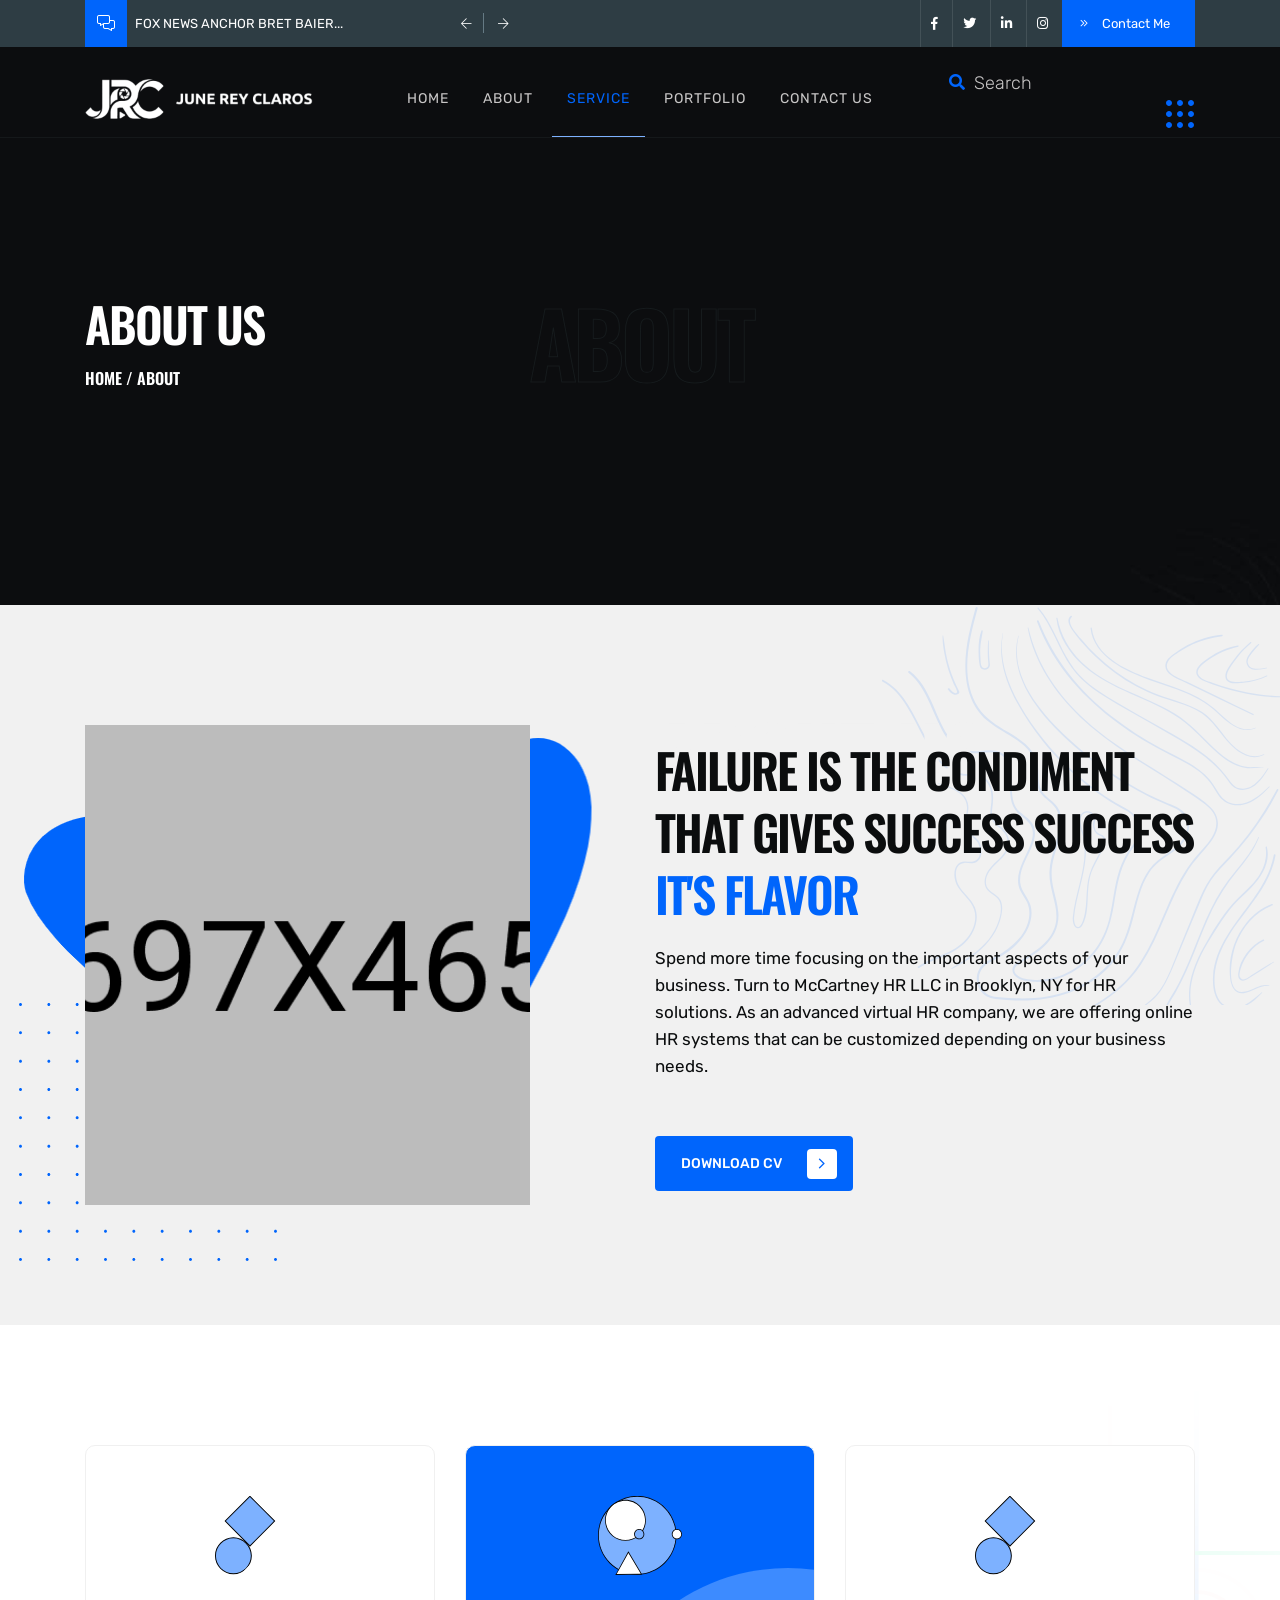
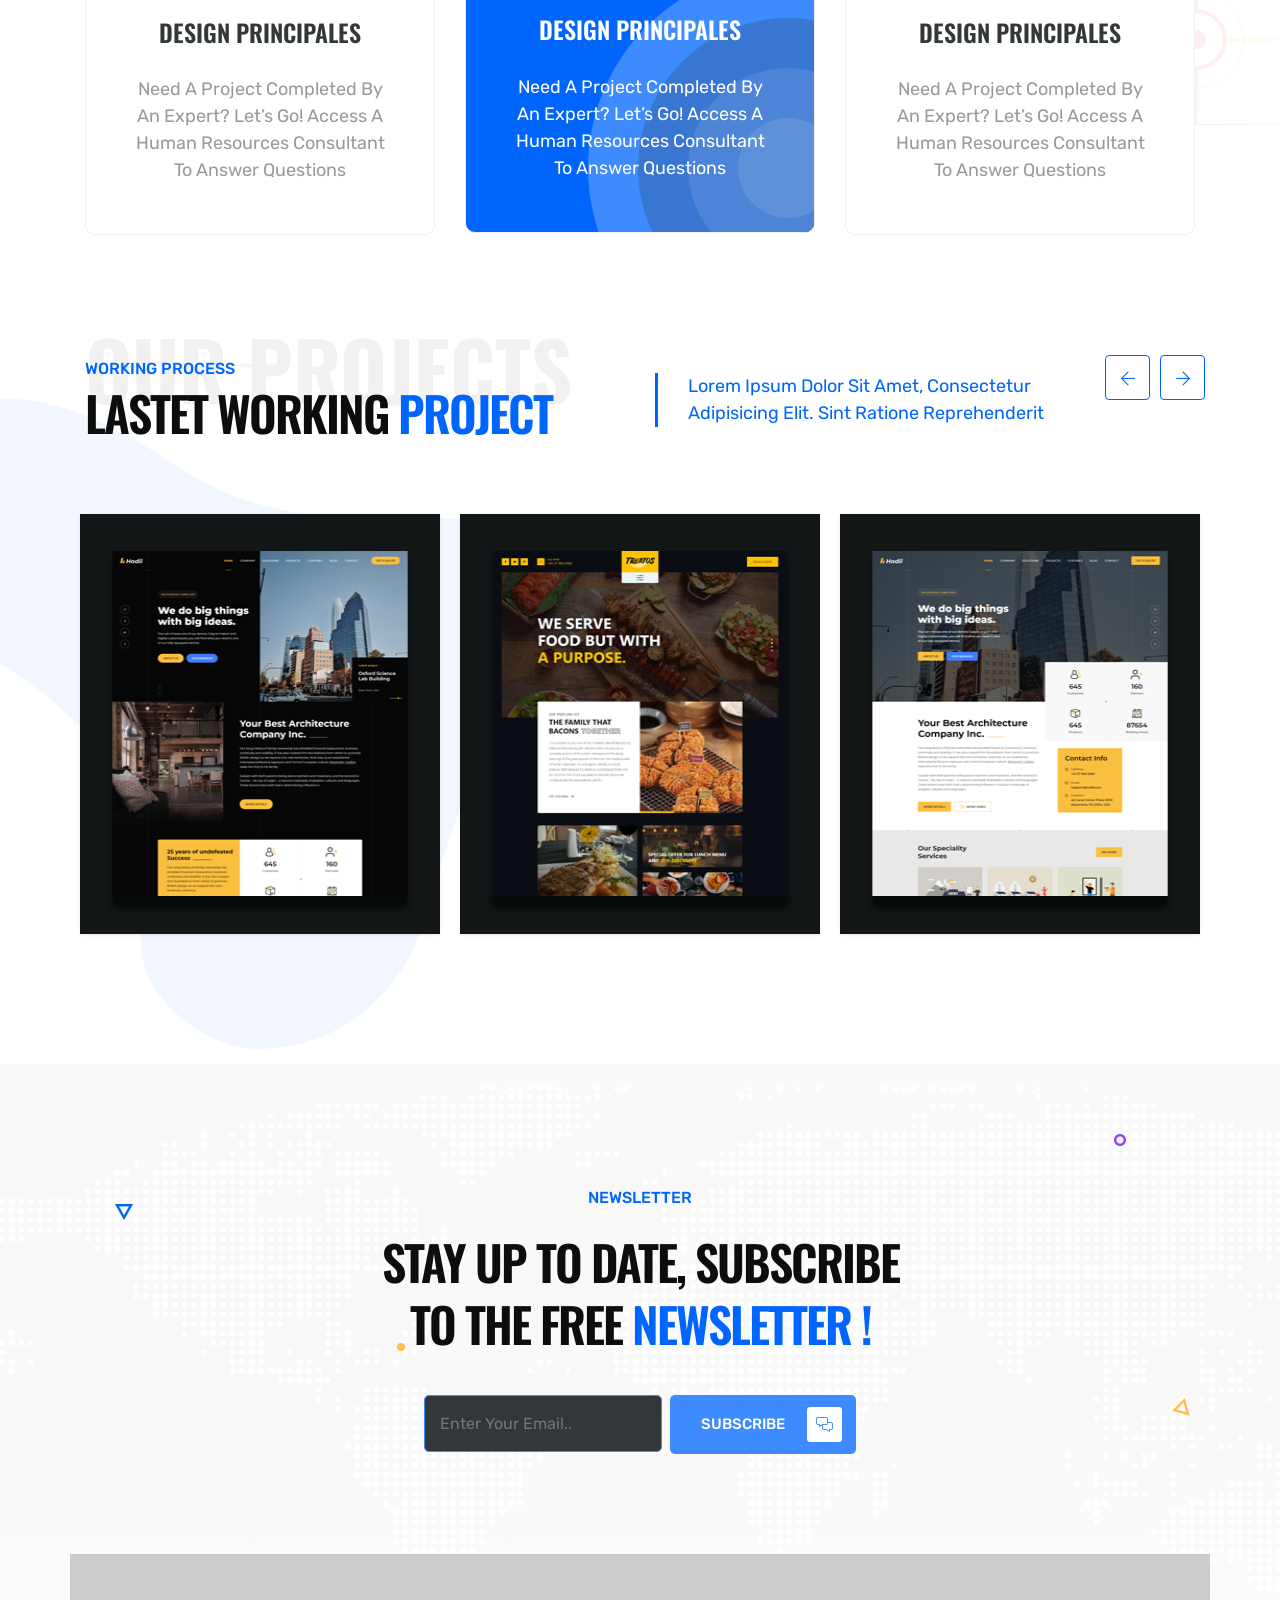
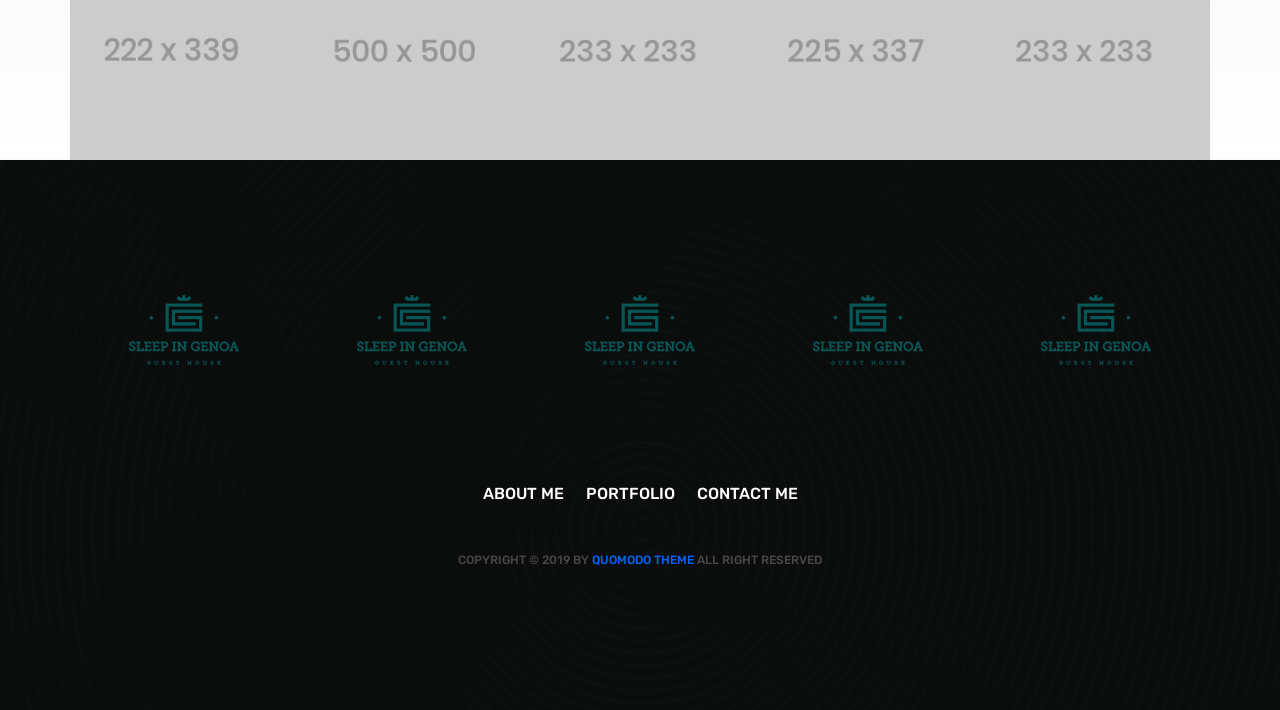
<file: about.html>
<!DOCTYPE html>
<html lang="en">
<!--HTML START-->

<head>
    <!--HEAD START-->
    <title>About | JRC</title>
    <!--::::: SUPPORT META :::::::-->
    <meta charset="utf-8">
    <meta name="viewport" content="width=device-width, initial-scale=1">

    <!--::::: FAVICON :::::::-->
    <link rel="icon" type="image/png" sizes="32x32" href="assets/img/favicon/favicon-32.png">
    <link rel="icon" type="image/png" sizes="16x16" href="assets/img/favicon/favicon-16.png">
    <link rel="icon" type="image/png" sizes="512x512" href="assets/img/favicon/favicon-512.png">
    <link rel="apple-touch-icon" sizes="180x180" href="assets/img/favicon/apple-touch-icon.png">
    <!--::::: ALL CSS CALLING :::::::-->
    <link rel="stylesheet" href="assets/css/plugins/animate.min.css">
    <link rel="stylesheet" href="assets/css/plugins/bootstrap.min.css">
    <link rel="stylesheet" href="assets/css/plugins/fontawesome.css">
    <link rel="stylesheet" href="assets/css/plugins/modal-video.min.css">
    <link rel="stylesheet" href="assets/css/plugins/stellarnav.css">
    <link rel="stylesheet" href="assets/css/plugins/owl.carousel.css">
    <link rel="stylesheet" href="assets/css/typography.css">
    <link rel="stylesheet" href="assets/css/theme.css">
    <link rel="stylesheet" href="assets/css/inner.css">
    <link rel="stylesheet" href="assets/css/button.css">
    <link rel="stylesheet" href="assets/css/responsive.css">

</head>
<!--HEADE END-->

<body><!--BODY START-->

    <!--PLACEHOLDER AREA START-->
    <div class="preloader">
        <div class="lds-dual-ring"></div>
    </div>
    <!--PLACEHOLDER AREA END-->

    <div class="site site-white"> <!--::::: SITE AREA START :::::::-->
     <!--::::: BANNER AREA START :::::::-->
        <div class="header-banner-area">
            <div class="container">
                <div class="row">
                    <div class=" col-md-5 align-self-center">
                        <div class="banner-comments">
                            <div class="banner-icon">
                                <i class="fal fa-comments-alt"></i>
                            </div>
                            <div class="banner-carousel owl-carousel">
                                <div class="banner-single-carousel">
                                    <p>Fox News Anchor Bret Baier...</p>
                                </div>
                                <div class="banner-single-carousel">
                                    <p>Elementor Is Great WordPress...</p>
                                </div>
                            </div>
                        </div>
                    </div>
                    <div class="col-md-7 text-right align-self-center">
                        <div class="banner-social-wrap">
                            <div class="banner-social">
                                <ul>
                                    <li><a href="#"><i class="fab fa-facebook-f"></i></a></li>
                                    <li><a href="#"><i class="fab fa-twitter"></i></a></li>
                                    <li><a href="#"><i class="fab fa-linkedin-in"></i></a></li>
                                    <li><a href="#"><i class="fab fa-instagram"></i></a></li>
                                </ul>
                            </div>
                            <div class="banner-contact">
                                <a href="index.html#contact" class="contact-btn"><i class="fal fa-angle-double-right"></i> Contact Me</a>
                            </div>
                        </div>
                    </div>
                </div>
            </div>
        </div>
        <!--::::: BANNER AREA END :::::::-->

        <!--::::: HEADER AREA START :::::::-->
            <div class="header-area header-main" id="header">
                <!--scroll to up btn-->
                <a href="#home" class="up-btn"><i class="fal fa-angle-up"></i></a>
                <div class="container">
                    <div class="row">
                        <div class="col-6 col-lg-3 align-self-center">
                            <a href="index.html" class="logo"><img src="assets/img/logo/logo.png" alt="June Rey Claros"></a>
                        </div>
                        <div class="col-6 text-center align-self-center">
                            <div class="main-menu">
                                <div class="stellarnav">
                                    <ul class="navbarmneuclass">
                                        <li><a href="index.html#home">Home</a></li>
                                        <li class="current"><a href="#about">About</a></li>
                                        <li><a href="#service">Service</a></li>
                                        <li><a href="portfolio.html">Portfolio</a></li>
                                        <li><a href="index.html#contact">Contact Us</a></li>
                                    </ul>
                                </div>
                            </div>
                        </div>
                        <div class="d-none d-lg-block col-lg-3 align-self-center text-right">
                            <div class="search-area">
                                <div class="search-box">
                                    <form action="#">
                                        <input type="search" placeholder="Search">
                                    </form>
                                    <div class="search-btn">
                                        <a href="#"><i class="fas fa-search"></i></a>
                                    </div>
                                </div>
                                <div class="grid-menu" id="grid-side">
                                    <img src="assets/img/icon/hamburger.svg" alt="">
                                </div>
                            </div>
                        </div>
                    </div>
                </div>
                <div class="slide-widgest-wrap" id="slide-widgest">
                    <div class="side-widgest" id="side-content">
                        <div class="side-close" id="close-btn">
                        <i class="fal fa-times"></i>
                    </div>
                        <div class="logo">
                            <a href="index.html"><img src="assets/img/logo/logo-stacked.png" alt="June Rey Claros"></a>
                        </div>
                        <div class="side-content">
                            <p>Lorem ipsum dolor sit amet, consectetur adipisicing elit. Sint ratione reprehenderit, error qui enim sit ex provident iure, dolor, nulla eaque delectus, repudiandae commodi. Velit assumenda odit quisquam at, error suscipit unde, necessitatibus ipsum ratione excepturi ducimus labore, totam dolorem.</p>
                        </div>
                        <div class="side-social">
                            <ul>
                                <li><a href="#"><i class="fab fa-facebook-f"></i></a></li>
                                <li><a href="#"><i class="fab fa-twitter"></i></a></li>
                                <li><a href="#"><i class="fab fa-linkedin-in"></i></a></li>
                                <li><a href="#"><i class="fab fa-instagram"></i></a></li>
                            </ul>
                        </div>
                    </div>
                </div>
            </div>
            <!--::::: HEADER AREA END :::::::-->
        
        <!--:::::WELCOME ATRA START :::::::-->
        <div class="welcome-area-wrap" style="background: url(assets/img/bg/inner-header-bg.jpg);background-size: cover;background-position: center;" id="home">
            <!--::::: WELCOME CAROUSEL START :::::::-->
                <div class="welcome-area inner">
                    <div class="container">
                        <div class="row">
                            <div class="col-lg-4">
                                <div class="inner-wlc">
                                    <h2>About Us</h2>
                                    <h3><a href="index.html">home</a>&nbsp;/&nbsp;About</h3>
                                </div>
                            </div>
                            <div class="col-lg-4 text-center">
                                <div class="inner-filltext">
                                    <h1>About</h1>
                                </div>
                            </div>
                        </div>
                    </div>
                </div>
            <!--::::: WELCOME CAROUSEL END:::::::-->
        </div>
        <!--:::::WELCOME AREA END :::::::-->


        <!--:::::ABOUT AREA START :::::::-->
        <div class="about-area about-area-primery section-padding" id="about">
            <div class="container">
                <div class="row">
                    <div class="col-lg-5 align-self-center">
                        <div class="about-shape">
                            <div class="about-img-section text-center" style="background-image: url(assets/img/about/about1.png);background-size: cover;background-position: center">
                              
                            </div>
                        </div>
                    </div>
                    <div class="col-lg-6 offset-lg-1 align-self-center">
                        <div class="primery-heading">
                            <strong class="filltext">About us</strong>
                            <h2>Failure is the condiment
                            That Gives Success Success <span>It's Flavor</span></h2>
                            <div class="space-20"></div>
                            <p>Spend more time focusing on the important aspects of your business. Turn to McCartney HR LLC in Brooklyn, NY for HR solutions. As an advanced virtual HR company, we are offering online HR systems that can be customized depending on your business needs.</p>
                            <div class="space-40"></div>
                        <a href="#" class="cbtn cbnt1 fadeInDown animated">download cv <i class="fal fa-angle-right"></i></a>
                        </div>
                    </div>
                </div>
            </div>
        </div>
        <!--:::::ABOUT AREA END :::::::-->

        <!--:::::SERVICE AREA START :::::::-->
        <div class="service-area service-primery padding-top" id="service">
            <div class="container">
                <div class="row">
                    <div class="col-lg-4">
                        <div class="single-service pricing2">
                            <div class="service-icon">
                                 <img src="assets/img/icon/service1.svg" alt="">
                            </div>
                            <div class="service-text">
                                <h4>design principales</h4>
                                <p>Need a project completed by an expert? Let’s go! Access a Human Resources Consultant to answer questions</p>
                            </div>
                            <div class="circles-wrap">
                                <div class="circles">
                                    <span class="circle circle-1"></span>
                                    <span class="circle circle-2"></span>
                                    <span class="circle circle-3"></span>
                                    <span class="circle circle-4"></span>
                                </div>
                            </div>
                        </div>
                    </div>
                    <div class="col-lg-4">
                        <div class="single-service active pricing2">
                            <div class="service-icon">
                                <img src="assets/img/icon/service2.svg" alt="">
                            </div>
                            <div class="service-text">
                                <h4>design principales</h4>
                                <p>Need a project completed by an expert? Let’s go! Access a Human Resources Consultant to answer questions</p>
                            </div>
                            
                            <div class="circles-wrap">
                                <div class="circles">
                                    <span class="circle circle-1"></span>
                                    <span class="circle circle-2"></span>
                                    <span class="circle circle-3"></span>
                                    <span class="circle circle-4"></span>
                                </div>
                            </div>
                        </div>
                    </div>
                    <div class="col-lg-4">
                        <div class="single-service pricing2">
                            <div class="service-icon">
                                <img src="assets/img/icon/service1.svg" alt="">
                            </div>
                            <div class="service-text">
                                <h4>design principales</h4>
                                <p>Need a project completed by an expert? Let’s go! Access a Human Resources Consultant to answer questions</p>
                            </div>
                            
                            <div class="circles-wrap">
                                <div class="circles">
                                    <span class="circle circle-1"></span>
                                    <span class="circle circle-2"></span>
                                    <span class="circle circle-3"></span>
                                    <span class="circle circle-4"></span>
                                </div>
                            </div>
                        </div>
                    </div>
                </div>
            </div>
        </div>
        <!--:::::SERVICE AREA END :::::::-->

        <!--:::::PROJECT AREA START :::::::-->
        <div class="project-area project-area2 project-area-primery section-padding" id="portfolio">
            <div class="container">
                <div class="row">
                    <div class="col-lg-6 align-self-center">
                        <div class="primery-heading">
                            <strong class="filltext">our projects</strong>
                            <small>WORKING PROCESS</small>
                            <h2>lastet working <span>project</span></h2>
                        </div>
                    </div>
                    <div class="col-lg-5 align-self-center">
                         <div class="primery-info-content">
                            <p>Lorem ipsum dolor sit amet, consectetur adipisicing elit. Sint ratione reprehenderit </p>
                        </div>
                    </div>
                </div>
                <div class="space-60"></div>
                <div class="row">
                    <ul id="da-thumbs" class="da-thumbs portfolio-carousel2 owl-carousel">
                        <li>
                            <a href="">
                                <img src="assets/img/project/project1.png" alt="">
                                <div><span>Menu by Simon Jensen</span></div>
                            </a>
                        </li>
                        <li>
                            <a href="">
                                <img src="assets/img/project/project2.png" alt="">
                                <div><span>Menu by Simon Jensen</span></div>
                            </a>
                        </li>
                        <li>
                            <a href="">
                                <img src="assets/img/project/project3.png" alt="">
                                <div><span>Menu by Simon Jensen</span></div>
                            </a>
                        </li>
                        <li>
                            <a href="">
                                <img src="assets/img/project/project4.png" alt="">
                                <div>
                                    <span>Menu by Simon Jensen</span>

                                </div>
                            </a>
                        </li>
                        <li>
                            <a href="">
                                <img src="assets/img/project/project4.png" alt="">
                                <div>
                                    <span>Menu by Simon Jensen</span>
                                </div>
                            </a>
                        </li>
                    </ul>
                </div>
            </div>
        </div>
        <!--:::::PROJECT AREA END :::::::-->

        <!--:::::CALL TO ACTION AREA START :::::::-->
        <div class="cta-area padding-top cta-primery" style="background-image: url(assets/img/bg/world-map.svg);background-position: center;background-size: cover;background-repeat: no-repeat;" id="newsletter">
            <div class="container">
                <div class="row">
                    <div class="col-lg-6 m-auto text-center">
                     <div class="primery-heading cta-heading">
                        <small>Newsletter</small>
                        <div class="space-20"></div>
                        <h2>Stay up to date, subscribe to the free <span>newsletter !</span></h2>
                    </div>
                    <div class="space-40"></div>
                    <div class="cta-form">
                        <form action="#">
                            <input type="email" placeholder="Enter Your Email..">
                            <a href="#" class="subscribe-btn">subscribe <i class="fal fa-comments-alt"></i></a>
                        </form>
                    </div>
                    </div>
                </div>
            </div>
            <div class="space-100"></div>
            <!--:::::SOCIAL AREA START :::::::-->

            <div class="social-area">
                <div class="container">
                    <div class="row">
                        <div class="col-lg">
                            <div class="single-social">
                                <div class="sinlge-social-hover" style="background: url(assets/img/social/social4.png);background-position: center;-webkit-background-size: cover;
                                background-size: cover;">
                                    <a href="">
                                        <span class="single-social-icon">
                                           <i class="fab fa-linkedin-in"></i>
                                        </span>
                                        <p class="single-soicial-text">
                                             join our 
                                            instagram 
                                            community!
                                        </p>
                                    </a>
                                </div>
                            </div>
                        </div>
                        <div class="col-lg">
                            <div class="single-social">
                                <div class="sinlge-social-hover" style="background: url(assets/img/social/social1.png);background-position: center;-webkit-background-size: cover;
                                background-size: cover;">
                                    <a href="">
                                        <span class="single-social-icon">
                                            <i class="fab fa-facebook-f"></i>
                                        </span>
                                        <p class="single-soicial-text">
                                             join our 
                                            instagram 
                                            community!
                                        </p>
                                    </a>
                                </div>
                            </div>
                        </div>
                        <div class="col-lg">
                            <div class="single-social">
                                <div class="sinlge-social-hover" style="background: url(assets/img/social/social2.png);background-position: center;-webkit-background-size: cover;
                                background-size: cover;">
                                    <a href="">
                                        <span class="single-social-icon">
                                           <i class="fas fa-basketball-ball"></i>
                                        </span>
                                        <p class="single-soicial-text">
                                             join our 
                                            instagram 
                                            community!
                                        </p>
                                    </a>
                                </div>
                            </div>
                        </div>
                        <div class="col-lg">
                            <div class="single-social">
                                <div class="sinlge-social-hover" style="background: url(assets/img/social/social3.png);background-position: center;-webkit-background-size: cover;
                                background-size: cover;">
                                    <a href="">
                                        <span class="single-social-icon">
                                            <i class="fab fa-twitter"></i>
                                        </span>
                                        <p class="single-soicial-text">
                                             join our 
                                            instagram 
                                            community!
                                        </p>
                                    </a>
                                </div>
                            </div>
                        </div>
                        <div class="col-lg">
                            <div class="single-social">
                                <div class="sinlge-social-hover" style="background: url(assets/img/social/social2.png);background-position: center;-webkit-background-size: cover;
                                background-size: cover;">
                                    <a href="">
                                        <span class="single-social-icon">
                                            <i class="fab fa-instagram"></i>
                                        </span>
                                        <p class="single-soicial-text">
                                             join our 
                                            instagram 
                                            community!
                                        </p>
                                    </a>
                                </div>
                            </div>
                        </div>
                    </div>
                </div>
            </div>
        <!--:::::SOCIAL AREA END :::::::-->
            <img src="assets/img/icon/cta1.png" alt="" class="cta-shape cta-shap1">
            <img src="assets/img/icon/cta2.png" alt="" class="cta-shape cta-shap2">
            <img src="assets/img/icon/cta3.png" alt="" class="cta-shape cta-shap3">
            <img src="assets/img/icon/cta4.png" alt="" class="cta-shape cta-shap4">
            <img src="assets/img/icon/cta5.png" alt="" class="cta-shape cta-shap5">
        </div>
        <!--:::::CALL TO ACTION AREA END :::::::-->


        <!--:::::FOOTER AREA START :::::::-->
        <div class="footer-area section-padding" style="background-image: url(assets/img/bg/footer-bg.png);background-size: cover;background-position: center;background-repeat: no-repeat;">
             <!--:::::LOGO AREA START :::::::-->
        <div class="logo-carousel">
            <div class="container">
                <div class="row">
                    <div class="logos owl-carousel">
                        <div class="single-logo-table">
                            <div class="single-logo-table-cell">
                               <img src="assets/img/logo/1.svg" alt="">
                            </div>
                        </div>
                        <div class="single-logo-table">
                            <div class="single-logo-table-cell">
                                <img src="assets/img/logo/1.svg" alt="">
                            </div>
                        </div>
                        <div class="single-logo-table">
                            <div class="single-logo-table-cell">
                                <img src="assets/img/logo/1.svg" alt="">
                            </div>
                        </div>
                        <div class="single-logo-table">
                            <div class="single-logo-table-cell">
                                <img src="assets/img/logo/1.svg" alt="">
                            </div>
                        </div>
                        <div class="single-logo-table">
                            <div class="single-logo-table-cell">
                                <img src="assets/img/logo/1.svg" alt="">
                            </div>
                        </div>
                        <div class="single-logo-table">
                            <div class="single-logo-table-cell">
                                <img src="assets/img/logo/1.svg" alt="">
                            </div>
                        </div>
                    </div>
                </div>
            </div>
        </div>
        <div class="space-100"></div>
        <!--:::::LOGO AREA END :::::::-->
            <div class="container">
                <div class="row">
                    <div class="col-lg-6 m-auto text-center">
                        <div class="footer-menu">
                            <ul>
                                <li><a href="#about">about me</a></li>
                                <li><a href="portfolio.html">portfolio</a></li>
                                <li><a href="index.html#contact">contact me</a></li>
                            </ul>
                        </div>
                        <div class="space-40"></div>
                        <div class="copyright">
                            <p>Copyright © 2019 by <span> Quomodo Theme</span> all right reserved</p>
                        </div>
                    </div>
                </div>
            </div>
        </div>
        <!--:::::FOOTER AREA END :::::::-->
      
    </div> <!--:::::SITE AREA END :::::::-->



    <!--:::::ALL JS FILES :::::::-->
    <script src="assets/js/plugins/jQuery.2.1.0.min.js"></script>
    <script src="assets/js/plugins/bootstrap.min.js"></script>
    <script src="assets/js/plugins/jquery.nav.js"></script>
    <script src="assets/js/plugins/jquery.waypoints.min.js"></script>
    <script src="assets/js/plugins/jquery-modal-video.min.js"></script>
    <script src="assets/js/plugins/stellarnav.js"></script>
    <script src="assets/js/plugins/popper.min.js"></script>
    <script src="assets/js/plugins/owl.carousel.js"></script>
    <script src="assets/js/plugins/wow.min.js"></script>
    <script src="assets/js/plugins/appear.js"></script>
    <script src="assets/js/plugins/easypiechart.min.js"></script>
    <script src="assets/js/plugins/animatenumber.min.js"></script>
    <script src="assets/js/plugins/bars.js"></script>
    <script src="assets/js/plugins/circle-progress.js"></script>
    <script src="assets/js/plugins/jquery.hoverdir.js"></script>
    <script src="assets/js/plugins/isotop.v3.0.4.min.js"></script>
    <script src="assets/js/main.js"></script>


</body>
<!--body end-->

</html>
<!--html end-->
</file>
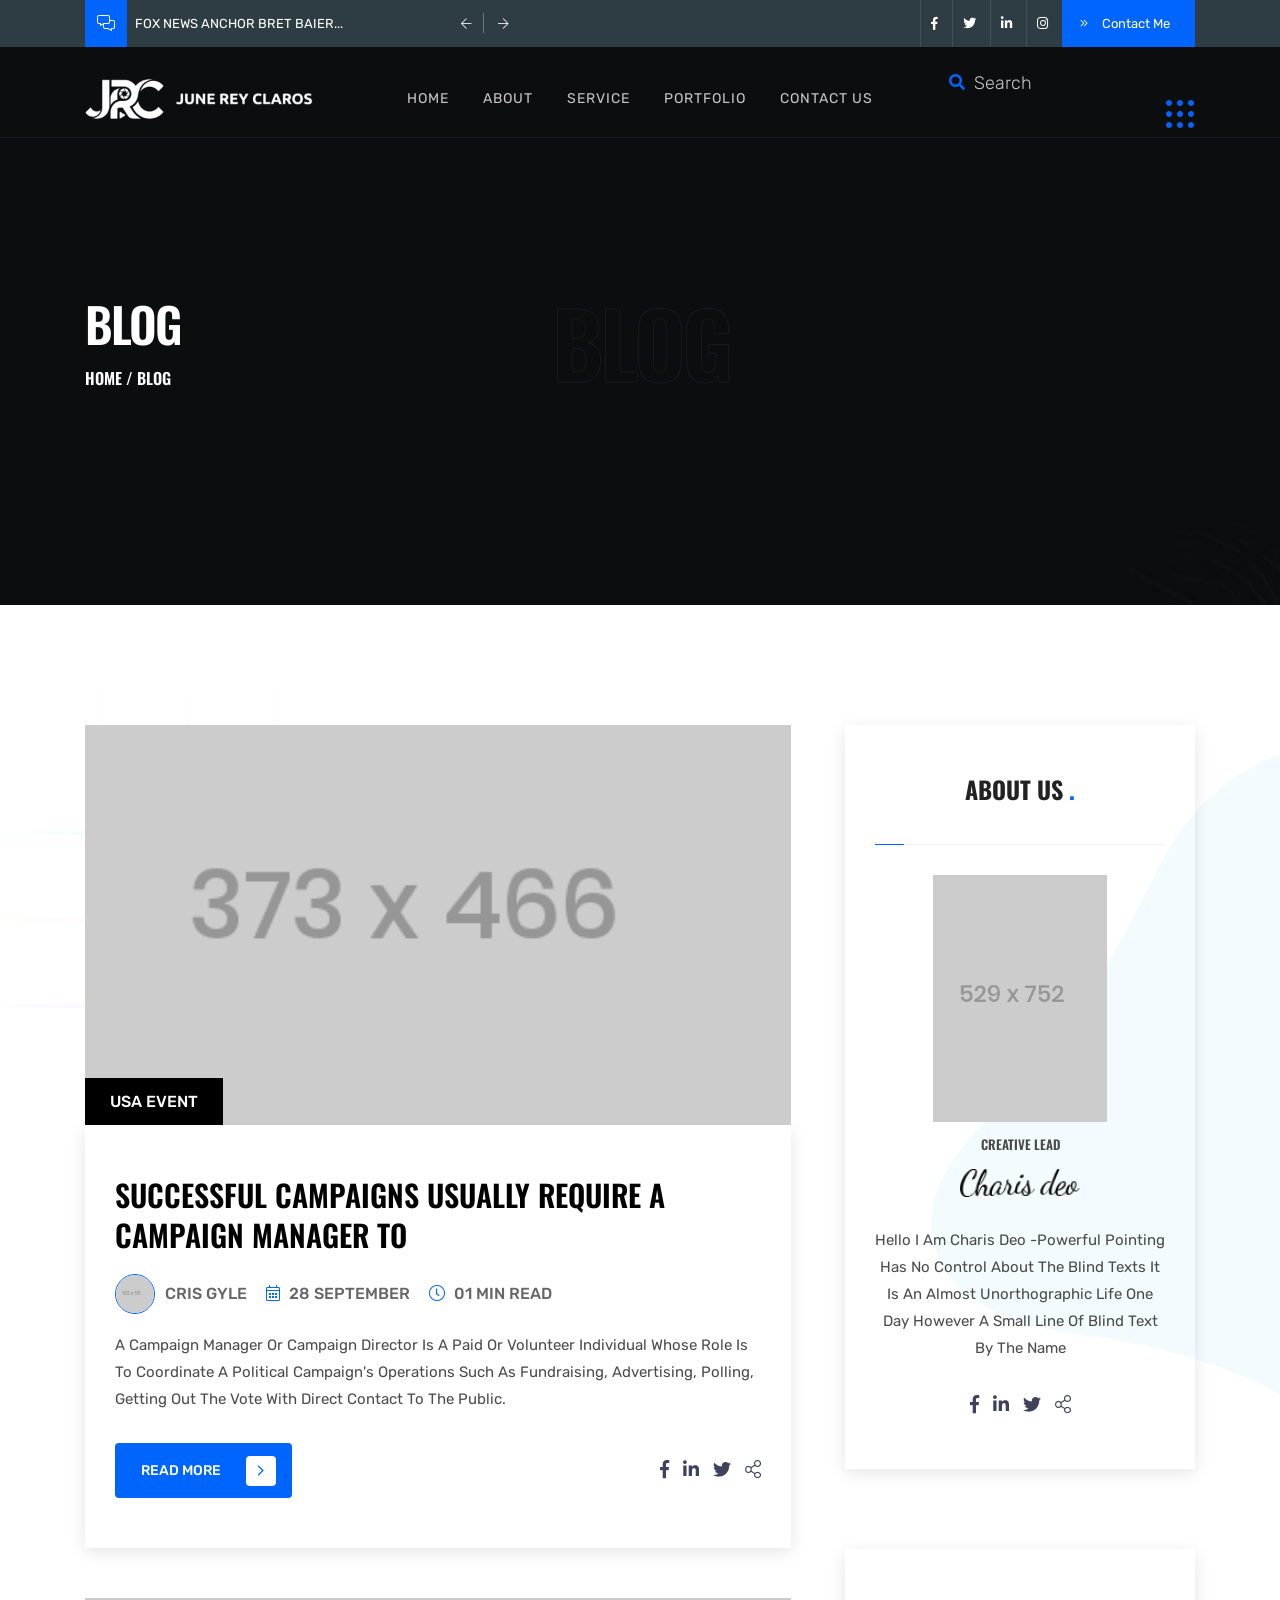
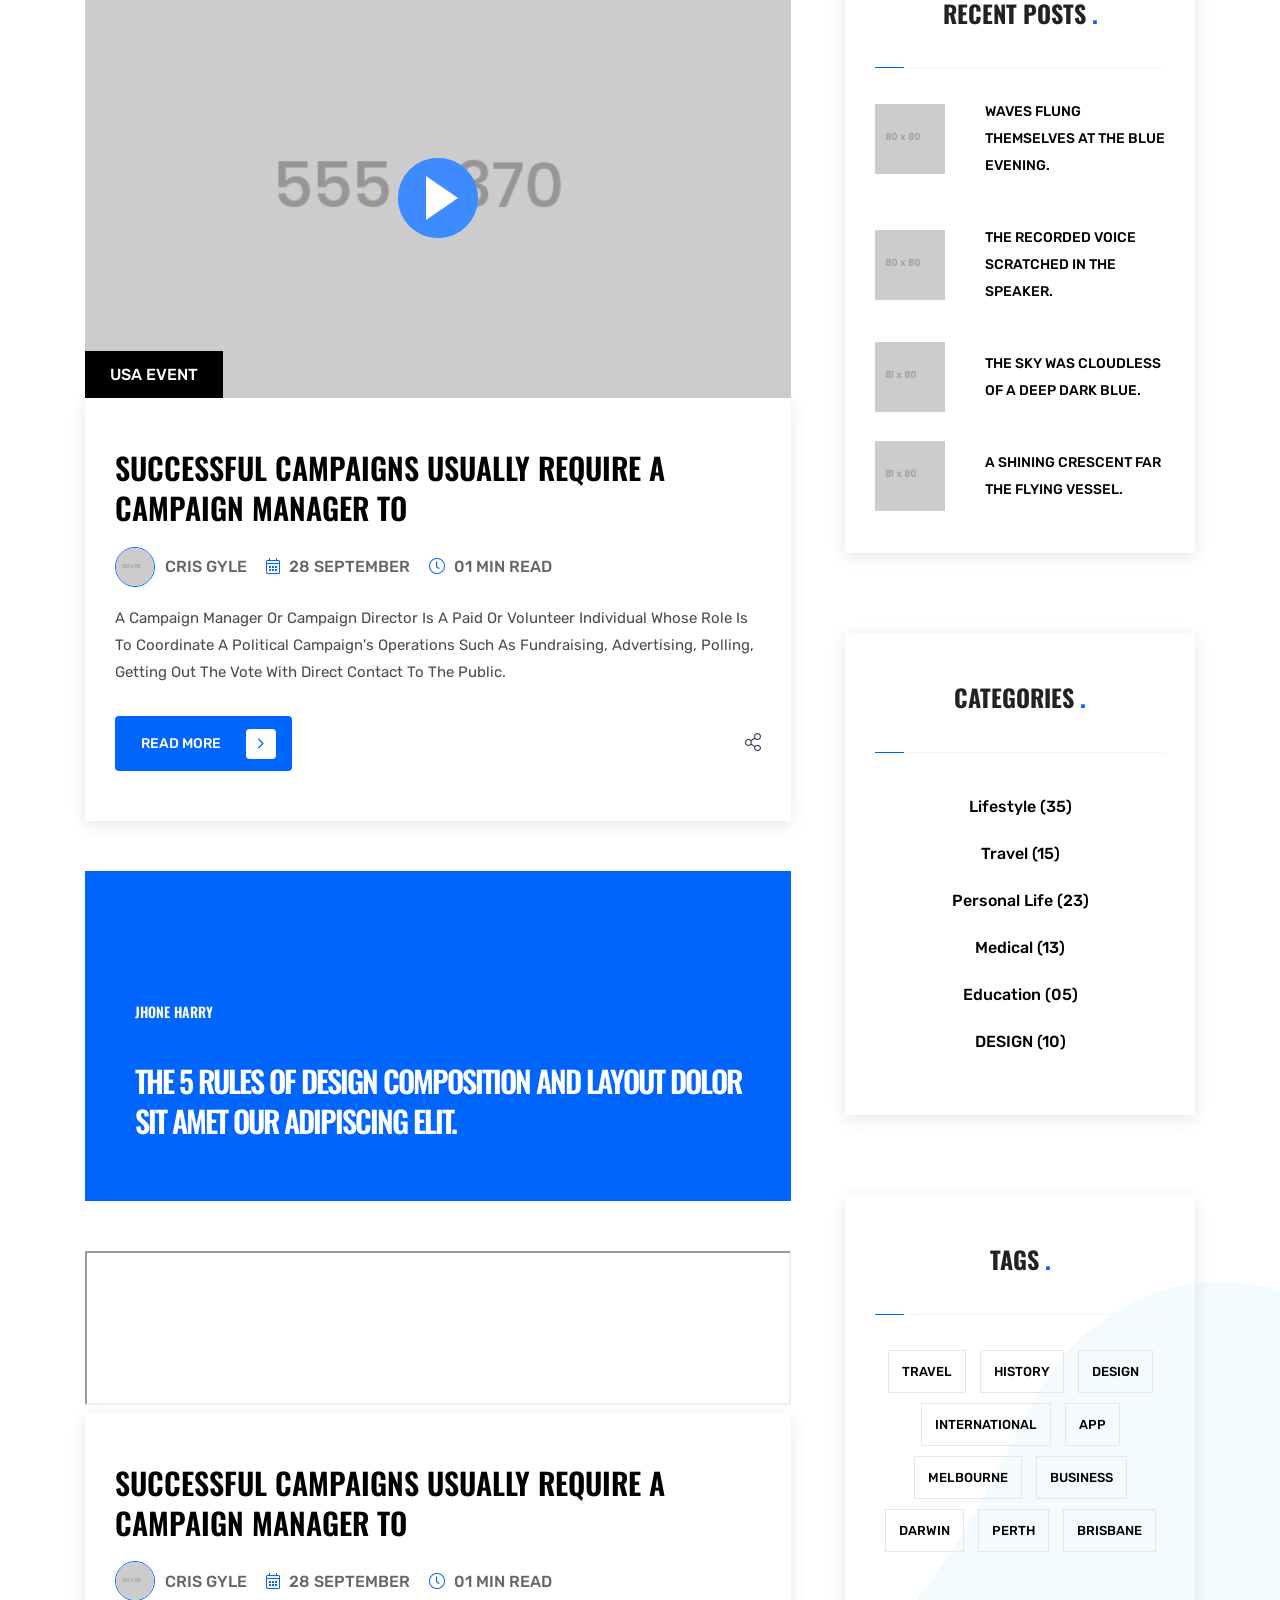
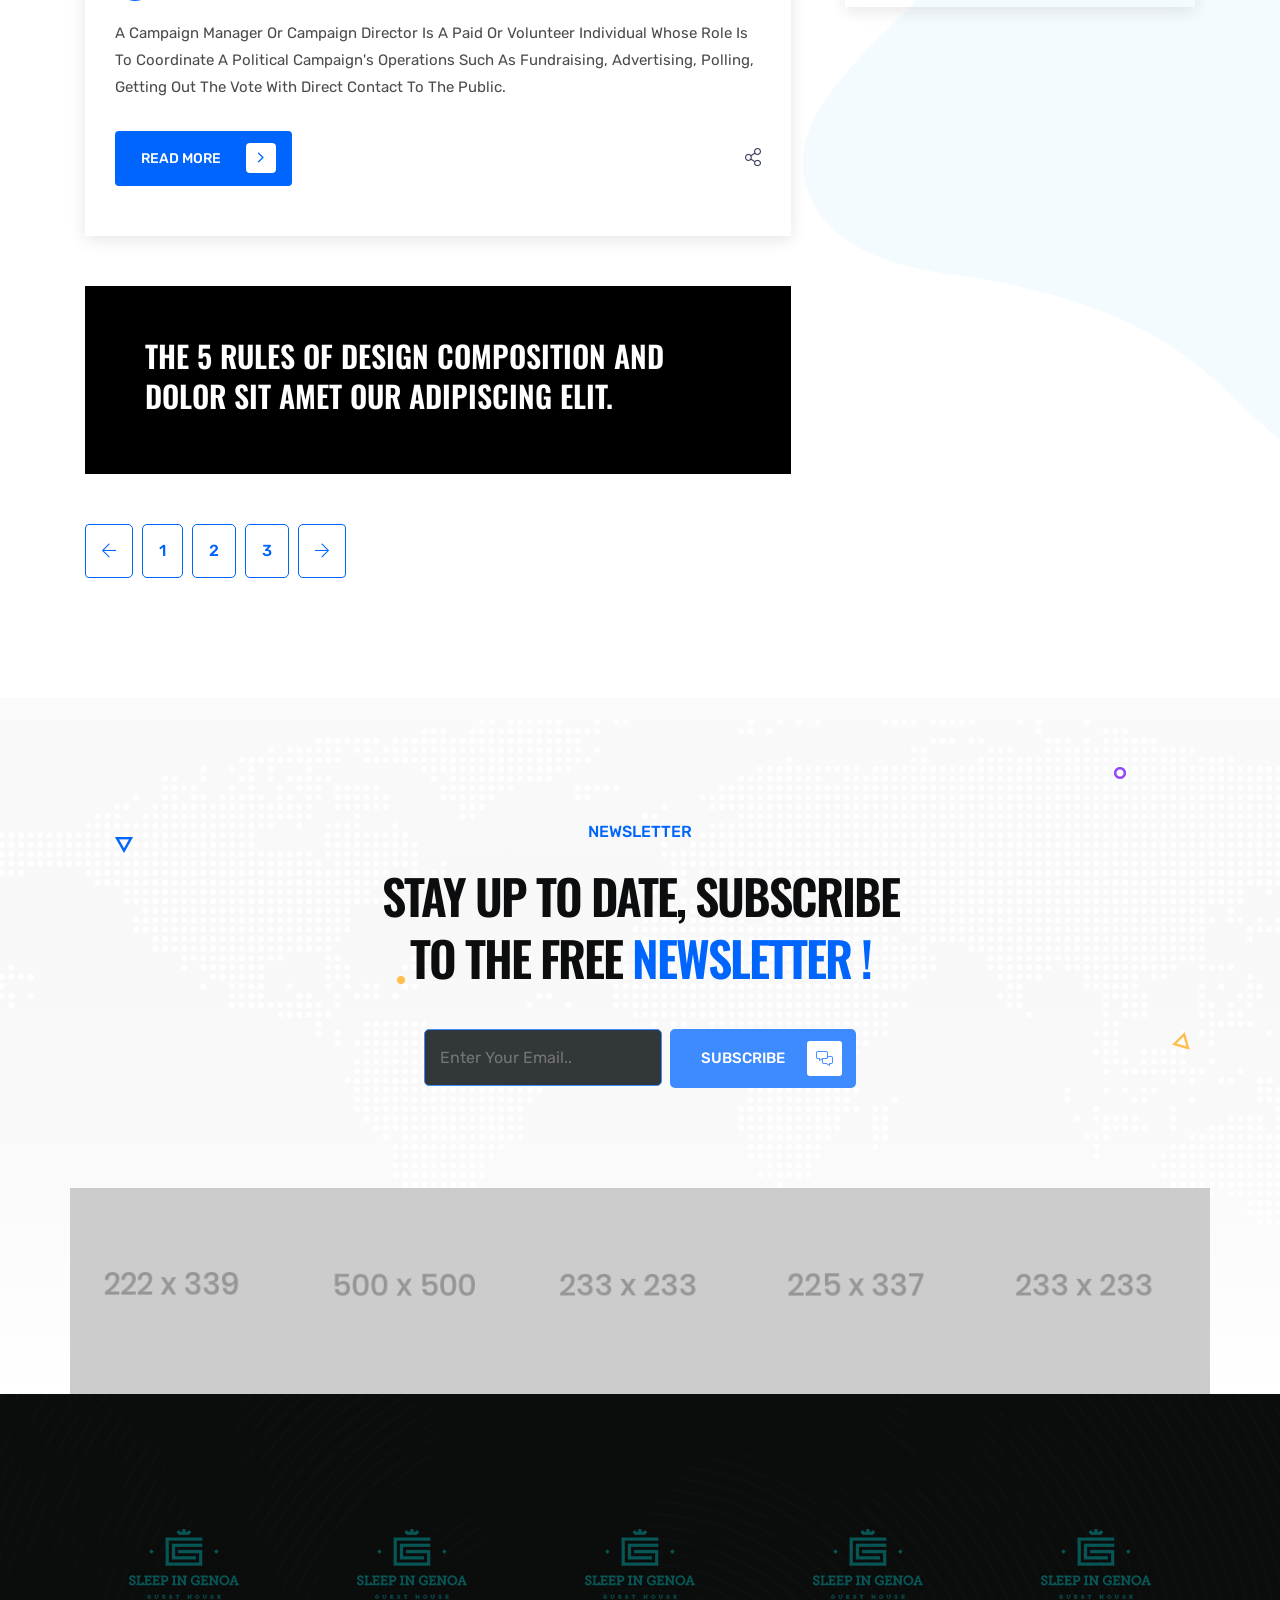
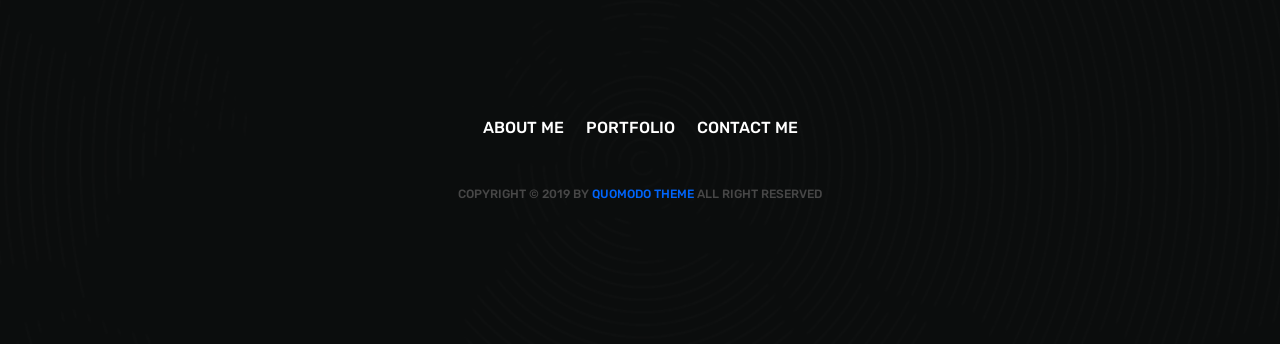
<file: blog.html>
<!DOCTYPE html>
<html lang="en">
<!--HTML START-->

<head>
    <!--HEAD START-->
    <title>Blog | JRC</title>
    <!--::::: support meta :::::::-->
    <meta charset="utf-8">
    <meta name="viewport" content="width=device-width, initial-scale=1">
    
    <!--::::: FAVICON :::::::-->
    <link rel="icon" type="image/png" sizes="32x32" href="assets/img/favicon/favicon-32.png">
    <link rel="icon" type="image/png" sizes="16x16" href="assets/img/favicon/favicon-16.png">
    <link rel="icon" type="image/png" sizes="512x512" href="assets/img/favicon/favicon-512.png">
    <link rel="apple-touch-icon" sizes="180x180" href="assets/img/favicon/apple-touch-icon.png">
    <!--::::: ALL CSS CALLING :::::::-->
    <link rel="stylesheet" href="assets/css/plugins/animate.min.css">
    <link rel="stylesheet" href="assets/css/plugins/bootstrap.min.css">
    <link rel="stylesheet" href="assets/css/plugins/fontawesome.css">
    <link rel="stylesheet" href="assets/css/plugins/modal-video.min.css">
    <link rel="stylesheet" href="assets/css/plugins/stellarnav.css">
    <link rel="stylesheet" href="assets/css/plugins/owl.carousel.css">
    <link rel="stylesheet" href="assets/css/typography.css">
    <link rel="stylesheet" href="assets/css/theme.css">
    <link rel="stylesheet" href="assets/css/inner.css">
    <link rel="stylesheet" href="assets/css/button.css">
    <link rel="stylesheet" href="assets/css/responsive.css">

</head>
<!--HEADE END-->

<body><!--BODY START-->

    <!--PLACEHOLDER AREA START-->
    <div class="preloader">
        <div class="lds-dual-ring"></div>
    </div>
    <!--PLACEHOLDER AREA END-->

    <div class="site site-white"> <!--::::: SITE AREA START :::::::-->
    <!--::::: BANNER AREA START :::::::-->
        <div class="header-banner-area">
            <div class="container">
                <div class="row">
                    <div class=" col-md-5 align-self-center">
                        <div class="banner-comments">
                            <div class="banner-icon">
                                <i class="fal fa-comments-alt"></i>
                            </div>
                            <div class="banner-carousel owl-carousel">
                                <div class="banner-single-carousel">
                                    <p>Fox News Anchor Bret Baier...</p>
                                </div>
                                <div class="banner-single-carousel">
                                    <p>Elementor Is Great WordPress...</p>
                                </div>
                            </div>
                        </div>
                    </div>
                    <div class="col-md-7 text-right align-self-center">
                        <div class="banner-social-wrap">
                            <div class="banner-social">
                                <ul>
                                    <li><a href="#"><i class="fab fa-facebook-f"></i></a></li>
                                    <li><a href="#"><i class="fab fa-twitter"></i></a></li>
                                    <li><a href="#"><i class="fab fa-linkedin-in"></i></a></li>
                                    <li><a href="#"><i class="fab fa-instagram"></i></a></li>
                                </ul>
                            </div>
                            <div class="banner-contact">
                                <a href="index.html#contact" class="contact-btn"><i class="fal fa-angle-double-right"></i> Contact Me</a>
                            </div>
                        </div>
                    </div>
                </div>
            </div>
        </div>
        <!--::::: BANNER AREA END :::::::-->

        <!--::::: HEADER AREA START :::::::-->
            <div class="header-area header-main" id="header">
                <!--scroll to up btn-->
                <a href="#home" class="up-btn"><i class="fal fa-angle-up"></i></a>
                <div class="container">
                    <div class="row">
                        <div class="col-6 col-lg-3 align-self-center">
                            <a href="index.html" class="logo"><img src="assets/img/logo/logo.png" alt="June Rey Claros"></a>
                        </div>
                        <div class="col-6 text-center align-self-center">
                            <div class="main-menu">
                                <div class="stellarnav">
                                    <ul class="navbarmneuclass">
                                        <li><a href="index.html#home">Home</a></li>
                                        <li><a href="index.html#about">About</a></li>
                                        <li><a href="index.html#service">Service</a></li>
                                        <li><a href="portfolio.html">Portfolio</a></li>
                                        <li><a href="index.html#contact">Contact Us</a></li>
                                    </ul>
                                </div>
                            </div>
                        </div>
                        <div class="d-none d-lg-block col-lg-3 align-self-center text-right">
                            <div class="search-area">
                                <div class="search-box">
                                    <form action="#">
                                        <input type="search" placeholder="Search">
                                    </form>
                                    <div class="search-btn">
                                        <a href="#"><i class="fas fa-search"></i></a>
                                    </div>
                                </div>
                                <div class="grid-menu" id="grid-side">
                                    <img src="assets/img/icon/hamburger.svg" alt="">
                                </div>
                            </div>
                        </div>
                    </div>
                </div>
                <div class="slide-widgest-wrap" id="slide-widgest">
                    <div class="side-widgest" id="side-content">
                        <div class="side-close" id="close-btn">
                        <i class="fal fa-times"></i>
                    </div>
                        <div class="logo">
                            <a href="index.html"><img src="assets/img/logo/logo-stacked.png" alt="June Rey Claros"></a>
                        </div>
                        <div class="side-content">
                            <p>Lorem ipsum dolor sit amet, consectetur adipisicing elit. Sint ratione reprehenderit, error qui enim sit ex provident iure, dolor, nulla eaque delectus, repudiandae commodi. Velit assumenda odit quisquam at, error suscipit unde, necessitatibus ipsum ratione excepturi ducimus labore, totam dolorem.</p>
                        </div>
                        <div class="side-social">
                            <ul>
                                <li><a href="#"><i class="fab fa-facebook-f"></i></a></li>
                                <li><a href="#"><i class="fab fa-twitter"></i></a></li>
                                <li><a href="#"><i class="fab fa-linkedin-in"></i></a></li>
                                <li><a href="#"><i class="fab fa-instagram"></i></a></li>
                            </ul>
                        </div>
                    </div>
                </div>
            </div>
            <!--::::: HEADER AREA END :::::::-->
        
        <!--:::::WELCOME ATRA START :::::::-->
        <div class="welcome-area-wrap" style="background: url(assets/img/bg/inner-header-bg.jpg);background-size: cover;background-position: center;" id="home">
            <!--::::: WELCOME CAROUSEL START :::::::-->
                <div class="welcome-area inner">
                    <div class="container">
                        <div class="row">
                            <div class="col-lg-4">
                                <div class="inner-wlc">
                                    <h2>Blog</h2>
                                    <h3><a href="index.html">home</a>&nbsp;/&nbsp;blog</h3>
                                </div>
                            </div>
                            <div class="col-lg-4 text-center">
                                <div class="inner-filltext">
                                    <h1>blog</h1>
                                </div>
                            </div>
                        </div>
                    </div>
                </div>
            <!--::::: WELCOME CAROUSEL END:::::::-->
        </div>
        <!--:::::WELCOME AREA END :::::::-->

        <!--:::::BLOG PAGE AREA START :::::::-->
        <div class="blog-page-area inner-bg-shpes section-padding">
            <div class="container">
                <div class="row">
                    <div class="col-lg-8">
                        <div class="blog-page-left mr-lg-4">
                            <div class="single-blog-section ">
                                <div class="single-blog-section-img" style="background-image:url(assets/img/blog/blog1.jpg);height: 400px; background-position: center ;background-repeat:  no-repeat;background-size: cover">
                                    <span class="single-blog-section-img-tag">USA Event</span>
                                </div>
                                <div class="single-blog-section-description blog-box">
                                    <h2><a href="single-blog.html">Successful campaigns usually require a campaign manager to</a></h2>
                                    <div class="single-blog-section-author">
                                        <ul>
                                            <li><a class="blog-author" href="#"><img src="assets/img/author/author4.png" alt="">Cris Gyle</a></li>
                                            <li><a href="#"><i class="fal fa-calendar-alt"></i> 28 September</a></li>
                                            <li><a href="#"><i class="fal fa-clock"></i> 01 MiN READ</a></li>
                                        </ul>
                                    </div>
                                    <p>A campaign manager or campaign director is a paid or volunteer individual whose role is to coordinate a political campaign's operations such as fundraising, advertising, polling, getting out the vote with direct contact to the public.</p>
                                    <div class="space-30"></div>
                                    <div class="blog-readmore-social">
                                        <div class="row">
                                            <div class="col-sm-6 align-self-center">
                                                <a href="#" class="cbtn cbnt1 fadeInDown animated">read more <i class="fal fa-angle-right"></i></a>
                                            </div>
                                            <div class="col-sm-6 text-right align-self-center">
                                                <div class="blog-page-social">
                                                    <ul>
                                                        <li><a href="#"><i class="fab fa-facebook-f"></i></a></li>
                                                        <li><a href="#"><i class="fab fa-linkedin-in"></i></a></li>
                                                        <li><a href="#"><i class="fab fa-twitter"></i></a></li>
                                                        <li><a href="#"><i class="fal fa-share-alt"></i></a></li>
                                                    </ul>
                                                </div>
                                            </div>
                                        </div>
                                    </div>
                                </div>
                            </div>

                            <div class="single-blog-section">
                                <div class="single-blog-section-img" style="background-image:url(assets/img/blog/blog2.jpg);height: 400px; background-position: center ;background-repeat:  no-repeat;background-size: cover">
                                    <span class="single-blog-section-img-tag">USA Event</span>
                                     <a id="play-video" class="video-play-button" href="#"><span></span></a>
                                <div id="video-overlay" class="video-overlay">
                                  <a class="video-overlay-close"></a>
                                </div>
                                </div>
                                <div class="single-blog-section-description blog-box">
                                    <h2><a href="single-blog.html">Successful campaigns usually require a campaign manager to</a></h2>
                                    <div class="single-blog-section-author">
                                        <ul>
                                            <li><a class="blog-author" href="#"><img src="assets/img/author/author4.png" alt="">Cris Gyle</a></li>
                                            <li><a href="#"><i class="fal fa-calendar-alt"></i> 28 September</a></li>
                                            <li><a href="#"><i class="fal fa-clock"></i> 01 MiN READ</a></li>
                                        </ul>
                                    </div>
                                    <p>A campaign manager or campaign director is a paid or volunteer individual whose role is to coordinate a political campaign's operations such as fundraising, advertising, polling, getting out the vote with direct contact to the public.</p>
                                    <div class="space-30"></div>
                                    <div class="blog-readmore-social">
                                        <div class="row">
                                            <div class="col-sm-6 align-self-center">
                                                <a href="#" class="cbtn cbnt1 fadeInDown animated">read more <i class="fal fa-angle-right"></i></a>
                                            </div>
                                            <div class="col-sm-6 text-right align-self-center">
                                                <div class="blog-page-social">
                                                    <ul>
                                                        <li><a href="#"><i class="fal fa-share-alt"></i></a></li>
                                                    </ul>
                                                </div>
                                            </div>
                                        </div>
                                    </div>
                                </div>
                            </div>

                            <div class="single-blog-section">
                                <div class="quote-sectionl">
                                    <div class="single-quote">
                                        <img src="assets/img/icon/quote-primery.svg" alt="">
                                        <h6>Jhone Harry</h6>
                                        <h2><a href="single-blog.html">The 5 rules of design composition and layout DOLOR SIT AMET OUR ADIPISCING ELIT.</a></h2>
                                    </div>
                                </div>
                            </div>
                            <div class="space-50"></div>
                            <div class="single-blog-section">
                                <div class="blog-audio">
                                    <iframe allow="autoplay" src="https://w.soundcloud.com/player/?url=https%3A//api.soundcloud.com/tracks/574858791&color=%23ff5500&auto_play=false&hide_related=false&show_comments=true&show_user=true&show_reposts=false&show_teaser=true&visual=true"></iframe>
                                </div>
                                <div class="single-blog-section-description blog-box">
                                    <h2><a href="single-blog.html">Successful campaigns usually require a campaign manager to</a></h2>
                                    <div class="single-blog-section-author">
                                        <ul>
                                            <li><a class="blog-author" href="#"><img src="assets/img/author/author4.png" alt="">Cris Gyle</a></li>
                                            <li><a href="#"><i class="fal fa-calendar-alt"></i> 28 September</a></li>
                                            <li><a href="#"><i class="fal fa-clock"></i> 01 MiN READ</a></li>
                                        </ul>
                                    </div>
                                    <p>A campaign manager or campaign director is a paid or volunteer individual whose role is to coordinate a political campaign's operations such as fundraising, advertising, polling, getting out the vote with direct contact to the public.</p>
                                    <div class="space-30"></div>
                                    <div class="blog-readmore-social">
                                        <div class="row">
                                            <div class="col-sm-6 align-self-center">
                                                <a href="#" class="cbtn cbnt1 fadeInDown animated">read more <i class="fal fa-angle-right"></i></a>
                                            </div>
                                            <div class="col-sm-6 text-right align-self-center">
                                                <div class="blog-page-social">
                                                    <ul>
                                                        <li><a href="#"><i class="fal fa-share-alt"></i></a></li>
                                                    </ul>
                                                </div>
                                            </div>
                                        </div>
                                    </div>
                                </div>
                            </div>
                            <div class="blog-banner">
                                <h3>The 5 rules of design composition and DOLOR SIT AMET OUR ADIPISCING ELIT.</h3>
                            </div>
                            <div class="space-50"></div>
                            <div class="cpagination">
                                <nav aria-label="Page navigation example">
                                  <ul class="pagination">
                                    <li class="page-item">
                                      <a class="page-link" href="#" aria-label="Previous">
                                        <span aria-hidden="true"><i class="fal fa-arrow-left"></i></span>
                                      </a>
                                    </li>
                                    <li class="page-item"><a class="page-link" href="#">1</a></li>
                                    <li class="page-item"><a class="page-link" href="#">2</a></li>
                                    <li class="page-item"><a class="page-link" href="#">3</a></li>
                                    <li class="page-item">
                                      <a class="page-link" href="#" aria-label="Next">
                                        <span aria-hidden="true"><i class="fal fa-arrow-right"></i></span>
                                      </a>
                                    </li>
                                  </ul>
                                </nav>
                            </div>
                        </div>
                    </div>
                    <div class="col-lg-4">
                        <div class="blog-page-right text-center">
                            <div class="blog-box blog-author">
                                <div class="blog-author-image">
                                    <h3>About us <span>.</span></h3>
                                    <div class="border-effect"></div>
                                    <img src="assets/img/author/author1.png" alt="">
                                    
                                    <h6>Creative lead</h6>
                                </div>
                                <div class="blog-author-description">
                                    <img class="signature" src="assets/img/author/signature.svg" alt="">
                                    <p>hello I am charis deo -powerful Pointing has no control about the blind texts it is an almost unorthographic life One day however a small line of blind text by the name</p>
                                    <div class="blog-page-social">
                                        <ul>
                                            <li><a href="#"><i class="fab fa-facebook-f"></i></a></li>
                                            <li><a href="#"><i class="fab fa-linkedin-in"></i></a></li>
                                            <li><a href="#"><i class="fab fa-twitter"></i></a></li>
                                            <li><a href="#"><i class="fal fa-share-alt"></i></a></li>
                                        </ul>
                                    </div>
                                </div>
                            </div>
                            <div class="space-30"></div>
                            <div class="blog-box blog-post">
                                <h3>Recent Posts <span>.</span></h3>
                                <div class="border-effect"></div>
                                <div class="single-blog-post">
                                    <img src="assets/img/blog/recent-post1.jpg" alt="">
                                    <a href="single-blog.html">Waves flung themselves at the blue evening.</a>
                                </div>
                                <div class="single-blog-post">
                                    <img src="assets/img/blog/recent-post2.jpg" alt="">
                                   <a href="single-blog.html">The recorded voice scratched in the speaker.</a>
                                </div>
                                <div class="single-blog-post">
                                    <img src="assets/img/blog/recent-post3.jpg" alt="">
                                    <a href="single-blog.html">The sky was cloudless  of a deep dark blue.</a>
                                </div>

                                <div class="single-blog-post">
                                    <img src="assets/img/blog/recent-post4.jpg" alt="">
                                    <a href="single-blog.html">A shining crescent far the flying vessel.</a>
                                </div>
                            </div>
                            <div class="space-30"></div>
                            <div class="blog-box blog-categores">
                                <h3>Categories <span>.</span></h3>
                                <div class="border-effect"></div>
                                <ul>
                                    <li><a href="#">Lifestyle (35)</a></li>
                                    <li><a href="#">Travel (15)</a></li>
                                    <li><a href="#">Personal Life (23)</a></li>
                                    <li><a href="#">Medical (13)</a></li>
                                    <li><a href="#">Education (05)</a></li>
                                    <li><a href="#">DESIGN (10)</a></li>
                                </ul>
                            </div>
                            <div class="space-30"></div>
                            <div class="blog-box blog-tag">
                                <h3>tags <span>.</span></h3>
                                <div class="border-effect"></div>
                                <ul>
                                    <li><a href="#">Travel</a></li>
                                    <li><a href="#">History</a></li>
                                    <li><a href="#">Design</a></li>
                                    <li><a href="#">International</a></li>
                                    <li><a href="#">App</a></li>
                                    <li><a href="#">Melbourne</a></li>
                                    <li><a href="#">Business</a></li>
                                    <li><a href="#">Darwin</a></li>
                                    <li><a href="#">Perth</a></li>
                                    <li><a href="#">Brisbane</a></li>
                                </ul>
                            </div>
                        </div>
                    </div>
                </div>
            </div>
            <img src="assets/img/bg/service-bg.svg" alt="" class="inner-shape1">
            <img src="assets/img/bg/inner-bg1.svg" alt="" class="inner-shape2">
            <img src="assets/img/bg/inner-bg1.svg" alt="" class="inner-shape3">
        </div>
        <!--:::::BLOG PAGE AREA END :::::::-->
        

        <!--:::::CALL TO ACTION AREA START :::::::-->
        <div class="cta-area padding-top cta-primery" style="background-image: url(assets/img/bg/world-map.svg);background-position: center;background-size: cover;background-repeat: no-repeat;" id="newsletter">
            <div class="container">
                <div class="row">
                    <div class="col-lg-6 m-auto text-center">
                     <div class="primery-heading cta-heading">
                        <small>Newsletter</small>
                        <div class="space-20"></div>
                        <h2>Stay up to date, subscribe to the free <span>newsletter !</span></h2>
                    </div>
                    <div class="space-40"></div>
                    <div class="cta-form">
                        <form action="#">
                            <input type="email" placeholder="Enter Your Email..">
                            <a href="#" class="subscribe-btn">subscribe <i class="fal fa-comments-alt"></i></a>
                        </form>
                    </div>
                    </div>
                </div>
            </div>
            <div class="space-100"></div>
            <!--:::::SOCIAL AREA START :::::::-->

            <div class="social-area">
                <div class="container">
                    <div class="row">
                        <div class="col-lg">
                            <div class="single-social">
                                <div class="sinlge-social-hover" style="background: url(assets/img/social/social4.png);background-position: center;-webkit-background-size: cover;
                                background-size: cover;">
                                    <a href="">
                                        <span class="single-social-icon">
                                           <i class="fab fa-linkedin-in"></i>
                                        </span>
                                        <p class="single-soicial-text">
                                             join our 
                                            instagram 
                                            community!
                                        </p>
                                    </a>
                                </div>
                            </div>
                        </div>
                        <div class="col-lg">
                            <div class="single-social">
                                <div class="sinlge-social-hover" style="background: url(assets/img/social/social1.png);background-position: center;-webkit-background-size: cover;
                                background-size: cover;">
                                    <a href="">
                                        <span class="single-social-icon">
                                            <i class="fab fa-facebook-f"></i>
                                        </span>
                                        <p class="single-soicial-text">
                                             join our 
                                            instagram 
                                            community!
                                        </p>
                                    </a>
                                </div>
                            </div>
                        </div>
                        <div class="col-lg">
                            <div class="single-social">
                                <div class="sinlge-social-hover" style="background: url(assets/img/social/social2.png);background-position: center;-webkit-background-size: cover;
                                background-size: cover;">
                                    <a href="">
                                        <span class="single-social-icon">
                                           <i class="fas fa-basketball-ball"></i>
                                        </span>
                                        <p class="single-soicial-text">
                                             join our 
                                            instagram 
                                            community!
                                        </p>
                                    </a>
                                </div>
                            </div>
                        </div>
                        <div class="col-lg">
                            <div class="single-social">
                                <div class="sinlge-social-hover" style="background: url(assets/img/social/social3.png);background-position: center;-webkit-background-size: cover;
                                background-size: cover;">
                                    <a href="">
                                        <span class="single-social-icon">
                                            <i class="fab fa-twitter"></i>
                                        </span>
                                        <p class="single-soicial-text">
                                             join our 
                                            instagram 
                                            community!
                                        </p>
                                    </a>
                                </div>
                            </div>
                        </div>
                        <div class="col-lg">
                            <div class="single-social">
                                <div class="sinlge-social-hover" style="background: url(assets/img/social/social2.png);background-position: center;-webkit-background-size: cover;
                                background-size: cover;">
                                    <a href="">
                                        <span class="single-social-icon">
                                            <i class="fab fa-instagram"></i>
                                        </span>
                                        <p class="single-soicial-text">
                                             join our 
                                            instagram 
                                            community!
                                        </p>
                                    </a>
                                </div>
                            </div>
                        </div>
                    </div>
                </div>
            </div>
        <!--:::::SOCIAL AREA END :::::::-->
            <img src="assets/img/icon/cta1.png" alt="" class="cta-shape cta-shap1">
            <img src="assets/img/icon/cta2.png" alt="" class="cta-shape cta-shap2">
            <img src="assets/img/icon/cta3.png" alt="" class="cta-shape cta-shap3">
            <img src="assets/img/icon/cta4.png" alt="" class="cta-shape cta-shap4">
            <img src="assets/img/icon/cta5.png" alt="" class="cta-shape cta-shap5">
        </div>
        <!--:::::CALL TO ACTION AREA END :::::::-->


        <!--:::::FOOTER AREA START :::::::-->
        <div class="footer-area section-padding" style="background-image: url(assets/img/bg/footer-bg.png);background-size: cover;background-position: center;background-repeat: no-repeat;">
             <!--:::::LOGO AREA START :::::::-->
        <div class="logo-carousel">
            <div class="container">
                <div class="row">
                    <div class="logos owl-carousel">
                        <div class="single-logo-table">
                            <div class="single-logo-table-cell">
                               <img src="assets/img/logo/1.svg" alt="">
                            </div>
                        </div>
                        <div class="single-logo-table">
                            <div class="single-logo-table-cell">
                                <img src="assets/img/logo/1.svg" alt="">
                            </div>
                        </div>
                        <div class="single-logo-table">
                            <div class="single-logo-table-cell">
                                <img src="assets/img/logo/1.svg" alt="">
                            </div>
                        </div>
                        <div class="single-logo-table">
                            <div class="single-logo-table-cell">
                                <img src="assets/img/logo/1.svg" alt="">
                            </div>
                        </div>
                        <div class="single-logo-table">
                            <div class="single-logo-table-cell">
                                <img src="assets/img/logo/1.svg" alt="">
                            </div>
                        </div>
                        <div class="single-logo-table">
                            <div class="single-logo-table-cell">
                                <img src="assets/img/logo/1.svg" alt="">
                            </div>
                        </div>
                    </div>
                </div>
            </div>
        </div>
        <div class="space-100"></div>
        <!--:::::LOGO AREA END :::::::-->
            <div class="container">
                <div class="row">
                    <div class="col-lg-6 m-auto text-center">
                        <div class="footer-menu">
                            <ul>
                                <li><a href="index.html#about">about me</a></li>
                                <li><a href="portfolio.html">portfolio</a></li>
                                <li><a href="index.html#contact">contact me</a></li>
                            </ul>
                        </div>
                        <div class="space-40"></div>
                        <div class="copyright">
                            <p>Copyright © 2019 by <span> Quomodo Theme</span> all right reserved</p>
                        </div>
                    </div>
                </div>
            </div>
        </div>
        <!--:::::FOOTER AREA END :::::::-->
      
    </div> <!--:::::SITE AREA END :::::::-->



    <!--:::::ALL  JS FILES :::::::-->
    <script src="assets/js/plugins/jQuery.2.1.0.min.js"></script>
    <script src="assets/js/plugins/bootstrap.min.js"></script>
    <script src="assets/js/plugins/jquery.nav.js"></script>
    <script src="assets/js/plugins/jquery.waypoints.min.js"></script>
    <script src="assets/js/plugins/jquery-modal-video.min.js"></script>
    <script src="assets/js/plugins/stellarnav.js"></script>
    <script src="assets/js/plugins/popper.min.js"></script>
    <script src="assets/js/plugins/owl.carousel.js"></script>
    <script src="assets/js/plugins/wow.min.js"></script>
    <script src="assets/js/plugins/appear.js"></script>
    <script src="assets/js/plugins/easypiechart.min.js"></script>
    <script src="assets/js/plugins/animatenumber.min.js"></script>
    <script src="assets/js/plugins/bars.js"></script>
    <script src="assets/js/plugins/circle-progress.js"></script>
    <script src="assets/js/plugins/jquery.hoverdir.js"></script>
    <script src="assets/js/plugins/isotop.v3.0.4.min.js"></script>
    <script src="assets/js/main.js"></script>


</body>
<!--body end-->

</html>
<!--html end-->
</file>
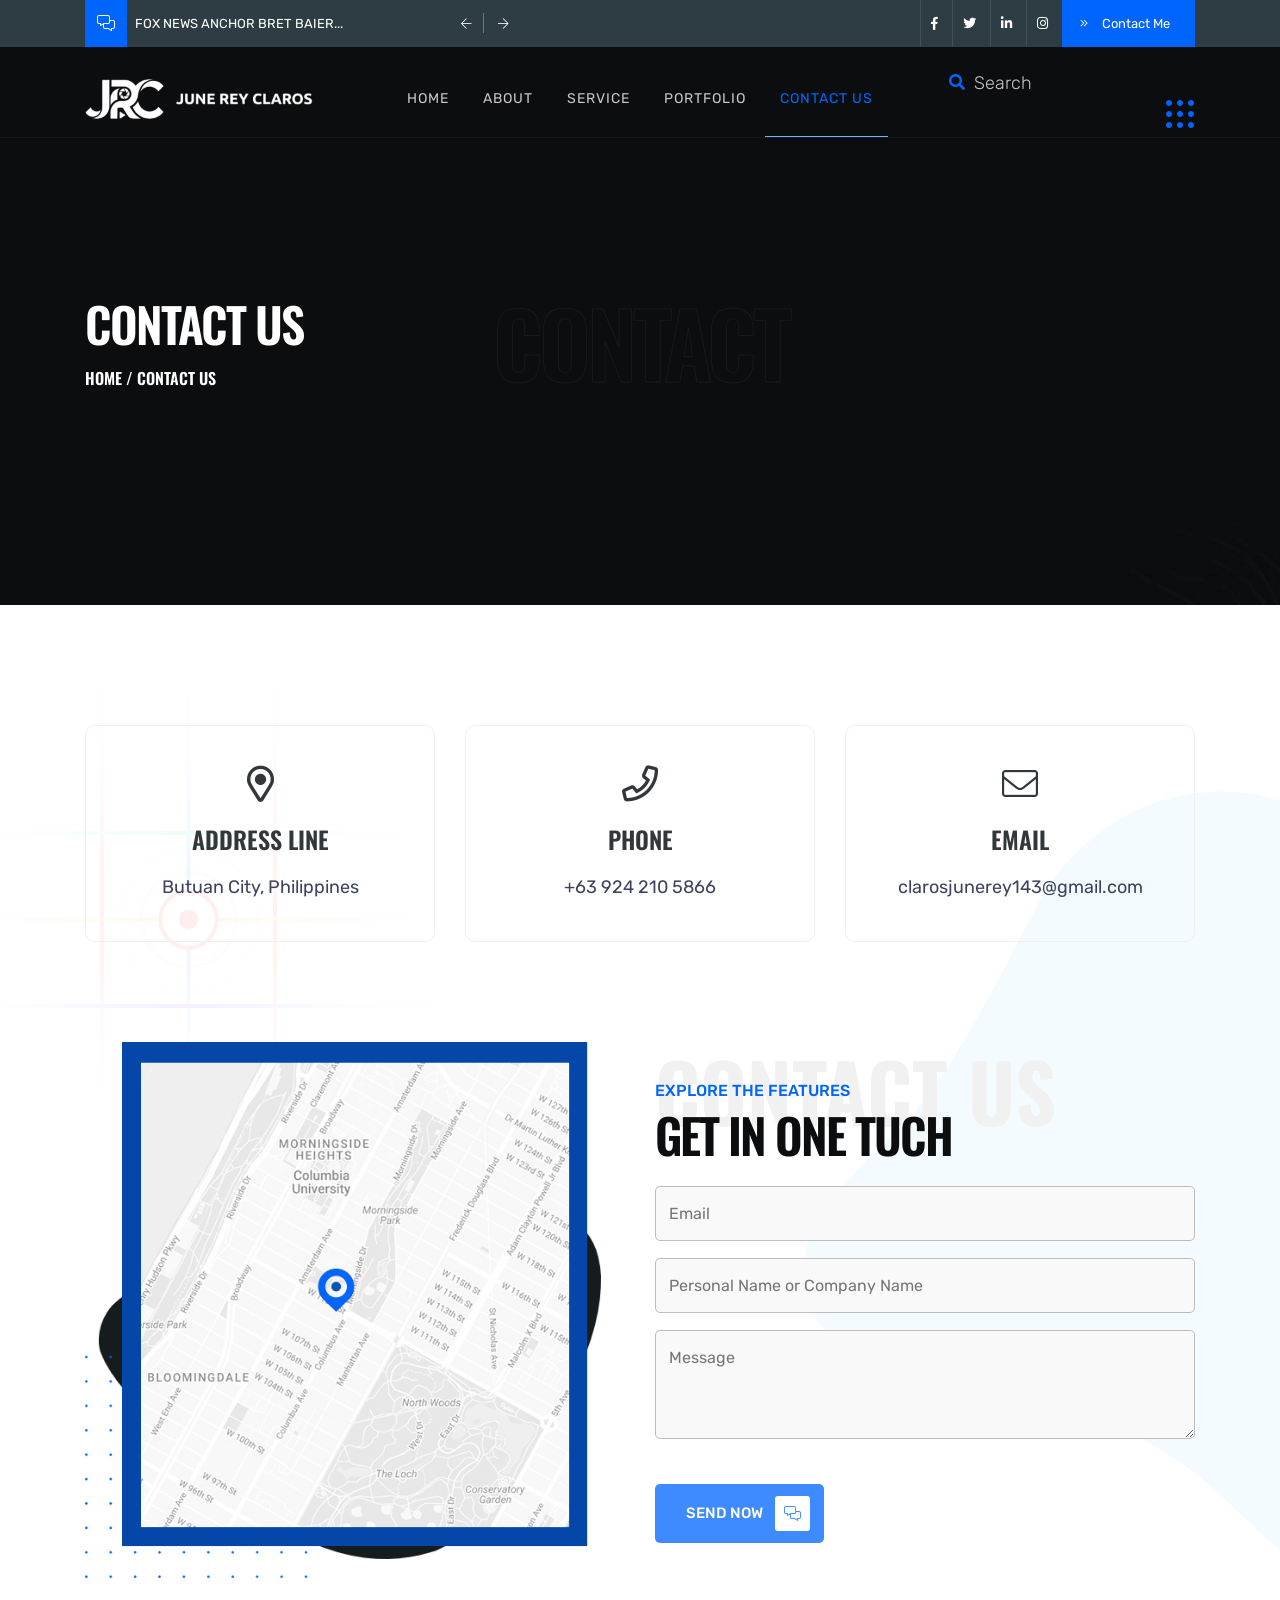
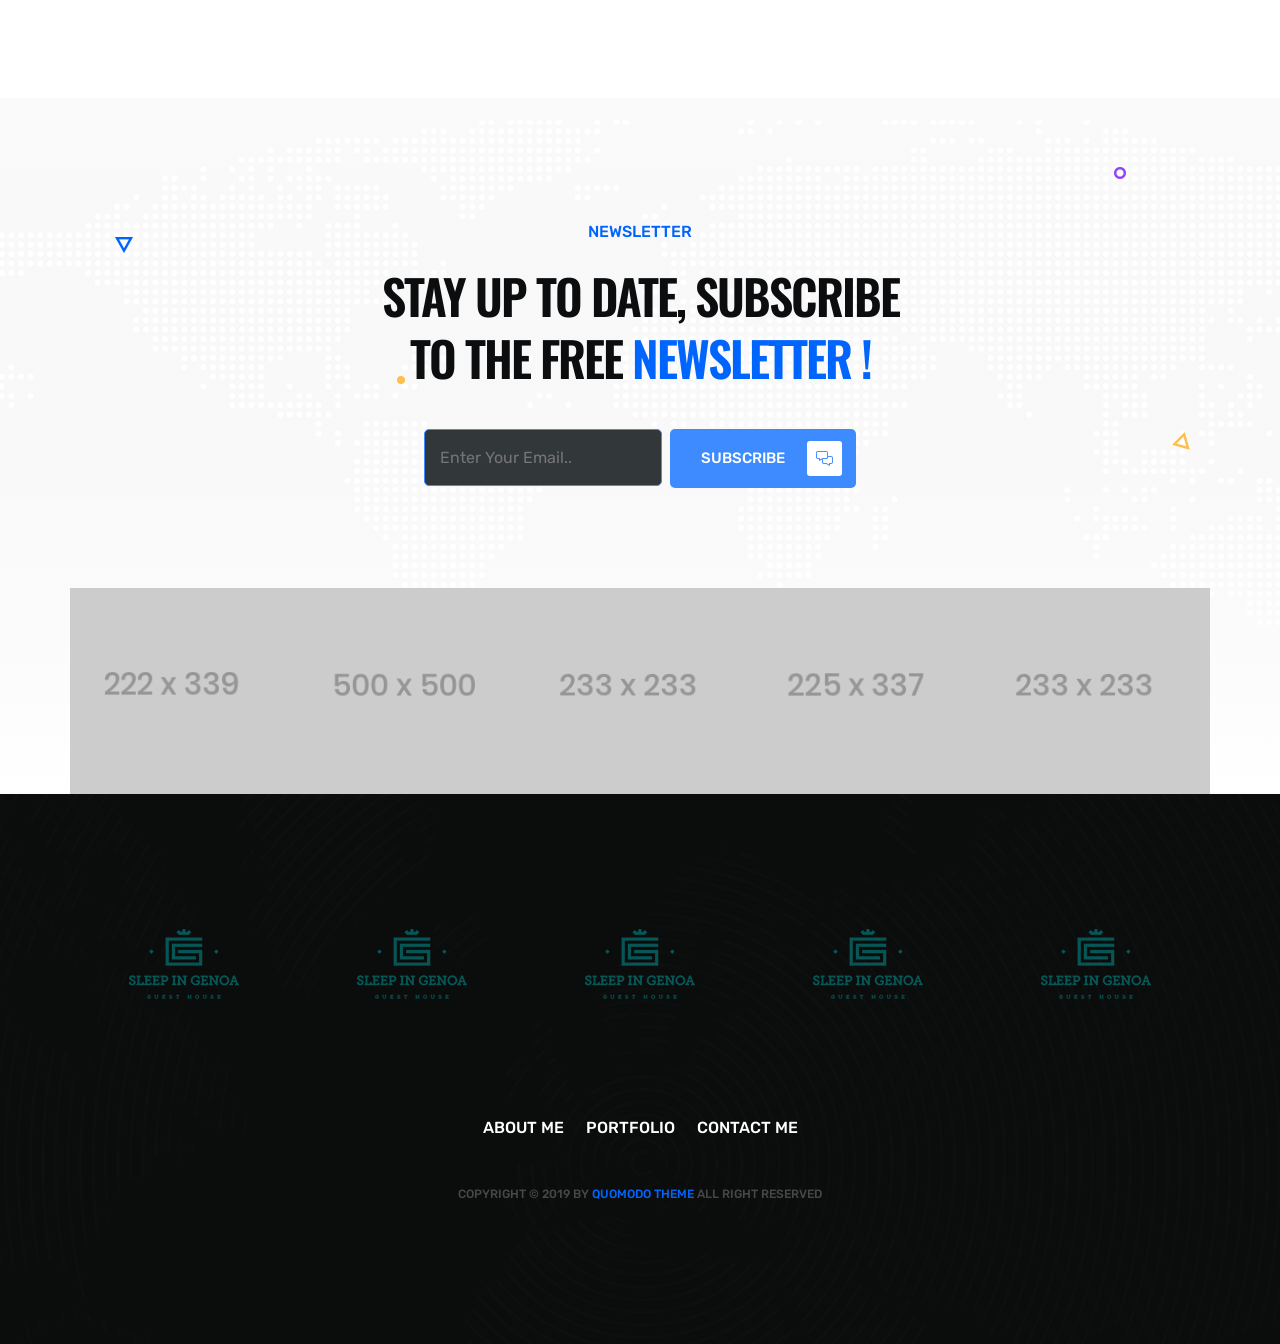
<file: contact.html>
<!DOCTYPE html>
<html lang="en">
<!--HTML START-->

<head>
    <!--HEAD START-->
    <title>Contact Us | JRC</title>
    <!--::::: support meta :::::::-->
    <meta charset="utf-8">
    <meta name="viewport" content="width=device-width, initial-scale=1">

    <!--::::: FAVICON :::::::-->
    <link rel="icon" type="image/png" sizes="32x32" href="assets/img/favicon/favicon-32.png">
    <link rel="icon" type="image/png" sizes="16x16" href="assets/img/favicon/favicon-16.png">
    <link rel="icon" type="image/png" sizes="512x512" href="assets/img/favicon/favicon-512.png">
    <link rel="apple-touch-icon" sizes="180x180" href="assets/img/favicon/apple-touch-icon.png">
    <!--::::: ALL CSS CALLING :::::::-->
    <link rel="stylesheet" href="assets/css/plugins/animate.min.css">
    <link rel="stylesheet" href="assets/css/plugins/bootstrap.min.css">
    <link rel="stylesheet" href="assets/css/plugins/fontawesome.css">
    <link rel="stylesheet" href="assets/css/plugins/modal-video.min.css">
    <link rel="stylesheet" href="assets/css/plugins/stellarnav.css">
    <link rel="stylesheet" href="assets/css/plugins/owl.carousel.css">
    <link rel="stylesheet" href="assets/css/typography.css">
    <link rel="stylesheet" href="assets/css/theme.css">
    <link rel="stylesheet" href="assets/css/inner.css">
    <link rel="stylesheet" href="assets/css/button.css">
    <link rel="stylesheet" href="assets/css/responsive.css">

</head><!--HEADE END-->

<body><!--BODY START-->

    <!--PLACEHOLDER AREA START-->
    <div class="preloader">
        <div class="lds-dual-ring"></div>
    </div>
    <!--PLACEHOLDER AREA END-->

    <div class="site site-white"> <!--::::: SITE AREA START :::::::-->

         <!--::::: BANNER AREA START :::::::-->
        <div class="header-banner-area">
            <div class="container">
                <div class="row">
                    <div class=" col-md-5 align-self-center">
                        <div class="banner-comments">
                            <div class="banner-icon">
                                <i class="fal fa-comments-alt"></i>
                            </div>
                            <div class="banner-carousel owl-carousel">
                                <div class="banner-single-carousel">
                                    <p>Fox News Anchor Bret Baier...</p>
                                </div>
                                <div class="banner-single-carousel">
                                    <p>Elementor Is Great WordPress...</p>
                                </div>
                            </div>
                        </div>
                    </div>
                    <div class="col-md-7 text-right align-self-center">
                        <div class="banner-social-wrap">
                            <div class="banner-social">
                                <ul>
                                    <li><a href="#"><i class="fab fa-facebook-f"></i></a></li>
                                    <li><a href="#"><i class="fab fa-twitter"></i></a></li>
                                    <li><a href="#"><i class="fab fa-linkedin-in"></i></a></li>
                                    <li><a href="#"><i class="fab fa-instagram"></i></a></li>
                                </ul>
                            </div>
                            <div class="banner-contact">
                                <a href="#contact" class="contact-btn"><i class="fal fa-angle-double-right"></i> Contact Me</a>
                            </div>
                        </div>
                    </div>
                </div>
            </div>
        </div>
        <!--::::: BANNER AREA END :::::::-->

        <!--::::: HEADER AREA START :::::::-->
            <div class="header-area header-main" id="header">
                <!--scroll to up btn-->
                <a href="#home" class="up-btn"><i class="fal fa-angle-up"></i></a>
                <div class="container">
                    <div class="row">
                        <div class="col-6 col-lg-3 align-self-center">
                            <a href="index.html" class="logo"><img src="assets/img/logo/logo.png" alt="June Rey Claros"></a>
                        </div>
                        <div class="col-6 text-center align-self-center">
                            <div class="main-menu">
                                <div class="stellarnav">
                                    <ul class="navbarmneuclass">
                                        <li><a href="index.html#home">Home</a></li>
                                        <li><a href="index.html#about">About</a></li>
                                        <li><a href="index.html#service">Service</a></li>
                                        <li><a href="portfolio.html">Portfolio</a></li>
                                        <li class="current"><a href="contact.html">Contact Us</a></li>
                                    </ul>
                                </div>
                            </div>
                        </div>
                        <div class="d-none d-lg-block col-lg-3 align-self-center text-right">
                            <div class="search-area">
                                <div class="search-box">
                                    <form action="#">
                                        <input type="search" placeholder="Search">
                                    </form>
                                    <div class="search-btn">
                                        <a href="#"><i class="fas fa-search"></i></a>
                                    </div>
                                </div>
                                <div class="grid-menu" id="grid-side">
                                    <img src="assets/img/icon/hamburger.svg" alt="">
                                </div>
                            </div>
                        </div>
                    </div>
                </div>
                <div class="slide-widgest-wrap" id="slide-widgest">
                    <div class="side-widgest" id="side-content">
                        <div class="side-close" id="close-btn">
                        <i class="fal fa-times"></i>
                    </div>
                        <div class="logo">
                            <a href="index.html"><img src="assets/img/logo/logo-stacked.png" alt="June Rey Claros"></a>
                        </div>
                        <div class="side-content">
                            <p>Lorem ipsum dolor sit amet, consectetur adipisicing elit. Sint ratione reprehenderit, error qui enim sit ex provident iure, dolor, nulla eaque delectus, repudiandae commodi. Velit assumenda odit quisquam at, error suscipit unde, necessitatibus ipsum ratione excepturi ducimus labore, totam dolorem.</p>
                        </div>
                        <div class="side-social">
                            <ul>
                                <li><a href="#"><i class="fab fa-facebook-f"></i></a></li>
                                <li><a href="#"><i class="fab fa-twitter"></i></a></li>
                                <li><a href="#"><i class="fab fa-linkedin-in"></i></a></li>
                                <li><a href="#"><i class="fab fa-instagram"></i></a></li>
                            </ul>
                        </div>
                    </div>
                </div>
            </div>
            <!--::::: HEADER AREA END :::::::-->
        <!--:::::WELCOME ATRA START :::::::-->
        <div class="welcome-area-wrap" style="background: url(assets/img/bg/inner-header-bg.jpg);background-size: cover;background-position: center;" id="home">

            <!--::::: WELCOME CAROUSEL START :::::::-->
                <div class="welcome-area inner">
                    <div class="container">
                        <div class="row">
                            <div class="col-lg-4">
                                <div class="inner-wlc">
                                    <h2>Contact Us</h2>
                                    <h3><a href="index.html">home</a>&nbsp;/&nbsp;Contact Us</h3>
                                </div>
                            </div>
                            <div class="col-lg-4 text-center">
                                <div class="inner-filltext">
                                    <h1>Contact</h1>
                                </div>
                            </div>
                        </div>
                    </div>
                </div>
            <!--::::: WELCOME CAROUSEL END:::::::-->
        </div>
        <!--:::::WELCOME AREA END :::::::-->


        <!--:::::CONTACT AREA START :::::::-->
        <div class="contact-page-area inner-bg-shpes section-padding" id="contact">
            <div class="container">
                <div class="row justify-content-center">
                    <div class="col-lg-4 text-center">
                        <div class="contact__card">
                            <div class="contact__card__icon">
                                <i class="far fa-map-marker-alt"></i>
                            </div>
                            <h4>Address Line</h4>
                            <ul>
                                <li><a href="#">Butuan City, Philippines</a></li>
                            </ul>
                        </div>
                    </div>
                    <div class="col-lg-4 text-center">
                        <div class="contact__card">
                            <div class="contact__card__icon">
                                <i class="far fa-phone"></i>
                            </div>
                            <h4>Phone</h4>
                            <ul>
                                <li><a href="tel:+639242105866">+63 924 210 5866</a></li>
                                
                            </ul>
                        </div>
                    </div>
                    <div class="col-lg-4 text-center">
                        <div class="contact__card">
                            <div class="contact__card__icon">
                                <i class="fal fa-envelope"></i>
                            </div>
                            <h4>Email</h4>
                            <ul>
                                <li><a href="mailto:clarosjunerey143@gmail.com">clarosjunerey143@gmail.com</a></li>
                            </ul>
                        </div>
                    </div>
                </div>
                <div class="space-100"></div>
                <div class="row">
                    <div class="col-lg-6 align-self-center">
                        <div class="map mr-lg-4">
                            <img src="assets/img/contact/contact-map.png" alt="">
                        </div>
                    </div>
                    <div class="col-lg-6 align-self-center">
                        <div class="primery-heading">
                            <strong class="filltext">Contact Us</strong>
                            <small>EXPLORE THE FEATURES</small>
                            <h2>Get In one tuch</h2>
                        </div>
                        <div class="space-20"></div>
                        <div class="contact-form">
                            <form action="#">
                                <input type="email" name="email" id="contact-email" placeholder="Email">
                                <input type="text" name="contact-name" id="contact-name" placeholder="Personal Name or Company Name">
                                <textarea name="message" id="contact-message" cols="30" rows="3" placeholder="Message"></textarea>
                            </form>
                            <div class="space-20"></div>
                            <a href="#" class="subscribe-btn">send now <i class="fal fa-comments-alt"></i></a>
                        </div>
                    </div>
                </div>
            </div>
            <img src="assets/img/bg/service-bg.svg" alt="" class="inner-shape1">
            <img src="assets/img/bg/inner-bg1.svg" alt="" class="inner-shape2">
        </div>
        <!--:::::CONTACT AREA END :::::::-->

        <!--:::::CALL TO ACTION AREA START :::::::-->
        <div class="cta-area padding-top cta-primery" style="background-image: url(assets/img/bg/world-map.svg);background-position: center;background-size: cover;background-repeat: no-repeat;" id="newsletter">
            <div class="container">
                <div class="row">
                    <div class="col-lg-6 m-auto text-center">
                     <div class="primery-heading cta-heading">
                        <small>Newsletter</small>
                        <div class="space-20"></div>
                        <h2>Stay up to date, subscribe to the free <span>newsletter !</span></h2>
                    </div>
                    <div class="space-40"></div>
                    <div class="cta-form">
                        <form action="#">
                            <input type="email" placeholder="Enter Your Email..">
                            <a href="#" class="subscribe-btn">subscribe <i class="fal fa-comments-alt"></i></a>
                        </form>
                    </div>
                    </div>
                </div>
            </div>
            <div class="space-100"></div>

            <!--:::::SOCIAL AREA START :::::::-->
            <div class="social-area">
                <div class="container">
                    <div class="row">
                        <div class="col-lg">
                            <div class="single-social">
                                <div class="sinlge-social-hover" style="background: url(assets/img/social/social4.png);background-position: center;-webkit-background-size: cover;
                                background-size: cover;">
                                    <a href="">
                                        <span class="single-social-icon">
                                           <i class="fab fa-linkedin-in"></i>
                                        </span>
                                        <p class="single-soicial-text">
                                             join our 
                                            instagram 
                                            community!
                                        </p>
                                    </a>
                                </div>
                            </div>
                        </div>
                        <div class="col-lg">
                            <div class="single-social">
                                <div class="sinlge-social-hover" style="background: url(assets/img/social/social1.png);background-position: center;-webkit-background-size: cover;
                                background-size: cover;">
                                    <a href="">
                                        <span class="single-social-icon">
                                            <i class="fab fa-facebook-f"></i>
                                        </span>
                                        <p class="single-soicial-text">
                                             join our 
                                            instagram 
                                            community!
                                        </p>
                                    </a>
                                </div>
                            </div>
                        </div>
                        <div class="col-lg">
                            <div class="single-social">
                                <div class="sinlge-social-hover" style="background: url(assets/img/social/social2.png);background-position: center;-webkit-background-size: cover;
                                background-size: cover;">
                                    <a href="">
                                        <span class="single-social-icon">
                                           <i class="fas fa-basketball-ball"></i>
                                        </span>
                                        <p class="single-soicial-text">
                                             join our 
                                            instagram 
                                            community!
                                        </p>
                                    </a>
                                </div>
                            </div>
                        </div>
                        <div class="col-lg">
                            <div class="single-social">
                                <div class="sinlge-social-hover" style="background: url(assets/img/social/social3.png);background-position: center;-webkit-background-size: cover;
                                background-size: cover;">
                                    <a href="">
                                        <span class="single-social-icon">
                                            <i class="fab fa-twitter"></i>
                                        </span>
                                        <p class="single-soicial-text">
                                             join our 
                                            instagram 
                                            community!
                                        </p>
                                    </a>
                                </div>
                            </div>
                        </div>
                        <div class="col-lg">
                            <div class="single-social">
                                <div class="sinlge-social-hover" style="background: url(assets/img/social/social2.png);background-position: center;-webkit-background-size: cover;
                                background-size: cover;">
                                    <a href="">
                                        <span class="single-social-icon">
                                            <i class="fab fa-instagram"></i>
                                        </span>
                                        <p class="single-soicial-text">
                                             join our 
                                            instagram 
                                            community!
                                        </p>
                                    </a>
                                </div>
                            </div>
                        </div>
                    </div>
                </div>
            </div>
            <!--:::::SOCIAL AREA END :::::::-->
            <img src="assets/img/icon/cta1.png" alt="" class="cta-shape cta-shap1">
            <img src="assets/img/icon/cta2.png" alt="" class="cta-shape cta-shap2">
            <img src="assets/img/icon/cta3.png" alt="" class="cta-shape cta-shap3">
            <img src="assets/img/icon/cta4.png" alt="" class="cta-shape cta-shap4">
            <img src="assets/img/icon/cta5.png" alt="" class="cta-shape cta-shap5">
        </div>
        <!--:::::CALL TO ACTION AREA END :::::::-->


        <!--:::::FOOTER AREA START :::::::-->
        <div class="footer-area section-padding" style="background-image: url(assets/img/bg/footer-bg.png);background-size: cover;background-position: center;background-repeat: no-repeat;">
             <!--:::::LOGO AREA START :::::::-->
        <div class="logo-carousel">
            <div class="container">
                <div class="row">
                    <div class="logos owl-carousel">
                        <div class="single-logo-table">
                            <div class="single-logo-table-cell">
                               <img src="assets/img/logo/1.svg" alt="">
                            </div>
                        </div>
                        <div class="single-logo-table">
                            <div class="single-logo-table-cell">
                                <img src="assets/img/logo/1.svg" alt="">
                            </div>
                        </div>
                        <div class="single-logo-table">
                            <div class="single-logo-table-cell">
                                <img src="assets/img/logo/1.svg" alt="">
                            </div>
                        </div>
                        <div class="single-logo-table">
                            <div class="single-logo-table-cell">
                                <img src="assets/img/logo/1.svg" alt="">
                            </div>
                        </div>
                        <div class="single-logo-table">
                            <div class="single-logo-table-cell">
                                <img src="assets/img/logo/1.svg" alt="">
                            </div>
                        </div>
                        <div class="single-logo-table">
                            <div class="single-logo-table-cell">
                                <img src="assets/img/logo/1.svg" alt="">
                            </div>
                        </div>
                    </div>
                </div>
            </div>
        </div>
        <div class="space-100"></div>
        <!--:::::LOGO AREA END :::::::-->
            <div class="container">
                <div class="row">
                    <div class="col-lg-6 m-auto text-center">
                        <div class="footer-menu">
                            <ul>
                                <li><a href="index.html#about">about me</a></li>
                                <li><a href="portfolio.html">portfolio</a></li>
                                <li><a href="contact.html">contact me</a></li>
                            </ul>
                        </div>
                        <div class="space-40"></div>
                        <div class="copyright">
                            <p>Copyright © 2019 by <span> Quomodo Theme</span> all right reserved</p>
                        </div>
                    </div>
                </div>
            </div>
        </div>
        <!--:::::FOOTER AREA END :::::::-->            
    </div> <!--:::::SITE AREA END :::::::-->



    <!--:::::ALL JS FILES :::::::-->
    <script src="assets/js/plugins/jQuery.2.1.0.min.js"></script>
    <script src="assets/js/plugins/bootstrap.min.js"></script>
    <script src="assets/js/plugins/jquery.nav.js"></script>
    <script src="assets/js/plugins/jquery.waypoints.min.js"></script>
    <script src="assets/js/plugins/jquery-modal-video.min.js"></script>
    <script src="assets/js/plugins/stellarnav.js"></script>
    <script src="assets/js/plugins/popper.min.js"></script>
    <script src="assets/js/plugins/owl.carousel.js"></script>
    <script src="assets/js/plugins/wow.min.js"></script>
    <script src="assets/js/plugins/appear.js"></script>
    <script src="assets/js/plugins/easypiechart.min.js"></script>
    <script src="assets/js/plugins/animatenumber.min.js"></script>
    <script src="assets/js/plugins/bars.js"></script>
    <script src="assets/js/plugins/circle-progress.js"></script>
    <script src="assets/js/plugins/jquery.hoverdir.js"></script>
    <script src="assets/js/plugins/isotop.v3.0.4.min.js"></script>
    <script src="assets/js/main.js"></script>

</body><!--BODY END-->
</html><!--HTML END-->
</file>
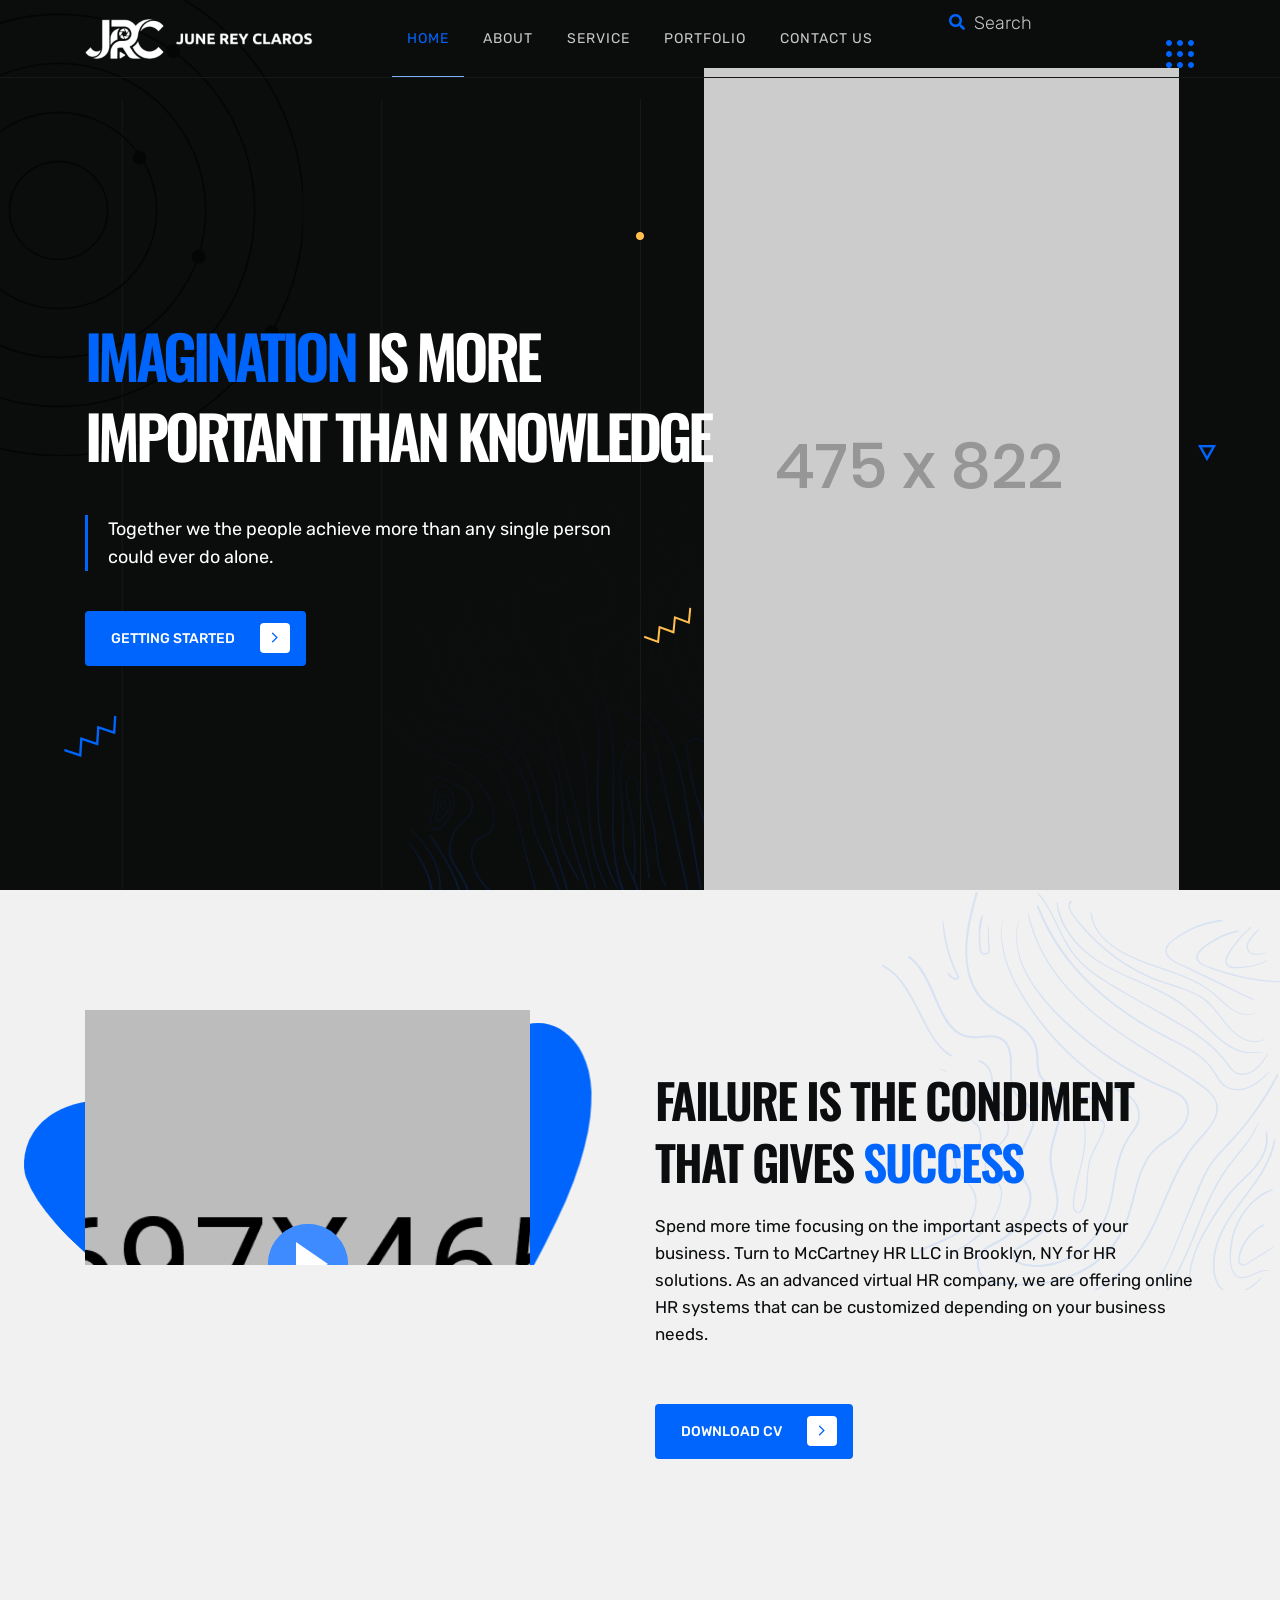
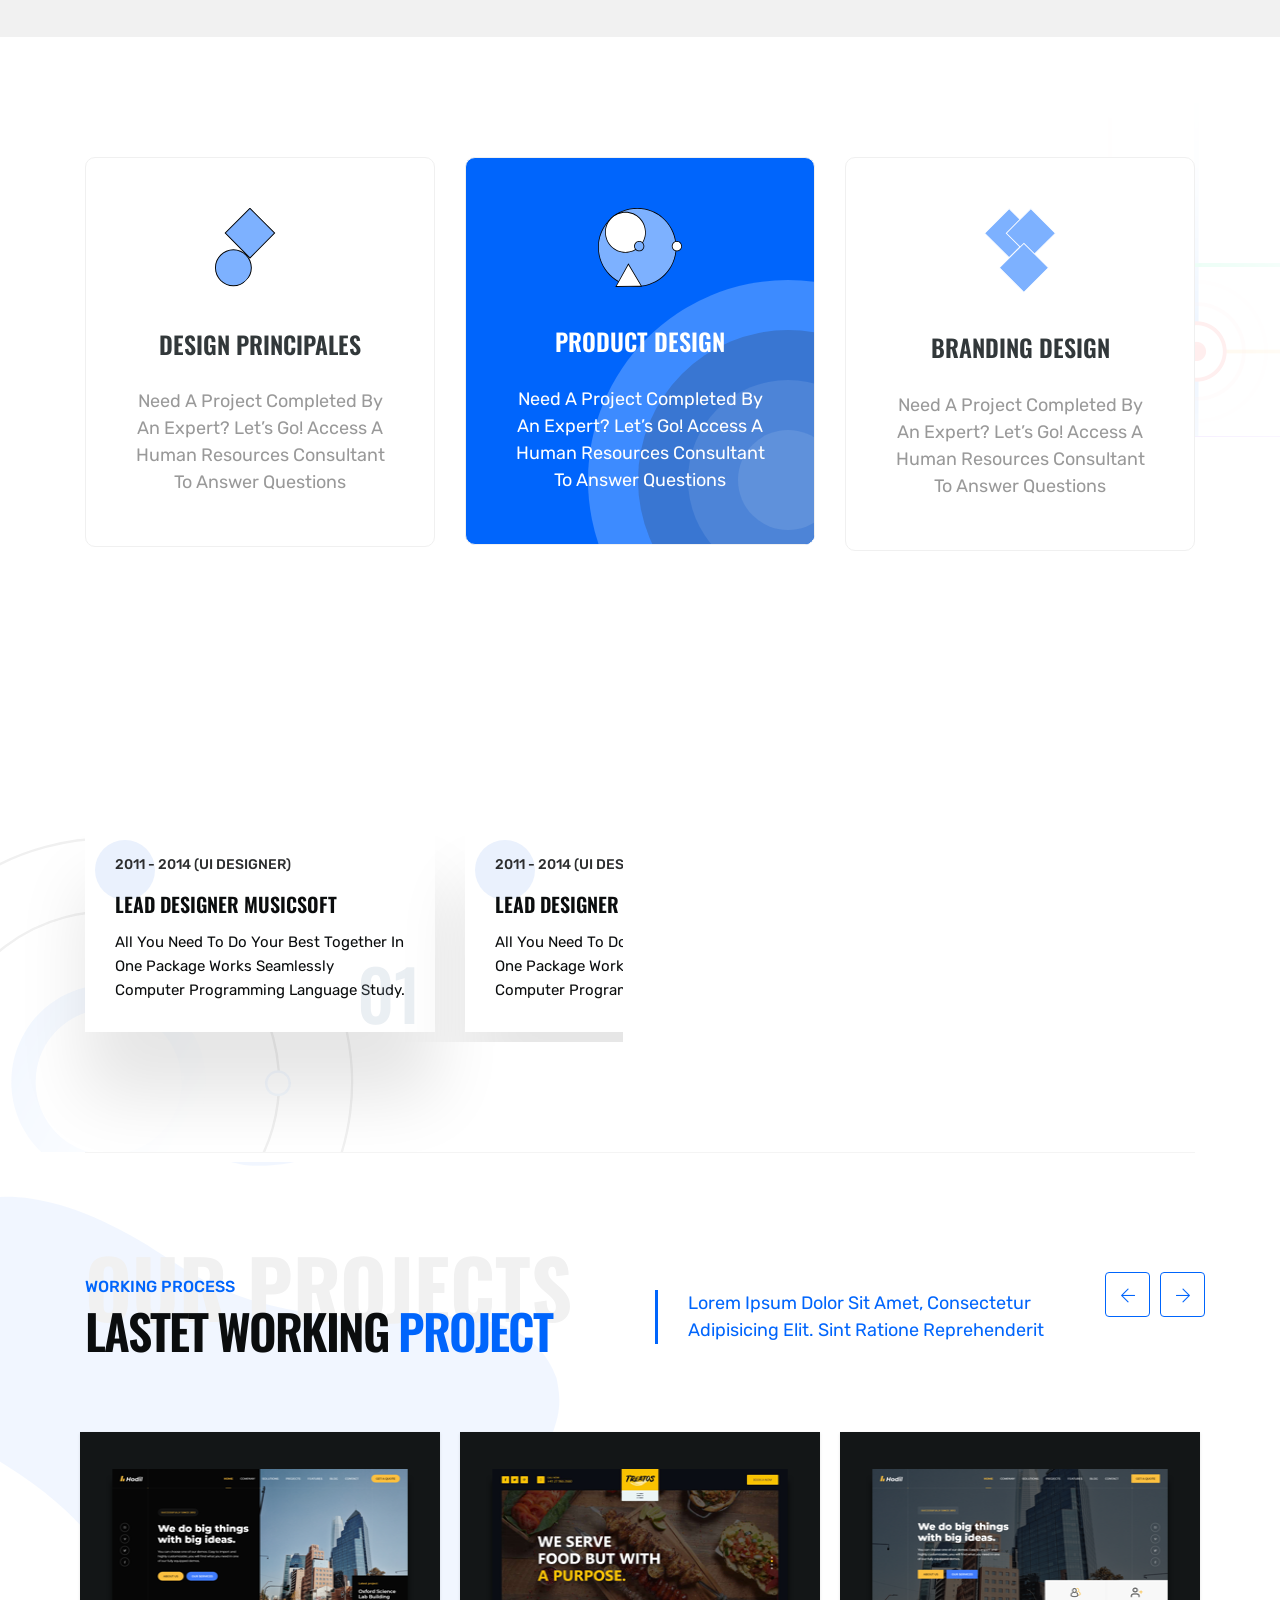
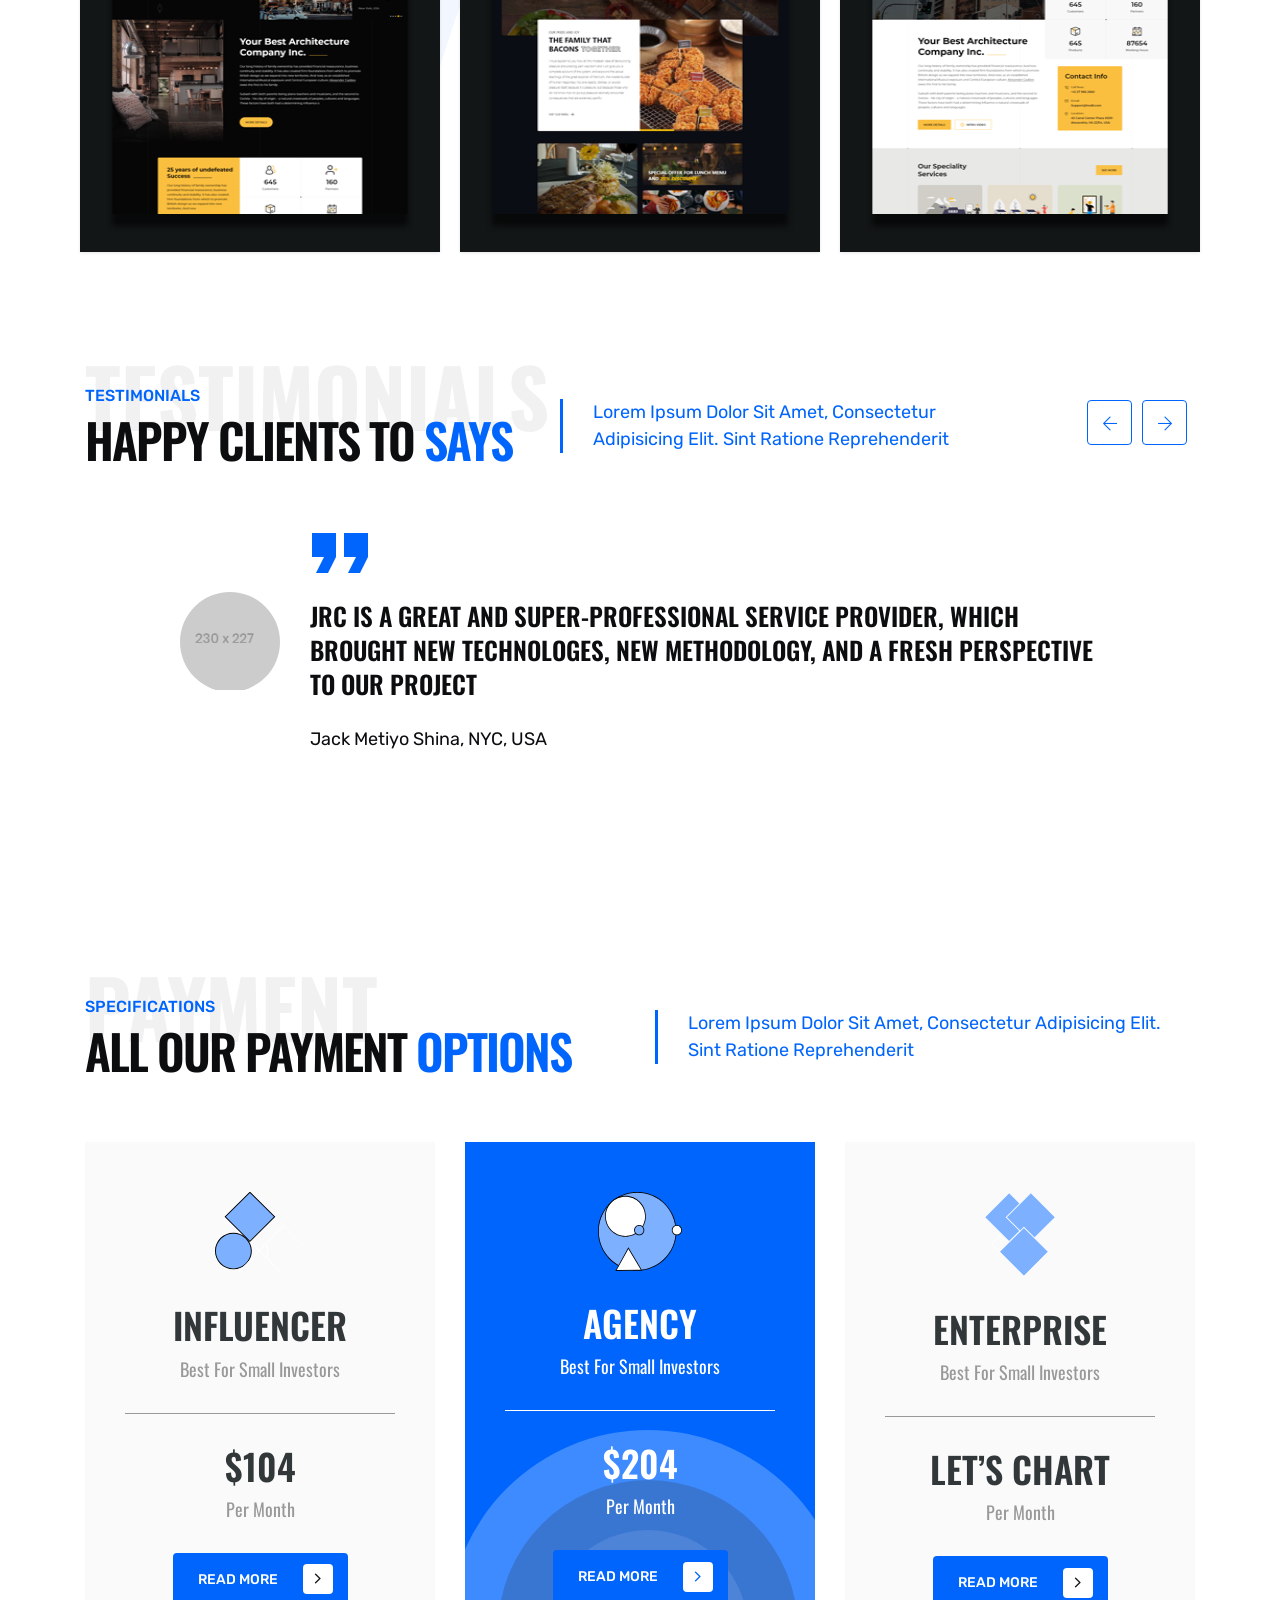
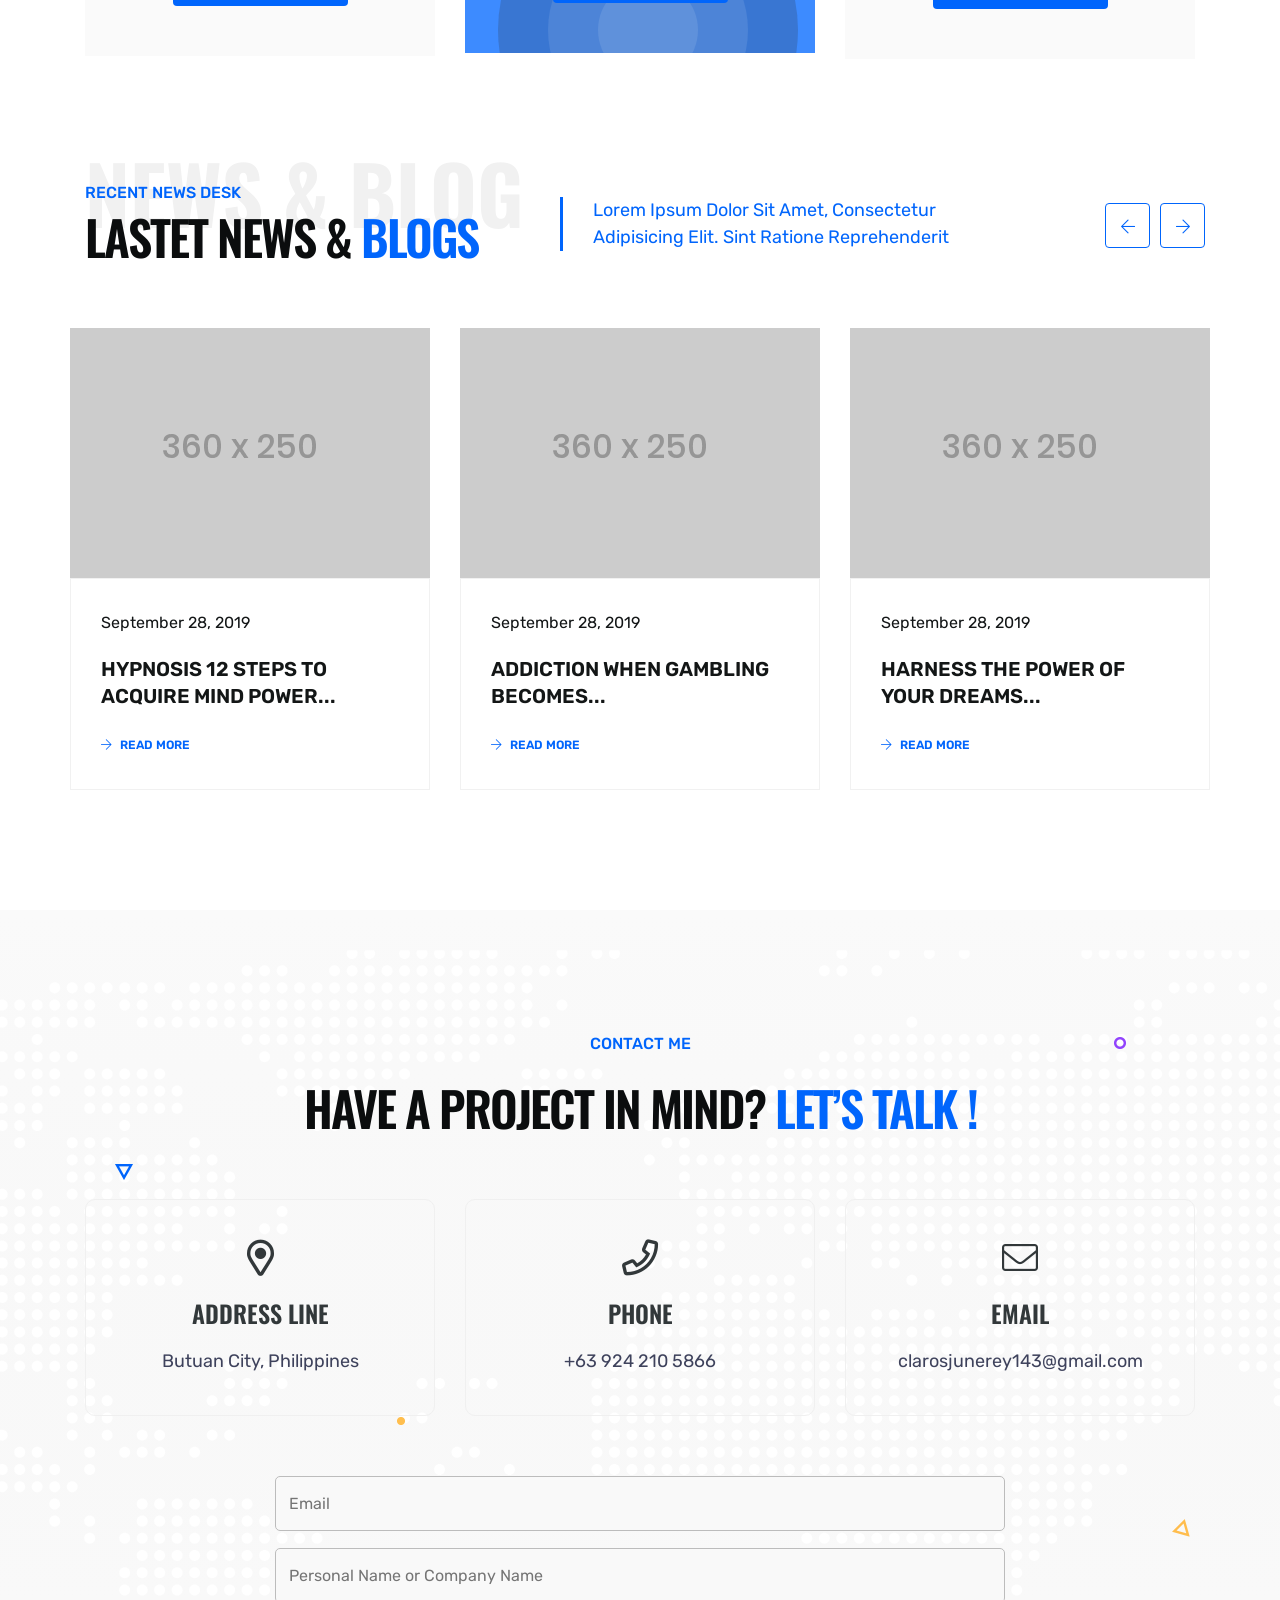
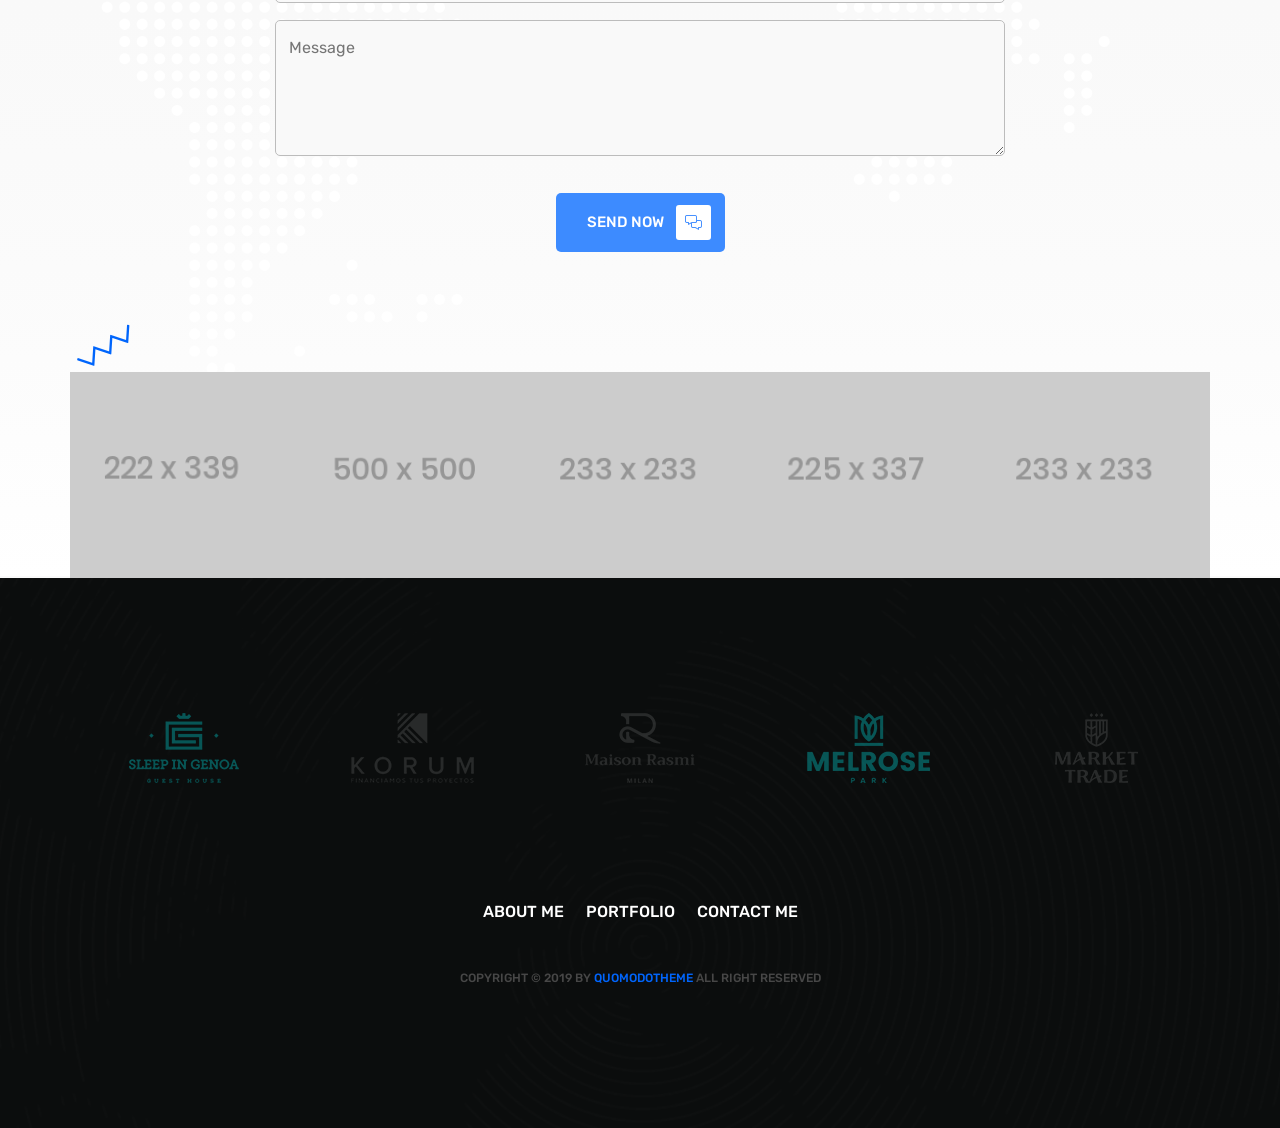
<file: index.original.html>
<!DOCTYPE html>
<html lang="en">
<!--HTML START-->

<head>
    <!--HEAD START-->
    <title>JRC</title>
    <!--::::: support meta :::::::-->
    <meta charset="utf-8">
    <meta name="viewport" content="width=device-width, initial-scale=1">
    <!--::::: FAVICON :::::::-->
    <link rel="icon" type="image/png" sizes="32x32" href="assets/img/favicon/favicon-32.png">
    <link rel="icon" type="image/png" sizes="16x16" href="assets/img/favicon/favicon-16.png">
    <link rel="icon" type="image/png" sizes="512x512" href="assets/img/favicon/favicon-512.png">
    <link rel="apple-touch-icon" sizes="180x180" href="assets/img/favicon/apple-touch-icon.png">

       <!--::::: ALL CSS CALLING :::::::-->
    <link rel="stylesheet" href="assets/css/plugins/animate.min.css">
    <link rel="stylesheet" href="assets/css/plugins/bootstrap.min.css">
    <link rel="stylesheet" href="assets/css/plugins/fontawesome.css">
    <link rel="stylesheet" href="assets/css/plugins/modal-video.min.css">
    <link rel="stylesheet" href="assets/css/plugins/stellarnav.css">
    <link rel="stylesheet" href="assets/css/plugins/owl.carousel.css">
    <link rel="stylesheet" href="assets/css/typography.css">
    <link rel="stylesheet" href="assets/css/theme.css">
    <link rel="stylesheet" href="assets/css/button.css">
    <link rel="stylesheet" href="assets/css/inner.css">
    <link rel="stylesheet" href="assets/css/responsive.css">

</head>
<!--HEADE END-->

<body>
    <!--BODY START-->

    <!--PLACEHOLDER AREA START-->
    <div class="preloader">
        <div class="lds-dual-ring"></div>
    </div>
    <!--PLACEHOLDER AREA END-->

    <div class="site site-white"> <!--::::: SITE AREA START :::::::-->
        <!--::::: HEADER AREA START :::::::-->
            <div class="header-area" id="header">
                <!--scroll to up btn-->
                <a href="#home" class="up-btn"><i class="fal fa-angle-up"></i></a>
                <div class="container">
                    <div class="row">
                        <div class="col-6 col-lg-3 align-self-center">
                            <a href="index.html" class="logo"><img src="assets/img/logo/logo.png" alt="June Rey Claros"></a>
                        </div>
                        <div class="col-6 text-center align-self-center">
                            <div class="main-menu">
                                <div class="stellarnav">
                                    <ul class="navbarmneuclass">
                                        <li class="current"><a href="#home">Home</a></li>
                                        <li><a href="#about">About</a></li>
                                        <li><a href="#service">Service</a></li>
                                        <li><a href="#portfolio">Portfolio</a></li>
                                        <li><a href="#contact">Contact Us</a></li>
                                    </ul>
                                </div>
                            </div>
                        </div>
                        <div class="d-none d-lg-block col-lg-3 align-self-center text-right">
                            <div class="search-area">
                                <div class="search-box">
                                    <form action="">
                                        <input type="search" placeholder="Search">
                                    </form>
                                    <div class="search-btn">
                                        <a href="#"><i class="fas fa-search"></i></a>
                                    </div>
                                </div>
                                <div class="grid-menu" id="grid-side">
                                    <img src="assets/img/icon/hamburger.svg" alt="">
                                </div>
                            </div>
                        </div>
                    </div>
                </div>
                <div class="slide-widgest-wrap" id="slide-widgest">
                    <div class="side-widgest" id="side-content">
                        <div class="side-close" id="close-btn">
                        <i class="fal fa-times"></i>
                    </div>
                        <div class="logo">
                            <a href="index.html"><img src="assets/img/logo/logo-stacked.png" alt="June Rey Claros"></a>
                        </div>
                        <div class="side-content">
                            <p>Lorem ipsum dolor sit amet, consectetur adipisicing elit. Sint ratione reprehenderit, error qui enim sit ex provident iure, dolor, nulla eaque delectus, repudiandae commodi. Velit assumenda odit quisquam at, error suscipit unde, necessitatibus ipsum ratione excepturi ducimus labore, totam dolorem.</p>
                        </div>
                        <div class="side-social">
                            <ul>
                                <li><a href="#"><i class="fab fa-facebook-f"></i></a></li>
                                <li><a href="#"><i class="fab fa-twitter"></i></a></li>
                                <li><a href="#"><i class="fab fa-linkedin-in"></i></a></li>
                                <li><a href="#"><i class="fab fa-instagram"></i></a></li>
                            </ul>
                        </div>
                    </div>
                </div>
            </div>
            <!--::::: HEADER AREA END :::::::-->

        <!--:::::WELCOME ATRA START :::::::-->
        <div class="welcome-area-wrap welcome__wrap2">
            <!--::::: WELCOME CAROUSEL START :::::::-->
            <div class="welcome-area" id="home">
                <div class="single-welcome-area">
                    <div class="container">
                        <div class="row">
                            <div class="col-lg-7">
                                <div class="wlc-title white">
                                    <h1 class="fadeInDown animated"><span>imagination</span> is more important
                                    than knowledge</h1>
                                    <p class="fadeInDown animated">Together we the people achieve more than any single person <br>could ever do alone. </p>

                                    <a href="#contact" class="cbtn cbnt1 fadeInDown animated">Getting Started <i class="fal fa-angle-right"></i></a>
                                </div>
                            </div>
                        </div>
                    </div>
                    <div class="wlc-author-1">
                        <img src="assets/img/author/author3.png" alt="">
                        <h1 class="wlc-filltext">JRC</h1>
                    </div>
                </div>

            </div>
            <!--::::: WELCOME CAROUSEL END:::::::-->
            <div class="memphis-wrap">
                <div class="memphics">
                    <img src="assets/img/icon/cta1.png" alt="" class="memphis memphis1">
                    <img src="assets/img/bg/circle_shape.svg" alt="" class="memphis memphis2">
                    <img src="assets/img/icon/cta2.png" alt="" class="memphis memphis3">
                    <img src="assets/img/icon/cta3.png" alt="" class="memphis memphis4">
                    <img src="assets/img/icon/cta6.svg" alt="" class="memphis memphis5">
                    <img src="assets/img/icon/cta5.png" alt="" class="memphis memphis6">
                    <img src="assets/img/icon/cta7.svg" alt="" class="memphis memphis7">
                </div>
            </div>
        </div>
        <!--:::::WELCOME AREA END :::::::-->

        <!--:::::ABOUT AREA START :::::::-->
        <div class="about-area about-area-primery section-padding" id="about">
            <div class="container">
                <div class="row">
                    <div class="col-lg-5 align-self-center">
                        <div class="about-shape">
                            <div class="about-img-section about-img-section1 text-center">
                                <a id="play-video" class="video-play-button" href="#"><span></span></a>
                                <div id="video-overlay" class="video-overlay">
                                  <a class="video-overlay-close"></a>
                                </div>
                            </div>
                        </div>
                    </div>
                    <div class="col-lg-6 offset-lg-1 align-self-center">
                        <div class="primery-heading">
                            <strong class="filltext">About us</strong>
                            <h2>Failure is the condiment
                            That Gives <span>Success</span></h2>
                            <div class="space-20"></div>
                            <p>Spend more time focusing on the important aspects of your business. Turn to McCartney HR LLC in Brooklyn, NY for HR solutions. As an advanced virtual HR company, we are offering online HR systems that can be customized depending on your business needs.</p>
                            <div class="space-40"></div>
                        <a href="#" class="cbtn cbnt1 fadeInDown animated">download cv <i class="fal fa-angle-right"></i></a>
                        </div>
                    </div>
                </div>
            </div>
        </div>
        <!--:::::ABOUT AREA END :::::::-->

        <!--:::::SERVICE AREA START :::::::-->
        <div class="service-area service-primery padding-top" id="service">
            <div class="container">
                <div class="row">
                    <div class="col-lg-4">
                        <div class="single-service pricing2">
                            <div class="service-icon">
                                 <img src="assets/img/icon/service1.svg" alt="">
                            </div>
                            <div class="service-text">
                                <h4>design principales</h4>
                                <p>Need a project completed by an expert? Let’s go! Access a Human Resources Consultant to answer questions</p>
                            </div>
                            <div class="circles-wrap">
                                <div class="circles">
                                    <span class="circle circle-1"></span>
                                    <span class="circle circle-2"></span>
                                    <span class="circle circle-3"></span>
                                    <span class="circle circle-4"></span>
                                </div>
                            </div>
                        </div>
                    </div>
                    <div class="col-lg-4">
                        <div class="single-service active pricing2">
                            <div class="service-icon">
                                <img src="assets/img/icon/service2.svg" alt="">
                            </div>
                            <div class="service-text">
                                <h4>Product Design</h4>
                                <p>Need a project completed by an expert? Let’s go! Access a Human Resources Consultant to answer questions</p>
                            </div>

                            <div class="circles-wrap">
                                <div class="circles">
                                    <span class="circle circle-1"></span>
                                    <span class="circle circle-2"></span>
                                    <span class="circle circle-3"></span>
                                    <span class="circle circle-4"></span>
                                </div>
                            </div>
                        </div>
                    </div>
                    <div class="col-lg-4">
                        <div class="single-service pricing2">
                            <div class="service-icon">
                                <img src="assets/img/icon/service3.svg" alt="">
                            </div>
                            <div class="service-text">
                                <h4>Branding Design</h4>
                                <p>Need a project completed by an expert? Let’s go! Access a Human Resources Consultant to answer questions</p>
                            </div>

                            <div class="circles-wrap">
                                <div class="circles">
                                    <span class="circle circle-1"></span>
                                    <span class="circle circle-2"></span>
                                    <span class="circle circle-3"></span>
                                    <span class="circle circle-4"></span>
                                </div>
                            </div>
                        </div>
                    </div>
                </div>
            </div>
        </div>
        <!--:::::SERVICE AREA END :::::::-->

        <!--:::::SKILL AREA START :::::::-->
        <div class="skill-area primery-skill section-padding">
            <div class="container">
                <div class="row">
                    <div class="col-lg-6 align-self-center">
                        <div class="primery-heading">
                            <strong class="filltext">my carrer</strong>
                            <small>MY EXPERIENCE</small>
                            <h2>Experience and <span>skill</span></h2>
                        </div>
                    </div>
                    <div class="col-lg-6 align-self-center">
                         <div class="primery-info-content">
                            <p>Lorem ipsum dolor sit amet, consectetur adipisicing elit. Sint ratione reprehenderit, error qui enim sit ex provident </p>
                        </div>
                    </div>
                </div>
                <div class="space-60"></div>
                <div class="row">
                    <div class="col-lg-4">
                        <div class="skill-box skill-box2">
                            <small>2011 - 2014 (Ui designer)</small>
                            <h5>lead designer musicsoft</h5>
                            <p>All you need to do your best together in one package works seamlessly computer programming language study.</p>
                        </div>
                    </div>
                    <div class="col-lg-4">
                        <div class="skill-box skill-box2">
                            <small>2011 - 2014 (Ui designer)</small>
                            <h5>lead designer musicsoft</h5>
                            <p>All you need to do your best together in one package works seamlessly computer programming language study.</p>
                        </div>
                    </div>
                    <div class="col-lg-4">
                        <div class="skill-box skill-box2">
                            <small>2011 - 2014 (Ui designer)</small>
                            <h5>lead designer musicsoft</h5>
                            <p>All you need to do your best together in one package works seamlessly computer programming language study.</p>
                        </div>
                    </div>
                </div>
            </div>
        </div>
        <!--:::::SKILL AREA END :::::::-->

        <div class="container">
            <div class="border_separatior"></div>
        </div>


        <!--:::::PROJECT AREA START :::::::-->
        <div class="project-area project-area2 project-area-primery padding-top" id="portfolio">
            <div class="container">
                <div class="row">
                    <div class="col-lg-6 align-self-center">
                        <div class="primery-heading">
                            <strong class="filltext">our projects</strong>
                            <small>WORKING PROCESS</small>
                            <h2>lastet working <span>project</span></h2>
                        </div>
                    </div>
                    <div class="col-lg-5 align-self-center">
                         <div class="primery-info-content">
                            <p>Lorem ipsum dolor sit amet, consectetur adipisicing elit. Sint ratione reprehenderit </p>
                        </div>
                    </div>
                </div>
                <div class="space-60"></div>
                <div class="row">
                    <ul id="da-thumbs" class="da-thumbs portfolio-carousel2 owl-carousel">
                        <li>
                            <a href="portfolio.html">
                                <img src="assets/img/project/project1.png" alt="">
                                <div><span>Menu by Simon Jensen</span></div>
                            </a>
                        </li>
                        <li>
                            <a href="portfolio.html">
                                <img src="assets/img/project/project2.png" alt="">
                                <div><span>Menu by Simon Jensen</span></div>
                            </a>
                        </li>
                        <li>
                            <a href="portfolio.html">
                                <img src="assets/img/project/project3.png" alt="">
                                <div><span>Menu by Simon Jensen</span></div>
                            </a>
                        </li>
                        <li>
                            <a href="portfolio.html">
                                <img src="assets/img/project/project4.png" alt="">
                                <div>
                                    <span>Menu by Simon Jensen</span>

                                </div>
                            </a>
                        </li>
                        <li>
                            <a href="portfolio.html">
                                <img src="assets/img/project/project2.png" alt="">
                                <div>
                                    <span>Menu by Simon Jensen</span>
                                </div>
                            </a>
                        </li>
                    </ul>
                </div>
            </div>
        </div>
        <!--:::::PROJECT AREA END :::::::-->

        <!--:::::TESTIMONIALS AREA START :::::::-->
        <div class="testimonials-area testimonials-area-primery section-padding">
            <div class="container">
                <div class="row">
                    <div class="col-lg-5 align-self-center">
                        <div class="primery-heading">
                            <strong class="filltext">Testimonials</strong>
                            <small>Testimonials</small>
                            <h2>Happy Clients TO <span>says</span></h2>
                        </div>
                    </div>
                    <div class="col-lg-5 align-self-center">
                         <div class="primery-info-content">
                            <p>Lorem ipsum dolor sit amet, consectetur adipisicing elit. Sint ratione reprehenderit </p>
                        </div>
                    </div>
                </div>
                <div class="space-60"></div>
                <div class="row">
                    <div class="col-lg-10 m-auto">
                        <div class="testimonials owl-carousel">
                            <div class="testimonial">
                                <div class="testimonial-img animated fadeInLeft">
                                    <img src="assets/img/author/testimonial1.jpg" alt="">
                                </div>
                                <div class="testimonial-text animated fadeInDown">
                                    <img src="assets/img/icon/quote.png" alt="">
                                    <h4>JRC is a great and super-professional service provider, which brought new technologes, new methodology, and a fresh perspective to our project</h4>
                                    <p>Jack Metiyo Shina, NYC, USA</p>
                                </div>
                            </div>
                            <div class="testimonial">
                                <div class="testimonial-img">
                                    <img src="assets/img/author/testimonial1.jpg" alt="">
                                </div>
                                <div class="testimonial-text">
                                    <img src="assets/img/icon/quote.png" alt="">
                                    <h4>JRC is a great and super-professional service provider, which brought new technologes, new methodology, and a fresh perspective to our project</h4>
                                    <p>Jack Metiyo Shina, NYC, USA</p>
                                </div>
                            </div>
                            <div class="testimonial">
                                <div class="testimonial-img">
                                    <img src="assets/img/author/testimonial1.jpg" alt="">
                                </div>
                                <div class="testimonial-text">
                                    <img src="assets/img/icon/quote.png" alt="">
                                    <h4>JRC is a great and super-professional service provider, which brought new technologes, new methodology, and a fresh perspective to our project</h4>
                                    <p>Jack Metiyo Shina, NYC, USA</p>
                                </div>
                            </div>
                        </div>
                    </div>
                </div>
            </div>
        </div>
        <!--:::::TESTIMONIALS AREA END :::::::-->

         <!--:::::PRICING AREA START :::::::-->
        <div class="pricing-area padding-top" id="price">
            <div class="container">
                <div class="row">
                    <div class="col-lg-6 align-self-center">
                        <div class="primery-heading">
                            <strong class="filltext">payment</strong>
                            <small>SPECIFICATIONS</small>
                            <h2>All OUR PAYMENT <span>options</span></h2>
                        </div>
                    </div>
                     <div class="col-lg-6 align-self-center">
                         <div class="primery-info-content">
                            <p>Lorem ipsum dolor sit amet, consectetur adipisicing elit. Sint ratione reprehenderit </p>
                        </div>
                    </div>
                </div>
                <div class="space-60"></div>
                <div class="row">
                    <div class="col-lg-4">
                        <div class="single-service pricing2">
                            <div class="service-icon">
                                <img src="assets/img/icon/service1.svg" alt="">
                            </div>
                            <div class="service-text">
                                <h3>Influencer</h3>
                                <h5>best for small investors</h5>
                            </div>
                            <div class="separator"></div>
                             <div class="service-text">
                                <h3>$104</h3>
                                <h5>Per month</h5>
                            </div>

                            <a href="#" class="cbtn pricing-btn">read more <i class="fal fa-angle-right"></i></a>
                            <div class="circles-wrap">
                                <div class="circles">
                                    <span class="circle circle-1"></span>
                                    <span class="circle circle-2"></span>
                                    <span class="circle circle-3"></span>
                                    <span class="circle circle-4"></span>
                                </div>
                            </div>
                        </div>

                    </div>
                    <div class="col-lg-4">
                        <div class="single-service active pricing2">
                            <div class="service-icon">
                                <img src="assets/img/icon/service2.svg" alt="">
                            </div>
                            <div class="service-text">
                                <h3>AGENCY</h3>
                                <h5>best for small investors</h5>
                            </div>
                            <div class="separator"></div>
                             <div class="service-text">
                                <h3>$204</h3>
                                <h5>Per month</h5>
                            </div>
                            <a href="#" class="cbtn pricing-btn">read more <i class="fal fa-angle-right"></i></a>
                            <div class="circles-wrap">
                                <div class="circles">
                                    <span class="circle circle-1"></span>
                                    <span class="circle circle-2"></span>
                                    <span class="circle circle-3"></span>
                                    <span class="circle circle-4"></span>
                                </div>
                            </div>
                        </div>
                    </div>
                    <div class="col-lg-4">
                        <div class="single-service pricing2">
                            <div class="service-icon">
                                <img src="assets/img/icon/service3.svg" alt="">
                            </div>
                            <div class="service-text">
                                <h3>ENTERPRISE</h3>
                                <h5>best for small investors</h5>
                            </div>
                            <div class="separator"></div>
                             <div class="service-text">
                                <h3>LET’S CHART</h3>
                                <h5>Per month</h5>
                            </div>

                            <a href="#" class="cbtn pricing-btn">read more <i class="fal fa-angle-right"></i></a>
                            <div class="circles-wrap">
                                <div class="circles">
                                    <span class="circle circle-1"></span>
                                    <span class="circle circle-2"></span>
                                    <span class="circle circle-3"></span>
                                    <span class="circle circle-4"></span>
                                </div>
                            </div>
                        </div>
                    </div>
                </div>
            </div>
        </div>
        <!--:::::PRICING AREA END :::::::-->

        <!--:::::BLOG AREA START :::::::-->
        <div class="blog-area section-padding" id="blog">
            <div class="container">
                <div class="row">
                    <div class="col-lg-5 align-self-center">
                        <div class="primery-heading">
                            <strong class="filltext">news & blog</strong>
                            <small>RECENT NEWS DESK</small>
                            <h2>lastet news & <span>blogs</span></h2>
                        </div>
                    </div>
                    <div class="col-lg-5 align-self-center">
                         <div class="primery-info-content">
                            <p>Lorem ipsum dolor sit amet, consectetur adipisicing elit. Sint ratione reprehenderit </p>
                        </div>
                    </div>
                </div>
                <div class="space-60"></div>
                <div class="row">
                    <div class="blogs owl-carousel">
                        <div class="single-blog">
                            <div class="single-blog-img">
                               <img src="assets/img/blog/team__1.png" alt="">
                            </div>
                            <div class="blog-description">
                                <p>September 28, 2019</p>
                                <a href="single-blog.html">Hypnosis 12 Steps To Acquire Mind Power...</a>
                                <a href="single-blog.html" class="readmore-btn"><i class="fal fa-arrow-right"></i> read more</a>
                            </div>

                        </div>
                        <div class="single-blog">
                            <div class="single-blog-img">
                               <div class="single-blog-img">
                                   <img src="assets/img/blog/team__2.png" alt="">
                                </div>
                            </div>
                            <div class="blog-description">
                                <p>September 28, 2019</p>
                                <a href="single-blog.html">Addiction When Gambling Becomes...</a>
                                <a href="single-blog.html" class="readmore-btn"><i class="fal fa-arrow-right"></i> read more</a>
                            </div>

                        </div>
                        <div class="single-blog">
                            <div class="single-blog-img">
                               <div class="single-blog-img">
                                   <img src="assets/img/blog/team__3.png" alt="">
                                </div>
                            </div>
                            <div class="blog-description">
                                <p>September 28, 2019</p>
                                <a href="single-blog.html">Harness The Power Of Your Dreams...</a>
                                <a href="single-blog.html" class="readmore-btn"><i class="fal fa-arrow-right"></i> read more</a>
                            </div>

                        </div>
                        <div class="single-blog">
                            <div class="single-blog-img">
                               <div class="single-blog-img">
                                   <img src="assets/img/blog/team__4.png" alt="">
                                </div>
                            </div>
                            <div class="blog-description">
                                <p>September 28, 2019</p>
                                <a href="single-blog.html">Addiction When Gambling Becomes...</a>
                                <a href="single-blog.html" class="readmore-btn"><i class="fal fa-arrow-right"></i> read more</a>
                            </div>
                        </div>
                    </div>
                </div>
            </div>
        </div>
        <!--:::::BLOG AREA END :::::::-->


        <!--:::::CONTACT ME AREA START :::::::-->
        <div class="cta-area cta-are2 padding-top cta-primery" style="background-image: url(assets/img/bg/world-map.svg);background-position: center;background-size: cover;background-repeat: no-repeat;" id="contact">
            <div class="container">
                <div class="row">
                    <div class="col-lg-8 m-auto text-center">
                     <div class="primery-heading cta-heading">
                        <small>Contact Me</small>
                        <div class="space-20"></div>
                        <h2>Have a project in mind? <span>let’s talk !</span></h2>
                    </div>
                    </div>
                </div>
                <div class="space-60"></div>
                <div class="row justify-content-center">
                    <div class="col-lg-4 text-center">
                        <div class="contact__card">
                            <div class="contact__card__icon">
                                <i class="far fa-map-marker-alt"></i>
                            </div>
                            <h4>Address Line</h4>
                            <ul>
                                <li><a href="#">Butuan City, Philippines</a></li>
                            </ul>
                        </div>
                    </div>
                    <div class="col-lg-4 text-center">
                        <div class="contact__card">
                            <div class="contact__card__icon">
                                <i class="far fa-phone"></i>
                            </div>
                            <h4>Phone</h4>
                            <ul>
                                <li><a href="tel:+639242105866">+63 924 210 5866</a></li>
                            </ul>
                        </div>
                    </div>
                    <div class="col-lg-4 text-center">
                        <div class="contact__card">
                            <div class="contact__card__icon">
                                <i class="fal fa-envelope"></i>
                            </div>
                            <h4>Email</h4>
                            <ul>
                                <li><a href="mailto:clarosjunerey143@gmail.com">clarosjunerey143@gmail.com</a></li>
                            </ul>
                        </div>
                    </div>
                </div>
                <div class="space-60"></div>
                <div class="row">
                    <div class="col-lg-8 m-auto">
                        <div class="contact-me-form">
                            <div class="contact-form">
                                <form action="#">
                                    <input type="email" name="email" id="contact-email" placeholder="Email">
                                    <input type="text" name="contact-name" id="contact-name" placeholder="Personal Name or Company Name">
                                    <textarea name="message" id="contact-message" cols="30" rows="4" placeholder="Message"></textarea>
                                </form>
                                <div class="space-20"></div>
                                <div class="text-center">
                                    <a href="#" class="subscribe-btn">send now <i class="fal fa-comments-alt"></i></a>
                                </div>
                            </div>
                        </div>
                    </div>
                </div>
            </div>
            <div class="space-100"></div>
            <div class="space-20"></div>
            <!--:::::SOCIAL AREA START :::::::-->

            <div class="social-area">
                <div class="container">
                    <div class="row">
                        <div class="col-lg">
                            <div class="single-social">
                                <div class="sinlge-social-hover" style="background: url(assets/img/social/social4.png);background-position: center;-webkit-background-size: cover;
                                background-size: cover;">
                                    <a href="">
                                        <span class="single-social-icon">
                                           <i class="fab fa-linkedin-in"></i>
                                        </span>
                                        <p class="single-soicial-text">
                                             join our
                                            instagram
                                            community!
                                        </p>
                                    </a>
                                </div>
                            </div>
                        </div>
                        <div class="col-lg">
                            <div class="single-social">
                                <div class="sinlge-social-hover" style="background: url(assets/img/social/social1.png);background-position: center;-webkit-background-size: cover;
                                background-size: cover;">
                                    <a href="">
                                        <span class="single-social-icon">
                                            <i class="fab fa-facebook-f"></i>
                                        </span>
                                        <p class="single-soicial-text">
                                             join our
                                            instagram
                                            community!
                                        </p>
                                    </a>
                                </div>
                            </div>
                        </div>
                        <div class="col-lg">
                            <div class="single-social">
                                <div class="sinlge-social-hover" style="background: url(assets/img/social/social2.png);background-position: center;-webkit-background-size: cover;
                                background-size: cover;">
                                    <a href="">
                                        <span class="single-social-icon">
                                           <i class="fas fa-basketball-ball"></i>
                                        </span>
                                        <p class="single-soicial-text">
                                             join our
                                            instagram
                                            community!
                                        </p>
                                    </a>
                                </div>
                            </div>
                        </div>
                        <div class="col-lg">
                            <div class="single-social">
                                <div class="sinlge-social-hover" style="background: url(assets/img/social/social3.png);background-position: center;-webkit-background-size: cover;
                                background-size: cover;">
                                    <a href="">
                                        <span class="single-social-icon">
                                            <i class="fab fa-twitter"></i>
                                        </span>
                                        <p class="single-soicial-text">
                                             join our
                                            instagram
                                            community!
                                        </p>
                                    </a>
                                </div>
                            </div>
                        </div>
                        <div class="col-lg">
                            <div class="single-social">
                                <div class="sinlge-social-hover" style="background: url(assets/img/social/social2.png);background-position: center;-webkit-background-size: cover;
                                background-size: cover;">
                                    <a href="">
                                        <span class="single-social-icon">
                                            <i class="fab fa-instagram"></i>
                                        </span>
                                        <p class="single-soicial-text">
                                             join our
                                            instagram
                                            community!
                                        </p>
                                    </a>
                                </div>
                            </div>
                        </div>
                    </div>
                </div>
            </div>
        <!--:::::SOCIAL AREA END :::::::-->
            <img src="assets/img/icon/cta1.png" alt="" class="cta-shape cta-shap1">
            <img src="assets/img/icon/cta2.png" alt="" class="cta-shape cta-shap2">
            <img src="assets/img/icon/cta3.png" alt="" class="cta-shape cta-shap3">
            <img src="assets/img/icon/cta4.png" alt="" class="cta-shape cta-shap4">
            <img src="assets/img/icon/cta5.png" alt="" class="cta-shape cta-shap5">
        </div>
        <!--:::::CONTACT ME AREA END :::::::-->


        <!--:::::FOOTER AREA START :::::::-->
        <div class="footer-area section-padding" style="background-image: url(assets/img/bg/footer-bg.png);background-size: cover;background-position: center;background-repeat: no-repeat;">
             <!--:::::LOGO AREA START :::::::-->
        <div class="logo-carousel">
            <div class="container">
                <div class="row">
                    <div class="logos owl-carousel">
                        <div class="single-logo-table">
                            <div class="single-logo-table-cell">
                               <img src="assets/img/logo/1.svg" alt="">
                            </div>
                        </div>
                        <div class="single-logo-table">
                            <div class="single-logo-table-cell">
                                <img src="assets/img/logo/01.png" alt="">
                            </div>
                        </div>
                        <div class="single-logo-table">
                            <div class="single-logo-table-cell">
                                <img src="assets/img/logo/02.png" alt="">
                            </div>
                        </div>
                        <div class="single-logo-table">
                            <div class="single-logo-table-cell">
                                <img src="assets/img/logo/03.png" alt="">
                            </div>
                        </div>
                        <div class="single-logo-table">
                            <div class="single-logo-table-cell">
                                <img src="assets/img/logo/04.png" alt="">
                            </div>
                        </div>
                        <div class="single-logo-table">
                            <div class="single-logo-table-cell">
                                <img src="assets/img/logo/02.png" alt="">
                            </div>
                        </div>
                    </div>
                </div>
            </div>
        </div>
        <div class="space-100"></div>
        <!--:::::LOGO AREA END :::::::-->
            <div class="container">
                <div class="row">
                    <div class="col-lg-6 m-auto text-center">
                        <div class="footer-menu">
                            <ul>
                                <li><a href="#about">about me</a></li>
                                <li><a href="portfolio.html">portfolio</a></li>
                                <li><a href="#contact">contact me</a></li>
                            </ul>
                        </div>
                        <div class="space-40"></div>
                        <div class="copyright">
                            <p>Copyright © 2019 by <span> QuomodoTheme </span> all right reserved</p>
                        </div>
                    </div>
                </div>
            </div>
        </div>
        <!--:::::FOOTER AREA END :::::::-->


    </div> <!--:::::SITE AREA END :::::::-->



    <!--:::::ALL JS FILES :::::::-->
    <script src="assets/js/plugins/jQuery.2.1.0.min.js"></script>
    <script src="assets/js/plugins/bootstrap.min.js"></script>
    <script src="assets/js/plugins/jquery.nav.js"></script>
    <script src="assets/js/plugins/jquery.waypoints.min.js"></script>
    <script src="assets/js/plugins/jquery-modal-video.min.js"></script>
    <script src="assets/js/plugins/stellarnav.js"></script>
    <script src="assets/js/plugins/popper.min.js"></script>
    <script src="assets/js/plugins/owl.carousel.js"></script>
    <script src="assets/js/plugins/wow.min.js"></script>
    <script src="assets/js/plugins/appear.js"></script>
    <script src="assets/js/plugins/easypiechart.min.js"></script>
    <script src="assets/js/plugins/animatenumber.min.js"></script>
    <script src="assets/js/plugins/bars.js"></script>
    <script src="assets/js/plugins/circle-progress.js"></script>
    <script src="assets/js/plugins/jquery.hoverdir.js"></script>
    <script src="assets/js/plugins/isotop.v3.0.4.min.js"></script>
    <script src="assets/js/main.js"></script>


</body><!--BODY END-->

</html><!--HTML END-->
</file>
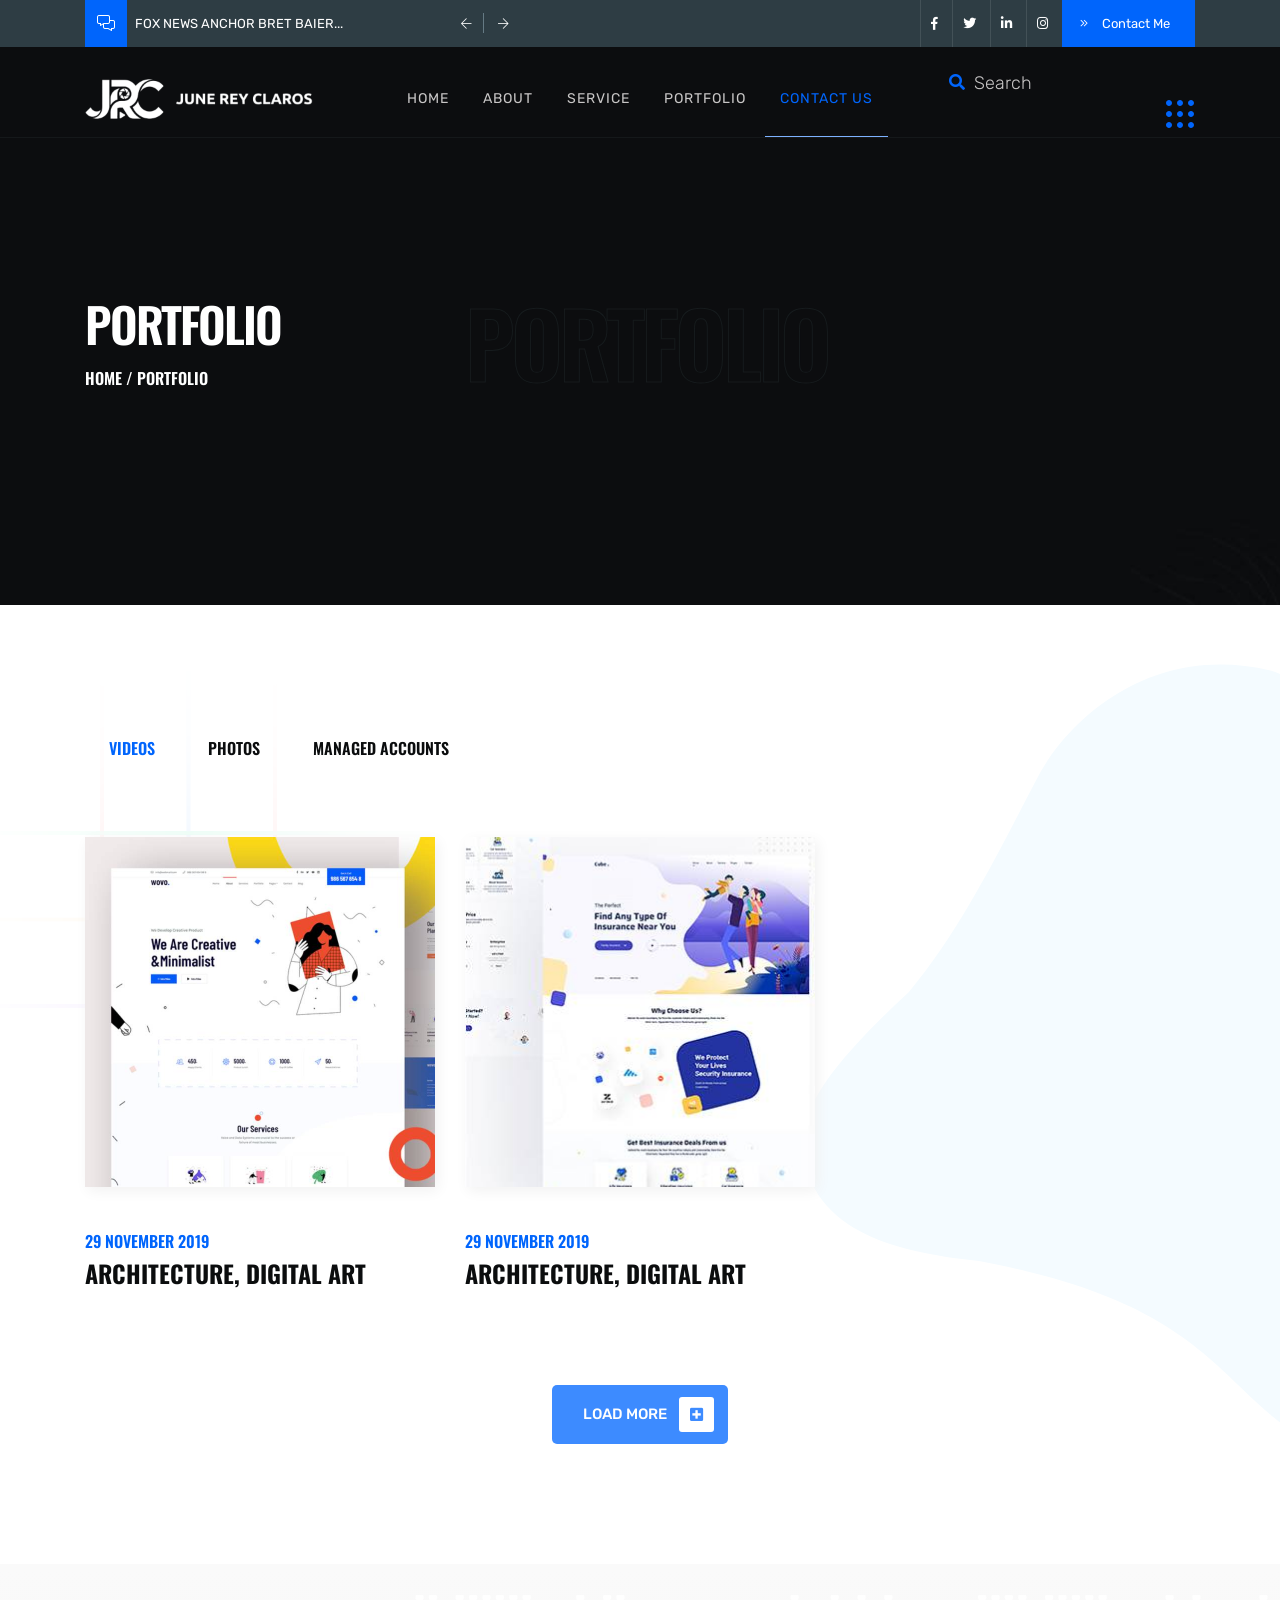
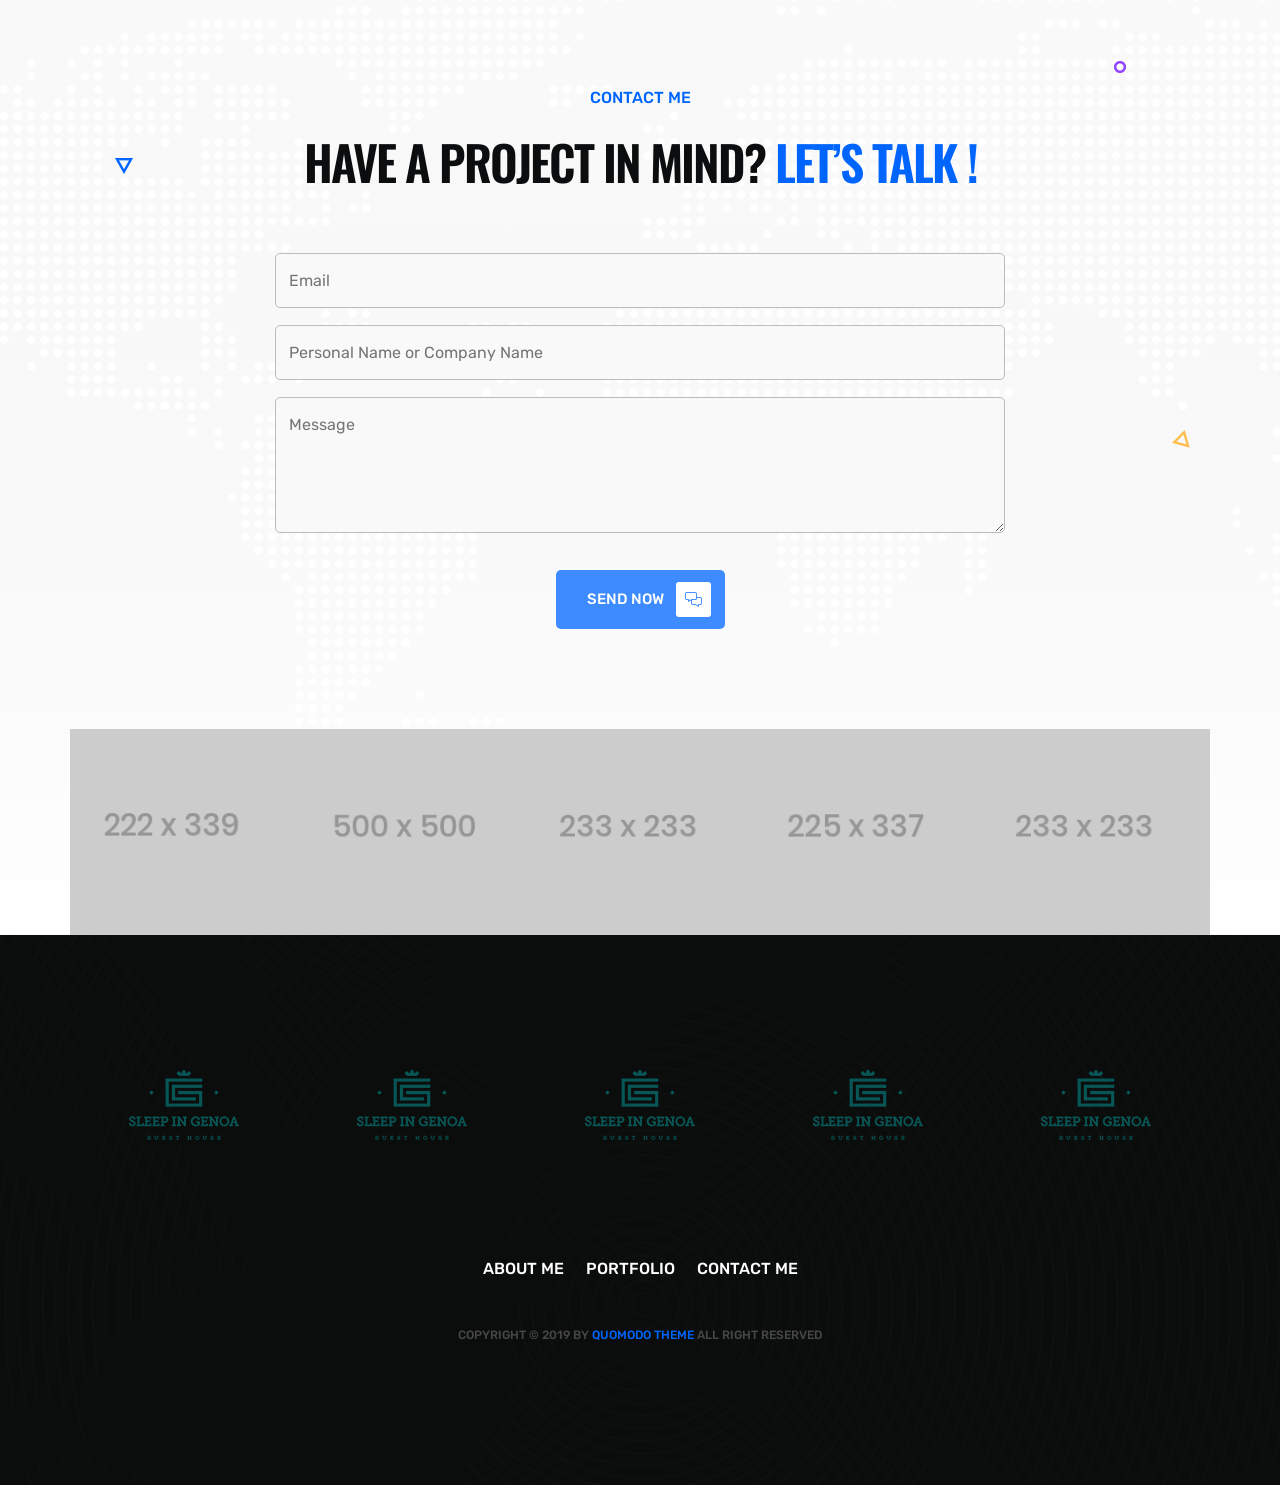
<file: portfolio.html>
<!DOCTYPE html>
<html lang="en">
<!--HTML START-->

<head>
    <!--HEAD START-->
    <title>Portfolio | JRC</title>
    <!--::::: SUPPORT META :::::::-->
    <meta charset="utf-8">
    <meta name="viewport" content="width=device-width, initial-scale=1">

    <!--::::: FAVICON :::::::-->
    <link rel="icon" type="image/png" sizes="32x32" href="assets/img/favicon/favicon-32.png">
    <link rel="icon" type="image/png" sizes="16x16" href="assets/img/favicon/favicon-16.png">
    <link rel="icon" type="image/png" sizes="512x512" href="assets/img/favicon/favicon-512.png">
    <link rel="apple-touch-icon" sizes="180x180" href="assets/img/favicon/apple-touch-icon.png">
       <!--::::: ALL CSS CALLING :::::::-->
    <link rel="stylesheet" href="assets/css/plugins/animate.min.css">
    <link rel="stylesheet" href="assets/css/plugins/bootstrap.min.css">
    <link rel="stylesheet" href="assets/css/plugins/fontawesome.css">
    <link rel="stylesheet" href="assets/css/plugins/modal-video.min.css">
    <link rel="stylesheet" href="assets/css/plugins/stellarnav.css">
    <link rel="stylesheet" href="assets/css/plugins/owl.carousel.css">
    <link rel="stylesheet" href="assets/css/typography.css">
    <link rel="stylesheet" href="assets/css/theme.css">
    <link rel="stylesheet" href="assets/css/button.css">
    <link rel="stylesheet" href="assets/css/inner.css">
    <link rel="stylesheet" href="assets/css/responsive.css">

</head>
<!--HEADE END-->

<body><!--BODY START-->

    <!--PLACEHOLDER AREA START-->
    <div class="preloader">
        <div class="lds-dual-ring"></div>
    </div>
    <!--PLACEHOLDER AREA END-->

    <div class="site site-white"> <!--::::: SITE AREA START :::::::-->
        
        <!--::::: BANNER AREA START :::::::-->
        <div class="header-banner-area">
            <div class="container">
                <div class="row">
                    <div class=" col-md-5 align-self-center">
                        <div class="banner-comments">
                            <div class="banner-icon">
                                <i class="fal fa-comments-alt"></i>
                            </div>
                            <div class="banner-carousel owl-carousel">
                                <div class="banner-single-carousel">
                                    <p>Fox News Anchor Bret Baier...</p>
                                </div>
                                <div class="banner-single-carousel">
                                    <p>Elementor Is Great WordPress...</p>
                                </div>
                            </div>
                        </div>
                    </div>
                    <div class="col-md-7 text-right align-self-center">
                        <div class="banner-social-wrap">
                            <div class="banner-social">
                                <ul>
                                    <li><a href="#"><i class="fab fa-facebook-f"></i></a></li>
                                    <li><a href="#"><i class="fab fa-twitter"></i></a></li>
                                    <li><a href="#"><i class="fab fa-linkedin-in"></i></a></li>
                                    <li><a href="#"><i class="fab fa-instagram"></i></a></li>
                                </ul>
                            </div>
                            <div class="banner-contact">
                                <a href="#contact" class="contact-btn"><i class="fal fa-angle-double-right"></i> Contact Me</a>
                            </div>
                        </div>
                    </div>
                </div>
            </div>
        </div>
        <!--::::: BANNER AREA END :::::::-->

        <!--::::: HEADER AREA START :::::::-->
            <div class="header-area header-main" id="header">
                <!--scroll to up btn-->
                <a href="#home" class="up-btn"><i class="fal fa-angle-up"></i></a>
                <div class="container">
                    <div class="row">
                        <div class="col-6 col-lg-3 align-self-center">
                            <a href="index.html" class="logo"><img src="assets/img/logo/logo.png" alt="June Rey Claros"></a>
                        </div>
                        <div class="col-6 text-center align-self-center">
                            <div class="main-menu">
                                <div class="stellarnav">
                                    <ul class="navbarmneuclass">
                                        <li><a href="index.html#home">Home</a></li>
                                        <li><a href="index.html#about">About</a></li>
                                        <li><a href="index.html#service">Service</a></li>
                                        <li class="current"><a href="portfolio.html">Portfolio</a></li>
                                        <li><a href="#contact">Contact Us</a></li>
                                    </ul>
                                </div>
                            </div>
                        </div>
                        <div class="d-none d-lg-block col-lg-3 align-self-center text-right">
                            <div class="search-area">
                                <div class="search-box">
                                    <form action="#">
                                        <input type="search" placeholder="Search">
                                    </form>
                                    <div class="search-btn">
                                        <a href="#"><i class="fas fa-search"></i></a>
                                    </div>
                                </div>
                                <div class="grid-menu" id="grid-side">
                                    <img src="assets/img/icon/hamburger.svg" alt="">
                                </div>
                            </div>
                        </div>
                    </div>
                </div>
                <div class="slide-widgest-wrap" id="slide-widgest">
                    <div class="side-widgest" id="side-content">
                        <div class="side-close" id="close-btn">
                        <i class="fal fa-times"></i>
                    </div>
                        <div class="logo">
                            <a href="index.html"><img src="assets/img/logo/logo-stacked.png" alt="June Rey Claros"></a>
                        </div>
                        <div class="side-content">
                            <p>Lorem ipsum dolor sit amet, consectetur adipisicing elit. Sint ratione reprehenderit, error qui enim sit ex provident iure, dolor, nulla eaque delectus, repudiandae commodi. Velit assumenda odit quisquam at, error suscipit unde, necessitatibus ipsum ratione excepturi ducimus labore, totam dolorem.</p>
                        </div>
                        <div class="side-social">
                            <ul>
                                <li><a href="#"><i class="fab fa-facebook-f"></i></a></li>
                                <li><a href="#"><i class="fab fa-twitter"></i></a></li>
                                <li><a href="#"><i class="fab fa-linkedin-in"></i></a></li>
                                <li><a href="#"><i class="fab fa-instagram"></i></a></li>
                            </ul>
                        </div>
                    </div>
                </div>
            </div>
            <!--::::: HEADER AREA END :::::::-->
        <!--:::::WELCOME ATRA START :::::::-->
        <div class="welcome-area-wrap" style="background: url(assets/img/bg/inner-header-bg.jpg);background-size: cover;background-position: center;" id="home">
            <!--::::: WELCOME CAROUSEL START :::::::-->
                <div class="welcome-area inner">
                    <div class="container">
                        <div class="row">
                            <div class="col-lg-4">
                                <div class="inner-wlc">
                                    <h2>Portfolio</h2>
                                    <h3><a href="index.html">home</a>&nbsp;/&nbsp;Portfolio</h3>
                                </div>
                            </div>
                            <div class="col-lg-4 text-center">
                                <div class="inner-filltext">
                                    <h1>Portfolio</h1>
                                </div>
                            </div>
                        </div>
                    </div>
                </div>
            <!--::::: WELCOME CAROUSEL END:::::::-->
            
        </div>
        <!--:::::WELCOME AREA END :::::::-->


        <!--:::::PORTDOLIO AREA START :::::::-->
        <div class="portfolio-area inner-bg-shpes section-padding">
            <div class="container">
               <div class="row">
                   <div class="col-md-12">
                       <ul class="portfolio-filter">
                           <li data-filter=".videos" class="active">Videos</li>
                           <li data-filter=".photos">Photos</li>
                           <li data-filter=".managed-accounts">Managed Accounts</li>
                       </ul>
                   </div>
               </div>
                <div class="row portfolio-list">
                    <div class="col-md-4 videos">
                        <div class="portfolio-wrap">
                             <div class="single-portfolio-item lage portfolio-bg-1">
                                <div class="portfolio-hover">
                                    <div class="portfolio-hover-table">
                                        <div class="portfolio-hover-table-cell">
                                            <a href="single-portfolio.html"><i class="fa fa-eye"></i></a>
                                            
                                        </div>
                                    </div>
                                </div>
                            </div>
                            <div class="portfolio-description">
                                <h6>29 November 2019</h6>
                                <h3>Architecture, Digital Art</h3>
                            </div>
                        </div>
                    </div>
                    <div class="col-md-4 photos">
                        <div class="portfolio-wrap">
                             <div class="single-portfolio-item lage portfolio-bg-2">
                                <div class="portfolio-hover">
                                    <div class="portfolio-hover-table">
                                        <div class="portfolio-hover-table-cell">
                                            <a href="single-portfolio.html"><i class="fa fa-eye"></i></a>
                                            
                                        </div>
                                    </div>
                                </div>
                            </div>
                            <div class="portfolio-description">
                                <h6>29 November 2019</h6>
                                <h3>Architecture, Digital Art</h3>
                            </div>
                        </div>
                    </div>
                    <div class="col-md-4 managed-accounts">
                        <div class="portfolio-wrap">
                             <div class="single-portfolio-item lage portfolio-bg-3">
                                <div class="portfolio-hover">
                                    <div class="portfolio-hover-table">
                                        <div class="portfolio-hover-table-cell">
                                            <a href="single-portfolio.html"><i class="fa fa-eye"></i></a>
                                            
                                        </div>
                                    </div>
                                </div>
                            </div>
                            <div class="portfolio-description">
                                <h6>29 November 2019</h6>
                                <h3>Architecture, Digital Art</h3>
                            </div>
                        </div>
                    </div>
                    <div class="col-md-4 videos">
                        <div class="portfolio-wrap">
                             <div class="single-portfolio-item lage portfolio-bg-4">
                                <div class="portfolio-hover">
                                    <div class="portfolio-hover-table">
                                        <div class="portfolio-hover-table-cell">
                                            <a href="single-portfolio.html"><i class="fa fa-eye"></i></a>
                                           
                                        </div>
                                    </div>
                                </div>
                            </div>
                            <div class="portfolio-description">
                                <h6>29 November 2019</h6>
                                <h3>Architecture, Digital Art</h3>
                            </div>
                        </div>
                    </div>
                    <div class="col-md-4 photos">
                        <div class="portfolio-wrap">
                             <div class="single-portfolio-item lage portfolio-bg-6">
                                <div class="portfolio-hover">
                                    <div class="portfolio-hover-table">
                                        <div class="portfolio-hover-table-cell">
                                            <a href="single-portfolio.html"><i class="fa fa-eye"></i></a>
                                            
                                        </div>
                                    </div>
                                </div>
                            </div>
                            <div class="portfolio-description">
                                <h6>29 November 2019</h6>
                                <h3>Architecture, Digital Art</h3>
                            </div>
                        </div>
                    </div>
                    <div class="col-md-4 managed-accounts">
                        <div class="portfolio-wrap">
                             <div class="single-portfolio-item lage portfolio-bg-5">
                                <div class="portfolio-hover">
                                    <div class="portfolio-hover-table">
                                        <div class="portfolio-hover-table-cell">
                                            <a href="single-portfolio.html"><i class="fa fa-eye"></i></a>
                                            
                                        </div>
                                    </div>
                                </div>
                            </div>
                            <div class="portfolio-description">
                                <h6>29 November 2019</h6>
                                <h3>Architecture, Digital Art</h3>
                            </div>
                        </div>
                    </div>
                    
                </div>  
                <div class="col-12 text-center">
                    <a href="#" class="subscribe-btn">Load More <i class="fas fa-plus-square"></i></a>
                </div>
            </div>
             <img src="assets/img/bg/service-bg.svg" alt="" class="inner-shape1">
            <img src="assets/img/bg/inner-bg1.svg" alt="" class="inner-shape2">
        </div>
        <!--:::::PORTDOLIO AREA END :::::::-->


        <!--:::::CONTACT ME AREA START :::::::-->
        <div class="cta-area padding-top cta-primery" style="background-image: url(assets/img/bg/world-map.svg);background-position: center;background-size: cover;background-repeat: no-repeat;" id="contact">
            <div class="container">
                <div class="row">
                    <div class="col-lg-8 m-auto text-center">
                     <div class="primery-heading cta-heading">
                        <small>Contact Me</small>
                        <div class="space-20"></div>
                        <h2>Have a project in mind? <span>let’s talk !</span></h2>
                    </div>
                    </div>
                </div>
                <div class="space-60"></div>
                <div class="row">
                    <div class="col-lg-8 m-auto">
                        <div class="contact-me-form">
                            <div class="contact-form">
                                <form action="#">
                                    <input type="email" name="email" id="contact-email" placeholder="Email">
                                    <input type="text" name="contact-name" id="contact-name" placeholder="Personal Name or Company Name">
                                    <textarea name="message" id="contact-message" cols="30" rows="4" placeholder="Message"></textarea>
                                </form>
                                <div class="space-20"></div>
                                <div class="text-center">
                                    <a href="#" class="subscribe-btn">send now <i class="fal fa-comments-alt"></i></a>
                                </div>
                            </div>
                        </div>
                    </div>
                </div>
            </div>
            <div class="space-100"></div>
            <!--:::::SOCIAL AREA START :::::::-->

            <div class="social-area">
                <div class="container">
                    <div class="row">
                        <div class="col-lg">
                            <div class="single-social">
                                <div class="sinlge-social-hover" style="background: url(assets/img/social/social4.png);background-position: center;-webkit-background-size: cover;
                                background-size: cover;">
                                    <a href="">
                                        <span class="single-social-icon">
                                           <i class="fab fa-linkedin-in"></i>
                                        </span>
                                        <p class="single-soicial-text">
                                             join our 
                                            instagram 
                                            community!
                                        </p>
                                    </a>
                                </div>
                            </div>
                        </div>
                        <div class="col-lg">
                            <div class="single-social">
                                <div class="sinlge-social-hover" style="background: url(assets/img/social/social1.png);background-position: center;-webkit-background-size: cover;
                                background-size: cover;">
                                    <a href="">
                                        <span class="single-social-icon">
                                            <i class="fab fa-facebook-f"></i>
                                        </span>
                                        <p class="single-soicial-text">
                                             join our 
                                            instagram 
                                            community!
                                        </p>
                                    </a>
                                </div>
                            </div>
                        </div>
                        <div class="col-lg">
                            <div class="single-social">
                                <div class="sinlge-social-hover" style="background: url(assets/img/social/social2.png);background-position: center;-webkit-background-size: cover;
                                background-size: cover;">
                                    <a href="">
                                        <span class="single-social-icon">
                                           <i class="fas fa-basketball-ball"></i>
                                        </span>
                                        <p class="single-soicial-text">
                                             join our 
                                            instagram 
                                            community!
                                        </p>
                                    </a>
                                </div>
                            </div>
                        </div>
                        <div class="col-lg">
                            <div class="single-social">
                                <div class="sinlge-social-hover" style="background: url(assets/img/social/social3.png);background-position: center;-webkit-background-size: cover;
                                background-size: cover;">
                                    <a href="">
                                        <span class="single-social-icon">
                                            <i class="fab fa-twitter"></i>
                                        </span>
                                        <p class="single-soicial-text">
                                             join our 
                                            instagram 
                                            community!
                                        </p>
                                    </a>
                                </div>
                            </div>
                        </div>
                        <div class="col-lg">
                            <div class="single-social">
                                <div class="sinlge-social-hover" style="background: url(assets/img/social/social2.png);background-position: center;-webkit-background-size: cover;
                                background-size: cover;">
                                    <a href="">
                                        <span class="single-social-icon">
                                            <i class="fab fa-instagram"></i>
                                        </span>
                                        <p class="single-soicial-text">
                                             join our 
                                            instagram 
                                            community!
                                        </p>
                                    </a>
                                </div>
                            </div>
                        </div>
                    </div>
                </div>
            </div>
        <!--:::::SOCIAL AREA END :::::::-->
            <img src="assets/img/icon/cta1.png" alt="" class="cta-shape cta-shap1">
            <img src="assets/img/icon/cta2.png" alt="" class="cta-shape cta-shap2">
            <img src="assets/img/icon/cta3.png" alt="" class="cta-shape cta-shap3">
            <img src="assets/img/icon/cta4.png" alt="" class="cta-shape cta-shap4">
            <img src="assets/img/icon/cta5.png" alt="" class="cta-shape cta-shap5">
        </div>
        <!--:::::CALL TO ACTION AREA END :::::::-->


        <!--:::::FOOTER AREA START :::::::-->
        <div class="footer-area section-padding" style="background-image: url(assets/img/bg/footer-bg.png);background-size: cover;background-position: center;background-repeat: no-repeat;">
             <!--:::::LOGO AREA START :::::::-->
        <div class="logo-carousel">
            <div class="container">
                <div class="row">
                    <div class="logos owl-carousel">
                        <div class="single-logo-table">
                            <div class="single-logo-table-cell">
                               <img src="assets/img/logo/1.svg" alt="">
                            </div>
                        </div>
                        <div class="single-logo-table">
                            <div class="single-logo-table-cell">
                                <img src="assets/img/logo/1.svg" alt="">
                            </div>
                        </div>
                        <div class="single-logo-table">
                            <div class="single-logo-table-cell">
                                <img src="assets/img/logo/1.svg" alt="">
                            </div>
                        </div>
                        <div class="single-logo-table">
                            <div class="single-logo-table-cell">
                                <img src="assets/img/logo/1.svg" alt="">
                            </div>
                        </div>
                        <div class="single-logo-table">
                            <div class="single-logo-table-cell">
                                <img src="assets/img/logo/1.svg" alt="">
                            </div>
                        </div>
                        <div class="single-logo-table">
                            <div class="single-logo-table-cell">
                                <img src="assets/img/logo/1.svg" alt="">
                            </div>
                        </div>
                    </div>
                </div>
            </div>
        </div>
        <div class="space-100"></div>
        <!--:::::LOGO AREA END :::::::-->
            <div class="container">
                <div class="row">
                    <div class="col-lg-6 m-auto text-center">
                        <div class="footer-menu">
                            <ul>
                                <li><a href="index.html#about">about me</a></li>
                                <li><a href="portfolio.html">portfolio</a></li>
                                <li><a href="#contact">contact me</a></li>
                            </ul>
                        </div>
                        <div class="space-40"></div>
                        <div class="copyright">
                            <p>Copyright © 2019 by <span> Quomodo Theme</span> all right reserved</p>
                        </div>
                    </div>
                </div>
            </div>
        </div>
        <!--:::::FOOTER AREA END :::::::-->

                            
    </div> <!--:::::SITE AREA END :::::::-->



    <!--:::::ALL JS FILES :::::::-->
    <script src="assets/js/plugins/jQuery.2.1.0.min.js"></script>
    <script src="assets/js/plugins/bootstrap.min.js"></script>
    <script src="assets/js/plugins/jquery.nav.js"></script>
    <script src="assets/js/plugins/jquery.waypoints.min.js"></script>
    <script src="assets/js/plugins/jquery-modal-video.min.js"></script>
    <script src="assets/js/plugins/stellarnav.js"></script>
    <script src="assets/js/plugins/popper.min.js"></script>
    <script src="assets/js/plugins/owl.carousel.js"></script>
    <script src="assets/js/plugins/wow.min.js"></script>
    <script src="assets/js/plugins/appear.js"></script>
    <script src="assets/js/plugins/easypiechart.min.js"></script>
    <script src="assets/js/plugins/animatenumber.min.js"></script>
    <script src="assets/js/plugins/mesonry.mon.js"></script>
    <script src="assets/js/plugins/bars.js"></script>
    <script src="assets/js/plugins/circle-progress.js"></script>
    <script src="assets/js/plugins/jquery.hoverdir.js"></script>
    <script src="assets/js/plugins/isotop.v3.0.4.min.js"></script>
    <script src="assets/js/main.js"></script>


</body><!--BODY END-->

</html><!--HTML END-->
</file>
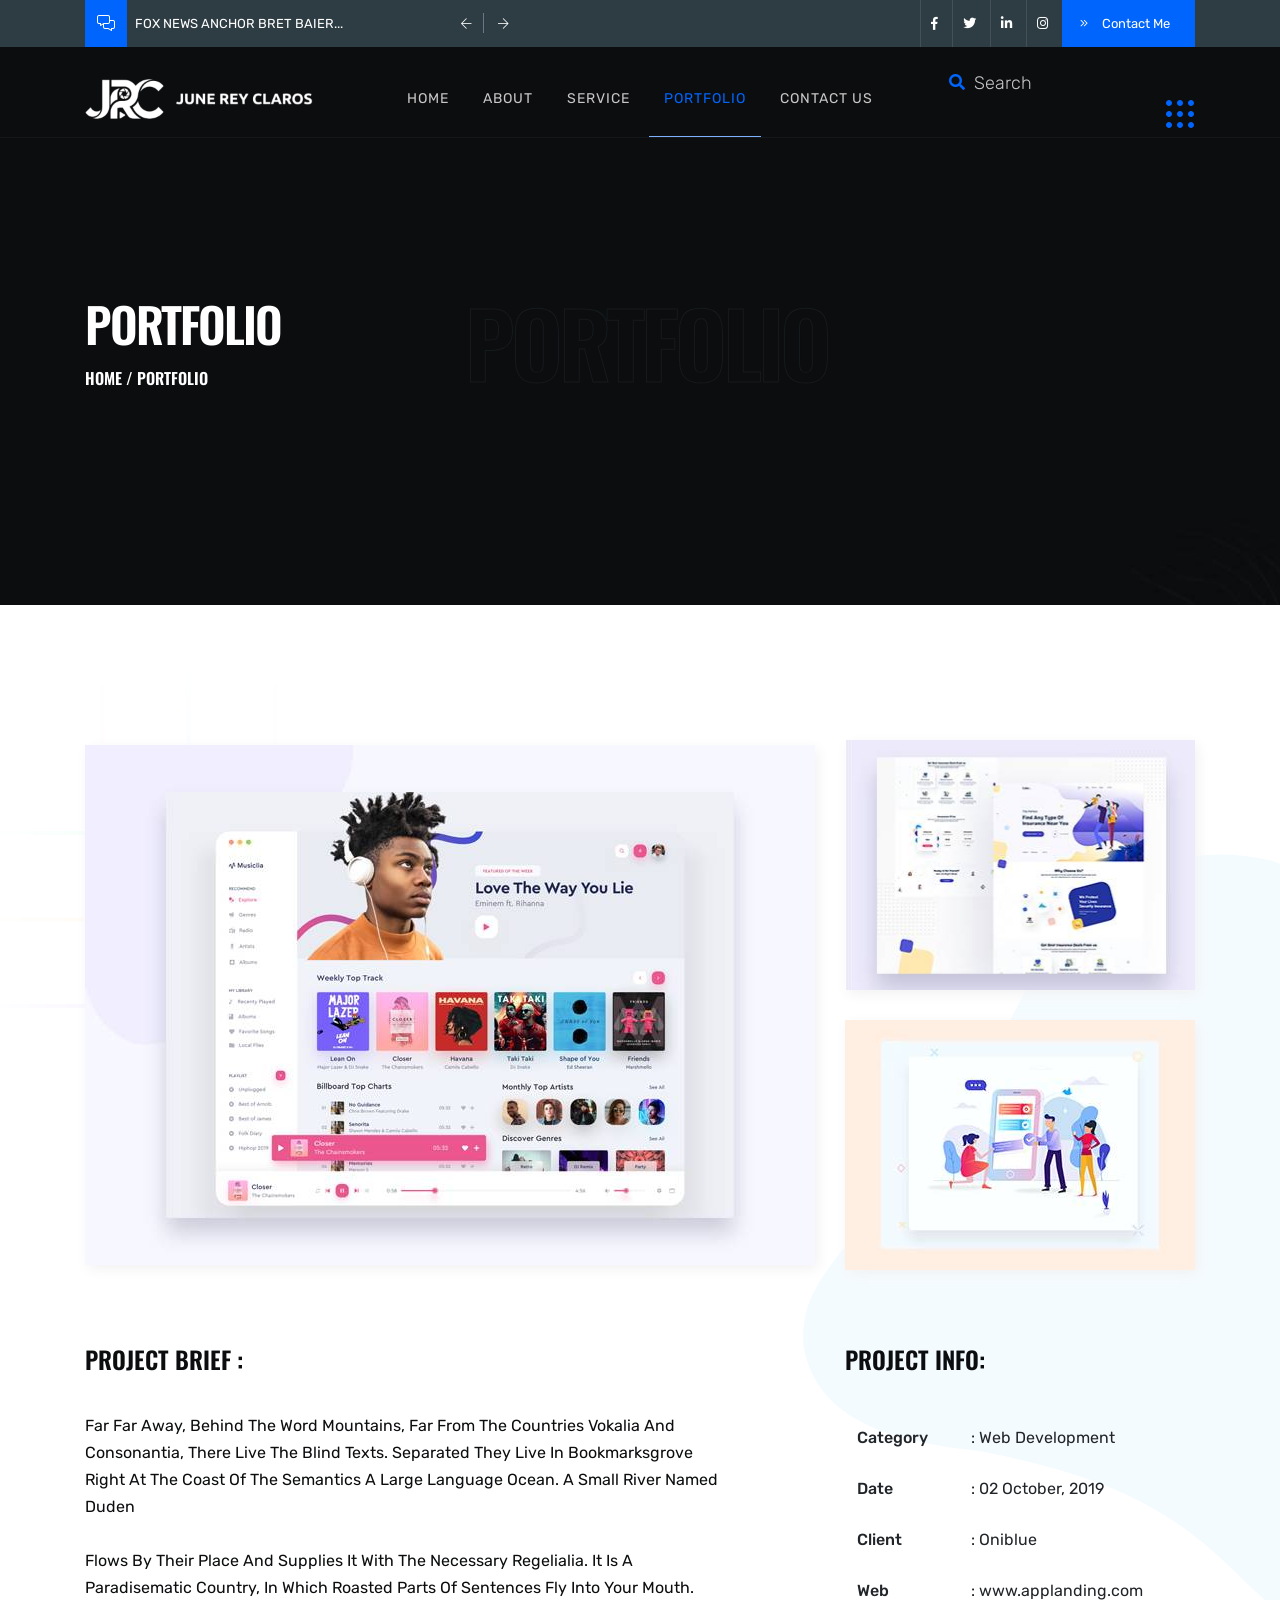
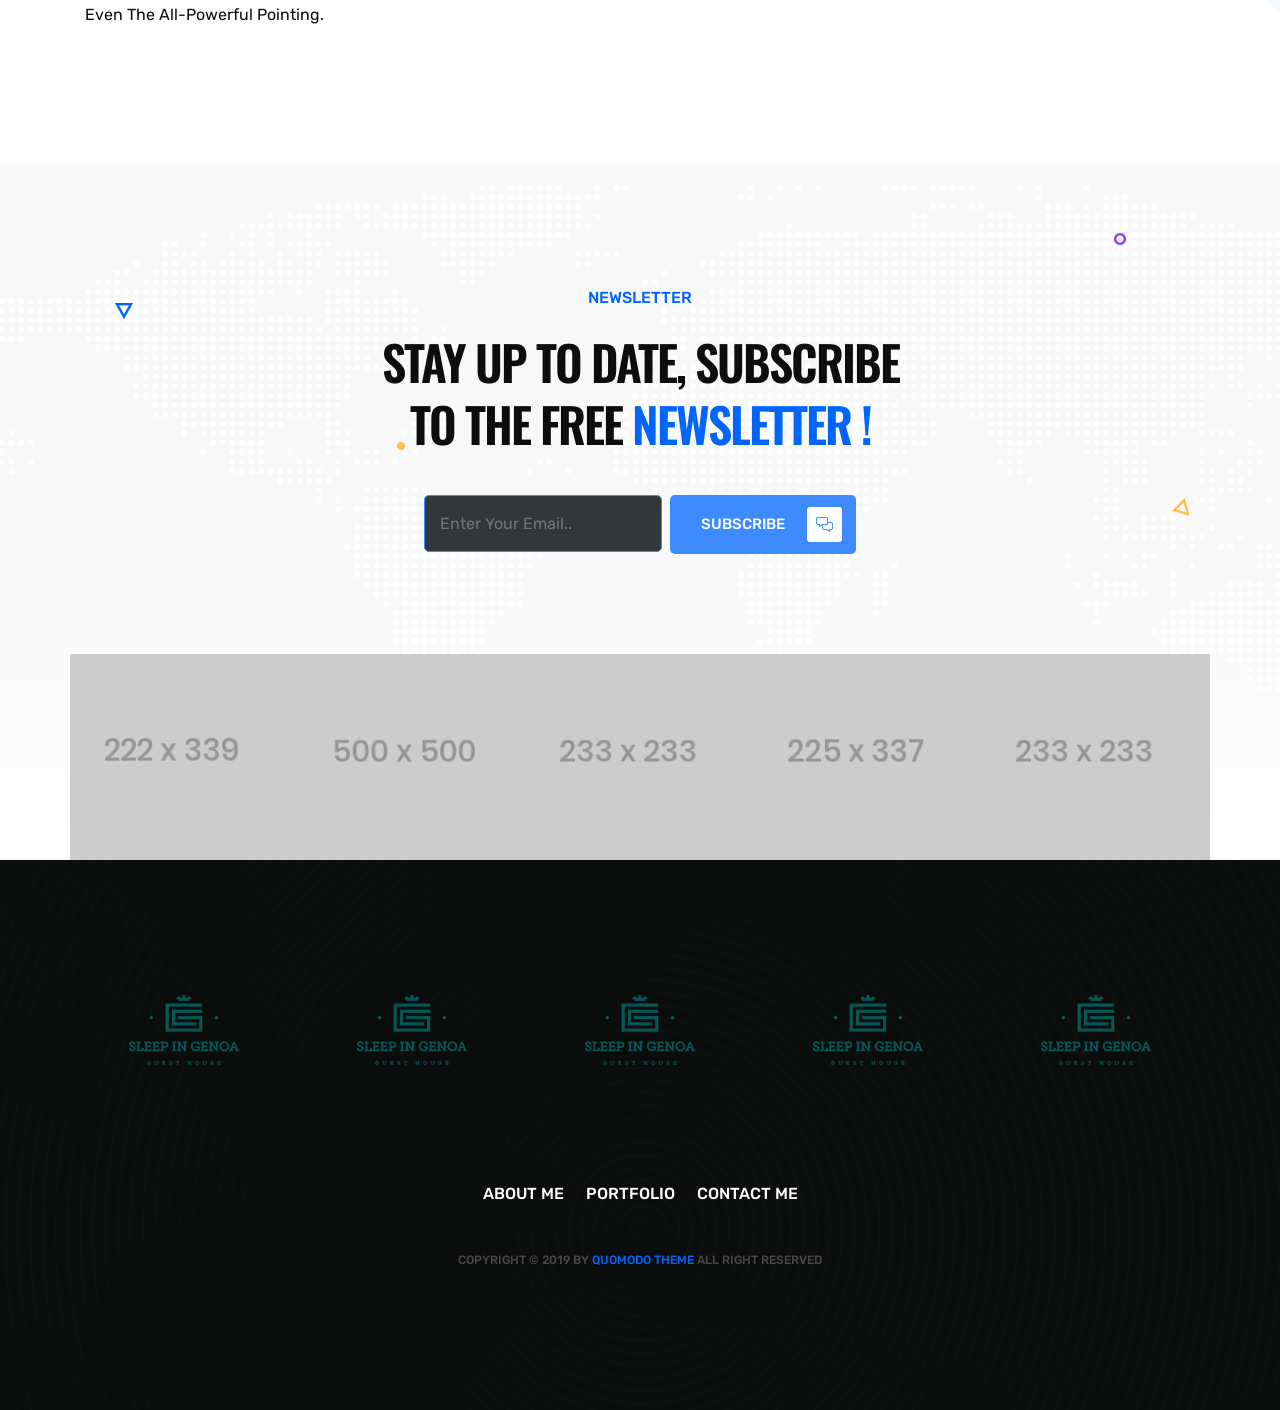
<file: single-portfolio.html>
<!DOCTYPE html>
<html lang="en">
<!--HTML START-->

<head>
    <!--HEAD START-->
    <title>Portfolio Details | JRC</title>
    <!--::::: SUPPORT META :::::::-->
    <meta charset="utf-8">
    <meta name="viewport" content="width=device-width, initial-scale=1">


    <!--::::: FAVICON :::::::-->
    <link rel="icon" type="image/png" sizes="32x32" href="assets/img/favicon/favicon-32.png">
    <link rel="icon" type="image/png" sizes="16x16" href="assets/img/favicon/favicon-16.png">
    <link rel="icon" type="image/png" sizes="512x512" href="assets/img/favicon/favicon-512.png">
    <link rel="apple-touch-icon" sizes="180x180" href="assets/img/favicon/apple-touch-icon.png">
    <!--::::: ALL CSS CALLING :::::::-->
    <link rel="stylesheet" href="assets/css/plugins/animate.min.css">
    <link rel="stylesheet" href="assets/css/plugins/bootstrap.min.css">
    <link rel="stylesheet" href="assets/css/plugins/fontawesome.css">
    <link rel="stylesheet" href="assets/css/plugins/modal-video.min.css">
    <link rel="stylesheet" href="assets/css/plugins/stellarnav.css">
    <link rel="stylesheet" href="assets/css/plugins/owl.carousel.css">
    <link rel="stylesheet" href="assets/css/typography.css">
    <link rel="stylesheet" href="assets/css/theme.css">
    <link rel="stylesheet" href="assets/css/button.css">
    <link rel="stylesheet" href="assets/css/inner.css">
    <link rel="stylesheet" href="assets/css/responsive.css">

</head>
<!--HEADE END-->

<body><!--BODY START-->

    <!--PLACEHOLDER AREA START-->
    <div class="preloader">
        <div class="lds-dual-ring"></div>
    </div>
    <!--PLACEHOLDER AREA END-->

    <div class="site site-white"> <!--::::: SITE AREA START :::::::-->

         <!--::::: BANNER AREA START :::::::-->
        <div class="header-banner-area">
            <div class="container">
                <div class="row">
                    <div class=" col-md-5 align-self-center">
                        <div class="banner-comments">
                            <div class="banner-icon">
                                <i class="fal fa-comments-alt"></i>
                            </div>
                            <div class="banner-carousel owl-carousel">
                                <div class="banner-single-carousel">
                                    <p>Fox News Anchor Bret Baier...</p>
                                </div>
                                <div class="banner-single-carousel">
                                    <p>Elementor Is Great WordPress...</p>
                                </div>
                            </div>
                        </div>
                    </div>
                    <div class="col-md-7 text-right align-self-center">
                        <div class="banner-social-wrap">
                            <div class="banner-social">
                                <ul>
                                    <li><a href="#"><i class="fab fa-facebook-f"></i></a></li>
                                    <li><a href="#"><i class="fab fa-twitter"></i></a></li>
                                    <li><a href="#"><i class="fab fa-linkedin-in"></i></a></li>
                                    <li><a href="#"><i class="fab fa-instagram"></i></a></li>
                                </ul>
                            </div>
                            <div class="banner-contact">
                                <a href="" class="contact-btn"><i class="fal fa-angle-double-right"></i> Contact Me</a>
                            </div>
                        </div>
                    </div>
                </div>
            </div>
        </div>
        <!--::::: BANNER AREA END :::::::-->

        <!--::::: HEADER AREA START :::::::-->
            <div class="header-area header-main" id="header">
                <!--scroll to up btn-->
                <a href="#home" class="up-btn"><i class="fal fa-angle-up"></i></a>
                <div class="container">
                    <div class="row">
                        <div class="col-6 col-lg-3 align-self-center">
                            <a href="index.html" class="logo"><img src="assets/img/logo/logo.png" alt="June Rey Claros"></a>
                        </div>
                        <div class="col-6 text-center align-self-center">
                            <div class="main-menu">
                                <div class="stellarnav">
                                    <ul class="navbarmneuclass">
                                        <li><a href="index.html#home">Home</a></li>
                                        <li><a href="index.html#about">About</a></li>
                                        <li><a href="index.html#service">Service</a></li>
                                        <li class="current"><a href="portfolio.html">Portfolio</a></li>
                                        <li><a href="index.html#contact">Contact Us</a></li>
                                    </ul>
                                </div>
                            </div>
                        </div>
                        <div class="d-none d-lg-block col-lg-3 align-self-center text-right">
                            <div class="search-area">
                                <div class="search-box">
                                    <form action="#">
                                        <input type="search" placeholder="Search">
                                    </form>
                                    <div class="search-btn">
                                        <a href="#"><i class="fas fa-search"></i></a>
                                    </div>
                                </div>
                                <div class="grid-menu" id="grid-side">
                                    <img src="assets/img/icon/hamburger.svg" alt="">
                                </div>
                            </div>
                        </div>
                    </div>
                </div>
                <div class="slide-widgest-wrap" id="slide-widgest">
                    <div class="side-widgest" id="side-content">
                        <div class="side-close" id="close-btn">
                        <i class="fal fa-times"></i>
                    </div>
                        <div class="logo">
                            <a href="index.html"><img src="assets/img/logo/logo-stacked.png" alt="June Rey Claros"></a>
                        </div>
                        <div class="side-content">
                            <p>Lorem ipsum dolor sit amet, consectetur adipisicing elit. Sint ratione reprehenderit, error qui enim sit ex provident iure, dolor, nulla eaque delectus, repudiandae commodi. Velit assumenda odit quisquam at, error suscipit unde, necessitatibus ipsum ratione excepturi ducimus labore, totam dolorem.</p>
                        </div>
                        <div class="side-social">
                            <ul>
                                <li><a href="#"><i class="fab fa-facebook-f"></i></a></li>
                                <li><a href="#"><i class="fab fa-twitter"></i></a></li>
                                <li><a href="#"><i class="fab fa-linkedin-in"></i></a></li>
                                <li><a href="#"><i class="fab fa-instagram"></i></a></li>
                            </ul>
                        </div>
                    </div>
                </div>
            </div>
            <!--::::: HEADER AREA END :::::::-->
        <!--:::::WELCOME ATRA START :::::::-->
        <div class="welcome-area-wrap" style="background: url(assets/img/bg/inner-header-bg.jpg);background-size: cover;background-position: center;" id="home">
            <!--::::: WELCOME CAROUSEL START :::::::-->
                <div class="welcome-area inner">
                    <div class="container">
                        <div class="row">
                            <div class="col-lg-4">
                                <div class="inner-wlc">
                                    <h2>Portfolio</h2>
                                    <h3><a href="index.html">home</a>&nbsp;/&nbsp;Portfolio</h3>
                                </div>
                            </div>
                            <div class="col-lg-4 text-center">
                                <div class="inner-filltext">
                                    <h1>Portfolio</h1>
                                </div>
                            </div>
                        </div>
                    </div>
                </div>
            <!--::::: WELCOME CAROUSEL END:::::::-->
        </div>
        <!--:::::WELCOME AREA END :::::::-->


        <!--:::::PORTDOLIO AREA START :::::::-->
        <div class="portfolio-area inner-bg-shpes section-padding">
            <div class="container">
                <div class="row portfolio-list2">
                    <div class="col-md-8 align-self-center">
                        <div class="row">
                            <div class="col-12">
                                <div class="portfolio-wrap">
                                     <div class="single-portfolio-item single-portfolio-item2 portfolio-bg-7"></div>
                                </div>
                            </div>
                        </div>
                    </div>
                    <div class="col-md-4 align-self-center">
                        <div class="row">
                            <div class="col-md-12">
                                <div class="portfolio-wrap">
                                     <div class="single-portfolio-item single-portfolio-ite small portfolio-bg-8"></div>
                                </div>
                            </div>
                            <div class="col-md-12">
                                <div class="portfolio-wrap">
                                     <div class="single-portfolio-item single-portfolio-ite small portfolio-bg-9"></div>
                                </div>
                            </div>
                        </div>
                    </div>
                </div>
                <div class="space-60"></div>
                <div class="row">
                    <div class="col-lg-7">
                        <div class="single-portfolio-description">
                            <h3>Project Brief :</h3>
                            <div class="space-30"></div>
                            <p>Far far away, behind the word mountains, far from the countries Vokalia and Consonantia, there live the blind texts. Separated they live in Bookmarksgrove right at the coast of the Semantics a large language ocean. A small river named Duden <br><br>flows by their place and supplies it with the necessary regelialia. It is a paradisematic country, in which roasted parts of sentences fly into your mouth. Even the all-powerful Pointing.</p>
                        </div>
                    </div>
                    <div class="col-lg-4 offset-lg-1">
                        <div class="single-portfolio-description">
                            <h3>Project Info:</h3>
                            <div class="space-30"></div>
                            <div class="ctable">
                                <table class="table table-borderless">
                                  <tbody>
                                    <tr>
                                      <th scope="row">Category</th>
                                      <td>: Web Development</td>
                                    </tr>
                                    <tr>
                                      <th scope="row">Date</th>
                                      <td>: 02 October, 2019</td>
                                    </tr>
                                    <tr>
                                      <th scope="row">Client </th>
                                      <td>: Oniblue</td>
                                    </tr>
                                    <tr>
                                      <th scope="row">Web</th>
                                      <td>: www.applanding.com</td>
                                    </tr>
                                  </tbody>
                                </table>
                            </div>
                        </div>
                    </div>

                </div> 

            </div>
             <img src="assets/img/bg/service-bg.svg" alt="" class="inner-shape1">
            <img src="assets/img/bg/inner-bg1.svg" alt="" class="inner-shape2">
        </div>
        <!--:::::PORTDOLIO AREA END :::::::-->


        <!--:::::CALL TO ACTION AREA START :::::::-->
        <div class="cta-area padding-top cta-primery" style="background-image: url(assets/img/bg/world-map.svg);background-position: center;background-size: cover;background-repeat: no-repeat;" id="newsletter">
            <div class="container">
                <div class="row">
                    <div class="col-lg-6 m-auto text-center">
                     <div class="primery-heading cta-heading">
                        <small>Newsletter</small>
                        <div class="space-20"></div>
                        <h2>Stay up to date, subscribe to the free <span>newsletter !</span></h2>
                    </div>
                    <div class="space-40"></div>
                    <div class="cta-form">
                        <form action="#">
                            <input type="email" placeholder="Enter Your Email..">
                            <a href="#" class="subscribe-btn">subscribe <i class="fal fa-comments-alt"></i></a>
                        </form>
                    </div>
                    </div>
                </div>
            </div>
            <div class="space-100"></div>
            <!--:::::SOCIAL AREA START :::::::-->

            <div class="social-area">
                <div class="container">
                    <div class="row">
                        <div class="col-lg">
                            <div class="single-social">
                                <div class="sinlge-social-hover" style="background: url(assets/img/social/social4.png);background-position: center;-webkit-background-size: cover;
                                background-size: cover;">
                                    <a href="">
                                        <span class="single-social-icon">
                                           <i class="fab fa-linkedin-in"></i>
                                        </span>
                                        <p class="single-soicial-text">
                                             join our 
                                            instagram 
                                            community!
                                        </p>
                                    </a>
                                </div>
                            </div>
                        </div>
                        <div class="col-lg">
                            <div class="single-social">
                                <div class="sinlge-social-hover" style="background: url(assets/img/social/social1.png);background-position: center;-webkit-background-size: cover;
                                background-size: cover;">
                                    <a href="">
                                        <span class="single-social-icon">
                                            <i class="fab fa-facebook-f"></i>
                                        </span>
                                        <p class="single-soicial-text">
                                             join our 
                                            instagram 
                                            community!
                                        </p>
                                    </a>
                                </div>
                            </div>
                        </div>
                        <div class="col-lg">
                            <div class="single-social">
                                <div class="sinlge-social-hover" style="background: url(assets/img/social/social2.png);background-position: center;-webkit-background-size: cover;
                                background-size: cover;">
                                    <a href="">
                                        <span class="single-social-icon">
                                           <i class="fas fa-basketball-ball"></i>
                                        </span>
                                        <p class="single-soicial-text">
                                             join our 
                                            instagram 
                                            community!
                                        </p>
                                    </a>
                                </div>
                            </div>
                        </div>
                        <div class="col-lg">
                            <div class="single-social">
                                <div class="sinlge-social-hover" style="background: url(assets/img/social/social3.png);background-position: center;-webkit-background-size: cover;
                                background-size: cover;">
                                    <a href="">
                                        <span class="single-social-icon">
                                            <i class="fab fa-twitter"></i>
                                        </span>
                                        <p class="single-soicial-text">
                                             join our 
                                            instagram 
                                            community!
                                        </p>
                                    </a>
                                </div>
                            </div>
                        </div>
                        <div class="col-lg">
                            <div class="single-social">
                                <div class="sinlge-social-hover" style="background: url(assets/img/social/social2.png);background-position: center;-webkit-background-size: cover;
                                background-size: cover;">
                                    <a href="">
                                        <span class="single-social-icon">
                                            <i class="fab fa-instagram"></i>
                                        </span>
                                        <p class="single-soicial-text">
                                             join our 
                                            instagram 
                                            community!
                                        </p>
                                    </a>
                                </div>
                            </div>
                        </div>
                    </div>
                </div>
            </div>
        <!--:::::SOCIAL AREA END :::::::-->
            <img src="assets/img/icon/cta1.png" alt="" class="cta-shape cta-shap1">
            <img src="assets/img/icon/cta2.png" alt="" class="cta-shape cta-shap2">
            <img src="assets/img/icon/cta3.png" alt="" class="cta-shape cta-shap3">
            <img src="assets/img/icon/cta4.png" alt="" class="cta-shape cta-shap4">
            <img src="assets/img/icon/cta5.png" alt="" class="cta-shape cta-shap5">
        </div>
        <!--:::::CALL TO ACTION AREA END :::::::-->


        <!--:::::FOOTER AREA START :::::::-->
        <div class="footer-area section-padding" style="background-image: url(assets/img/bg/footer-bg.png);background-size: cover;background-position: center;background-repeat: no-repeat;">
             <!--:::::LOGO AREA START :::::::-->
        <div class="logo-carousel">
            <div class="container">
                <div class="row">
                    <div class="logos owl-carousel">
                        <div class="single-logo-table">
                            <div class="single-logo-table-cell">
                               <img src="assets/img/logo/1.svg" alt="">
                            </div>
                        </div>
                        <div class="single-logo-table">
                            <div class="single-logo-table-cell">
                                <img src="assets/img/logo/1.svg" alt="">
                            </div>
                        </div>
                        <div class="single-logo-table">
                            <div class="single-logo-table-cell">
                                <img src="assets/img/logo/1.svg" alt="">
                            </div>
                        </div>
                        <div class="single-logo-table">
                            <div class="single-logo-table-cell">
                                <img src="assets/img/logo/1.svg" alt="">
                            </div>
                        </div>
                        <div class="single-logo-table">
                            <div class="single-logo-table-cell">
                                <img src="assets/img/logo/1.svg" alt="">
                            </div>
                        </div>
                        <div class="single-logo-table">
                            <div class="single-logo-table-cell">
                                <img src="assets/img/logo/1.svg" alt="">
                            </div>
                        </div>
                    </div>
                </div>
            </div>
        </div>
        <div class="space-100"></div>
        <!--:::::LOGO AREA END :::::::-->
            <div class="container">
                <div class="row">
                    <div class="col-lg-6 m-auto text-center">
                        <div class="footer-menu">
                            <ul>
                                <li><a href="index.html#about">about me</a></li>
                                <li><a href="portfolio.html">portfolio</a></li>
                                <li><a href="index.html#contact">contact me</a></li>
                            </ul>
                        </div>
                        <div class="space-40"></div>
                        <div class="copyright">
                            <p>Copyright © 2019 by <span> Quomodo Theme </span> all right reserved</p>
                        </div>
                    </div>
                </div>
            </div>
        </div>
        <!--:::::FOOTER AREA END :::::::-->

                            
    </div> <!--:::::sitea area end :::::::-->



    <!--:::::ALL JS FILES :::::::-->
    <script src="assets/js/plugins/jQuery.2.1.0.min.js"></script>
    <script src="assets/js/plugins/bootstrap.min.js"></script>
    <script src="assets/js/plugins/jquery.nav.js"></script>
    <script src="assets/js/plugins/jquery.waypoints.min.js"></script>
    <script src="assets/js/plugins/jquery-modal-video.min.js"></script>
    <script src="assets/js/plugins/stellarnav.js"></script>
    <script src="assets/js/plugins/popper.min.js"></script>
    <script src="assets/js/plugins/owl.carousel.js"></script>
    <script src="assets/js/plugins/wow.min.js"></script>
    <script src="assets/js/plugins/appear.js"></script>
    <script src="assets/js/plugins/easypiechart.min.js"></script>
    <script src="assets/js/plugins/animatenumber.min.js"></script>
    <script src="assets/js/plugins/mesonry.mon.js"></script>
    <script src="assets/js/plugins/bars.js"></script>
    <script src="assets/js/plugins/circle-progress.js"></script>
    <script src="assets/js/plugins/jquery.hoverdir.js"></script>
    <script src="assets/js/plugins/isotop.v3.0.4.min.js"></script>
    <script src="assets/js/main.js"></script>


</body><!--BODY END-->

</html><!--HTML END-->
</file>
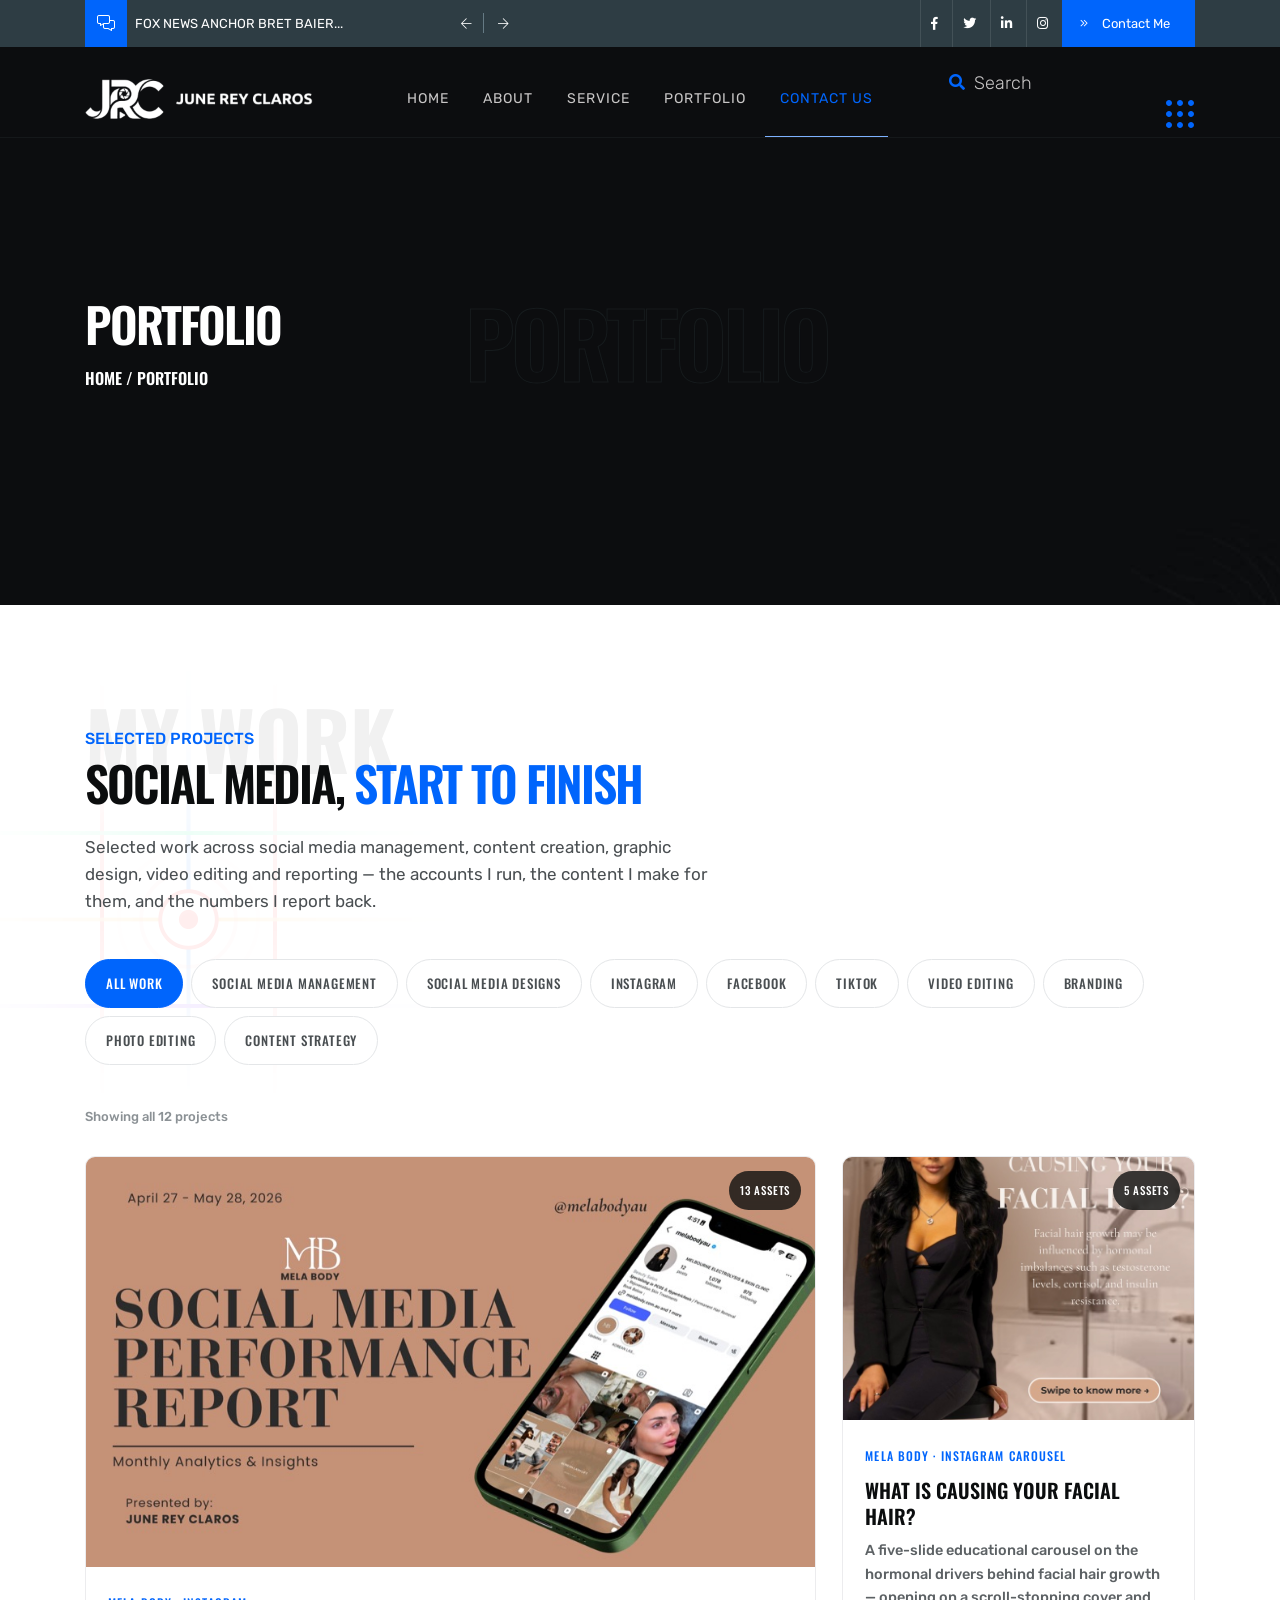
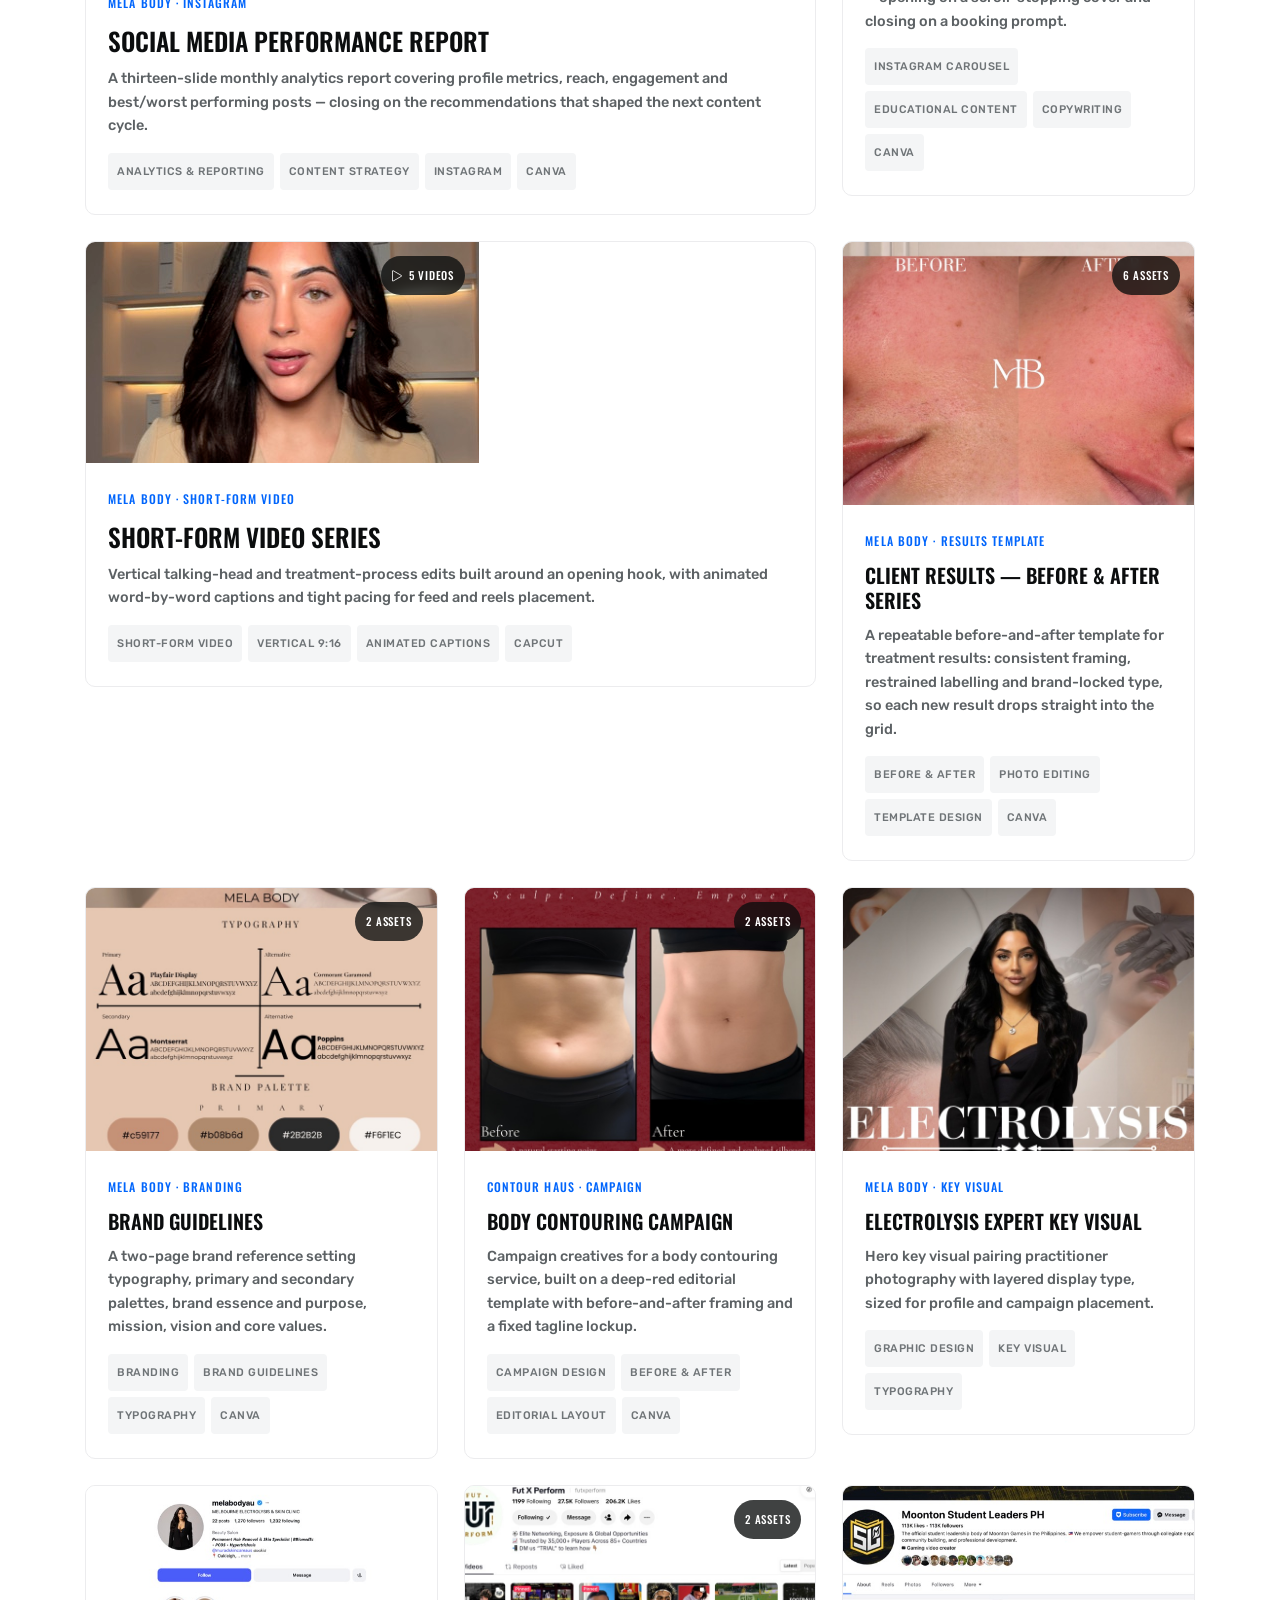
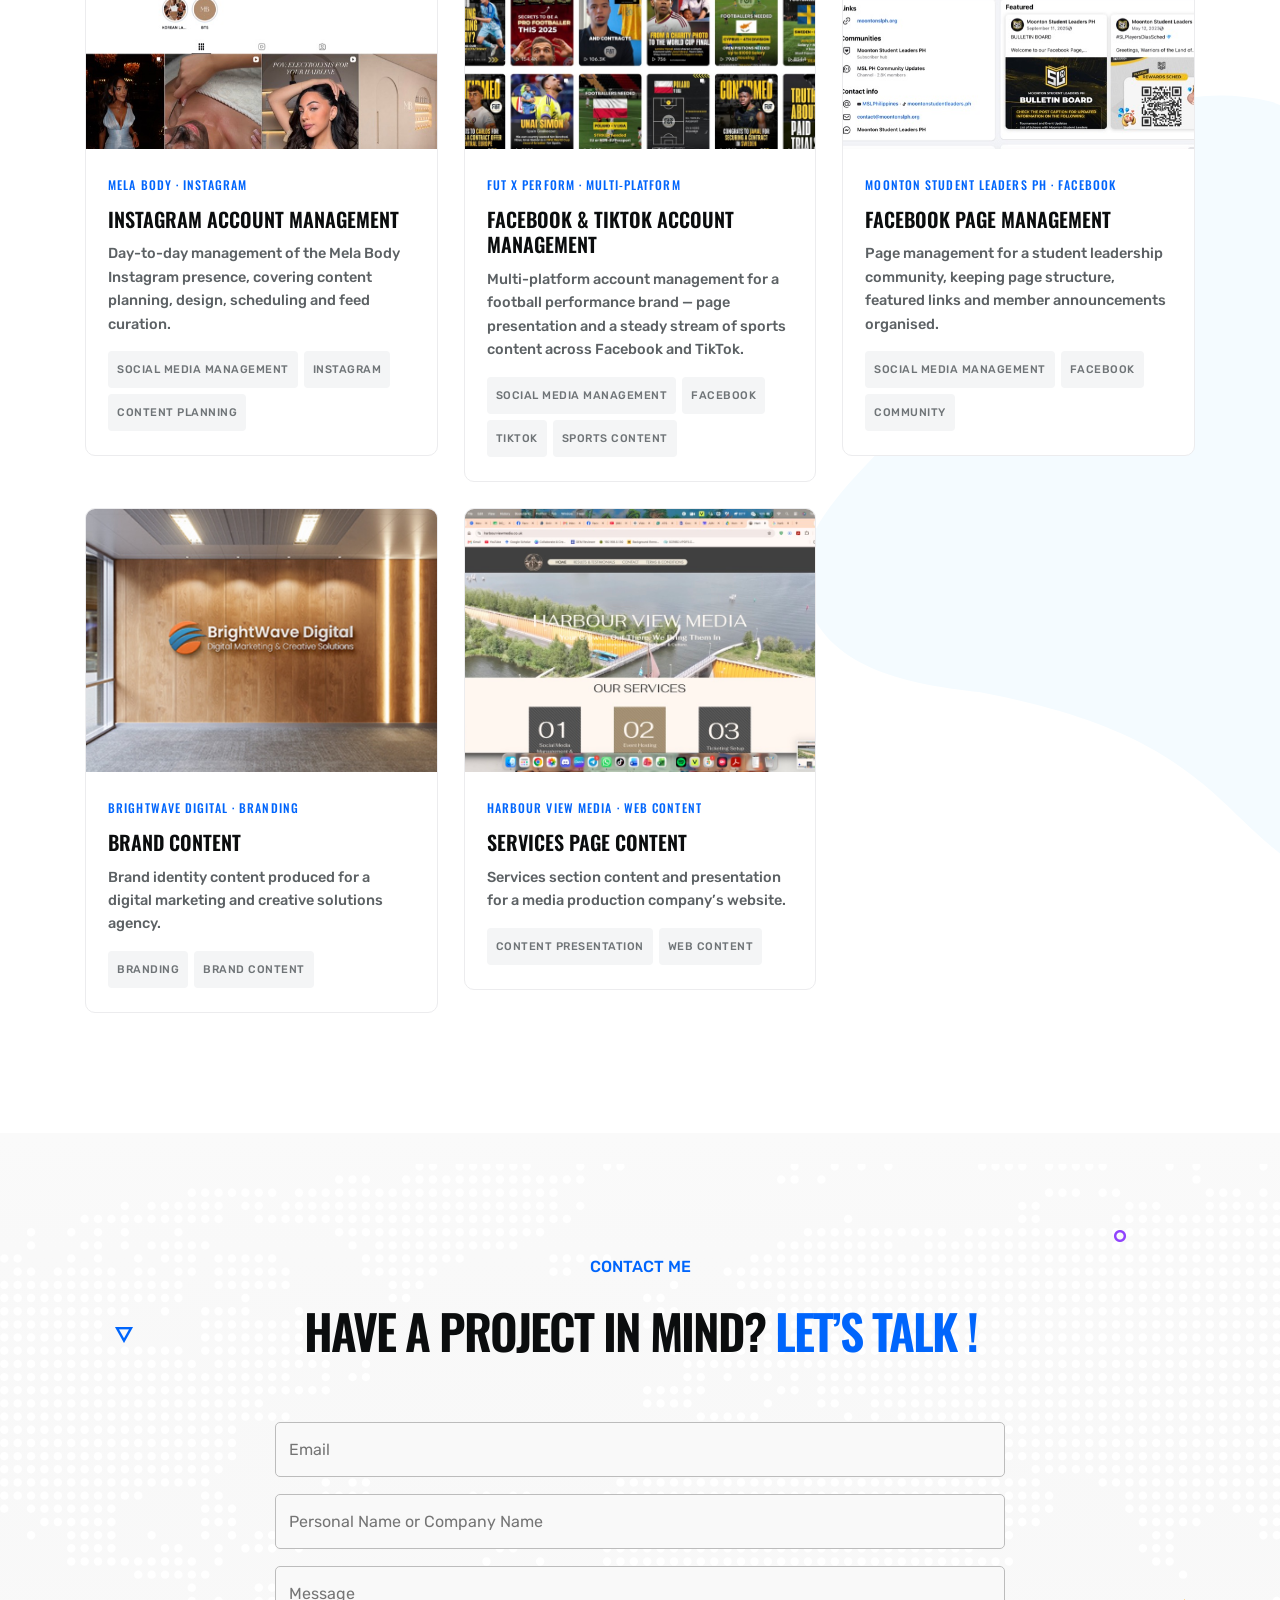
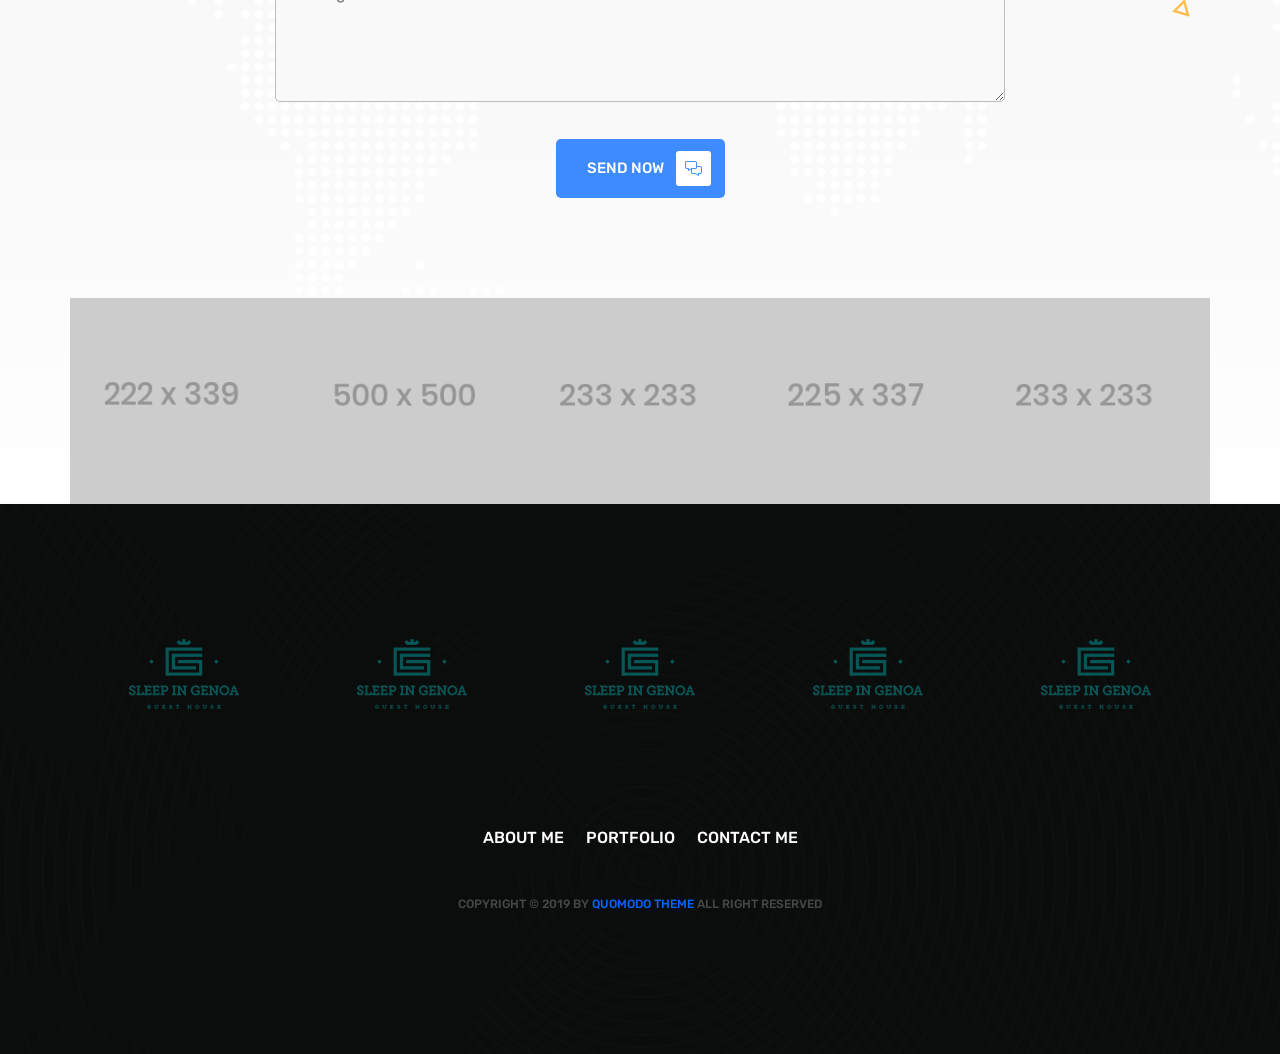
<file: JRC/portfolio.html>
<!DOCTYPE html>
<html lang="en">
<!--HTML START-->

<head>
    <!--HEAD START-->
    <title>Portfolio | June Rey Claros — Social Media Manager &amp; Content Creator</title>
    <meta name="description" content="Selected social media management, content creation, graphic design and short-form video work by June Rey Claros — Instagram, Facebook and TikTok accounts, campaign creatives, brand guidelines and monthly performance reporting.">
    <!--::::: SUPPORT META :::::::-->
    <meta charset="utf-8">
    <meta name="viewport" content="width=device-width, initial-scale=1">

    <!--::::: FAVICON :::::::-->
    <link rel="icon" type="image/png" sizes="32x32" href="assets/img/favicon/favicon-32.png">
    <link rel="icon" type="image/png" sizes="16x16" href="assets/img/favicon/favicon-16.png">
    <link rel="icon" type="image/png" sizes="512x512" href="assets/img/favicon/favicon-512.png">
    <link rel="apple-touch-icon" sizes="180x180" href="assets/img/favicon/apple-touch-icon.png">
       <!--::::: ALL CSS CALLING :::::::-->
    <link rel="stylesheet" href="assets/css/plugins/animate.min.css">
    <link rel="stylesheet" href="assets/css/plugins/bootstrap.min.css">
    <link rel="stylesheet" href="assets/css/plugins/fontawesome.css">
    <link rel="stylesheet" href="assets/css/plugins/modal-video.min.css">
    <link rel="stylesheet" href="assets/css/plugins/stellarnav.css">
    <link rel="stylesheet" href="assets/css/plugins/owl.carousel.css">
    <link rel="stylesheet" href="assets/css/typography.css">
    <link rel="stylesheet" href="assets/css/theme.css">
    <link rel="stylesheet" href="assets/css/button.css">
    <link rel="stylesheet" href="assets/css/inner.css">
    <link rel="stylesheet" href="assets/css/responsive.css">
    <link rel="stylesheet" href="assets/css/portfolio.css">

</head>
<!--HEADE END-->

<body><!--BODY START-->

    <!--PLACEHOLDER AREA START-->
    <div class="preloader">
        <div class="lds-dual-ring"></div>
    </div>
    <!--PLACEHOLDER AREA END-->

    <div class="site site-white"> <!--::::: SITE AREA START :::::::-->
        
        <!--::::: BANNER AREA START :::::::-->
        <div class="header-banner-area">
            <div class="container">
                <div class="row">
                    <div class=" col-md-5 align-self-center">
                        <div class="banner-comments">
                            <div class="banner-icon">
                                <i class="fal fa-comments-alt"></i>
                            </div>
                            <div class="banner-carousel owl-carousel">
                                <div class="banner-single-carousel">
                                    <p>Fox News Anchor Bret Baier...</p>
                                </div>
                                <div class="banner-single-carousel">
                                    <p>Elementor Is Great WordPress...</p>
                                </div>
                            </div>
                        </div>
                    </div>
                    <div class="col-md-7 text-right align-self-center">
                        <div class="banner-social-wrap">
                            <div class="banner-social">
                                <ul>
                                    <li><a href="#"><i class="fab fa-facebook-f"></i></a></li>
                                    <li><a href="#"><i class="fab fa-twitter"></i></a></li>
                                    <li><a href="#"><i class="fab fa-linkedin-in"></i></a></li>
                                    <li><a href="#"><i class="fab fa-instagram"></i></a></li>
                                </ul>
                            </div>
                            <div class="banner-contact">
                                <a href="#contact" class="contact-btn"><i class="fal fa-angle-double-right"></i> Contact Me</a>
                            </div>
                        </div>
                    </div>
                </div>
            </div>
        </div>
        <!--::::: BANNER AREA END :::::::-->

        <!--::::: HEADER AREA START :::::::-->
            <div class="header-area header-main" id="header">
                <!--scroll to up btn-->
                <a href="#home" class="up-btn"><i class="fal fa-angle-up"></i></a>
                <div class="container">
                    <div class="row">
                        <div class="col-6 col-lg-3 align-self-center">
                            <a href="index.html" class="logo"><img src="assets/img/logo/logo.png" alt="June Rey Claros"></a>
                        </div>
                        <div class="col-6 text-center align-self-center">
                            <div class="main-menu">
                                <div class="stellarnav">
                                    <ul class="navbarmneuclass">
                                        <li><a href="index.html#home">Home</a></li>
                                        <li><a href="index.html#about">About</a></li>
                                        <li><a href="index.html#service">Service</a></li>
                                        <li class="current"><a href="portfolio.html">Portfolio</a></li>
                                        <li><a href="#contact">Contact Us</a></li>
                                    </ul>
                                </div>
                            </div>
                        </div>
                        <div class="d-none d-lg-block col-lg-3 align-self-center text-right">
                            <div class="search-area">
                                <div class="search-box">
                                    <form action="#">
                                        <input type="search" placeholder="Search">
                                    </form>
                                    <div class="search-btn">
                                        <a href="#"><i class="fas fa-search"></i></a>
                                    </div>
                                </div>
                                <div class="grid-menu" id="grid-side">
                                    <img src="assets/img/icon/hamburger.svg" alt="">
                                </div>
                            </div>
                        </div>
                    </div>
                </div>
                <div class="slide-widgest-wrap" id="slide-widgest">
                    <div class="side-widgest" id="side-content">
                        <div class="side-close" id="close-btn">
                        <i class="fal fa-times"></i>
                    </div>
                        <div class="logo">
                            <a href="index.html"><img src="assets/img/logo/logo-stacked.png" alt="June Rey Claros"></a>
                        </div>
                        <div class="side-content">
                            <p>Lorem ipsum dolor sit amet, consectetur adipisicing elit. Sint ratione reprehenderit, error qui enim sit ex provident iure, dolor, nulla eaque delectus, repudiandae commodi. Velit assumenda odit quisquam at, error suscipit unde, necessitatibus ipsum ratione excepturi ducimus labore, totam dolorem.</p>
                        </div>
                        <div class="side-social">
                            <ul>
                                <li><a href="#"><i class="fab fa-facebook-f"></i></a></li>
                                <li><a href="#"><i class="fab fa-twitter"></i></a></li>
                                <li><a href="#"><i class="fab fa-linkedin-in"></i></a></li>
                                <li><a href="#"><i class="fab fa-instagram"></i></a></li>
                            </ul>
                        </div>
                    </div>
                </div>
            </div>
            <!--::::: HEADER AREA END :::::::-->
        <!--:::::WELCOME ATRA START :::::::-->
        <div class="welcome-area-wrap" style="background: url(assets/img/bg/inner-header-bg.jpg);background-size: cover;background-position: center;" id="home">
            <!--::::: WELCOME CAROUSEL START :::::::-->
                <div class="welcome-area inner">
                    <div class="container">
                        <div class="row">
                            <div class="col-lg-4">
                                <div class="inner-wlc">
                                    <h2>Portfolio</h2>
                                    <h3><a href="index.html">home</a>&nbsp;/&nbsp;Portfolio</h3>
                                </div>
                            </div>
                            <div class="col-lg-4 text-center">
                                <div class="inner-filltext">
                                    <h1>Portfolio</h1>
                                </div>
                            </div>
                        </div>
                    </div>
                </div>
            <!--::::: WELCOME CAROUSEL END:::::::-->
            
        </div>
        <!--:::::WELCOME AREA END :::::::-->


        <!--:::::PORTFOLIO AREA START :::::::-->
        <div class="portfolio-area inner-bg-shpes section-padding" data-pf-root>
            <div class="container">
                <div class="row">
                    <div class="col-lg-7">
                        <div class="primery-heading">
                            <strong class="filltext">my work</strong>
                            <small>SELECTED PROJECTS</small>
                            <h2>Social media, <span>start to finish</span></h2>
                        </div>
                        <div class="space-20"></div>
                        <div class="pf-intro">
                            <p>Selected work across social media management, content creation, graphic design,
                            video editing and reporting &mdash; the accounts I run, the content I make for them,
                            and the numbers I report back.</p>
                        </div>
                    </div>
                </div>

                <div class="pf-filters-wrap">
                    <ul class="pf-filters" role="group" aria-label="Filter projects by category">
                            <li><button type="button" class="pf-filter" data-pf-filter="all" aria-pressed="true">All Work</button></li>
                            <li><button type="button" class="pf-filter" data-pf-filter="management" aria-pressed="false">Social Media Management</button></li>
                            <li><button type="button" class="pf-filter" data-pf-filter="design" aria-pressed="false">Social Media Designs</button></li>
                            <li><button type="button" class="pf-filter" data-pf-filter="instagram" aria-pressed="false">Instagram</button></li>
                            <li><button type="button" class="pf-filter" data-pf-filter="facebook" aria-pressed="false">Facebook</button></li>
                            <li><button type="button" class="pf-filter" data-pf-filter="tiktok" aria-pressed="false">TikTok</button></li>
                            <li><button type="button" class="pf-filter" data-pf-filter="video" aria-pressed="false">Video Editing</button></li>
                            <li><button type="button" class="pf-filter" data-pf-filter="branding" aria-pressed="false">Branding</button></li>
                            <li><button type="button" class="pf-filter" data-pf-filter="photo" aria-pressed="false">Photo Editing</button></li>
                            <li><button type="button" class="pf-filter" data-pf-filter="strategy" aria-pressed="false">Content Strategy</button></li>
                    </ul>
                </div>
                <p class="pf-count" data-pf-count role="status" aria-live="polite"></p>

                <div class="pf-grid" data-pf-grid>
                    <div class="pf-item is-featured" data-cats="strategy management instagram">
                        <button type="button" class="pf-card" aria-label="View project: Social Media Performance Report">
                            <span class="pf-shot">
                                <img src="assets/portfolio/thumb/mb-report-01-cover.jpg" alt="Cover slide of the Mela Body social media performance report, April 27 to May 28, 2026" loading="lazy" decoding="async">
                                <span class="pf-badge">13 Assets</span>
                                <span class="pf-veil"><span class="pf-cta">View Project <i class="fal fa-arrow-right"></i></span></span>
                            </span>
                            <span class="pf-meta">
                                <span class="pf-eyebrow">Mela Body · Instagram</span>
                                <span class="pf-title">Social Media Performance Report</span>
                                <span class="pf-desc">A thirteen-slide monthly analytics report covering profile metrics, reach, engagement and best/worst performing posts — closing on the recommendations that shaped the next content cycle.</span>
                                <span class="pf-tags"><span>Analytics &amp; Reporting</span><span>Content Strategy</span><span>Instagram</span><span>Canva</span></span>
                            </span>
                            <script type="application/json" data-pf-data>{"title": "Social Media Performance Report", "category": "Content Strategy · Reporting", "tools": "Canva", "doc": "assets/portfolio/doc/mela-body-performance-report.pdf", "assets": [{"type": "image", "src": "assets/portfolio/full/mb-report-01-cover.jpg", "w": 1800, "h": 1012, "label": "Cover", "alt": "Cover slide of the Mela Body social media performance report, April 27 to May 28, 2026"}, {"type": "image", "src": "assets/portfolio/full/mb-report-02-overview.jpg", "w": 1800, "h": 1012, "label": "Report overview", "alt": "Report overview slide explaining the purpose and scope of the analysis"}, {"type": "image", "src": "assets/portfolio/full/mb-report-03-may-overview.jpg", "w": 1800, "h": 1012, "label": "May overview", "alt": "Section divider slide introducing the May overview"}, {"type": "image", "src": "assets/portfolio/full/mb-report-04-highlights.jpg", "w": 1800, "h": 1012, "label": "Highlights", "alt": "Highlights slide summarising the reporting period with profile screenshots"}, {"type": "image", "src": "assets/portfolio/full/mb-report-05-basic-metrics.jpg", "w": 1800, "h": 1012, "label": "Basic metrics", "alt": "Section divider slide introducing basic profile metrics"}, {"type": "image", "src": "assets/portfolio/full/mb-report-06-profile-metrics.jpg", "w": 1800, "h": 1012, "label": "Profile metrics", "alt": "Profile metrics slide showing reach, impressions, engagement rate and profile visits"}, {"type": "image", "src": "assets/portfolio/full/mb-report-07-reach.jpg", "w": 1800, "h": 1012, "label": "Reach", "alt": "Reach slide with account totals and the top posts by reach"}, {"type": "image", "src": "assets/portfolio/full/mb-report-08-engagements.jpg", "w": 1800, "h": 1012, "label": "Engagements", "alt": "Engagements slide with totals and the top posts by engagement"}, {"type": "image", "src": "assets/portfolio/full/mb-report-09-best-worst.jpg", "w": 1800, "h": 1012, "label": "Best & worst performing", "alt": "Section divider slide introducing best and worst performing posts"}, {"type": "image", "src": "assets/portfolio/full/mb-report-10-best-performing.jpg", "w": 1800, "h": 1012, "label": "Best performing post", "alt": "Best performing post slide with metrics, remarks and suggestions"}, {"type": "image", "src": "assets/portfolio/full/mb-report-11-worst-performing.jpg", "w": 1800, "h": 1012, "label": "Worst performing post", "alt": "Worst performing post slide with metrics, remarks and suggestions"}, {"type": "image", "src": "assets/portfolio/full/mb-report-12-recommendations.jpg", "w": 1800, "h": 1012, "label": "Recommendations", "alt": "Recommendations slide listing four content actions for the next cycle"}, {"type": "image", "src": "assets/portfolio/full/mb-report-13-summary.jpg", "w": 1800, "h": 1012, "label": "Summary & next steps", "alt": "Summary and next steps slide closing the report"}]}</script>
                        </button>
                    </div>
                    <div class="pf-item" data-cats="design instagram">
                        <button type="button" class="pf-card" aria-label="View project: What Is Causing Your Facial Hair?">
                            <span class="pf-shot">
                                <img src="assets/portfolio/thumb/mb-carousel-1-cover.jpg" alt="Carousel cover slide asking what is causing your facial hair, with a swipe prompt" loading="lazy" decoding="async">
                                <span class="pf-badge">5 Assets</span>
                                <span class="pf-veil"><span class="pf-cta">View Project <i class="fal fa-arrow-right"></i></span></span>
                            </span>
                            <span class="pf-meta">
                                <span class="pf-eyebrow">Mela Body · Instagram Carousel</span>
                                <span class="pf-title">What Is Causing Your Facial Hair?</span>
                                <span class="pf-desc">A five-slide educational carousel on the hormonal drivers behind facial hair growth — opening on a scroll-stopping cover and closing on a booking prompt.</span>
                                <span class="pf-tags"><span>Instagram Carousel</span><span>Educational Content</span><span>Copywriting</span><span>Canva</span></span>
                            </span>
                            <script type="application/json" data-pf-data>{"title": "What Is Causing Your Facial Hair?", "category": "Social Media Design · Educational", "tools": "Canva", "doc": "", "assets": [{"type": "image", "src": "assets/portfolio/full/mb-carousel-1-cover.jpg", "w": 1440, "h": 1800, "label": "Cover — what is causing your facial hair?", "alt": "Carousel cover slide asking what is causing your facial hair, with a swipe prompt"}, {"type": "image", "src": "assets/portfolio/full/mb-carousel-2-cortisol.jpg", "w": 1440, "h": 1800, "label": "Cortisol", "alt": "Carousel slide explaining cortisol and the role of stress hormones"}, {"type": "image", "src": "assets/portfolio/full/mb-carousel-3-insulin.jpg", "w": 1440, "h": 1800, "label": "Insulin resistance", "alt": "Carousel slide explaining how insulin resistance can trigger facial hair growth"}, {"type": "image", "src": "assets/portfolio/full/mb-carousel-4-testosterone.jpg", "w": 1440, "h": 1800, "label": "Testosterone", "alt": "Carousel slide explaining how testosterone affects facial hair"}, {"type": "image", "src": "assets/portfolio/full/mb-carousel-5-cta.jpg", "w": 1440, "h": 1800, "label": "Booking call-to-action", "alt": "Closing carousel slide inviting the reader to book a session"}]}</script>
                        </button>
                    </div>
                    <div class="pf-item is-featured" data-cats="video instagram">
                        <button type="button" class="pf-card" aria-label="View project: Short-Form Video Series">
                            <span class="pf-shot">
                                <img src="assets/portfolio/thumb/reel-pcos.jpg" alt="Vertical reel discussing PCOS and facial hair growth, with animated captions" loading="lazy" decoding="async">
                                <span class="pf-badge"><i class="fal fa-play"></i> 5 Videos</span>
                                <span class="pf-veil"><span class="pf-cta">View Project <i class="fal fa-arrow-right"></i></span></span>
                            </span>
                            <span class="pf-meta">
                                <span class="pf-eyebrow">Mela Body · Short-Form Video</span>
                                <span class="pf-title">Short-Form Video Series</span>
                                <span class="pf-desc">Vertical talking-head and treatment-process edits built around an opening hook, with animated word-by-word captions and tight pacing for feed and reels placement.</span>
                                <span class="pf-tags"><span>Short-Form Video</span><span>Vertical 9:16</span><span>Animated Captions</span><span>CapCut</span></span>
                            </span>
                            <script type="application/json" data-pf-data>{"title": "Short-Form Video Series", "category": "Video Editing · Vertical 9:16", "tools": "CapCut", "doc": "", "assets": [{"type": "video", "src": "assets/portfolio/video/reel-pcos.mp4", "poster": "assets/portfolio/poster/reel-pcos.jpg", "w": 720, "h": 1280, "label": "Talking-head reel — PCOS and facial hair", "alt": "Vertical reel discussing PCOS and facial hair growth, with animated captions"}, {"type": "video", "src": "assets/portfolio/video/reel-laser-damage.mp4", "poster": "assets/portfolio/poster/reel-laser-damage.jpg", "w": 720, "h": 1280, "label": "Talking-head reel — laser damage", "alt": "Vertical reel about frustration with laser hair removal damage, with animated captions"}, {"type": "video", "src": "assets/portfolio/video/reel-hair-journey.mp4", "poster": "assets/portfolio/poster/reel-hair-journey.jpg", "w": 720, "h": 1280, "label": "Talking-head reel — client story", "alt": "Vertical talking-head reel telling a personal hair removal story, with animated captions"}, {"type": "video", "src": "assets/portfolio/video/reel-treatment-process.mp4", "poster": "assets/portfolio/poster/reel-treatment-process.jpg", "w": 720, "h": 1280, "label": "Treatment process reel", "alt": "Close-up reel of the electrolysis treatment process with bold text overlay"}, {"type": "video", "src": "assets/portfolio/video/clip-client-consultation.mp4", "poster": "assets/portfolio/poster/clip-client-consultation.jpg", "w": 464, "h": 832, "label": "Client consultation clip", "alt": "Short clip of a practitioner consulting with a client in the studio"}]}</script>
                        </button>
                    </div>
                    <div class="pf-item" data-cats="design photo instagram">
                        <button type="button" class="pf-card" aria-label="View project: Client Results — Before &amp; After Series">
                            <span class="pf-shot">
                                <img src="assets/portfolio/thumb/mb-result-3-full-face.jpg" alt="Before and after comparison of a full face treatment result with Mela Body branding" loading="lazy" decoding="async">
                                <span class="pf-badge">6 Assets</span>
                                <span class="pf-veil"><span class="pf-cta">View Project <i class="fal fa-arrow-right"></i></span></span>
                            </span>
                            <span class="pf-meta">
                                <span class="pf-eyebrow">Mela Body · Results Template</span>
                                <span class="pf-title">Client Results — Before &amp; After Series</span>
                                <span class="pf-desc">A repeatable before-and-after template for treatment results: consistent framing, restrained labelling and brand-locked type, so each new result drops straight into the grid.</span>
                                <span class="pf-tags"><span>Before &amp; After</span><span>Photo Editing</span><span>Template Design</span><span>Canva</span></span>
                            </span>
                            <script type="application/json" data-pf-data>{"title": "Client Results — Before & After Series", "category": "Photo Editing · Social Media Design", "tools": "Canva", "doc": "", "assets": [{"type": "image", "src": "assets/portfolio/full/mb-result-3-full-face.jpg", "w": 1440, "h": 1800, "label": "Before & after — full face", "alt": "Before and after comparison of a full face treatment result with Mela Body branding"}, {"type": "image", "src": "assets/portfolio/full/mb-result-2-lip-chin.jpg", "w": 1440, "h": 1800, "label": "Before & after — upper lip", "alt": "Before and after comparison of an upper lip and chin treatment result"}, {"type": "image", "src": "assets/portfolio/full/mb-result-4-forehead.jpg", "w": 1440, "h": 1800, "label": "Before & after — forehead", "alt": "Before and after comparison of a forehead treatment result"}, {"type": "image", "src": "assets/portfolio/full/mb-result-5-jawline.jpg", "w": 1440, "h": 1800, "label": "Before & after — jawline", "alt": "Before and after comparison of a jawline treatment result"}, {"type": "image", "src": "assets/portfolio/full/mb-result-6-cheek.jpg", "w": 1440, "h": 1800, "label": "Before & after — cheek", "alt": "Before and after comparison of a cheek treatment result"}, {"type": "image", "src": "assets/portfolio/full/mb-result-1-face.jpg", "w": 1440, "h": 1800, "label": "Before & after — jaw and cheek", "alt": "Before and after comparison of a jaw and cheek treatment result"}]}</script>
                        </button>
                    </div>
                    <div class="pf-item" data-cats="branding design">
                        <button type="button" class="pf-card" aria-label="View project: Brand Guidelines">
                            <span class="pf-shot">
                                <img src="assets/portfolio/thumb/mb-brand-1-typography-palette.jpg" alt="Brand guidelines page showing typography choices and the primary and secondary colour palettes" loading="lazy" decoding="async">
                                <span class="pf-badge">2 Assets</span>
                                <span class="pf-veil"><span class="pf-cta">View Project <i class="fal fa-arrow-right"></i></span></span>
                            </span>
                            <span class="pf-meta">
                                <span class="pf-eyebrow">Mela Body · Branding</span>
                                <span class="pf-title">Brand Guidelines</span>
                                <span class="pf-desc">A two-page brand reference setting typography, primary and secondary palettes, brand essence and purpose, mission, vision and core values.</span>
                                <span class="pf-tags"><span>Branding</span><span>Brand Guidelines</span><span>Typography</span><span>Canva</span></span>
                            </span>
                            <script type="application/json" data-pf-data>{"title": "Brand Guidelines", "category": "Branding", "tools": "Canva", "doc": "", "assets": [{"type": "image", "src": "assets/portfolio/full/mb-brand-1-typography-palette.jpg", "w": 1440, "h": 1800, "label": "Typography & brand palette", "alt": "Brand guidelines page showing typography choices and the primary and secondary colour palettes"}, {"type": "image", "src": "assets/portfolio/full/mb-brand-2-overview.jpg", "w": 1440, "h": 1800, "label": "Brand overview", "alt": "Brand overview page covering brand essence, purpose, mission, vision and core values"}]}</script>
                        </button>
                    </div>
                    <div class="pf-item" data-cats="design">
                        <button type="button" class="pf-card" aria-label="View project: Body Contouring Campaign">
                            <span class="pf-shot">
                                <img src="assets/portfolio/thumb/ch-body-contouring-1.jpg" alt="Contour Haus body contouring creative showing a front-view before and after comparison" loading="lazy" decoding="async">
                                <span class="pf-badge">2 Assets</span>
                                <span class="pf-veil"><span class="pf-cta">View Project <i class="fal fa-arrow-right"></i></span></span>
                            </span>
                            <span class="pf-meta">
                                <span class="pf-eyebrow">Contour Haus · Campaign</span>
                                <span class="pf-title">Body Contouring Campaign</span>
                                <span class="pf-desc">Campaign creatives for a body contouring service, built on a deep-red editorial template with before-and-after framing and a fixed tagline lockup.</span>
                                <span class="pf-tags"><span>Campaign Design</span><span>Before &amp; After</span><span>Editorial Layout</span><span>Canva</span></span>
                            </span>
                            <script type="application/json" data-pf-data>{"title": "Body Contouring Campaign", "category": "Social Media Design", "tools": "Canva", "doc": "", "assets": [{"type": "image", "src": "assets/portfolio/full/ch-body-contouring-1.jpg", "w": 1440, "h": 1800, "label": "Body contouring — front view", "alt": "Contour Haus body contouring creative showing a front-view before and after comparison"}, {"type": "image", "src": "assets/portfolio/full/ch-body-contouring-2.jpg", "w": 1440, "h": 1800, "label": "Body contouring — side profile", "alt": "Contour Haus body contouring creative showing a side-profile before and after comparison"}]}</script>
                        </button>
                    </div>
                    <div class="pf-item" data-cats="design branding">
                        <button type="button" class="pf-card" aria-label="View project: Electrolysis Expert Key Visual">
                            <span class="pf-shot">
                                <img src="assets/portfolio/thumb/mb-key-visual-electrolysis.jpg" alt="Mela Body key visual with practitioner photography and large Electrolysis Expert display type" loading="lazy" decoding="async">
                                
                                <span class="pf-veil"><span class="pf-cta">View Project <i class="fal fa-arrow-right"></i></span></span>
                            </span>
                            <span class="pf-meta">
                                <span class="pf-eyebrow">Mela Body · Key Visual</span>
                                <span class="pf-title">Electrolysis Expert Key Visual</span>
                                <span class="pf-desc">Hero key visual pairing practitioner photography with layered display type, sized for profile and campaign placement.</span>
                                <span class="pf-tags"><span>Graphic Design</span><span>Key Visual</span><span>Typography</span></span>
                            </span>
                            <script type="application/json" data-pf-data>{"title": "Electrolysis Expert Key Visual", "category": "Graphic Design", "tools": "", "doc": "", "assets": [{"type": "image", "src": "assets/portfolio/full/mb-key-visual-electrolysis.jpg", "w": 1440, "h": 1800, "label": "Electrolysis expert key visual", "alt": "Mela Body key visual with practitioner photography and large Electrolysis Expert display type"}]}</script>
                        </button>
                    </div>
                    <div class="pf-item" data-cats="management instagram">
                        <button type="button" class="pf-card" aria-label="View project: Instagram Account Management">
                            <span class="pf-shot">
                                <img src="assets/portfolio/thumb/mela-ig-account.jpg" alt="Mela Body Instagram profile showing the curated content feed" loading="lazy" decoding="async">
                                
                                <span class="pf-veil"><span class="pf-cta">View Project <i class="fal fa-arrow-right"></i></span></span>
                            </span>
                            <span class="pf-meta">
                                <span class="pf-eyebrow">Mela Body · Instagram</span>
                                <span class="pf-title">Instagram Account Management</span>
                                <span class="pf-desc">Day-to-day management of the Mela Body Instagram presence, covering content planning, design, scheduling and feed curation.</span>
                                <span class="pf-tags"><span>Social Media Management</span><span>Instagram</span><span>Content Planning</span></span>
                            </span>
                            <script type="application/json" data-pf-data>{"title": "Instagram Account Management", "category": "Social Media Management", "tools": "", "doc": "", "assets": [{"type": "image", "src": "assets/portfolio/full/mela-ig-account.jpg", "w": 1800, "h": 908, "label": "Instagram profile and feed", "alt": "Mela Body Instagram profile showing the curated content feed"}]}</script>
                        </button>
                    </div>
                    <div class="pf-item" data-cats="management facebook tiktok">
                        <button type="button" class="pf-card" aria-label="View project: Facebook &amp; TikTok Account Management">
                            <span class="pf-shot">
                                <img src="assets/portfolio/thumb/fut-tiktok-profile.jpg" alt="Fut X Perform TikTok profile showing the published video grid" loading="lazy" decoding="async">
                                <span class="pf-badge">2 Assets</span>
                                <span class="pf-veil"><span class="pf-cta">View Project <i class="fal fa-arrow-right"></i></span></span>
                            </span>
                            <span class="pf-meta">
                                <span class="pf-eyebrow">Fut X Perform · Multi-Platform</span>
                                <span class="pf-title">Facebook &amp; TikTok Account Management</span>
                                <span class="pf-desc">Multi-platform account management for a football performance brand — page presentation and a steady stream of sports content across Facebook and TikTok.</span>
                                <span class="pf-tags"><span>Social Media Management</span><span>Facebook</span><span>TikTok</span><span>Sports Content</span></span>
                            </span>
                            <script type="application/json" data-pf-data>{"title": "Facebook & TikTok Account Management", "category": "Social Media Management", "tools": "", "doc": "", "assets": [{"type": "image", "src": "assets/portfolio/full/fut-tiktok-profile.jpg", "w": 1800, "h": 1124, "label": "TikTok profile", "alt": "Fut X Perform TikTok profile showing the published video grid"}, {"type": "image", "src": "assets/portfolio/full/fut-facebook-page.jpg", "w": 1800, "h": 893, "label": "Facebook page", "alt": "Fut X Perform Facebook page showing branding and page setup"}]}</script>
                        </button>
                    </div>
                    <div class="pf-item" data-cats="management facebook">
                        <button type="button" class="pf-card" aria-label="View project: Facebook Page Management">
                            <span class="pf-shot">
                                <img src="assets/portfolio/thumb/moonton-facebook-page.jpg" alt="Moonton Student Leaders Philippines Facebook page showing page structure and featured links" loading="lazy" decoding="async">
                                
                                <span class="pf-veil"><span class="pf-cta">View Project <i class="fal fa-arrow-right"></i></span></span>
                            </span>
                            <span class="pf-meta">
                                <span class="pf-eyebrow">Moonton Student Leaders PH · Facebook</span>
                                <span class="pf-title">Facebook Page Management</span>
                                <span class="pf-desc">Page management for a student leadership community, keeping page structure, featured links and member announcements organised.</span>
                                <span class="pf-tags"><span>Social Media Management</span><span>Facebook</span><span>Community</span></span>
                            </span>
                            <script type="application/json" data-pf-data>{"title": "Facebook Page Management", "category": "Social Media Management", "tools": "", "doc": "", "assets": [{"type": "image", "src": "assets/portfolio/full/moonton-facebook-page.jpg", "w": 1800, "h": 884, "label": "Facebook page", "alt": "Moonton Student Leaders Philippines Facebook page showing page structure and featured links"}]}</script>
                        </button>
                    </div>
                    <div class="pf-item" data-cats="branding">
                        <button type="button" class="pf-card" aria-label="View project: Brand Content">
                            <span class="pf-shot">
                                <img src="assets/portfolio/thumb/brightwave-brand.jpg" alt="BrightWave Digital logo and brand signage applied to an office interior" loading="lazy" decoding="async">
                                
                                <span class="pf-veil"><span class="pf-cta">View Project <i class="fal fa-arrow-right"></i></span></span>
                            </span>
                            <span class="pf-meta">
                                <span class="pf-eyebrow">BrightWave Digital · Branding</span>
                                <span class="pf-title">Brand Content</span>
                                <span class="pf-desc">Brand identity content produced for a digital marketing and creative solutions agency.</span>
                                <span class="pf-tags"><span>Branding</span><span>Brand Content</span></span>
                            </span>
                            <script type="application/json" data-pf-data>{"title": "Brand Content", "category": "Branding", "tools": "", "doc": "", "assets": [{"type": "image", "src": "assets/portfolio/full/brightwave-brand.jpg", "w": 1800, "h": 1408, "label": "BrightWave Digital branding", "alt": "BrightWave Digital logo and brand signage applied to an office interior"}]}</script>
                        </button>
                    </div>
                    <div class="pf-item" data-cats="management">
                        <button type="button" class="pf-card" aria-label="View project: Services Page Content">
                            <span class="pf-shot">
                                <img src="assets/portfolio/thumb/harbourview-services.jpg" alt="Harbour View Media website showing the Our Services section" loading="lazy" decoding="async">
                                
                                <span class="pf-veil"><span class="pf-cta">View Project <i class="fal fa-arrow-right"></i></span></span>
                            </span>
                            <span class="pf-meta">
                                <span class="pf-eyebrow">Harbour View Media · Web Content</span>
                                <span class="pf-title">Services Page Content</span>
                                <span class="pf-desc">Services section content and presentation for a media production company’s website.</span>
                                <span class="pf-tags"><span>Content Presentation</span><span>Web Content</span></span>
                            </span>
                            <script type="application/json" data-pf-data>{"title": "Services Page Content", "category": "Content Presentation", "tools": "", "doc": "", "assets": [{"type": "image", "src": "assets/portfolio/full/harbourview-services.jpg", "w": 1800, "h": 1170, "label": "Harbour View Media services page", "alt": "Harbour View Media website showing the Our Services section"}]}</script>
                        </button>
                    </div>
                </div>
            </div>
            <img src="assets/img/bg/service-bg.svg" alt="" class="inner-shape1">
            <img src="assets/img/bg/inner-bg1.svg" alt="" class="inner-shape2">
        </div>
        <!--:::::PORTFOLIO AREA END :::::::-->

        <!--:::::PROJECT LIGHTBOX :::::::-->
        <div class="pf-lb" data-pf-lightbox role="dialog" aria-modal="true" aria-label="Project viewer" aria-hidden="true">
            <div class="pf-lb-backdrop"></div>
            <figure class="pf-lb-stage" data-pf-stage></figure>
            <div class="pf-lb-chrome">
                <div class="pf-lb-bar">
                    <div class="pf-lb-caption">
                        <p class="pf-lb-cat" data-pf-lb-cat></p>
                        <p class="pf-lb-name" data-pf-lb-name></p>
                        <p class="pf-lb-sub" data-pf-lb-sub></p>
                    </div>
                    <button type="button" class="pf-lb-btn" data-pf-close aria-label="Close project viewer (Escape)">
                        <i class="fal fa-times"></i>
                    </button>
                </div>
                <button type="button" class="pf-lb-btn pf-lb-nav pf-lb-prev" data-pf-prev aria-label="Previous asset">
                    <i class="fal fa-angle-left"></i>
                </button>
                <button type="button" class="pf-lb-btn pf-lb-nav pf-lb-next" data-pf-next aria-label="Next asset">
                    <i class="fal fa-angle-right"></i>
                </button>
                <div class="pf-lb-foot">
                    <span data-pf-lb-counter></span>
                    <a class="pf-lb-dl" data-pf-lb-dl target="_blank" rel="noopener" hidden>Open full report (PDF)</a>
                </div>
            </div>
        </div>
        <!--:::::PROJECT LIGHTBOX END :::::::-->


        <!--:::::CONTACT ME AREA START :::::::-->
        <div class="cta-area padding-top cta-primery" style="background-image: url(assets/img/bg/world-map.svg);background-position: center;background-size: cover;background-repeat: no-repeat;" id="contact">
            <div class="container">
                <div class="row">
                    <div class="col-lg-8 m-auto text-center">
                     <div class="primery-heading cta-heading">
                        <small>Contact Me</small>
                        <div class="space-20"></div>
                        <h2>Have a project in mind? <span>let’s talk !</span></h2>
                    </div>
                    </div>
                </div>
                <div class="space-60"></div>
                <div class="row">
                    <div class="col-lg-8 m-auto">
                        <div class="contact-me-form">
                            <div class="contact-form">
                                <form action="#">
                                    <input type="email" name="email" id="contact-email" placeholder="Email">
                                    <input type="text" name="contact-name" id="contact-name" placeholder="Personal Name or Company Name">
                                    <textarea name="message" id="contact-message" cols="30" rows="4" placeholder="Message"></textarea>
                                </form>
                                <div class="space-20"></div>
                                <div class="text-center">
                                    <a href="#" class="subscribe-btn">send now <i class="fal fa-comments-alt"></i></a>
                                </div>
                            </div>
                        </div>
                    </div>
                </div>
            </div>
            <div class="space-100"></div>
            <!--:::::SOCIAL AREA START :::::::-->

            <div class="social-area">
                <div class="container">
                    <div class="row">
                        <div class="col-lg">
                            <div class="single-social">
                                <div class="sinlge-social-hover" style="background: url(assets/img/social/social4.png);background-position: center;-webkit-background-size: cover;
                                background-size: cover;">
                                    <a href="">
                                        <span class="single-social-icon">
                                           <i class="fab fa-linkedin-in"></i>
                                        </span>
                                        <p class="single-soicial-text">
                                             join our 
                                            instagram 
                                            community!
                                        </p>
                                    </a>
                                </div>
                            </div>
                        </div>
                        <div class="col-lg">
                            <div class="single-social">
                                <div class="sinlge-social-hover" style="background: url(assets/img/social/social1.png);background-position: center;-webkit-background-size: cover;
                                background-size: cover;">
                                    <a href="">
                                        <span class="single-social-icon">
                                            <i class="fab fa-facebook-f"></i>
                                        </span>
                                        <p class="single-soicial-text">
                                             join our 
                                            instagram 
                                            community!
                                        </p>
                                    </a>
                                </div>
                            </div>
                        </div>
                        <div class="col-lg">
                            <div class="single-social">
                                <div class="sinlge-social-hover" style="background: url(assets/img/social/social2.png);background-position: center;-webkit-background-size: cover;
                                background-size: cover;">
                                    <a href="">
                                        <span class="single-social-icon">
                                           <i class="fas fa-basketball-ball"></i>
                                        </span>
                                        <p class="single-soicial-text">
                                             join our 
                                            instagram 
                                            community!
                                        </p>
                                    </a>
                                </div>
                            </div>
                        </div>
                        <div class="col-lg">
                            <div class="single-social">
                                <div class="sinlge-social-hover" style="background: url(assets/img/social/social3.png);background-position: center;-webkit-background-size: cover;
                                background-size: cover;">
                                    <a href="">
                                        <span class="single-social-icon">
                                            <i class="fab fa-twitter"></i>
                                        </span>
                                        <p class="single-soicial-text">
                                             join our 
                                            instagram 
                                            community!
                                        </p>
                                    </a>
                                </div>
                            </div>
                        </div>
                        <div class="col-lg">
                            <div class="single-social">
                                <div class="sinlge-social-hover" style="background: url(assets/img/social/social2.png);background-position: center;-webkit-background-size: cover;
                                background-size: cover;">
                                    <a href="">
                                        <span class="single-social-icon">
                                            <i class="fab fa-instagram"></i>
                                        </span>
                                        <p class="single-soicial-text">
                                             join our 
                                            instagram 
                                            community!
                                        </p>
                                    </a>
                                </div>
                            </div>
                        </div>
                    </div>
                </div>
            </div>
        <!--:::::SOCIAL AREA END :::::::-->
            <img src="assets/img/icon/cta1.png" alt="" class="cta-shape cta-shap1">
            <img src="assets/img/icon/cta2.png" alt="" class="cta-shape cta-shap2">
            <img src="assets/img/icon/cta3.png" alt="" class="cta-shape cta-shap3">
            <img src="assets/img/icon/cta4.png" alt="" class="cta-shape cta-shap4">
            <img src="assets/img/icon/cta5.png" alt="" class="cta-shape cta-shap5">
        </div>
        <!--:::::CALL TO ACTION AREA END :::::::-->


        <!--:::::FOOTER AREA START :::::::-->
        <div class="footer-area section-padding" style="background-image: url(assets/img/bg/footer-bg.png);background-size: cover;background-position: center;background-repeat: no-repeat;">
             <!--:::::LOGO AREA START :::::::-->
        <div class="logo-carousel">
            <div class="container">
                <div class="row">
                    <div class="logos owl-carousel">
                        <div class="single-logo-table">
                            <div class="single-logo-table-cell">
                               <img src="assets/img/logo/1.svg" alt="">
                            </div>
                        </div>
                        <div class="single-logo-table">
                            <div class="single-logo-table-cell">
                                <img src="assets/img/logo/1.svg" alt="">
                            </div>
                        </div>
                        <div class="single-logo-table">
                            <div class="single-logo-table-cell">
                                <img src="assets/img/logo/1.svg" alt="">
                            </div>
                        </div>
                        <div class="single-logo-table">
                            <div class="single-logo-table-cell">
                                <img src="assets/img/logo/1.svg" alt="">
                            </div>
                        </div>
                        <div class="single-logo-table">
                            <div class="single-logo-table-cell">
                                <img src="assets/img/logo/1.svg" alt="">
                            </div>
                        </div>
                        <div class="single-logo-table">
                            <div class="single-logo-table-cell">
                                <img src="assets/img/logo/1.svg" alt="">
                            </div>
                        </div>
                    </div>
                </div>
            </div>
        </div>
        <div class="space-100"></div>
        <!--:::::LOGO AREA END :::::::-->
            <div class="container">
                <div class="row">
                    <div class="col-lg-6 m-auto text-center">
                        <div class="footer-menu">
                            <ul>
                                <li><a href="index.html#about">about me</a></li>
                                <li><a href="portfolio.html">portfolio</a></li>
                                <li><a href="#contact">contact me</a></li>
                            </ul>
                        </div>
                        <div class="space-40"></div>
                        <div class="copyright">
                            <p>Copyright © 2019 by <span> Quomodo Theme</span> all right reserved</p>
                        </div>
                    </div>
                </div>
            </div>
        </div>
        <!--:::::FOOTER AREA END :::::::-->

                            
    </div> <!--:::::SITE AREA END :::::::-->



    <!--:::::ALL JS FILES :::::::-->
    <script src="assets/js/plugins/jQuery.2.1.0.min.js"></script>
    <script src="assets/js/plugins/bootstrap.min.js"></script>
    <script src="assets/js/plugins/jquery.nav.js"></script>
    <script src="assets/js/plugins/jquery.waypoints.min.js"></script>
    <script src="assets/js/plugins/jquery-modal-video.min.js"></script>
    <script src="assets/js/plugins/stellarnav.js"></script>
    <script src="assets/js/plugins/popper.min.js"></script>
    <script src="assets/js/plugins/owl.carousel.js"></script>
    <script src="assets/js/plugins/wow.min.js"></script>
    <script src="assets/js/plugins/appear.js"></script>
    <script src="assets/js/plugins/easypiechart.min.js"></script>
    <script src="assets/js/plugins/animatenumber.min.js"></script>
    <script src="assets/js/plugins/mesonry.mon.js"></script>
    <script src="assets/js/plugins/bars.js"></script>
    <script src="assets/js/plugins/circle-progress.js"></script>
    <script src="assets/js/plugins/jquery.hoverdir.js"></script>
    <script src="assets/js/plugins/isotop.v3.0.4.min.js"></script>
    <script src="assets/js/main.js"></script>
    <script src="assets/js/portfolio.js"></script>


</body><!--BODY END-->

</html><!--HTML END-->
</file>
<file: assets/css/plugins/stellarnav.css>
/*
 * Stellarnav.js 2.5.0
 * Responsive, lightweight, multi-level dropdown menu.
 * Copyright (c) 2018 Vinny Moreira - http://vinnymoreira.com
 * Released under the MIT license
 */
/* all nav */
.stellarnav {
    position: relative;
    width: auto;
    z-index: 9900;
    line-height: normal;
}

.stellarnav a {
    color: #777;
}

.stellarnav ul {
    margin: 0;
    padding: 0;
    text-align: center;
}

.stellarnav li {
    list-style: none;
    display: block;
    margin: 0;
    padding: 0;
    position: relative;
    line-height: normal;
    vertical-align: middle;
}

.stellarnav li a {
    padding: 13px 17px;
    display: block;
    text-decoration: none;
    color: #777;
    font-size: inherit;
    font-family: inherit;
    box-sizing: border-box;
    -webkit-transition: all .3s ease-out;
    -moz-transition: all .3s ease-out;
    transition: all .3s ease-out;
}

/* main level */
.stellarnav > ul > li {
    display: inline-block;
    position: relative;z-index: 2;
}
.stellarnav > ul > li:after {
    position: absolute;
    content: "";
    height: 1px;
    width: 20%;
    background: #0065fc;
    left: 0;
    bottom: 0;
    visibility: hidden;
    opacity: 0;
    transition: all .3s;

}
.stellarnav > ul > li:hover:after, 
.stellarnav > ul > li.current:after{
    width: 100%;
    visibility: visible;
    opacity: 1;
    transition: all .3s;
}



/* first level dd */
.stellarnav ul ul {
    top       : auto;
    width     : 220px;
    position  : absolute;
    z-index   : 9900;
    text-align: left;
    display   : none;
    background: #2E3D44;
}

.stellarnav li li {
    display: block;
}

/* second level dd */
.stellarnav ul ul ul {
    top: 0;
    /* dd animtion - change to auto to remove */
    left: 220px;
}

.stellarnav > ul > li:hover > ul > li:hover > ul {
    opacity: 1;
    visibility: visible;
    top: 0;
}

/* .drop-left */
.stellarnav > ul > li.drop-left > ul {
    right: 0;
}

.stellarnav li.drop-left ul ul {
    left: auto;
    right: 220px;
}

/* light theme */
.stellarnav.light {
    background: transparent;
}


.stellarnav.light.mobile.active > ul, 
.stellarnav.light.mobile.active  ul > ul {
    background: #2E3D44;
}
.stellarnav.mobile.active.light ul{
     background: #2E3D44;
}
.stellarnav.light li a {
    color: #c8c6c6;
    font-weight: 400;
    text-transform: uppercase;
    font-size: 14px;
    padding: 30px 15px;
    letter-spacing: 1px;
}


.stellarnav.mobile.light ul {
    background: #222;
}
.stellarnav.light.mobile.active li a:hover{
    color: #0065fc;
}

/* dark theme */
.stellarnav.dark {
    background: rgba(0, 0, 0, 1);
}

.stellarnav.dark a {
    color: #FFF;
}

.stellarnav.dark ul ul {
    background: rgba(0, 0, 0, 1);
}

.stellarnav.dark li a {
    color: #FFF;
}

/* sticky nav */
.stellarnav.fixed {
    position: fixed;
    width: 100%;
    top: 0;
    left: 0;
    z-index: 9999;
}

/* only used when 'scrollbarFix' is set to true in the js. This fixes horizontal scrollbar caused by the dd menus that are very long.*/
body.stellarnav-noscroll-x {
    overflow-x: hidden;
}

/* general styling */
.stellarnav li.has-sub > a:after {
    content: '';
    margin-left: 0;
    border-left: 0px solid transparent;
    border-right: 0px solid transparent;
    border-top: 0px solid #FFF;
    display: inline-block;
}

.stellarnav li li.has-sub > a:after {
    margin-left: 10px;
    float: right;
    border-top: 6px solid transparent;
    border-bottom: 6px solid transparent;
    border-left: 6px solid #FFF;
    position: relative;
    top: 4px;
}

.stellarnav li.drop-left li.has-sub > a:after {
    float: left;
    margin-right: 10px;
    border-left: 0;
    border-top: 6px solid transparent;
    border-bottom: 6px solid transparent;
    border-right: 6px solid #FFF;
}

.stellarnav.hide-arrows li.has-sub > a:after,
.stellarnav.hide-arrows li li.has-sub > a:after,
.stellarnav.hide-arrows li.drop-left li.has-sub > a:after {
    display: none;
}

.stellarnav .menu-toggle,
.stellarnav .close-menu,
.stellarnav .call-btn-mobile,
.stellarnav .location-btn-mobile {
    display: none;
    text-transform: uppercase;
    text-decoration: none;
}

.stellarnav .dd-toggle {
    display: none;
    position: absolute;
    top: 0;
    right: 0;
    padding: 0;
    width: 48px;
    height: 48px;
    text-align: center;
    z-index: 9999;
    border: 0;
}


.stellarnav.desktop.hide-arrows li.has-sub a {
    padding-right: 15px;
}

.stellarnav.mobile > ul > li > a.dd-toggle {
    padding: 0;
}

.stellarnav li.call-btn-mobile,
.stellarnav li.location-btn-mobile {
    display: none;
}

/* svg icons */
.stellarnav svg {
    fill: currentColor;
    width: 1em;
    height: 1em;
    position: relative;
    top: 2px;
}

/* svg icons */

.stellarnav a.dd-toggle .icon-plus {
    box-sizing: border-box;
    transition: transform 0.3s;
    width: 12px;
    height: 100%;
    position: relative;
    vertical-align: middle;
    display: inline-block;
}

.stellarnav a.dd-toggle .icon-plus:before {
    content: '';
    display: block;
    width: 12px;
    height: 0px;
    border-bottom: solid 3px #777;
    position: absolute;
    top: 50%;
    transform: rotate(90deg);
    transition: width 0.3s;
}

.stellarnav a.dd-toggle .icon-plus:after {
    content: '';
    display: block;
    width: 12px;
    height: 0px;
    top: 50%;
    border-bottom: solid 3px #777;
    position: absolute;
}

.stellarnav li.open > a.dd-toggle .icon-plus {
    -webkit-transform: rotate(135deg);
    -ms-transform: rotate(135deg);
    -o-transform: rotate(135deg);
    transform: rotate(135deg);
}

.stellarnav.light a.dd-toggle .icon-plus:before {
    border-color: #fff;
}

.stellarnav.light a.dd-toggle .icon-plus:after {
    border-color: #fff;
}

.stellarnav.dark a.dd-toggle .icon-plus:before {
    border-color: #FFF;
}

.stellarnav.dark a.dd-toggle .icon-plus:after {
    border-color: #FFF;
}

.stellarnav .icon-close {
    box-sizing: border-box;
    width: 12px;
    height: 12px;
    position: relative;
    display: inline-block;
}

.stellarnav .icon-close:before {
    content: '';
    display: block;
    width: 12px;
    height: 0px;
    border-bottom: solid 3px #777;
    position: absolute;
    top: 50%;
    transform: rotate(45deg);
}

.stellarnav .icon-close:after {
    content: '';
    display: block;
    width: 12px;
    height: 0px;
    top: 50%;
    border-bottom: solid 3px #777;
    position: absolute;
    transform: rotate(-45deg);
}

.stellarnav.light .icon-close:before {
    border-color: #000;
}

.stellarnav.light .icon-close:after {
    border-color: #000;
}

.stellarnav.dark .icon-close:before {
    border-color: #FFF;
}

.stellarnav.dark .icon-close:after {
    border-color: #FFF;
}

/* mobile nav */
.stellarnav .menu-toggle,
.stellarnav .call-btn-mobile,
.stellarnav .location-btn-mobile,
.stellarnav .close-menu {
    padding: 15px;
    box-sizing: border-box;
}

.stellarnav .menu-toggle span.bars {
    display: inline-block;
    margin-right: 7px;
    position: relative;
    top: 3px;
}

.stellarnav .menu-toggle span.bars span {
    display: block;
    width: 20px;
    height: 2px;
    border-radius: 6px;
    background: #777;
    margin: 0 0 5px;
}

.stellarnav .full {
    width: 100%;
}

.stellarnav .half {
    width: 50%;
}

.stellarnav .third {
    width: 33%;
    text-align: center;
}

.stellarnav .location-btn-mobile.third {
    text-align: center;
}

.stellarnav .location-btn-mobile.half {
    text-align: right;
}

.stellarnav.light .third,
.stellarnav.light .half {
    border-left: 1px solid rgba(0, 0, 0, .15);
}

.stellarnav.light.left .third,
.stellarnav.light.left .half {
    border-bottom: 1px solid rgba(0, 0, 0, .15);
}

.stellarnav.light.right .third,
.stellarnav.light.right .half {
    border-bottom: 1px solid rgba(0, 0, 0, .15);
}

.stellarnav.light .third:first-child,
.stellarnav.light .half:first-child {
    border-left: 0;
}

.stellarnav.dark .third,
.stellarnav.dark .half {
    border-left: 1px solid rgba(255, 255, 255, .15);
}

.stellarnav.dark.left .third,
.stellarnav.dark.left .half {
    border-bottom: 1px solid rgba(255, 255, 255, .15);
}

.stellarnav.dark.right .third,
.stellarnav.dark.right .half {
    border-bottom: 1px solid rgba(255, 255, 255, .15);
}

.stellarnav.light.left .menu-toggle,
.stellarnav.light.right .menu-toggle {
    border-bottom: 0;
}

.stellarnav.dark.left .menu-toggle,
.stellarnav.dark.right .menu-toggle {
    border-bottom: 0;
}

.stellarnav.dark .third:first-child,
.stellarnav.dark .half:first-child {
    border-left: 0;
}

.stellarnav.light .menu-toggle span.bars span {
    background: #fff;
}

.stellarnav.dark .menu-toggle span.bars span {
    background: #fff;
}

.stellarnav.mobile {
    position: static;
}

.stellarnav.mobile.fixed {
    position: static;
}

.stellarnav.mobile ul {
    position: relative;
    display: none;
}

.stellarnav.mobile.active {
    padding-bottom: 0;
}

.stellarnav.mobile.active > ul {
    display: block;
}

.stellarnav.mobile ul {
    text-align: left;
}

.stellarnav.mobile > ul > li {
    display: block;
}

.stellarnav.mobile > ul > li > a {
    padding: 15px;
}

.stellarnav.mobile ul {
    background: rgba(221, 221, 221, 1);
}

.stellarnav.mobile ul ul {
    position: relative;
    opacity: 1;
    visibility: visible;
    width: auto;
    display: none;
    -moz-transition: none;
    -webkit-transition: none;
    -o-transition: color 0 ease-in;
    transition: none;
}

.stellarnav.mobile ul ul ul {
    left: auto;
    top: auto;
}

.stellarnav.mobile li.drop-left ul ul {
    right: auto;
}

.stellarnav.mobile li a {
    border-bottom: 1px solid rgba(255, 255, 255, .15);
}

.stellarnav.mobile > ul {
    border-top: 1px solid rgba(255, 255, 255, .15);
}

.stellarnav.mobile.light li a {
    border-bottom: 1px solid rgba(0, 0, 0, .15);
}

.stellarnav.mobile.light > ul {
    border-top: 1px solid rgba(0, 0, 0, .15);
}

.stellarnav.mobile li a.dd-toggle {
    border: 0;
}

.stellarnav.mobile.light li a.dd-toggle {
    border: 0;
}

.stellarnav.mobile .menu-toggle,
.stellarnav.mobile .dd-toggle,
.stellarnav.mobile .close-menu,
.stellarnav.mobile .call-btn-mobile,
.stellarnav.mobile .location-btn-mobile {
    display: inline-block;
}

.stellarnav.mobile li.call-btn-mobile {
    border-right: 1px solid rgba(255, 255, 255, .1);
    box-sizing: border-box;
}

.stellarnav.mobile li.call-btn-mobile,
.stellarnav.mobile li.location-btn-mobile {
    display: inline-block;
    width: 50%;
    text-transform: uppercase;
    text-align: center;
}

.stellarnav.mobile li.call-btn-mobile.full,
.stellarnav.mobile li.location-btn-mobile.full {
    display: block;
    width: 100%;
    text-transform: uppercase;
    border-right: 0;
    text-align: left;
}

.stellarnav.mobile.light ul {
    background: rgba(255, 255, 255, 1);
}

.stellarnav.mobile.dark ul {
    background: rgba(0, 0, 0, 1);
}

.stellarnav.mobile.dark ul ul {
    background: rgba(255, 255, 255, .08);
}

.stellarnav.mobile.light li.call-btn-mobile {
    border-right: 1px solid rgba(0, 0, 0, .1);
}

.stellarnav.mobile.top {
    position: absolute;
    width: 100%;
    top: 0;
    left: 0;
    z-index: 9999;
}

.stellarnav.mobile li.has-sub > a:after,
.stellarnav.mobile li li.has-sub > a:after,
.stellarnav.mobile li.drop-left li.has-sub > a:after {
    display: none;
}

/* left and right positions */
.stellarnav.mobile.right > ul,
.stellarnav.mobile.left > ul {
    position: fixed;
    top: 0;
    bottom: 0;
    width: 100%;
    max-width: 280px;
    overflow-x: hidden;
    overflow-y: auto;
    z-index: 99;
    -webkit-overflow-scrolling: touch;
}

.stellarnav.mobile.right > ul {
    right: 0;
}

.stellarnav.mobile.right .close-menu,
.stellarnav.mobile.left .close-menu {
    display: inline-block;
    text-align: right;
}

.stellarnav.mobile.left > ul {
    left: 0;
}

.stellarnav.mobile.right .location-btn-mobile.half,
.stellarnav.mobile.right .call-btn-mobile.half,
.stellarnav.mobile.right .close-menu.half {
    text-align: center;
}

.stellarnav.mobile.right .location-btn-mobile.third,
.stellarnav.mobile.right .call-btn-mobile.third,
.stellarnav.mobile.right .close-menu.third {
    text-align: center;
}

.stellarnav.mobile.left .location-btn-mobile.half,
.stellarnav.mobile.left .call-btn-mobile.half,
.stellarnav.mobile.left .close-menu.half {
    text-align: center;
}

.stellarnav.mobile.left .location-btn-mobile.third,
.stellarnav.mobile.left .call-btn-mobile.third,
.stellarnav.mobile.left .close-menu.third {
    text-align: center;
}

.stellarnav.mobile.left .menu-toggle.half,
.stellarnav.mobile.left .menu-toggle.third,
.stellarnav.mobile.right .menu-toggle.half,
.stellarnav.mobile.right .menu-toggle.third {
    text-align: left;
}

.stellarnav.mobile.left .close-menu.third span,
.stellarnav.mobile.right .close-menu.third span {
    display: none;
}

/* left and right positions */

/* mega dd */
.stellarnav.desktop li.mega ul ul {
    background: none;
}

.stellarnav.desktop li.mega li {
    display: inline-block;
    vertical-align: top;
    margin-left: -4px;
}

.stellarnav.desktop li.mega li li {
    display: block;
    position: relative;
    left: 4px;
}

.stellarnav.desktop li.mega ul ul {
    width: auto;
}

.stellarnav.desktop > ul > li.mega {
    position: inherit;
}

.stellarnav.desktop > ul > li.mega > ul {
    width: 100%;
}

.stellarnav.desktop > ul > li.mega > ul li.has-sub ul {
    display: block;
    position: relative;
    left: auto;
}

.stellarnav.desktop > ul > li.mega > ul > li {
    padding-bottom: 15px;
    box-sizing: border-box;
}

.stellarnav.desktop li.mega li li a {
    padding: 5px 15px;
}

.stellarnav.desktop li.mega li.has-sub a:after {
    display: none;
}

.stellarnav.desktop > ul > li.mega > ul > li > a {
    color: black;
    font-weight: 700;
    font-size: 22px;
}
.stellarnav.light li ul{
    padding: 10px;
}

.stellarnav.light li li a {
    padding: 12px 30px 12px 20px;
    position: relative;
    z-index: 2;
    font-size: 13px;
}


.stellarnav.light li li a:after {
    position: absolute;
    content: "\f39b";
    left: -10px;
    top: 50%;
    font-family: 'Font Awesome 5 Pro';
    height: 30px;
    width: 30px;
    text-align: center;
    line-height: 30px;
    margin-top: -15px;
    opacity: 0;
    visibility: hidden;
    transition: all .3s;
}
.stellarnav.light li li a:hover:after{
    visibility: visible;
    opacity: 1;
    left: 0;
    transition: all .3s;
}

.stellarnav.light li li a:hover{
    color: #0065fc;
    padding-left: 30px
}
/* mega dd */


/* Fallback for slow javascript load */
@media only screen and (max-width : 768px) {
    .stellarnav {
        overflow: hidden;
        display: block;
    }

    .stellarnav ul {
        position: relative;
        display: none;
    }
}

/* mobile nav */
@media only screen and (max-width : 420px) {

    .stellarnav.mobile .call-btn-mobile.third span,
    .stellarnav.mobile .location-btn-mobile.third span {
        display: none;
    }
}
</file>
<file: assets/css/typography.css>
/*--------------------------------------------------------------------------------------
    TABLE OF CONTENT
----------------------------------------------------------------------------------------
========================================================================================
    1. TEXT TYPOGRAPHY CSS
    2. MARGIN CSS
    3. PADDING CSS
    4. BACKGROUND CSS
    5. COLOR CSS
    6. BORDER CSS
    7. SHADOW CSS
    8. BEFORE AFTER CSS
    9. COMMON CSS
    10. SPACE CSS
----------------------------------------------------------------------------------------*/

/*--------------------------
    1. TEXT TYPOGRAPHY CSS
-----------------------------*/

/*Define main font on google font*/
@import url('https://fonts.googleapis.com/css?family=Oswald:300,400,500,600,700|Rubik:300,300i,400,400i,500,500i,700,700i,900&display=swap');


.alignleft {
    float: left;
    margin-right: 20px;
}

.alignright {
    float: right;
    margin-left: 20px;
}

.aligncenter {
    display: block;
    margin: 0 auto 20px;
}

a {
    color: #3e425c;
    -webkit-transition: 0.3s;
    transition: 0.3s;
    display: inline-block;
}

a:hover {
    color: #0065fc;
}

a:focus,
a:hover {
    text-decoration: none;
    outline: 0;
}

img {
    max-width: 100%;
    height: auto;
}

html{
    scroll-behavior: smooth;
}
body,
html {
    height: 100%;
}


h1,h2,h3,h4{
    font-family: 'Poppins', sans-serif;
    font-weight: 700;
}
.tuc{
    text-transform: uppercase;
}
.tct{
    text-transform: capitalize;
}


.font_light{
    font-weight: 300;
}
.font_bold{
    font-weight: 700
}
.font_regular{
    font-weight: 400;
}
.font_thin{
    font-weight: 100;
}
.b{
    font-weight: 700;
}

h1, h2, h3, h4, h5, h6{
    font-family: 'Oswald', sans-serif;
    font-weight: 600;
}

h1{
    font-size: 90px;
    line-height: 110px;
    color: #ffffff;
    letter-spacing: -4px;
}

h2{
    font-size: 56px;
    letter-spacing: -2px;
    line-height: 74px;
    color: #070c24;
}

h3{
    font-size: 23px;
    color: #222222;
}


h6{
    font-size: 16px;
    color: #98adc2;
}

h5{
   font-size: 18px;
    line-height: 28px;
    color: #ff5621;
    font-weight: 400;
}

h4{
    font-size: 18px;
    color: #fff;
}

body {
    font-size: 16px;
    line-height: 27px;
    color: #98adc2;
    font-family: 'Rubik', sans-serif;
    font-weight: 500;
    overflow-x: hidden;
}

ul{
    margin: 0;
    padding: 0;
    list-style: none;
}

/* Remove Chrome Input Field's Unwanted Yellow Background Color */

input:-webkit-autofill,
input:-webkit-autofill:focus,
input:-webkit-autofill:hover {
    -webkit-box-shadow: 0 0 0 1000px white inset !important;
}

/*----------------------
    ALIGN
-----------------------*/

.center,
.left,
.right {
    position: relative;
}

.left {
    text-align: left;
}

.right {
    text-align: right;
}

.center {
    text-align: center;
}

/*-----------------------
    FONTS
------------------------*/
.uppercase {
    text-transform: uppercase;
}

.lowercase {
    text-transform: lowercase;
}

.capitalize {
    text-transform: capitalize;
}

.font12 {
    font-size: 12px;
}

.font14 {
    font-size: 14px;
}

.font16 {
    font-size: 16px;
}

.font18 {
    font-size: 18px;
}

.font20 {
    font-size: 20px;
}

.font22 {
    font-size: 22px;
}

.font24 {
    font-size: 24px;
}

.font26 {
    font-size: 26px;
}

.font28 {
    font-size: 28px;
}

.font32 {
    font-size: 32px;
}

.font30 {
    font-size: 30px;
}

.font36 {
    font-size: 36px;
}

.font38 {
    font-size: 38px;
}

.font48 {
    font-size: 48px;
}

.font42 {
    font-size: 42px;
}

.font48 {
    font-size: 48px;
}

.font50 {
    font-size: 50px;
}

.font52 {
    font-size: 52px;
}

.font60 {
    font-size: 60px;
}

.font80 {
    font-size: 80px;
}

.font120 {
    font-size: 120px;
}

.font140 {
    font-size: 140px;
}

/*------------------------------
    RESPONSIVE
-------------------------------*/
@media only screen and (min-width: 1200px) {
    .lg-center {
        text-align: center;
    }

    .lg-left {
        text-align: left;
    }

    .lg-right {
        text-align: right;
    }

    .lg-font12 {
        font-size: 12px;
    }

    .lg-font14 {
        font-size: 14px;
    }

    .lg-font16 {
        font-size: 16px;
    }

    .lg-font18 {
        font-size: 18px;
    }

    .lg-font20 {
        font-size: 20px;
    }

    .lg-font22 {
        font-size: 22px;
    }

    .lg-font24 {
        font-size: 24px;
    }

    .lg-font26 {
        font-size: 26px;
    }

    .lg-font28 {
        font-size: 28px;
    }

    .lg-font32 {
        font-size: 32px;
    }

    .lg-font30 {
        font-size: 30px;
    }

    .lg-font36 {
        font-size: 36px;
    }

    .lg-font38 {
        font-size: 38px;
    }

    .lg-font48 {
        font-size: 48px;
    }

    .lg-font42 {
        font-size: 42px;
    }

    .lg-font48 {
        font-size: 48px;
    }

    .lg-font50 {
        font-size: 50px;
    }

    .lg-font52 {
        font-size: 52px;
    }

    .lg-font60 {
        font-size: 60px;
    }

    .lg-font80 {
        font-size: 80px;
    }

    .lg-font120 {
        font-size: 120px;
    }

    .lg-font140 {
        font-size: 140px;
    }
}

@media only screen and (min-width: 992px) and (max-width: 1200px) {
    .md-center {
        text-align: center;
    }

    .md-left {
        text-align: left;
    }

    .md-right {
        text-align: right;
    }

    .md-font12 {
        font-size: 12px;
    }

    .md-font14 {
        font-size: 14px;
    }

    .md-font16 {
        font-size: 16px;
    }

    .md-font18 {
        font-size: 18px;
    }

    .md-font20 {
        font-size: 20px;
    }

    .md-font22 {
        font-size: 22px;
    }

    .md-font24 {
        font-size: 24px;
    }

    .md-font26 {
        font-size: 26px;
    }

    .md-font28 {
        font-size: 28px;
    }

    .md-font32 {
        font-size: 32px;
    }

    .md-font30 {
        font-size: 30px;
    }

    .md-font36 {
        font-size: 36px;
    }

    .md-font38 {
        font-size: 38px;
    }

    .md-font48 {
        font-size: 48px;
    }

    .md-font42 {
        font-size: 42px;
    }

    .md-font48 {
        font-size: 48px;
    }

    .md-font50 {
        font-size: 50px;
    }

    .md-font52 {
        font-size: 52px;
    }

    .md-font60 {
        font-size: 60px;
    }

    .md-font80 {
        font-size: 80px;
    }

    .md-font120 {
        font-size: 120px;
    }

    .md-font140 {
        font-size: 140px;
    }
}

@media (min-width: 768px) and (max-width: 991px) {
    .sm-center {
        text-align: center;
    }

    .sm-left {
        text-align: left;
    }

    .sm-right {
        text-align: right;
    }

    .sm-font12 {
        font-size: 12px;
    }

    .sm-font14 {
        font-size: 14px;
    }

    .sm-font16 {
        font-size: 16px;
    }

    .sm-font18 {
        font-size: 18px;
    }

    .sm-font20 {
        font-size: 20px;
    }

    .sm-font22 {
        font-size: 22px;
    }

    .sm-font24 {
        font-size: 24px;
    }

    .sm-font26 {
        font-size: 26px;
    }

    .sm-font28 {
        font-size: 28px;
    }

    .sm-font32 {
        font-size: 32px;
    }

    .sm-font30 {
        font-size: 30px;
    }

    .sm-font36 {
        font-size: 36px;
    }

    .sm-font38 {
        font-size: 38px;
    }

    .sm-font48 {
        font-size: 48px;
    }

    .sm-font42 {
        font-size: 42px;
    }

    .sm-font48 {
        font-size: 48px;
    }

    .sm-font50 {
        font-size: 50px;
    }

    .sm-font52 {
        font-size: 52px;
    }

    .sm-font60 {
        font-size: 60px;
    }

    .sm-font80 {
        font-size: 80px;
    }

    .sm-font120 {
        font-size: 120px;
    }

    .sm-font140 {
        font-size: 140px;
    }
}

@media only screen and (max-width: 767px) {
    .xs-center {
        text-align: center;
    }

    .xs-left {
        text-align: left;
    }

    .xs-right {
        text-align: right;
    }

    .xs-font12 {
        font-size: 12px;
    }

    .xs-font14 {
        font-size: 14px;
    }

    .xs-font16 {
        font-size: 16px;
    }

    .xs-font18 {
        font-size: 18px;
    }

    .xs-font20 {
        font-size: 20px;
    }

    .xs-font22 {
        font-size: 22px;
    }

    .xs-font24 {
        font-size: 24px;
    }

    .xs-font26 {
        font-size: 26px;
    }

    .xs-font28 {
        font-size: 28px;
    }

    .xs-font32 {
        font-size: 32px;
    }

    .xs-font30 {
        font-size: 30px;
    }

    .xs-font36 {
        font-size: 36px;
    }

    .xs-font38 {
        font-size: 38px;
    }

    .xs-font48 {
        font-size: 48px;
    }

    .xs-font42 {
        font-size: 42px;
    }

    .xs-font48 {
        font-size: 48px;
    }

    .xs-font50 {
        font-size: 50px;
    }

    .xs-font52 {
        font-size: 52px;
    }

    .xs-font60 {
        font-size: 60px;
    }

    .xs-font80 {
        font-size: 80px;
    }

    .xs-font120 {
        font-size: 120px;
    }

    .xs-font140 {
        font-size: 140px;
    }
}

@media only screen and (min-width: 480px) and (max-width: 767px) {
    .xsl-center {
        text-align: center;
    }

    .xsl-left {
        text-align: left;
    }

    .xsl-right {
        text-align: right;
    }

    .xsl-font12 {
        font-size: 12px;
    }

    .xsl-font14 {
        font-size: 14px;
    }

    .xsl-font16 {
        font-size: 16px;
    }

    .xsl-font18 {
        font-size: 18px;
    }

    .xsl-font20 {
        font-size: 20px;
    }

    .xsl-font22 {
        font-size: 22px;
    }

    .xsl-font24 {
        font-size: 24px;
    }

    .xsl-font26 {
        font-size: 26px;
    }

    .xsl-font28 {
        font-size: 28px;
    }

    .xsl-font32 {
        font-size: 32px;
    }

    .xsl-font30 {
        font-size: 30px;
    }

    .xsl-font36 {
        font-size: 36px;
    }

    .xsl-font38 {
        font-size: 38px;
    }

    .xsl-font48 {
        font-size: 48px;
    }

    .xsl-font42 {
        font-size: 42px;
    }

    .xsl-font48 {
        font-size: 48px;
    }

    .xsl-font50 {
        font-size: 50px;
    }

    .xsl-font52 {
        font-size: 52px;
    }

    .xsl-font60 {
        font-size: 60px;
    }

    .xsl-font80 {
        font-size: 80px;
    }

    .xsl-font120 {
        font-size: 120px;
    }

    .xsl-font140 {
        font-size: 140px;
    }
}

/*--------------------
    WIDTH
---------------------*/
.width50 {
    width: 50px;
}

.width60 {
    width: 60px;
}

.width70 {
    width: 70px;
}

.width80 {
    width: 80px;
}

.width90 {
    width: 90px;
}

.width100 {
    width: 100px;
}

.width110 {
    width: 110px;
}

.width120 {
    width: 120px;
}

.width50p {
    width: 50%;
}

.width70p {
    width: 70%;
}

.width80p {
    width: 80%;
}

.width90p {
    width: 90%;
}

.width100p,
.width100p img {
    width: 100%;
}

/*-----------------------
    DISPLAY
------------------------*/
.display-table {
    display: table;
}

.display-table-cell {
    display: table-cell;
}

.vertical-align-middle {
    vertical-align: middle;
}


.last-p-mb0 p:last-of-type {
    margin-bottom: 0;
}

.first-h4-mb0 h4:first-of-type {
    margin-bottom: 0;
}

.font300 {
    font-weight: 300;
}

.font400 {
    font-weight: 400;
}

.font500 {
    font-weight: 500;
}

.font600 {
    font-weight: 600;
}

.font700 {
    font-weight: 700;
}

.font800 {
    font-weight: 800;
}

/*--------------------
    CONTENT POSITION
---------------------*/
.fix {
    overflow: hidden;
}

.relative {
    position: relative;
    overflow: hidden;
}

.absulute {
    position: absolute;
}

.v-center {
    position: absolute;
    left: 0;
    top: 50%;
    -webkit-transform: translateY(-50%);
    transform: translateY(-50%);
    width: 100%;
    z-index: 9;
}

.h-center {
    left: 50%;
    -webkit-transform: translateX(-50%);
    transform: translateX(-50%);
}

.h-center-reverse {
    right: 50%;
    -webkit-transform: translateX(50%);
    transform: translateX(50%);
}

.content-center {
    -webkit-box-align: center;
    -ms-flex-align: center;
    align-items: center;
    display: -webkit-box;
    display: -ms-flexbox;
    display: flex;
    -webkit-box-orient: vertical;
    -webkit-box-direction: normal;
    -ms-flex-direction: column;
    flex-direction: column;
    height: 100%;
    -webkit-box-pack: center;
    -ms-flex-pack: center;
    justify-content: center;
    left: 0;
    position: absolute;
    top: 0;
    width: 100%;
}

.flex-v-center {
    display: -webkit-box;
    display: -ms-flexbox;
    display: flex;
    -webkit-box-align: center;
    -ms-flex-align: center;
    align-items: center;
}

.display-block {
    display: block;
}

.social-bookmark li {
    display: inline;
}

.social-bookmark li a {
    display: inline-block;
    margin: 0 2px;
    text-align: center;
}

.inline li {
    display: inline;
}

.inline-block li {
    display: inline-block;
}

.inline-block {
    display: inline-block;
}

@media (min-width: 768px) and (max-width: 991px) {
    .sm-width100p {
        width: 100%;
    }

    .flex-v-center {
        display: inherit;
    }
}

@media only screen and (max-width: 767px) {
    .xs-width100p {
        width: 100%;
    }

    .flex-v-center {
        -webkit-box-align: inherit;
        -ms-flex-align: inherit;
        align-items: inherit;
        display: inherit;
    }
}

/*--------------------------
    MARGIN CSS
----------------------------*/
.mt100 {
    margin-top: 100px;
}

.mt90 {
    margin-top: 90px;
}

.mt80 {
    margin-top: 80px;
}

.mt70 {
    margin-top: 70px;
}

.mt60 {
    margin-top: 60px;
}

.mt50 {
    margin-top: 50px;
}

.mt40 {
    margin-top: 40px;
}

.mt30 {
    margin-top: 30px;
}

.mt20 {
    margin-top: 20px;
}

.mt10 {
    margin-top: 10px;
}

.no-margin {
    margin: 0;
}

.mb100 {
    margin-bottom: 100px;
}
.mb150 {
    margin-bottom: 150px;
}

.mb90 {
    margin-bottom: 90px;
}

.mb80 {
    margin-bottom: 80px;
}

.mb70 {
    margin-bottom: 70px;
}

.mb60 {
    margin-bottom: 60px;
}

.mb50 {
    margin-bottom: 50px;
}

.mb40 {
    margin-bottom: 40px;
}

.mb30 {
    margin-bottom: 30px;
}

.mb20 {
    margin-bottom: 20px;
}

.mb10 {
    margin-bottom: 10px;
}

.mb0 {
    margin-bottom: 0;
}

@media only screen and (min-width: 1200px) {

    /*----------------------------------
        MEDIUM LAYOUT: 1280px
    -----------------------------------*/
    .lg-mb0 {
        margin-bottom: 0;
    }

    .lg-mb10 {
        margin-bottom: 10px;
    }

    .lg-mb20 {
        margin-bottom: 20px;
    }

    .lg-mb30 {
        margin-bottom: 30px;
    }

    .lg-mb40 {
        margin-bottom: 40px;
    }

    .lg-mb50 {
        margin-bottom: 50px;
    }

    .lg-mb60 {
        margin-bottom: 60px;
    }

    .lg-mb70 {
        margin-bottom: 70px;
    }

    .lg-mb80 {
        margin-bottom: 80px;
    }

    .lg-mb100 {
        margin-bottom: 100px;
    }

    .lg-mt0 {
        margin-top: 0;
    }

    .lg-mt10 {
        margin-top: 10px;
    }

    .lg-mt20 {
        margin-top: 20px;
    }

    .lg-mt30 {
        margin-top: 30px;
    }

    .lg-mt40 {
        margin-top: 40px;
    }

    .lg-mt50 {
        margin-top: 50px;
    }

    .lg-mt60 {
        margin-top: 60px;
    }

    .lg-mt70 {
        margin-top: 70px;
    }

    .lg-mt80 {
        margin-top: 80px;
    }

    .lg-mt100 {
        margin-top: 100px;
    }
}

@media only screen and (min-width: 992px) and (max-width: 1200px) {

    /*----------------------------------
        MEDIUM LAYOUT: 1280px
    -----------------------------------*/
    .md-mb0 {
        margin-bottom: 0;
    }

    .md-mb10 {
        margin-bottom: 10px;
    }

    .md-mb20 {
        margin-bottom: 20px;
    }

    .md-mb30 {
        margin-bottom: 30px;
    }

    .md-mb40 {
        margin-bottom: 40px;
    }

    .md-mb50 {
        margin-bottom: 50px;
    }

    .md-mb60 {
        margin-bottom: 60px;
    }

    .md-mb70 {
        margin-bottom: 70px;
    }

    .md-mb80 {
        margin-bottom: 80px;
    }

    .md-mb100 {
        margin-bottom: 100px;
    }

    .md-mt0 {
        margin-top: 0;
    }

    .md-mt10 {
        margin-top: 10px;
    }

    .md-mt20 {
        margin-top: 20px;
    }

    .md-mt30 {
        margin-top: 30px;
    }

    .md-mt40 {
        margin-top: 40px;
    }

    .md-mt50 {
        margin-top: 50px;
    }

    .md-mt60 {
        margin-top: 60px;
    }

    .md-mt70 {
        margin-top: 70px;
    }

    .md-mt80 {
        margin-top: 80px;
    }

    .md-mt100 {
        margin-top: 100px;
    }
}

@media (min-width: 768px) and (max-width: 991px) {

    /*----------------------------------
        TABLET LAYOUT: 768px
    -----------------------------------*/
    .sm-mb0 {
        margin-bottom: 0;
    }

    .sm-mb10 {
        margin-bottom: 10px;
    }

    .sm-mb20 {
        margin-bottom: 20px;
    }

    .sm-mb30 {
        margin-bottom: 30px;
    }

    .sm-mb40 {
        margin-bottom: 40px;
    }

    .sm-mb50 {
        margin-bottom: 50px;
    }

    .sm-mb60 {
        margin-bottom: 60px;
    }

    .sm-mb70 {
        margin-bottom: 70px;
    }

    .sm-mb80 {
        margin-bottom: 80px;
    }

    .sm-mb100 {
        margin-bottom: 100px;
    }

    .sm-mt0 {
        margin-top: 0;
    }

    .sm-mt10 {
        margin-top: 10px;
    }

    .sm-mt20 {
        margin-top: 20px;
    }

    .sm-mt30 {
        margin-top: 30px;
    }

    .sm-mt40 {
        margin-top: 40px;
    }

    .sm-mt50 {
        margin-top: 50px;
    }

    .sm-mt60 {
        margin-top: 60px;
    }

    .sm-mt70 {
        margin-top: 70px;
    }

    .sm-mt80 {
        margin-top: 80px;
    }

    .sm-mt100 {
        margin-top: 100px;
    }
}

@media only screen and (max-width: 767px) {

    /*----------------------------------
        MOBILE LAYOUT: 320px
    -----------------------------------*/
    .xs-mb0 {
        margin-bottom: 0;
    }

    .xs-mb10 {
        margin-bottom: 10px;
    }

    .xs-mb20 {
        margin-bottom: 20px;
    }

    .xs-mb30 {
        margin-bottom: 30px;
    }

    .xs-mb40 {
        margin-bottom: 40px;
    }

    .xs-mb50 {
        margin-bottom: 50px;
    }

    .xs-mb60 {
        margin-bottom: 60px;
    }

    .xs-mb70 {
        margin-bottom: 70px;
    }

    .xs-mb80 {
        margin-bottom: 80px;
    }

    .xs-mb100 {
        margin-bottom: 100px;
    }

    .xs-mt0 {
        margin-top: 0;
    }

    .xs-mt10 {
        margin-top: 10px;
    }

    .xs-mt20 {
        margin-top: 20px;
    }

    .xs-mt30 {
        margin-top: 30px;
    }

    .xs-mt40 {
        margin-top: 40px;
    }

    .xs-mt50 {
        margin-top: 50px;
    }

    .xs-mt60 {
        margin-top: 60px;
    }

    .xs-mt70 {
        margin-top: 70px;
    }

    .xs-mt80 {
        margin-top: 80px;
    }

    .xs-mt100 {
        margin-top: 100px;
    }
}

/* ----------------------------
    PADDING CSS
------------------------------ */
.section-padding {
    padding: 120px 0;
    overflow: hidden;
    
}

.padding-top {
    padding-top: 120px;
}

.padding-bottom {
    padding-bottom: 120px;
}

.padding-100-70 {
    padding-top: 100px;
    padding-bottom: 70px;
}

.padding-100-50 {
    padding-top: 100px;
    padding-bottom: 50px;
}

.padding-100-40 {
    padding-top: 100px;
    padding-bottom: 40px;
}

.padding-100-30 {
    padding-top: 100px;
    padding-bottom: 30px;
}

.padding-50-50 {
    padding: 50px 0;
}

.padding-150-150 {
    padding: 150px 0;
}
.padding-200-200 {
    padding: 200px 0;
}



.padding-10-10{
    padding: 10px 0;

}
.padding-20-20{
    padding: 20px 0;
}


/*-----------------*/
.padding-top-10 {
    padding-top: 10px;
}

.padding-top-20 {
    padding-top: 20px;
}

.padding-top-30 {
    padding-top: 30px;
}

.padding-top-40 {
    padding-top: 40px;
}

.padding-top-50 {
    padding-top: 50px;
}

.padding-top-60 {
    padding-top: 60px;
}

.padding-top-70 {
    padding-top: 70px;
}

.padding-top-80 {
    padding-top: 80px;
}

.padding-top-90 {
    padding-top: 90px;
}

.padding-top-100 {
    padding-top: 100px;
}

.padding-bottom-10 {
    padding-bottom: 10px;
}

.padding-bottom-20 {
    padding-bottom: 20px;
}

.padding-bottom-30 {
    padding-bottom: 30px;
}

.padding-bottom-40 {
    padding-bottom: 40px;
}

.padding-bottom-50 {
    padding-bottom: 50px;
}

.padding-bottom-60 {
    padding-bottom: 60px;
}

.padding-bottom-70 {
    padding-bottom: 70px;
}

.padding-bottom-80 {
    padding-bottom: 80px;
}

.padding-bottom-90 {
    padding-bottom: 90px;
}

.padding-bottom-100 {
    padding-bottom: 100px;
}

/*--------------------
    PADDING
---------------------*/
.padding100 {
    padding: 100px;
}

.padding90 {
    padding: 90px;
}

.padding80 {
    padding: 80px;
}

.padding70 {
    padding: 70px;
}

.padding60 {
    padding: 60px;
}

.padding50 {
    padding: 50px;
}

.padding40 {
    padding: 40px;
}

.padding30 {
    padding: 30px;
}

.padding20 {
    padding: 20px;
}

.padding10 {
    padding: 10px;
}

.no-padding {
    padding: 0;
}

/*--------------------------------------
        RESPONSIVE
----------------------------------------*/
@media only screen and (min-width: 1200px) {
    .lg-padding-top-10 {
        padding-top: 10px;
    }

    .lg-padding-top-20 {
        padding-top: 20px;
    }

    .lg-padding-top-30 {
        padding-top: 30px;
    }

    .lg-padding-top-40 {
        padding-top: 40px;
    }

    .lg-padding-top-50 {
        padding-top: 50px;
    }

    .lg-padding-top-60 {
        padding-top: 60px;
    }

    .lg-padding-top-70 {
        padding-top: 70px;
    }

    .lg-padding-top-80 {
        padding-top: 80px;
    }

    .lg-padding-top-90 {
        padding-top: 90px;
    }

    .lg-padding-top-100 {
        padding-top: 100px;
    }

    .lg-padding-bottom-10 {
        padding-bottom: 10px;
    }

    .lg-padding-bottom-20 {
        padding-bottom: 20px;
    }

    .lg-padding-bottom-30 {
        padding-bottom: 30px;
    }

    .lg-padding-bottom-40 {
        padding-bottom: 40px;
    }

    .lg-padding-bottom-50 {
        padding-bottom: 50px;
    }

    .lg-padding-bottom-60 {
        padding-bottom: 60px;
    }

    .lg-padding-bottom-70 {
        padding-bottom: 70px;
    }

    .lg-padding-bottom-80 {
        padding-bottom: 80px;
    }

    .lg-padding-bottom-90 {
        padding-bottom: 90px;
    }

    .lg-padding-bottom-100 {
        padding-bottom: 100px;
    }

    /*------------------*/
    .lg-padding100 {
        padding: 100px;
    }

    .lg-padding90 {
        padding: 90px;
    }

    .lg-padding80 {
        padding: 80px;
    }

    .lg-padding70 {
        padding: 70px;
    }

    .lg-padding60 {
        padding: 60px;
    }

    .lg-padding50 {
        padding: 50px;
    }

    .lg-padding40 {
        padding: 40px;
    }

    .lg-padding30 {
        padding: 30px;
    }

    .lg-padding20 {
        padding: 20px;
    }

    .lg-padding10 {
        padding: 10px;
    }

    .lg-padding0 {
        padding: 0px;
    }
}

@media only screen and (min-width: 992px) and (max-width: 1200px) {
    .md-padding-top-10 {
        padding-top: 10px;
    }

    .md-padding-top-20 {
        padding-top: 20px;
    }

    .md-padding-top-30 {
        padding-top: 30px;
    }

    .md-padding-top-40 {
        padding-top: 40px;
    }

    .md-padding-top-50 {
        padding-top: 50px;
    }

    .md-padding-top-60 {
        padding-top: 60px;
    }

    .md-padding-top-70 {
        padding-top: 70px;
    }

    .md-padding-top-80 {
        padding-top: 80px;
    }

    .md-padding-top-90 {
        padding-top: 90px;
    }

    .md-padding-top-100 {
        padding-top: 100px;
    }

    .md-padding-bottom-10 {
        padding-bottom: 10px;
    }

    .md-padding-bottom-20 {
        padding-bottom: 20px;
    }

    .md-padding-bottom-30 {
        padding-bottom: 30px;
    }

    .md-padding-bottom-40 {
        padding-bottom: 40px;
    }

    .md-padding-bottom-50 {
        padding-bottom: 50px;
    }

    .md-padding-bottom-60 {
        padding-bottom: 60px;
    }

    .md-padding-bottom-70 {
        padding-bottom: 70px;
    }

    .md-padding-bottom-80 {
        padding-bottom: 80px;
    }

    .md-padding-bottom-90 {
        padding-bottom: 90px;
    }

    .md-padding-bottom-100 {
        padding-bottom: 100px;
    }

    /*------------------*/
    .md-padding100 {
        padding: 100px;
    }

    .md-padding90 {
        padding: 90px;
    }

    .md-padding80 {
        padding: 80px;
    }

    .md-padding70 {
        padding: 70px;
    }

    .md-padding60 {
        padding: 60px;
    }

    .md-padding50 {
        padding: 50px;
    }

    .md-padding40 {
        padding: 40px;
    }

    .md-padding30 {
        padding: 30px;
    }

    .md-padding20 {
        padding: 20px;
    }

    .md-padding10 {
        padding: 10px;
    }

    .md-padding0 {
        padding: 0px;
    }
}

@media (min-width: 768px) and (max-width: 991px) {
    .sm-padding-top-10 {
        padding-top: 10px;
    }

    .sm-padding-top-20 {
        padding-top: 20px;
    }

    .sm-padding-top-30 {
        padding-top: 30px;
    }

    .sm-padding-top-40 {
        padding-top: 40px;
    }

    .sm-padding-top-50 {
        padding-top: 50px;
    }

    .sm-padding-top-60 {
        padding-top: 60px;
    }

    .sm-padding-top-70 {
        padding-top: 70px;
    }

    .sm-padding-top-80 {
        padding-top: 80px;
    }

    .sm-padding-top-90 {
        padding-top: 90px;
    }

    .sm-padding-top-100 {
        padding-top: 100px;
    }

    .sm-padding-bottom-10 {
        padding-bottom: 10px;
    }

    .sm-padding-bottom-20 {
        padding-bottom: 20px;
    }

    .sm-padding-bottom-30 {
        padding-bottom: 30px;
    }

    .sm-padding-bottom-40 {
        padding-bottom: 40px;
    }

    .sm-padding-bottom-50 {
        padding-bottom: 50px;
    }

    .sm-padding-bottom-60 {
        padding-bottom: 60px;
    }

    .sm-padding-bottom-70 {
        padding-bottom: 70px;
    }

    .sm-padding-bottom-80 {
        padding-bottom: 80px;
    }

    .sm-padding-bottom-90 {
        padding-bottom: 90px;
    }

    .sm-padding-bottom-100 {
        padding-bottom: 100px;
    }

    /*------------------*/
    .sm-padding100 {
        padding: 100px;
    }

    .sm-padding90 {
        padding: 90px;
    }

    .sm-padding80 {
        padding: 80px;
    }

    .sm-padding70 {
        padding: 70px;
    }

    .sm-padding60 {
        padding: 60px;
    }

    .sm-padding50 {
        padding: 50px;
    }

    .sm-padding40 {
        padding: 40px;
    }

    .sm-padding30 {
        padding: 30px;
    }

    .sm-padding20 {
        padding: 20px;
    }

    .sm-padding10 {
        padding: 10px;
    }

    .sm-padding0 {
        padding: 0px;
    }

    /*-----------------*/
    .section-padding {
        padding: 80px 0;
    }

    .padding-top {
        padding-top: 80px;
    }

    .padding-bottom {
        padding-bottom: 80px;
    }

    .padding-100-50 {
        padding-top: 80px;
        padding-bottom: 30px;
    }

    .padding-100-70 {
        padding-top: 80px;
        padding-bottom: 50px;
    }

    .padding-100-30 {
        padding-top: 80px;
        padding-bottom: 10px;
    }
}

@media only screen and (max-width: 767px) {
    .xs-padding-top-10 {
        padding-top: 10px;
    }

    .xs-padding-top-20 {
        padding-top: 20px;
    }

    .xs-padding-top-30 {
        padding-top: 30px;
    }

    .xs-padding-top-40 {
        padding-top: 40px;
    }

    .xs-padding-top-50 {
        padding-top: 50px;
    }

    .xs-padding-top-60 {
        padding-top: 60px;
    }

    .xs-padding-top-70 {
        padding-top: 70px;
    }

    .xs-padding-top-80 {
        padding-top: 80px;
    }

    .xs-padding-top-90 {
        padding-top: 90px;
    }

    .xs-padding-top-100 {
        padding-top: 100px;
    }

    .xs-padding-bottom-10 {
        padding-bottom: 10px;
    }

    .xs-padding-bottom-20 {
        padding-bottom: 20px;
    }

    .xs-padding-bottom-30 {
        padding-bottom: 30px;
    }

    .xs-padding-bottom-40 {
        padding-bottom: 40px;
    }

    .xs-padding-bottom-50 {
        padding-bottom: 50px;
    }

    .xs-padding-bottom-60 {
        padding-bottom: 60px;
    }

    .xs-padding-bottom-70 {
        padding-bottom: 70px;
    }

    .xs-padding-bottom-80 {
        padding-bottom: 80px;
    }

    .xs-padding-bottom-90 {
        padding-bottom: 90px;
    }

    .xs-padding-bottom-100 {
        padding-bottom: 100px;
    }

    /*------------------*/
    .xs-padding100 {
        padding: 100px;
    }

    .xs-padding90 {
        padding: 90px;
    }

    .xs-padding80 {
        padding: 80px;
    }

    .xs-padding70 {
        padding: 70px;
    }

    .xs-padding60 {
        padding: 60px;
    }

    .xs-padding50 {
        padding: 50px;
    }

    .xs-padding40 {
        padding: 40px;
    }

    .xs-padding30 {
        padding: 30px;
    }

    .xs-padding20 {
        padding: 20px;
    }

    .xs-padding10 {
        padding: 10px;
    }

    .xs-padding0 {
        padding: 0px;
    }

    /*----------------*/
    .section-padding {
        padding: 100px 0;
    }

    .padding-top {
        padding-top: 50px;
    }

    .padding-bottom {
        padding-bottom: 50px;
    }

    .padding-100-50 {
        padding-top: 50px;
        padding-bottom: 0;
    }

    .padding-100-70 {
        padding-top: 50px;
        padding-bottom: 20px;
    }

    .padding-100-30 {
        padding-top: 50px;
        padding-bottom: 0px;
    }
}

/* ----------------------------
    BACKGROUND CSS
------------------------------- */

.theme-bg {
    background: #f85d1c;
}

.green-bg {
    background: #f6fafb;
}

.white-green-bg {
    background: #eaf6fa;
}

.gray-bg {
    background: #f5f4f4;
}
.color_orange{
    color: #ff5621;
}
.color_help{
    color: #ff658d;
}
.color_water{
    color: #2095f3;
}
.color_users i{
    color: #ff5621;
}
.color_global i{
    color: #2095f3;
}
.color_cup i{
    color: #ff658d;
}
.color_plan i{
    color: #9465ff;
}

.case_text_bg1{
    background: #ffa665 !important;
}
.case_text_bg2{
    background: #9465ff !important;
}

.case_text_bg3{
    background: #ff658d !important;
}


.white_bg{
    position: relative;z-index: 2;
}

.white_bg:before{
    position: absolute;
    content: "";
    height: 100%;
    width: 100%;
    z-index: -1;
    top: 0;
    left: 0;
    background: #fff;
    opacity: .95;
}

.w3bg{
    position: relative;z-index: 2;
}

.w3bg:before{
    position: absolute;
    content: "";
    height: 100%;
    width: 100%;
    z-index: -1;
    top: 0;
    left: 0;
    background: #0065fc;
    opacity: .9;
}

.yellow-bg{
    background-color: #FFB400;
}
.white-bg{
    background-color: white;
}
.light-gray-bg {
    background-color: #f7f7f7;
}

.deep-gray-bg {
    background-color: #f2f0ff;
}

.sky-gray-bg {
    background: #f7f9fc;
}

.soft-gray-bg {
    background: #f8f8ff;
}

.dark-bg {
    background: rgba(0, 0, 0, .85);
    color: #ffffff;
}

.alt-dark-bg {
    background: #0a0c19;
    color: #ffffff;
}

.deep-dark-bg {
    background: rgba(0, 0, 0, .9);
    color: #ffffff;
}

.alt-deep-dark-bg {
    background: #050713;
    color: #ffffff;
}

.sky_color{
    color: #2095f3;
}


.no-bg {
    background: rgba(0, 0, 0, 0) none repeat scroll 0 0;
}


.white-bg{
    background: #fff;
}


.bgaf{
    background-attachment: fixed;
}



/*-----------------------
    COLOR CSS
------------------------*/
.black,
.black a,
.black h1,
.black h2,
.black h3,
.black h4,
.black h5,
.black h6,
.black small,
.red,
.red a,
.red h1,
.red h2,
.red h3,
.red h4,
.red h5,
.red h6,
.red small,
.white,
.white a,
.white h1,
.white h2,
.white h3,
.white h4,
.white h5,
.white h6,
.white small {
    color: #ffffff;
}



/* ----------------------------
    BORDER CSS
------------------------------ */

.border {
    border: 1px solid #dfdfde;
}

.border-left {
    border-left: 1px solid #dddddd;
}

.border-right {
    border-right: 1px solid #dddddd;
}

.border-bottom {
    border-bottom: 1px solid #dddddd;
}

.border-top {
    border-top: 1px solid #dddddd;
}

.border-righ-bottom {
    border-right: 1px solid #dddddd;
    border-bottom: 1px solid #dddddd;
}

.border_black_1px{
    border: 1px solid #222; 
}
.border_black_2px{
    border: 2px solid #222; 
}.border_black_3px{
    border: 3px solid #222; 
}

@media only screen and (max-width: 767px) {
    .border-xs {
        border: 1px solid #dddddd;
    }
}

.border-radious5 {
    border-radius: 5px;
}

.border-radious10 {
    border-radius: 10px;
}

.border-radious20 {
    border-radius: 20px;
}

.border-radious50 {
    border-radius: 50px;
}

.border-_5px_white{
    border: .5px solid #fff;
}

/*-----------------------
    SHADOW CSS
------------------------*/
.shadow {
    -webkit-box-shadow: 0 0 3px #dddddd;
    box-shadow: 0 0 3px #dddddd;
}

.shadow10 {
    -webkit-box-shadow: 0 0 10px #dddddd;
    box-shadow: 0 0 3px #dddddd;
    -webkit-transition: 0.3s;
    transition: 0.3s;
}

.shadow10:hover,
.shadow:hover {
    -webkit-transform: translateY(-5px);
    transform: translateY(-5px);
}

.no-shadow {
    -webkit-box-shadow: 0 0 0 0 transparent;
    box-shadow: 0 0 0 0 transparent;
}

/* ----------------------------
    FORM & INPUT CSS
------------------------------ */

button:hover,
input[type="button"]:hover,
input[type="reset"]:hover,
input[type="submit"]:hover {
    outline: 0;
}

button:active,
button:focus,
input[type="button"]:active,
input[type="button"]:focus,
input[type="reset"]:active,
input[type="reset"]:focus,
input[type="submit"]:active,
input[type="submit"]:focus {
    outline: 0;
}

input[type="text"],
input[type="email"],
input[type="url"],
input[type="password"],
input[type="search"],
input[type="number"],
input[type="tel"],
input[type="range"],
input[type="date"],
input[type="month"],
input[type="week"],
input[type="time"],
input[type="datetime"],
input[type="datetime-local"],
input[type="color"],
textarea {
    outline: 0;
    width: 100%;
}

input[type="text"]:focus,
input[type="email"]:focus,
input[type="url"]:focus,
input[type="password"]:focus,
input[type="search"]:focus,
input[type="number"]:focus,
input[type="tel"]:focus,
input[type="range"]:focus,
input[type="date"]:focus,
input[type="month"]:focus,
input[type="week"]:focus,
input[type="time"]:focus,
input[type="datetime"]:focus,
input[type="datetime-local"]:focus,
input[type="color"]:focus,
textarea:focus,
select:focus {
    outline: 0;
}

select {
    border: 1px solid #ccc;
}

textarea {
    width: 100%;
}

embed,
iframe,
object {
    width: 100%;
}



/*==============
COMMON CSS
=================*/

.bg{
    background-position: center !important;
    -webkit-background-size: cover !important;
    background-size: cover !important;
}


/*==============
SPACE CSS
=================*/

.space-100 {
    height: 100px;
}

.space-50 {
    height: 50px;
}

.space-80 {
    height: 80px;
}

.space-40 {
    height: 40px;
}

.space-60 {
    height: 60px;
}
.space-70 {
    height: 70px;
}

.space-30 {
    height: 30px;
}

.space-20 {
    height: 20px;
}

.space-10 {
    height: 10px;
}
</file>
<file: assets/css/theme.css>
/*
Theme Name:  grilroy personal Template;
Version:1.0;


*/

/*
CSS LIST========>


======================>>
BANNER AREA CSS
======================>>
HEADER AREA CSS
======================>>
WELCOME AREA CSS
=======================>>
ABOUT AREA CSS AREA CSS
=======================>>
SKILL AREA CSS
=======================>>
SERICE AREA CSS
=======================>>
PROJECT AREA CSS
=======================>>
PRICING AREA CSS
=======================>>
TESTIMONIALS AREA CSS
=======================>>
BLOG  AREA CSS
=======================>>
CTA  AREA CSS
=======================>>
SOCIAL AREA CSS
=======================>>
LOGO AREA CSS
=======================>>
FOOTER AREA CSS

=========>>COMMON CSS

*/

/*
==========================
	BANNER AREA CSSS
==========================
*/

.header-banner-area {
    background: #2E3D44;
    position  : relative;
    z-index   : 2;
}

.header-banner-area .owl-nav {
    position  : absolute;
    top       : 50%;
    right     : 0;
    margin-top: -15px;
    background: #2E3D44;
}

.header-banner-area .owl-nav > div {
    height     : 20px;
    width      : 30px;
    text-align : center;
    line-height: 20px;
    display    : inline-block;
    color      : #fff;
    margin     : 0 2px;
}
.header-banner-area .owl-nav > div:hover{
	color: #0065fc;
}
.header-banner-area .owl-nav > div i{
	font-size: 12px;
}
.header-banner-area .owl-nav > div:first-child {
    border-right : 1px solid #657A84;
    padding-right: 4px;
}

.header-area {
    border-bottom: 1px solid #15181a;
    position: absolute;
    left: 0;
    width: 100%;
    top: 0;
    z-index: 99;
    -webkit--webkit-transition: all .3s;
    -o-transition: all .3s;
    transition: all .3s;
}
.header-area.header-main{
    top: 60px;
    -webkit--webkit-transition: all .3s;
    -o-transition: all .3s;
    transition: all .3s;
}

.header-area.sticky {
    position: fixed;
    left: 0;
    top: 0;
    width: 100%;
    z-index: 99;
    background: #000;
    transition: all 1s;
}
.banner-comments {
    position    : relative;
    z-index     : 2;
    padding     : 10px;
    padding-left: 50px;
}
.banner-icon {
    position  : absolute;
    left      : 0;
    background: #0065fc;
    padding   : 10px 12px;
    top       : 0;
    color     : #fff;
}
.banner-social-wrap div {
    display: inline-block;
}

.banner-social li {
    display: inline-block;
}

.banner-social li a {
    color    : #fff;
    font-size: 13px;
    height   : 100%;
    display  : block;
    padding  : 10px;
}
.banner-social li a:hover{
	color: #0065fc;
}


.banner-social li {
    border-left: 1px solid #435157;
}


a.contact-btn {
    color      : #fff;
    font-size  : 13px;
    font-weight: 400;
    background : #0065fc;
    padding    : 10px 25px 10px 40px;
    transition : all .3s;
    position   : relative;
    z-index    : 2;
}

a.contact-btn i {
    transition : all .3s;
    position   : absolute;
    left       : 7px;
    top        : 50%;
    height     : 30px;
    width      : 30px;
    text-align : center;
    line-height: 30px;
    margin-top : -15px;
}

a.contact-btn:hover i {
    left      : 10px;
    transition: all .3s infinite alternate;
}
a.contact-btn:hover{
	color: #fff;
}


.banner-single-carousel p {
    color         : #fff;
    font-size     : 13px;
    text-transform: uppercase ;
    font-weight   : 400;
    margin        : 0;
}

/*
==========================
	HEADER AREA CSS
==========================
*/
.header-area {
    border-bottom: 1px solid #15181a;
}
.search-area div {
    display: inline-block;
}

.search-box {
    position: relative;
    z-index: 2;
}



.search-btn {
    position   : absolute;
    left       : -30px;
    top        : 50%;
    height     : 30px;
    width      : 30px;
    text-align : center;
    line-height: 30px;
    margin-top : -15px;
}

.search-btn i {
    color: #0065fc;
}

.search-box input {
    background: transparent;
    border    : none;
    color     : #c8c6c6;
    position: relative;
    z-index: 2;
}


.search-box input::placeholder {
    color: #c8c6c6;
    font-size: 18px;
    font-weight: 300;
}
.search-box input:focus::placeholder {
    color: #222;
}

.slide-widgest-wrap {
    position  : fixed;
    background: transparent;
    z-index   : 9999;
    height    : 100%;
    width     : 100%;
    top       : 0;
    right     : -100%;
    transition: all .5s;
}

.slide-widgest-wrap.active{
    right: 0;
    transition: all .5s;
}
.grid-menu:hover{
    cursor: pointer
}

.slide-widgest-wrap:after{
    position  : absolute;
    content   : "";
    height    : 100%;
    width     : 100%;
    background: #000;
    left      : 0;
    opacity   : .7;
    top       : 0;
    z-index   : -1;
}
.side-widgest {
    position  : absolute;
    width     : 30%;
    right     : -100%;
    top       : 0;
    height    : 100%;
    padding   : 80px 40px 40px 40px;
    background: black;
    transition: all 1s;
}
.side-widgest:hover{
    cursor: pointer;
}
.side-widgest.active{
    right: 0;
    transition: all 1s;
}

.side-content p {
    font-weight: 400;
    color      : #fff;
}

.side-content {
    margin: 40px 0;
}

.side-social li {
    display: inline-block;
}

.side-social li a {
    color        : #fff;
    font-size    : 18px;
    width        : 40px;
    text-align   : center;
    border       : 1px solid;
    display      : block;
    height       : 40px;
    line-height  : 40px;
    margin-right : 6px;
    border-radius: 4px;
    transition   : all .3s;
}

.side-close {
    position     : absolute;
    right        : 5%;
    top          : 5%;
    font-size    : 20px;
    color        : #fff;
    border       : 1px solid #fff;
    height       : 50px;
    width        : 50px;
    text-align   : center;
    line-height  : 50px;
    border-radius: 4px;
    transition   : all .3s;
}

.side-social li a:hover, 
.side-close:hover{
    background  :#0065fc;
    border-color: #0065fc;
    transition  : all .3s;
}

/*
==========================
	WELCOME AREA CSS
==========================
*/
.welcome-area-wrap {
    position: relative;
    z-index: 2;
}


.welcome__wrap1{
    background: url(../img/bg/wlc-bg1.jpg);
    background-size: cover;
    background-position: center
}

.welcome__wrap2{
    background: url(../img/bg/Header.png);
    background-size: cover;
    background-position: center
}


.single-welcome-area {
    position   : relative;
    z-index    : 2;
    height     : 800px;
    display    : flex;
    align-items: center;
}

.wlc-title h1 {
    text-transform: uppercase;
    font-size     : 60px;
    line-height   : 80px;
    margin-bottom : 25px;
}

.wlc-title h1 span {
    color: #0065fc;
}
.wlc-title p {
    font-weight : 400;
    font-size   : 18px;
    padding-left: 20px;
    border-left : 3px solid #0065fc;
    line-height : 28px;
    margin:40px 0;
}
.wlc-author-1 {
    position: absolute;
    right   : 5%;
    width   : 40%;
    bottom  : 0;
    height  : 90%;
    z-index : -1;
}

.author-1 img {
    height: 100%;
    width : auto;
}


.welcome-carousel .owl-dots {
    position     : absolute;
    counter-reset: wlc-counter;
    bottom       : 50%;
    right        : 5%;
    margin-bottom: -30px;
}

.welcome-carousel .owl-dots > div {
    height       : 30px;
    width        : 30px;
    background   : transparent;
    border-radius: 50%;
    position     : relative;
    z-index      : 2;
    margin       : 7px 0;
    border       : 1px solid #0065fc;
    transition   : all .3s;
    overflow     : hidden;
}

.welcome-carousel .owl-dots > div:after {
    position         : absolute;
    content          : "0" counter(wlc-counter);
    counter-increment: wlc-counter;
    height           : 100%;
    width            : 100%;
    text-align       : center;
    top              : 50%;
    margin-top       : -13px;
    color            : #0065fc;
    font-size        : 12px;
    transition       : all .3s;

}
.welcome-carousel .owl-dots > div:hover, 
.welcome-carousel .owl-dots > div.active{
    background  : #0065fc;
    border-color: #0065fc;
   
}
.welcome-carousel .owl-dots > div:hover:after, 
.welcome-carousel .owl-dots > div.active:after{
    color: #fff;
    -webkit-transition: all .3s;
    -o-transition: all .3s;
    transition: all .3s;
    
}

h1.wlc-filltext {
    color                  : red;
    position               : absolute;
    top                    : 15%;
    font-size              : 200px;
    text-transform         : uppercase;
    left                   : 0;
    letter-spacing         : 2px;
    z-index                : -1;
    -webkit-text-stroke    : 1px #141618;
    -webkit-text-fill-color: transparent;
}

.wlc-author-1 img {
    position: absolute;
    bottom: 0;
}



/*
==========================
	ABOUT ATRA CSS
==========================
*/

.about-img-section {
    padding: 240px 0;
}
.about-area1{
    background-image: url(../img/bg/about-bg.png);
    background-position: center;
    background-size: cover;
}
.about-img-section1{
    background-image: url(../img/about/about1.png);
    background-size: cover;
    background-position: center
}
a.about-video {
    height       : 80px;
    width        : 80px;
    text-align   : center;
    line-height  : 80px;
    background   : #fff;
    border-radius: 50%;
    color        : #0065fc;
    font-size    : 40px;
}
.about-shape {
    position: relative;
    z-index : 3;
}

.about-shape:after {
    position         : absolute;
    content          : "";
    height           : 100%;
    width            : 130%;
    background       : url(../img/about/about-bg-shape.png);
    z-index          : -1;
    left             : -15%;
    background-repeat: no-repeat;
    top              : 0%;
}
.about-area-primery .about-shape:after{
    background       : url(../img/about/about-bg-shape2.png) no-repeat;
}
.about-shape:before {
    position         : absolute;
    content          : "";
    height           : 300px;
    width            : 300px;
    background       : url(../img/about/about-shape.svg) no-repeat;
    background-repeat: no-repeat;
    bottom           : -20%;
    left             : -15%;
    z-index          : -1;
}
.about-area-primery .about-shape:before {
    background       : url(../img/about/about-shape2.svg) no-repeat;
}
.video-play-button {
  position: absolute;
  z-index: 10;
  top: 50%;
  left: 50%;
  transform: translateX(-50%) translateY(-50%);
  box-sizing: content-box;
  display: block;
  width: 32px;
  height: 44px;
  /* background: #fa183d; */
  border-radius: 50%;
  padding: 18px 20px 18px 28px;
}

.video-play-button:before {
  content: "";
  position: absolute;
  z-index: 0;
  left: 50%;
  top: 50%;
  -webkit-transform: translateX(-50%) translateY(-50%);
  -ms-transform: translateX(-50%) translateY(-50%);
  transform: translateX(-50%) translateY(-50%);
  display: block;
  width: 80px;
  height: 80px;
  background: #3d8bff;
  border-radius: 50%;
  -webkit-animation: pulse-border 1500ms ease-out infinite;
  animation: pulse-border 1500ms ease-out infinite;
}

.video-play-button:after {
  content: "";
  position: absolute;
  z-index: 1;
  left: 50%;
  top: 50%;
  -webkit-transform: translateX(-50%) translateY(-50%);
  -ms-transform: translateX(-50%) translateY(-50%);
  transform: translateX(-50%) translateY(-50%);
  display: block;
  width: 80px;
  height: 80px;
  background: #3d8bff;
  border-radius: 50%;
  -webkit-transition: all 200ms;
  -o-transition: all 200ms;
  transition: all 200ms;
}

.video-play-button:hover:after {
  background-color: #0052cc;
}

.video-play-button img {
  position: relative;
  z-index: 3;
  max-width: 100%;
  width: auto;
  height: auto;
}

.video-play-button span {
  display: block;
  position: relative;
  z-index: 3;
  width: 0;
  height: 0;
  border-left: 32px solid #fff;
    border-top: 22px solid transparent;
    border-bottom: 22px solid transparent;
}

@keyframes pulse-border {
  0% {
    -webkit-transform: translateX(-50%) translateY(-50%) translateZ(0) scale(1);
    transform: translateX(-50%) translateY(-50%) translateZ(0) scale(1);
    opacity: 1;
  }
  100% {
    -webkit-transform: translateX(-50%) translateY(-50%) translateZ(0) scale(1.5);
    transform: translateX(-50%) translateY(-50%) translateZ(0) scale(1.5);
    opacity: 0;
  }
}


.about-area-primery:after {
    position: absolute;
    content: "";
    height: 400px;
    width: 400px;
    right: 0;
    top: 0;
    background: url(../img/bg/about-bg.svg);
    opacity: .1;
}

.about-area-primery {
    position: relative;
    z-index: 2;
    background: #f1f1f1;
}

/*
==========================
    SKILL AREA CSS
==========================
*/


.skill-box small {
    font-size     : 14px;
    text-transform: uppercase;
    color         : #fff;
    font-weight   : 500;
}

.skill-box h5 {
    font-size     : 20px;
    text-transform: uppercase;
    font-weight   : 600;
    color         : #0065fc;
    margin        : 12px 0;
}

.skill-box p {
    font-size     : 15px;
    text-transform: capitalize;
    color         : #fff;
    font-weight   : 400;
    line-height   : 1.6;
}

.skill-box {
    padding   : 15px;
    background: #0B0D0E;
    box-shadow: 0px 65px 64.5px rgba(0,0,0,0.39);
    transform : translateY(0);
    -webkit-transition: all .3s;
    -o-transition: all .3s;
    transition: all .3s;
}



.primery-skill {
    position: relative;
    z-index: 2;
}

.primery-skill:after {
    position: absolute;
    content: "";
    height: 500px;
    width: 500px;
    background: url(../img/bg/skill-bg1.svg);
    bottom: -30%;
    z-index: -1;
    background-position: right;
    background-size: contain;
    left: -11%;
    -webkit-animation: spin infinite ease 9s;
    animation: spin infinite ease 9;
    opacity: .2
}





.primery-skill .skill-box small {
    font-size     : 14px;
    text-transform: uppercase;
    color         : #2d2e2f;
    font-weight   : 500;
    z-index:2;
}

.primery-skill .skill-box h5 {
    font-size     : 20px;
    text-transform: uppercase;
    font-weight   : 600;
    color         : #0b0d0e;
    margin        : 12px 0;
    -webkit-transition: all .3s;
    -o-transition: all .3s;
    transition: all .3s;
    
}

.skill-area.primery-skill .row:last-child div.skill-box:before{
    position: absolute;
    content: "";
    height: 60px;
    width: 60px;
    background: #eaf1fd;
    left: 10px;
    top:20px;
    z-index: -1;
    border-radius: 50%;
    -webkit-transition: all .6s;
    -o-transition: all .6s;
    transition: all .6s;

}

.skill-area.primery-skill {
   overflow: hidden;
}


.skill-area.primery-skill .row:last-child div.skill-box:hover:before{
    height: 100%;
    width: 100%;
    left: 0;
    top:0;
    -webkit-transition: all .6s;
    -o-transition: all .6s;
    transition: all .6s;
    border-radius: 0;
}
.primery-skill .skill-box:hover h5{
    color: #0065fc;
    -webkit-transition: all .3s;
    -o-transition: all .3s;
    transition: all .3s;
}
.primery-skill .skill-box p {
    font-size     : 15px;
    text-transform: capitalize;
    color         : #0b0d0e;
    font-weight   : 400;
    line-height   : 1.6;
    margin-bottom: 0;
    z-index:2;
}

.primery-skill .skill-box {
    padding   : 30px;
    background: #fff;
    box-shadow: 0px 65px 64.5px rgba(0,0,0,0.1);
    -webkit-transform : translateY(0);
    -ms-transform : translateY(0);
    transform : translateY(0);
    -webkit-transition: all .3s;
    -o-transition: all .3s;
    transition: all .3s;
}
.primery-skill .skill-box:hover{
    -webkit-transform : translateY(0);
    -ms-transform : translateY(0);
    transform : translateY(0);
}


.skill-box:hover {
    -webkit-transform: translateY(-5px);
    -ms-transform: translateY(-5px);
    transform: translateY(-5px);
    -webkit-transition: all .3s;
    -o-transition: all .3s;
    transition: all .3s;
    background: #131617;
}
.skill-box.skill-box2:hover{
    background: #fff;
}

.technical-skills {
    background: transparent;
    position: relative;
}

.technical-skills .skills-wrapper {
    margin-top: 40px;
}

.border_separatior{
    border-top: 1px solid #f4f4f4;

}
.technical-skills .skill .chart {
    position      : relative;
    display       : inline-block;
    min-height    : 155px;
    color         : #fff;
    font-size     : 16px;
    font-weight   : 400;
    text-transform: uppercase;
}
.technical-skills .skill .chart > span {
    display          : -webkit-box;
    display          : -ms-flexbox;
    display          : flex;
    -webkit-box-align: center;
    -ms-flex-align   : center;
    align-items      : center;
    -webkit-box-pack : center;
    -ms-flex-pack    : center;
    justify-content  : center;
    position         : absolute;
    width            : 100%;
    height           : 100%;
    top              :  0;
    left             : 0;
    right            : 0;
    bottom           : 0;
    font-size        : 24px;

}
.technical-skills .skill .chart > span span{
    font-size   : 48px;
    margin-right: 5px;
}
.technical-skills .skill h5 {
    margin-top    : 15px;
    text-transform: uppercase;
    color         : #fff;
}


.skill-area.primery-skill.section-padding {
    counter-reset: skill;
}

.skill-area.primery-skill.section-padding .row:last-child div.skill-box {
    position: relative;
    z-index: 2;
}

.skill-area.primery-skill.section-padding .row:last-child div.skill-box:after {
    content: "0" counter(skill);
    counter-increment: skill;
    position: absolute;
    right: 14px;
    bottom: 0;
    font-size: 70px;
    line-height: 80px;
    opacity: .2;
    font-family: 'Oswald', sans-serif;
    -webkit-transition: all .5s;
    -o-transition: all .5s;
    transition: all .5s;

}

.skill-area.primery-skill.section-padding .row:last-child div.skill-box:hover:after {
    color: #0b0d0e;
    -webkit-transition: all .5s;
    -o-transition: all .5s;
    transition: all .5s;

}


/*
==========================
    SERVICE AREA CSS
==========================
*/


.single-service {
    text-align: center;
    padding   : 50px 40px;
    transition:all .3s;
    position  : relative;
    z-index   : 2;
    overflow: hidden;
    background: #131617;
}


.circles-wrap {
    position: absolute;
    bottom  : -32%;
    left    : -5%;
    z-index : -1;
}

span.circle {
    border-radius: 50%;
    position     : absolute;
    -webkit-transform    : scale(0);
    -ms-transform    : scale(0);
    transform    : scale(0);
    -webkit-transition   : all .3s;
    -o-transition   : all .3s;
    transition   : all .3s;
}
.circles {
    height         : 400px;
    width          : 400px;
    background     : transparent;
    display        : flex;
    position       : relative;
    align-items    : center;
    justify-content: center;
    z-index        : 1;
}

span.circle.circle-1 {
    height    : 100px;
    width     : 100px;
    background: #5f91db;
    z-index   : 5;
    display   : inline-block;
    z-index   : 5;
}


span.circle.circle-2 {
    height    : 200px;
    width     : 200px;
    background: #4d84d7;
    z-index   : 4;
}

span.circle.circle-3 {
    height    : 300px;
    width     : 300px;
    background: #3976d2;
    z-index   : 3;
}

span.circle.circle-4 {
    height    : 400px;
    width     : 400px;
    background: #3d8bff;
    z-index   : 2;
}



.single-service:hover span.circle, 
.single-service.active span.circle{
    transform : scale(1);
    -webkit-transition: all .3s;
    -o-transition: all .3s;
    transition: all .3s;
}


.service-area .circles-wrap {
    position: absolute;
    bottom  : -32%;
    left    : auto;
    z-index : -1;
    right   : -50%;
}


.service-text h4 {
    font-size: 24px;
    text-transform: uppercase;
    color: #3d8bff;
    margin-bottom: 30px;
}

.service-text {
    margin: 30px 0 30px 0px;
}

.service-area .service-text {
    margin: 30px 0 0px 0px;
}


.service-text p {
    color         : #999999;
    text-transform: capitalize;
    font-size     : 18px;
    font-weight   : 400;
    margin-bottom: 0;
}


.service-icon {
    width: 90px;
    margin: 0 auto;
}

.single-service.active, 
.single-service:hover {
    background: #0065fc;
    -webkit-transition:all .3s;
    -o-transition:all .3s;
    transition:all .3s;
}

.single-service.active .service-text h4,
.single-service.active .service-text h3,  
.single-service:hover .service-text h3,
.single-service.active .service-text h5,
.single-service:hover .service-text h5, 
.single-service:hover .service-text h4,  
.single-service.active .service-text p, 
.single-service:hover .service-text p  {
    color     : #fff;
   -webkit-transition:all .3s;
   -o-transition:all .3s;
   transition:all .3s;
}

.single-service.active .cbtn.pricing-btn, 
.single-service:hover .cbtn.pricing-btn{
    background: #0065fc;
    -webkit-transition:all .3s;
    -o-transition:all .3s;
    transition:all .3s;
}
.single-service.active .cbtn.pricing-btn i, 
.single-service:hover .cbtn.pricing-btn i{
    color     : #0065fc;
    -webkit-transition:all .3s;
    -o-transition:all .3s;
    transition:all .3s;
}

.single-service.active .separator, 
.single-service:hover .separator{
    border-color: #fff;
}

.service-area.service-primery {
    background: #fff;
}


.service-primery .single-service{
    background: #fff;
    border-radius: 10px;
    border: 1px solid #f0f0f0;
}

.service-primery .single-service.active, 
.service-primery .single-service:hover {
    background: #0065fc;
    -webkit-transition:all .3s;
    -o-transition:all .3s;
    transition:all .3s;
}



.service-primery .service-text {
    margin: 40px 0 0 0px;
}

.service-primery {
    position: relative;
    z-index: 2;
}

.service-primery:after {
    position: absolute;
    content: "";
    height: 400px;
    width: 400px;
    right: 0;
    top: 0;
    background: url(../img/bg/service-bg.svg);
}

.pricing2 {
    background: #FAFAFA;
}

.pricing2 .service-text h3, 
.pricing2 .service-text h4{
    color: #32383A ;
}

/*
==========================
    PROJECT AREA CSS
==========================
*/


.da-thumbs {
    list-style: none;
    position  : relative;
    padding   : 0;
}
.da-thumbs li {
    margin    : 10px;
    background: #fff;
    position  : relative;
    box-shadow: 0 1px 3px rgba(0,0,0,0.1);
    height    : 420px;
}



.project-area-primery .da-thumbs .owl-nav{
    position: absolute;
    top: -34%;
    right: 0;
}

.da-thumbs li a,
.da-thumbs li a img {
    display : block;
    position: relative;
    height  : 100% !important;
    width   : 100% !important;
}
.da-thumbs li a {
    overflow: hidden;
}
.da-thumbs li a div {
    position  : absolute;
    background: #0065fc;
    width     : 100%;
    height    : 100%;
}
.da-thumbs li a div.custom-hover-object {
    position  : absolute;
    background: #0065fc;
    width     : 100%;
    height    : 100%;
}
.da-thumbs li a div {
    display        : block;
    padding        : 10px 0;
    text-transform : uppercase;
    font-weight    : normal;
    color          : #fff;
    height         : 100%;
    display        : flex;
    justify-content: center;
    align-items    : center;
}
.da-thumbs li a div.custom-hover-object span {
    color: #fff
}


.da-thumbs .owl-nav {
    position: absolute;
    top: -33%;
    right: 0;
}

.da-thumbs .owl-nav > div {
    height       : 45px;
    width        : 45px;
    background   : transparent;
    border       : 1px solid #0065fc;
    text-align   : center;
    line-height  : 45px;
    border-radius: 4px;
    color        : #0065fc;
    font-size    : 16px;
    display      : inline-block;
    margin       : 0 5px;
    transition   : all .3s;
}

.da-thumbs .owl-nav > div:hover, 
.da-thumbs .owl-nav > div:focus{
    background  : #0065fc;
    border-color: #0065fc;
    color       : #fff;
    -webkit-transition:all .3s;
    -o-transition:all .3s;
    transition:all .3s;
}

.project-area {
    background         : url(../img/bg/project-bg.jpg);
    background-size    : cover;
    background-position: center;
}

.project-area-primery {
    background: transparent;
}
.project-area-primery {
    position: relative;
    z-index: 2;
}

.project-area-primery:after {
    position: absolute;
    content: "";
    height: 700px;
    width: 700px;
    left: -10%;
    bottom: 0;
    background: url(../img/bg/portfolio-bg.svg);
    z-index: -1;
    background-position: right;
    background-size: contain;
}

/*
==========================
    PRICING AREA CSS
==========================
*/


.pricing-area1{
    background-image: url(../img/bg/about-bg.png);
    background-position: center;
    background-size: cover
}
.service-text h3 {
    font-size: 36px;
    text-transform: uppercase;
    color: #3d8bff;
}

.service-text h5 {
    color         : #999999;
    text-transform: capitalize;
    font-size     : 18px;
}

.separator {
    border-top: 1px solid #999999;
    -webkit-transition: all .3s;
    -o-transition: all .3s;
    transition: all .3s;
}

/*
==========================
    COUNTER AREA CSS
==========================
*/
.fact i {
    font-size: 48px;
    margin-bottom: 10px;
    color: #0065fc;
}


.fact h2 {
    color: #0065fc;
}


.fact span {
    color: #32383A;
    font-size: 18px;
}

.fun-facts{
    background: #e8f1ff;

}
/*
==========================
    TESTIMONIALS AREA CSS
==========================
*/

.testimonials .owl-nav {
    position: absolute;
    top: -59%;
    right: -10%;
}

.testimonials .owl-nav > div {
    height       : 45px;
    width        : 45px;
    background   : transparent;
    border       : 1px solid #0065fc;
    text-align   : center;
    line-height  : 45px;
    border-radius: 4px;
    color        : #0065fc;
    font-size    : 16px;
    display      : inline-block;
    margin       : 0 5px;
   -webkit-transition:all .3s;
   -o-transition:all .3s;
   transition:all .3s;
}

.testimonials .owl-nav > div:hover, 
.testimonials .owl-nav > div:focus{
    background  : #0065fc;
    border-color: #0065fc;
    color       : #fff;
    -webkit-transition:all .3s;
    -o-transition:all .3s;
    transition:all .3s;
}
.testimonial-img {
    height: 100px;
    width: 100px;
    border-radius: 50%;
    overflow: hidden;
    position: absolute;
    left: 0;
    top: 50%;
    margin-top: -50px;
}

.testimonial-img img {
    max-width: 100%;
    max-height: 100%;
    margin-right: 20px;
}

.testimonial {
    position: relative;
    z-index: 2;
    padding-left: 130px;
}

.testimonial-text h4 {
    font-size: 25px;
    text-transform: uppercase;
    line-height: 34px;
    margin: 25px 0;
}

.testimonial-text p {
    font-size: 18px;
    text-transform: capitalize;
    color: #fff;
    font-weight: 400;
    margin: 0;
}

.testimonials-area-primery .testimonial-text h4, 
.testimonials-area-primery .testimonial-text p {
    color: #0b0d0e;
}

.testimonials-area1{
    background: url(../img/bg/testimonials-bg.png);
    background-size: cover;
    background-position: center;
    background-repeat: no-repeat;
}

/*
==========================
    BLOG AREA CSS
==========================
*/
.blog-area .owl-nav {
    position: absolute;
    top: -27%;
    right: 0;
}

.blog-area .owl-nav > div {
    height            : 45px;
    width             : 45px;
    background        : transparent;
    border            : 1px solid #0065fc;
    text-align        : center;
    line-height       : 45px;
    border-radius     : 4px;
    color             : #0065fc;
    font-size         : 16px;
    display           : inline-block;
    margin            : 0 5px;
    -webkit-transition:all .3s;
    -o-transition     :all .3s;
    transition        :all .3s;
}

.blog-area .owl-nav > div:hover, 
.blog-area .owl-nav > div:focus{
    background  : #0065fc;
    border-color: #0065fc;
    color       : #fff;
    -webkit-transition:all .3s;
    -o-transition:all .3s;
    transition:all .3s;
}


.single-blog-img {
    display: flex;
    align-items: flex-end;
}

span.blog-banner {
    color: #fff;
    background: #131617;
    padding: 10px 25px;
    text-transform: uppercase;
}

.blog-description{
    background: #ffffff;
    padding: 30px;
    border:1px solid #f1f1f1;
    position: relative;
    z-index: 2;
}


.single-blog-img img {
    height: 250px;
    width: 100% !important;
}
a.readmore-btn:hover i{
    padding-right: 10px;
    -webkit-transition: all .3s;
    -o-transition: all .3s;
    transition: all .3s;

}
a.readmore-btn i {
    padding-right: 5px;
    -webkit-transition: all .3s;
    -o-transition: all .3s;
    transition: all .3s;
}

.blog-description h6 {
    color: #131617;
    text-transform: capitalize;
    font-weight: 400;
    margin-bottom: 0;
}

.blog-description a {
    font-size: 20px;
    text-transform: uppercase;
    color: #131616;
    font-weight: 600;
    margin: 20px 0;
}

.blog-description p {
    color: #131617;
    text-transform: capitalize;
    font-weight: 400;
    margin:0;
}
.single-blog{
    -webkit-transition: all .3s;
    -o-transition: all .3s;
    transition: all .3s;
}
.single-blog:hover .blog-description a{
    background: #fff;
    -webkit-transition: all .3s;
    -o-transition: all .3s;
    transition: all .3s;
}

.single-blog:hover span.blog-banner {
    background: #0065fc;
    -webkit-transition: all .3s;
    -o-transition: all .3s;
    transition: all .3s;
}

a.readmore-btn {
    color: #0065fc;
    text-transform: uppercase;
    font-size: 12px;
    margin:0;
}

.single-blog:hover .blog-description a {
    color: #3d8bff;
}
/*
==========================
    CTA AREA CSS
==========================
*/


.cta-area1{
    background-image: url(../img/bg/map.png);
    background-position: center;
    background-size: cover;
    background-repeat: no-repeat
}



.heading.cta-heading h2 {
    font-size: 48px;
    line-height: 60px;
    margin-bottom: 25px;
    text-transform: uppercase;
}
.cta-form input {
    background: #32383a;
    width: 55% !important;
    padding: 14px 15px;
    border: 1px solid #3d8bff;
    border-radius: 5px;
    float: left;
    color: #fff;
}

.cta-form a.subscribe-btn {
     width: 43%;
    float: right;
}
a.subscribe-btn {
    padding: 15px 60px 15px 30px;
    background: #3d8bff;
    border-radius: 5px;
    color: #fff;
    text-transform: uppercase;
    position: relative;
    z-index: 2;
    text-align: left;
    border: 1px solid transparent;
    font-size: 15px;
}
a.subscribe-btn:hover, 
a.subscribe-btn:hover i{
    border-color: #3d8bff;
    background: transparent;
    color: #3d8bff;
    -webkit-transition: all .3s;
    -o-transition: all .3s;
    transition: all .3s;
}

a.subscribe-btn i {
    background: #fff;
    color: #3d8bff;
    height: 35px;
    width: 35px;
    text-align: center !important;
    position: absolute;
    right: 13px;
    line-height: 35px;
    border-radius: 3px;
    top: 50%;
    margin-top: -17.5px;
    -webkit-transition: all .3s;
    -o-transition: all .3s;
    transition: all .3s;
}

.cta-form {
    width: 80%;
    margin: 0 auto;
}

.cta-primery {
    position: relative;
    z-index: 2;
    background: #fafafa;
}

img.cta-shape {
    position: absolute;
    z-index: -1;
}

.cta-shap1 {
    top: 20%;
    left: 9%;
}

.cta-shap2 {
    right: 12%;
    top: 10%;
}

.cta-shap4 {
    right: 7%;
    top: 48%;
}

.cta-shap3 {
    top: 40%;
    left: 31%;
}

.cta-shap5 {
    top: 80%;
    left: 6%;
}
/*
==========================
    SOCIAL AREA CSS
==========================
*/

.social-area .row > div {
    margin: 0;
    padding: 0;
}

.sinlge-social-hover a {
    display: block;
    padding: 50px 30px;
    font-size: 14px;
    text-transform: uppercase;
    color: #fff;
    transform: scale(1.5);
    opacity: 0;
    visibility: hidden;
}

.sinlge-social-hover {
    position: relative;
    z-index: 2;
    -webkit-transition: all .3s;
    -o-transition: all .3s;
    transition: all .3s;
    overflow: hidden;
}

.sinlge-social-hover:after {
    position: absolute;
    content: "";
    height: 100%;
    width: 0;
    background: #3d8bff;
    top: 0;
    left: 0;
    z-index: -1;
    -webkit-transition: all .3s;
    -o-transition: all .3s;
    transition: all .3s;
}

span.single-social-icon i {
    font-size: 32px;
    margin-bottom: 20px;
}

.sinlge-social-hover:hover a {
    visibility: visible;
    opacity: 1;
    transform: scale(1);
    color: #fff;
}

.sinlge-social-hover:hover:after {
    width: 100%;
    -webkit-transition: all .3s;
    -o-transition: all .3s;
    transition: all .3s;
}


/*
==========================
    LOGO AREA CSS
==========================
*/
.single-logo-table {
    height: 100px;
    width: 100%;
    text-align: center;
    display: table;
}
.single-logo-table img:hover {
    filter: brightness(1);
    cursor: move;
    opacity: 1;
}

.single-logo-table-cell {
    height: 100%;
    width: 100%;
    display: table-cell;
    vertical-align: middle;
}

.single-logo-table img {
    filter: brightness(40);
    opacity: .3;
    max-height: 100%;
    max-width: 100%;
}

/*
==========================
    FOOTER AREA CSS
==========================
*/
.footer-area1{
    background-image: url(../img/bg/footer-bg.png);
    background-size: cover;
    background-position: center;
    background-repeat: no-repeat
}

.footer-menu li a {
    color: #fff;
    text-transform: uppercase;
    padding: 0 9px;
}

.footer-menu li a:hover {
    color: #0065fc;
}

.footer-menu li {
    display: inline-block;
}

.copyright span {
    color: #0065fc;
}

.copyright {
    text-transform: uppercase;
    color: #474747;
    font-size: 12px;
}

/*
==========================
    COMMON CSS
==========================
*/



.site-black{
	background: #0B0D0E;
}

.heading h2 {
    font-size     : 44px;
    line-height   : 55px;
    text-transform: uppercase;
    margin-bottom: 0;
}

.heading h2 span {
   color: #3d8bff;
}

.heading {
    position: relative;
    z-index : 2;
}

.heading strong.filltext {
    font-size              : 80px;
    font-family            : 'Oswald', sans-serif;
    text-transform         : uppercase;
    -webkit-text-fill-color: transparent;
    -webkit-text-stroke    : 1px #171c1e;
    position               : absolute;
    left                   : 0;
    top                    : 0;
    z-index                : -1;
}

.heading p {
    font-weight: 400;
    margin:40px 0;
}


.primery-heading small {
    font-weight: 500;
    color      : #0065fc !important;
    font-size  : 16px;
    text-transform: uppercase;
}



.primery-heading h2 {
    font-size     : 48px;
    line-height   : 62px;
    text-transform: uppercase;
    color: #0b0d0e;
    font-weight: 600;
    margin-bottom: 0;
}

.primery-heading h2 span {
    color: #0065fc;
}

.primery-heading {
    position: relative;
    z-index : 2;
}

.primery-heading strong.filltext {
    font-size              : 80px;
    font-family            : 'Oswald', sans-serif;
    text-transform         : uppercase;
    -webkit-text-fill-color: #f1f1f1;
    position               : absolute;
    left                   : 0;
    top                    : 0;
    z-index                : -1;
}

.primery-heading p {
    font-weight: 400;
    font-size: 17px;
    color: #0b0d0e;
}


.heading small {
    font-weight: 500;
    color      : #0065fc !important;
    font-size  : 16px;
    text-transform: uppercase;
}


.primery-info-content{
    padding-left: 30px;
    border-left : 3px solid #0065fc;
    color       : #fff;
}

.primery-info-content p{
    font-size     : 18px;
    text-transform: capitalize;
    font-weight   : 400;
    color: #0065fc;
    margin-bottom: 0;
}





.info-content{
    padding-left: 30px;
    border-left : 3px solid #0065fc;
    color       : #fff;
}

.info-content p{
    font-size     : 18px;
    text-transform: capitalize;
    font-weight   : 400;
    margin-bottom: 0;
}



a.up-btn {
    position: fixed;
    bottom: 0;
    right: 10%;
    background: #0065fc;
    color: #fff;
    height: 60px;
    width: 60px;
    text-align: center;
    line-height: 60px;
    font-size: 30px;
    border-radius: 5px;
    border: 1px solid #fff;
    z-index: 99;
    visibility: hidden;
    opacity: 0;
}

a.up-btn:hover {
    color: #0065fc;
    background: #fff;
    border-color: #0065fc;
    z-index: 999999999;
}

.header-area.sticky a.up-btn{
    visibility: visible;
    opacity: 1;
    bottom: 5%;
    -webkit-transition: all .3s;
    -o-transition: all .3s;
    transition: all .3s;
}


/*PRELOADER CSS*/

.lds-dual-ring {
    display: inline-block;
    width  : 80px;
    height : 80px;
}
.lds-dual-ring:after {
    content      : " ";
    display      : block;
    width        : 64px;
    height       : 64px;
    margin       : 8px;
    border-radius: 50%;
    border       : 6px solid #fff;
    border-color : #fff transparent #fff transparent;
    -webkit-animation    : lds-dual-ring 1.2s linear infinite;
    animation    : lds-dual-ring 1.2s linear infinite;
}
.preloader {
    background     : #000;
    height         : 100%;
    width          : 100%;
    position       : fixed;
    left           : 0;
    top            : 0;
    z-index        : 999999;
    text-align     : center;
    display        : flex;
    align-items    : center;
    justify-content: center;
}

@keyframes lds-dual-ring {
    0% {
        -webkit-transform: rotate(0deg);
        -ms-transform: rotate(0deg);
        transform: rotate(0deg);
    }
    100% {
        -webkit-transform: rotate(360deg);
        -ms-transform: rotate(360deg);
        transform: rotate(360deg);
    }
}





.circles {
  margin-bottom: -10px;
}

.circle {
  width: 150px;
  margin: 6px 6px 0px;
  display: inline-block;
  position: relative;
  text-align: center;
  line-height: 1.2;
}

.circle canvas {
  vertical-align: top;
}

.circle strong {
    position: absolute;
    top: 48px;
    left: 0;
    width: 100%;
    text-align: center;
    line-height: 42px;
    font-size: 48px;
    color: #fff;
    font-family: 'Oswald', sans-serif;
}
.circle strong i {
    font-style: normal;
    font-size: 24px;
    font-weight: normal;
    color: #fff;
    padding-left: 2px;
}
.circle span {
    display: block;
    font-size: 20px;
    letter-spacing: 0px;
    line-height: 58px;
    color: #ffffff;
    font-family: "Oswald";
    font-weight: 600;
    text-align: center;
    text-transform: uppercase;
}



.install {
  display: inline-block;
}

.install a {
  display: block;
  width: auto;
  vertical-align: middle;
  padding: 6px 12px;
  line-height: 20px;
  background-color: transparent;
  color: #fff;
  border-radius: 3px;
  text-decoration: none;
  margin: 5px auto;
  transition: all .3s;
}

.install code {
  padding: 6px 12px;
  display: block;
  font: 13px/20px Courier New, Liberation Mono, monospase;
  background-color: transparent;
  border-radius: 4px;
  margin: 5px 0;
  white-space: nowrap;
}



.credits {
  color: #aaa;
  position: fixed;
  left: 0;
  bottom: 0;
  width: 100%;
}

.credits img {
  margin-left: 4px;
  border-radius: 4px;
  vertical-align: middle;
}

@media (max-height: 600px), (max-width: 480px) {
  .credits {
    position: inherit;
  }
}


p.single-soicial-text {
    margin: 0 !important;
}


/*
====================
    overright
=====================
*/
.owl-carousel .owl-item img{
    display: inline-block;
    width: auto;
}

/*
====================
    JRC BRAND PALETTE
=====================
*/
:root {
    --jrc-primary  : #0065fc;
    --jrc-secondary: #3d8bff;
    --jrc-accent   : #7db1ff;
}

/* brand lockups ship at 3x for high-DPI screens, so size them down in CSS */
a.logo img {
    height: 40px;
    width : auto;
}
/* sized by width so the wordmark tagline stays legible */
.side-widgest .logo img {
    width    : 100%;
    max-width: 300px;
    height   : auto;
}
.side-widgest .logo {
    text-align: center;
}

/* accent = hover / interactive feedback */
.stellarnav.light li a:hover,
.stellarnav.light > ul > li:hover > a {
    color: var(--jrc-accent);
}

/* active nav item: coloured label + full-width underline (set by onePageNav) */
.stellarnav.light > ul > li.current > a {
    color: var(--jrc-primary);
}
.site-black .stellarnav.light > ul > li.current > a {
    color: var(--jrc-accent);
}
.stellarnav > ul > li.current:after,
.stellarnav > ul > li:hover:after {
    background: var(--jrc-accent);
}

.footer-menu li a:hover,
.portfolio-filter li:hover,
.banner-social ul li a:hover,
.side-social ul li a:hover {
    color: var(--jrc-accent);
}

.contact-form input:focus,
.contact-form textarea:focus,
.cta-form input:focus {
    border-color: var(--jrc-accent);
    outline: none;
}

/* contact-me section (homepage + portfolio page) */
.contact-me-form .contact-form input,
.contact-me-form .contact-form textarea {
    width: 100%;
    display: block;
}
.contact-me-form .contact-form textarea {
    resize: vertical;
}
.contact__card__icon i {
    color: var(--jrc-primary);
}
/* .contact__card ul li capitalizes every word, which mangles email addresses */
.contact__card ul li a[href^="mailto:"],
.contact__card ul li a[href^="tel:"] {
    text-transform: none;
}

@media only screen and (max-width: 767px) {
    a.logo img {
        height: 32px;
    }
    .side-widgest .logo img {
        max-width: 240px;
    }
}
</file>
<file: assets/css/inner.css>
/*
Template name : gilroy portfolio web template;
Version:1.0


INNER PAGES CSS----->

*/


.welcome-area.inner {
    padding: 150px 0 200px 0;
}

.inner-wlc h2 {
    font-size: 48px;
    color: #fff;
    text-transform: uppercase;
}

.inner-wlc h3 {
    font-size: 16px;
    text-transform: uppercase;
    color: #fff;
}

.inner-wlc a {
    color: #fff;
}


.inner-filltext h1 {
    text-transform: uppercase;
    -webkit-text-fill-color: transparent;
    -webkit-text-stroke: 1px #161b1d;
}


.single-blog-section-description h2, 
.single-blog-section-description h2 a{
    font-size: 30px;
    text-transform: uppercase;
    line-height: 40px;
    color: #000;
    margin: 0;
    letter-spacing: 0
}

.single-blog-section-description h2:hover, 
.single-blog-section-description h2 a:hover{

    color: #0065fc;
}

.single-blog-section-description {
    padding: 30px 0 50px 0;
}
.single-blog-section-description p{
	margin-bottom: 30px;
	font-weight: 400;
	font-size: 16px;
	color: #666666;
}
.single-blog-section-author li {
    display: inline-block;
    padding: 25px 0;
    padding-right: 15px;
}

.single-blog-section-author li a {
    display: inline-block;
    text-transform: uppercase;
    font-size: 16px;
    color: #666666
}

a.blog-author {
    padding-left: 50px;
    position: relative;
    z-index: 2;
}

a.blog-author img {
    position: absolute;
    height: 40px;
    width: 40px;
    left: 0;
    top: 50%;
    margin-top: -20px;
    border-radius: 50%;
    border: 1px solid #0065fc;
}

.single-blog-section-author li a i {
    color: #0065fc;
    padding-right: 5px;
}

.single-blog-section-img {
    display: flex;
    align-items: flex-end;
    position: relative;z-index: 2;
}

span.single-blog-section-img-tag {
    color: #fff;
    text-transform: uppercase;
    background: #000;
    padding: 10px 25px;
    -webkit-transition: all .3s;
    -o-transition: all .3s;
    transition: all .3s;
}
.blog-author-image h6 {
    font-size: 13px;
    text-transform: uppercase;
    color: #000;
    opacity: .7;
    margin: 15px 0;
}
.single-blog-section:hover span.single-blog-section-img-tag{
	background: #0065fc;
}

.blog-page-social li {
    display: inline;
    margin-left: 10px;
}
.blog-page-social li:first-child{
    margin-left: 0
}
.blog-page-social li a {
    font-size: 18px;
}

.blog-banner {
    padding: 50px 60px;
    background: #000;
    color: #fff;
}

.blog-banner h3 {
    text-transform: uppercase;
    font-size: 30px;
    color: #fff;
    line-height: 40px;
}
.cpagination .page-link:focus{
	outline: none;
	box-shadow: none
}

.cpagination .page-link {
    position: relative;
    display: block;
    padding: 16px;
    line-height: 1.25;
    background-color: #fff;
    border: 1px solid #0065fc;
    color: #0065fc;
    margin-right: 10px;
    border-radius: 5px;
}

.cpagination .page-link:hover{
	background: #0065fc;
	color: #fff;
	
}

.blog-box {
    margin-bottom: 50px;
   
}

.blog-box h3 {
    font-size: 24px;
    text-transform: uppercase;
    font-weight: 700;
    margin-bottom: 40px;
}

.blog-box span {
    color: #0065fc;
}

.blog-author-image img {
    width: 60%;
}

.blog-author-image p {
    font-size: 13px;
    text-transform: uppercase;
    color: #000;
    opacity: .7;
    margin: 20px 0;
}

.blog-author-description p {

    padding: 30px 0;
 
}
.blog-box p{
    text-transform: capitalize;
    font-size: 15px;
    font-weight: 400;
    color: #000;
    opacity: .7;
    margin: 0;
}
.single-blog-post p {
    color: #000000;
    text-transform: uppercase;
}

.single-blog-post {
    position: relative;
    z-index: 2;
    padding-left: 110px;
    text-align: left;
    margin-bottom: 45px
}
.single-blog-post:last-child{
    margin-bottom: 0
}
.single-blog-post a{
    color: #000;
    font-size: 14px;
    text-transform: uppercase;
}
.single-blog-post img {
    position: absolute;
    left: 0;
    top: 50%;
    height: 70px;
    width: 70px;
    margin-top: -35px;
}

.single-blog-social li a {
    display: inline-block;
    width: 100px;
    line-height: 100px;
    text-align: center;
    background: red;
    height: 100px;
    margin: 6px;
}

.single-blog-social li {
    display: inline-block;
}

.blog-categores li a {
    color: #000;
    padding: 10px 0;
}
.blog-categores li a:hover{
    color: #0065fc;
}
.blog-tag li a {
    padding: 7px 13px;
    border: 1px solid #e7e7e7;
    margin: 5px;
    color: #000;
    font-size: 13px;
    text-transform: uppercase;
}

.blog-tag li {
    display: unset;
}

.blog-tag li a:hover {
    background: #0065fc;
    color: #fff;
}

.blog-subscribe-form input {
    margin: 30px 0 20px 0;
    width: 80% !important;
    border: 1px solid #b4cef3;
    padding: 13px;
}


.contact-form input, 
.contact-form textarea {
    border: 1px solid #bcbcbc;
    padding: 13px;
    margin-bottom: 17px;
    background: #f9f9f9;
    border-radius: 5px;
}

.contact-form input:focus, 
.contact-form textarea:focus {
    border-color: #0065fc;
}

.portfolio-bg-1{
    background: url(../img/project/portfolio1.jpg)
}
.portfolio-bg-2{
    background: url(../img/project/portfolio2.jpg)
}
.portfolio-bg-3{
    background: url(../img/project/portfolio3.jpg)
}
.portfolio-bg-4{
    background: url(../img/project/portfolio4.jpg)
}
.portfolio-bg-5{
    background: url(../img/project/portfolio5.jpg)
}
.portfolio-bg-6{
    background: url(../img/project/portfolio6.jpg)
}
.portfolio-bg-7{
    background: url(../img/project/01.jpg)
}
.portfolio-bg-8{
    background: url(../img/project/02.jpg)
}
.portfolio-bg-9{
    background: url(../img/project/03.jpg)
}

.portfolio-filter {
    margin: 0 0 50px;
    padding: 0;
    list-style: none;
    font-size: 20px;
}
.portfolio-filter li {
    display: inline-block;
    padding: 10px 24px;
    cursor: pointer;
    font-size: 16px;
    font-weight: 600;
    color: #0b0d0e;
    text-transform: uppercase;
    font-family: 'Oswald', sans-serif;
}
.portfolio-filter li.active{
    color: #0065fc;
}
.portfolio-description {
    margin-bottom: 30px;
    padding: 30px 0;
}
.portfolio-description h6{
    font-size: 16px;
    color: #0065fc;
    text-transform: uppercase;
}

.portfolio-description h3{
    color: #0b0d0e;
    font-size: 24px;
    font-weight: 700;
    text-transform: uppercase;
}

.single-portfolio-item {
    height: 310px;
    width: 100%;
    background-size: cover;
    position: relative;
    background-position: center;
    z-index: 2;
    margin: 15px 0;
    overflow: hidden;
}

.single-portfolio-item {
    -webkit-box-shadow: 3px 4px 13px #f2f2f2; 
    box-shadow: 3px 4px 13px #f2f2f2;

}
.single-portfolio-item:hover .portfolio-hover{
    opacity: 1;
    visibility: visible;
}
.portfolio-hover h3, 
.portfolio-hover a{
    color: #fff;
    font-size: 20px;
}

.portfolio-hover {
    position: absolute;
    top: 0;
    left: 0;
    height: 100%;
    width: 100%;
    z-index: 2;
    visibility: hidden;
    opacity: 0;
    -webkit-transition: all .3s;
    -o-transition: all .3s;
    transition: all .3s;
}

.portfolio-hover:after {
    position: absolute;
    left: 0;
    top: 0;
    height: 50%;
    width: 50%;
    background: #000;
    content: "";
    z-index: -1;
    -webkit-transition: all .3s;
    -o-transition: all .3s;
    transition: all .3s;
    opacity: 0;
    visibility: hidden;
}
.single-portfolio-item:hover .portfolio-hover:after{
    -webkit-transition: all .3s;
    -o-transition: all .3s;
    transition: all .3s;
    height: 100%;
    width: 100%;
    opacity: .5;
    visibility: visible;
}
.portfolio-hover h4, .portfolio-hover a{
    font-size: 40px;
    color: #fff;
    -webkit-transition: all .3s;
    -o-transition: all .3s;
    transition: all .3s;
    -webkit-transform: scale(1.5);
    -ms-transform: scale(1.5);
    transform: scale(1.5);
    
}
.single-portfolio-item:hover .portfolio-hover a{
    -webkit-transition: all .3s;
    -o-transition: all .3s;
    transition: all .3s;
    -webkit-transform: scale(1);
    -ms-transform: scale(1);
    transform: scale(1);
}
.portfolio-hover-table {
    display: table;
    height: 100%;
    width: 100%;
}
.portfolio-hover-table-cell {
    text-align: center;
    display: table-cell;
    vertical-align: middle;
}
.lage {
height: 350px;
}
.single-portfolio-item2{
    height: 520px
}

.small{
    height: 250px;
}

.single-portfolio-description h3, 
.comment_form h3 {
    font-size: 24px;
    text-transform: uppercase;
    color: #0b0d0e;
}

.single-portfolio-description p {
    font-size: 16px;
    text-transform: capitalize;
    font-weight: 400;
    color: #0b0d0e;
}

.ctable th {
    font-weight: 500;
}

.ctable td {
    font-weight: 400;
}
.post_prev_next a, 
.post_prev_next h5{
    text-transform: uppercase;
    color: #000;
}
.single_comment {
    position: relative;
    z-index: 2;
    padding: 0 0 0px 120px;
    margin-bottom: 40px;
}
.comment_img {
    width: 80px;
    height: 80px;
    text-align: center;
    position: absolute;
    top: 50%;
    left: 0;
    margin-top: -40px;
    border-radius: 50%;
    overflow: hidden;
}

.comment_img img {
    max-width: 100%;
    max-height: 100%;
}

.related_tags h3 {
    font-size: 24px;
    text-transform: uppercase;
    font-weight: 700;
}

.single_comment h4{
    color: #0065fc;
    margin: 0;
    text-transform: uppercase;
}
.single_comment a{
    text-transform: uppercase;
}

.comment_text p{
    margin: 0;
    color: #000;
    font-weight: 400;
}

.comment_form input, 
.comment_form textarea {
    padding: 13px;
    border-radius: 5px;
    border: 1px solid #000;
}

.comment_form input:first-child {
    margin-bottom: 20px;
}

.comment_form input:focus, 
.comment_form textarea:focus {
    border-color: #3d8bff;
   -webkit-box-shadow: 0 8px 16px rgba(0, 0, 0, 0.1);
   box-shadow: 0 8px 16px rgba(0, 0, 0, 0.1);
}

.single-blog-section-description h4 {
    color: #000;
    font-size: 24px;
    text-transform: uppercase;
    background: #ddd;
    padding: 50px 30px;
    line-height: 1.6;
    margin-bottom: 30px;
}
div#home {
    padding-top: 90px;
}

.inner-bg-shpes {
    position: relative;
    z-index: 2;
}

img.inner-shape1 {
    position: absolute;
    top: 0;
    left: -10%;
    z-index: -1;
}

img.inner-shape2 {
    position: absolute;
    right: -25%;
    bottom: 5%;
    z-index: -1;
}

img.inner-shape3 {
    position: absolute;
    right: -35%;
    bottom: 70%;
    z-index: -1;
}

.blog-box {
    -webkit-box-shadow: 0 4px 16px rgba(0, 0, 0, 0.1);
    box-shadow: 0 4px 16px rgba(0, 0, 0, 0.1);
    padding: 50px 30px;
}

.single-quote {
    padding: 60px 50px;
    background: #0065fc;
}

.single-quote h6 {
    font-size: 14px;
    text-transform: uppercase;
    color: #fff;
    margin-top: 30px;
}

.single-quote h2, 
.single-quote h2 a{
    font-size: 30px;
    line-height: 40px;
    text-transform: uppercase;
    margin: 20px 0 0 0;
    color: #fff;
}

.single-quote{
    counter-reset: dot-number;
    position: relative;
}

.single-quote:after {
    position: absolute;
    content: "Q" counter(dot-number);
    counter-increment: dot-number;
    top: 20%;
    right: 10%;
    font-size: 80px;
    color: #0065fc;
}

.contact-page-area .service-text{
    margin-bottom: 0;
}

.border-effect{
    position: relative;
    z-index: 2;
    height: 1px;
    width: 100%;
    background: #f5f5f5;
    margin-bottom: 30px;
    -webkit-transition: all .3s;
    -o-transition: all .3s;
    transition: all 35s;
}

.border-effect:after{
    position: absolute;
    content: "";
    height: 100%;
    width:10%;
    background: #0065fc;
    z-index: 2;
    left: 0;
    top: 0;
    -webkit-transition: all .3s;
    -o-transition: all .3s;
    transition: all .3s;
}
.blog-box:hover .border-effect:after{
    width: 100%;
    -webkit-transition: all .5s;
    -o-transition: all .5s;
    transition: all .5s;
}




.memphis-wrap {
    position: absolute;
    width: 100%;
    height: 100%;
    top: 0;
    left: 0;
    z-index: -1;
}

.memphics {
    position: relative;
    z-index: 2;
    width: 100%;
    height: 100%;
}

img.memphis {
    position: absolute;
    z-index: -1;
}

img.memphis1 {
    top: 50%;
    right: 5%;
    -webkit-animation: spin alternate infinite ease 9s;
    animation: spin alternate infinite ease 9s;
}

img.memphis2 {
    top: -5%;
    left: -15%;
    filter: brightness(0);
    -webkit-animation: spin infinite ease 9s;
    animation: spin infinite ease 9s;
}
img.memphis.memphis3 {
    right: 10%;
    top: 24%;
}

img.memphis.memphis5 {
    left: 50%;
    top: 68%;
}

img.memphis.memphis4 {
    right: 49.7%;
    bottom: 73%;
    -webkit-animation: updown infinite alternate ease 20s; 
    animation: updown infinite alternate ease 20s;
}

img.memphis.memphis6 {
    bottom: 15%;
    left: 5%;
}

img.memphis.memphis7 {
    right: 14.8%;
    top: 20%;
    -webkit-animation: updown infinite alternate ease 25s;
    animation: updown infinite alternate ease 25s
}

@keyframes spin {
    0%{
        -webkit-transform: rotate(0deg);
        -ms-transform: rotate(0deg);
        transform: rotate(0deg);
    }
    100%{
        tr-webkit-transform: rotate(360deg);
        -ms-transform: rotate(360deg);
        transform: rotate(360deg);
    }
}

@keyframes updown {
    0%{
        top: 20%;
    }
    100%{
         top: 60%;
    }
}






.contact__card h4 {
    font-size: 24px;
    text-transform: uppercase;
    color: #32383A;
    margin: 20px 0;
}


.contact__card__icon i {
    color: #32383A;
    font-size: 36px;
}

.contact__card ul li {
    color: #999999;
    text-transform: capitalize;
    font-size: 18px;
    font-weight: 400;
    margin-bottom: 3px;
}

.contact__card ul li:last-child{
    margin-bottom: 0;
}
.contact__card {
    border: 1px solid #f0f0f0;
    border-radius: 10px;
    transform: translateY(0);
    transition: all .3s;
    padding: 40px 30px;
}

.contact__card:hover {
    transform: translateY(-5px);
    transition: all .3s;
    box-shadow: 4px 8px 16px rgba(0, 0, 0, 0.1);
}
</file>
<file: assets/css/button.css>
a.cbtn {
    display: inline-block;
    font-size: 14px;
    text-transform: uppercase;
    padding: 13px 25px;
    background: red;
    border-radius: 4px;
}

a.cbtn.cbnt1 {
    background: #0065fc;
    padding-right: 70px;
    position: relative;
    z-index: 2;
    border: 1px solid transparent;
    color:#fff;
}

a.cbtn.cbnt1 i {
    position: absolute;
    top: 50%;
    right: 15px;
    height: 30px;
    width: 30px;
    text-align: center;
    line-height: 30px;
    font-size: 20px;
    background: #fff;
    color: #0065fc;
    border-radius: 4px;
    margin-top: -15px;
}



a.cbtn.cbnt1:hover{
    border-color: #3d8bff;
    background: transparent;
    color: #3d8bff;
    transition: all .3s;
}


a.cbtn.pricing-btn {
    background: #0065fc;
    padding-right: 70px;
    position: relative;
    z-index: 2;
    color: #fff;
}

a.cbtn.pricing-btn i {
    position: absolute;
    top: 50%;
    right: 15px;
    height: 30px;
    width: 30px;
    text-align: center;
    line-height: 30px;
    font-size: 20px;
    background: #fff;
    color: #121517;
    border-radius: 4px;
    margin-top: -15px;
}
</file>
<file: assets/css/responsive.css>
/*
Theme Name:  
Theme url:
Author:
Author url:
Version:1.0.0
Tag:
Description:

================+/+/+/+/+/+/+/+/+/=================
                    heigh
================+/+/+/+/+/+/+/+/+/=================
*/
@media only screen and (min-width: 1400px) {
    .single-welcome-area{
        height: 1000px;
    }
    .wlc-title h1{
        font-size: 80px;
        line-height: 90px

    }
    
}
/*
================+/+/+/+/+/+/+/+/+/=================
                    heigh
================+/+/+/+/+/+/+/+/+/=================
*/
@media only screen and (max-width: 1400px) {
    
    
}

/*
================+/+/+/+/+/+/+/+/+/=================
                    medium
================+/+/+/+/+/+/+/+/+/=================
*/

@media only screen and (min-width: 992px) and (max-width: 1200px) {
    
}
/*
================+/+/+/+/+/+/+/+/+/=================
                     tab
================+/+/+/+/+/+/+/+/+/=================
*/
@media only screen and (max-width: 991px){
    .skill-area.primery-skill .row:last-child > div {
        margin-bottom: 30px;
    }
    .skill-area.primery-skill .row:last-child > div:last-child{
        margin-bottom: 0
    }
    .service-area .row > div, 
    .pricing-area .row > div{
        margin-bottom: 40px;
    }
    .about-area .heading{
        margin-top: 40px
     }
    .service-area .row > div:last-child, 
    .pricing-area .row > div:last-child{
        margin-bottom: 0;
    }
    .header-banner-area{
        display: none;
        height: 0
    }
    .header-area.header-main{
        top: 0
    }
    .welcome-area.inner {
        padding: 100px 0 50px 0;
    }
    .single-blog-section-description h2 {
        font-size: 18px;
        line-height: 30px;
    }
    .single-blog-section-author ul{
        margin:20px 0;
    }
    .single-blog-section-author li{
        padding: 5px 0;
    }
    .related_tags .row > div:last-child {
        margin-top: 15px;
    }
    .post_prev_next .row > div {
        text-align: left !important;
        margin: 10px 0;
    }
    .single_comment {
        position: relative;
        z-index: 2;
        padding: 0;
    }
    .comment_img {
        width: 80px;
        height: 80px;
        text-align: center;
        position: relative;
        top: 100%;
        left: 0;
        margin-top: 0;
        border-radius: 50%;
        overflow: hidden;
        margin-bottom: 30px;
    }
    .single_comment h4 {
        font-size: 16px;
    }
    .comment_form{
        margin-bottom: 50px;
    }
    .portfolio-filter li {
        display: block;
        text-align: center;
    }
    .contact-page-area .row > div, 
    .map {
        margin-bottom: 40px;
    }
    .contact-page-area .row > div:last-child{
        margin-bottom: 0;
    }
    .cpagination{
        margin-bottom: 50px;
    }
    .info-content{
        margin-top: 30px;
    }
    .about-area .primery-heading{
        margin-top: 40px;    
    }
    .wlc-author-1{
        display: none;
    }
    .skill-box{
        margin-bottom: 30px;
     }

}

/*tablet layout:768px*/
@media only screen and(min-width:768px) and (max-width:991px){
	
    


	
}    
/*
================+/+/+/+/+/+/+/+/+/=================
                    Mobile
================+/+/+/+/+/+/+/+/+/=================
*/
@media only screen and (max-width: 767px) {
    .wlc-title h1{
        font-size     : 32px;
        line-height   : 36px;
        letter-spacing: 1px;
    }
   .banner-social-wrap {
        text-align : center;
        margin-top : 7px;
        border-top : 1px solid #657A84;
        padding-top: 7px;
    }
    div#facts .row > div {
        margin: 20px;
    }
    .author-1 {
        display: none;
    }
    .single-welcome-area {
        text-align: center;
        height: 450px;
        padding: 120px 0;
    }
    .blog-page-social {
        text-align: justify;
    }

    .single-welcome-area.home_1 {
        
        margin-top: 120px;
    }
    .header-area{
        padding: 10px 0;
    }
    .single-blog-img{
        height: 220px !important;
    }
    .heading h2, 
    .primery-heading h2 {
        font-size: 32px;
        line-height: 45px;
    }
    
    .owl-nav {
        position: absolute !important;
        top: auto !important;
        right: 0 !important;
        bottom: -20% !important;
        width: 100% !important;
        text-align: center !important;
    }
    .da-thumbs li{
        float: unset;
    }
    .testimonial-text h4 {
        font-size: 16px;
        line-height: 25px;
    }
    .testimonial-text h4 {
        font-size: 16px;
        line-height: 25px;
    }
    .testimonial-img {
        height: 100px;
        width: 100px;
        border-radius: 50%;
        overflow: hidden;
        position: relative;
        left: 0;
        top: 50%;
        margin-top: 0;
        margin: 0 auto;
        margin-bottom: 32px;
    }

    .testimonial {
        position: relative;
        z-index: 2;
        padding-left: 0;
        text-align: center;
    }
    .project-area.section-padding, 
    .pricing-area.section-padding{
        padding-bottom: 0
    }
    .cta-form input {
        width: 100% !important;
        margin-bottom: 30px;
    }
    a.subscribe-btn {
        width: 78%;
        float: none;
    }
    .heading.cta-heading h2 {
        font-size: 34px;
        line-height: 45px;
    }
    

    .blog-area .owl-nav{
        bottom: -5% !important
    }
    .blog-readmore-social div > div:last-child {
        text-align: left;
        margin-top: 15px;
    }
    .blog-banner h3 {
        font-size: 20px;
        color: #fff;
        line-height: 34px;
    }
    .blog-banner{
        padding: 20px
    }
    .cta-form a.subscribe-btn {
        width: 75%;
        float: left;
    }
    .single-quote {
        padding: 20px;
    }

    .skill-area .skill{
        margin-bottom: 30px;
    }
     .skill-area .skill:last-child{
        margin-bottom: 0;
     }
     .welcome-carousel .owl-dots{
        bottom: 40%;
     }

     
}

/*
================+/+/+/+/+/+/+/+/+/=================
                    wid device
================+/+/+/+/+/+/+/+/+/=================
*/

@media only screen and (min-width: 480px) and (max-width: 767px) {
	.container{
		width: 480px;
	}
    

}
/*=========================================================================
                                The end
==========================================================================*/
</file>
<file: JRC/assets/css/plugins/stellarnav.css>
/*
 * Stellarnav.js 2.5.0
 * Responsive, lightweight, multi-level dropdown menu.
 * Copyright (c) 2018 Vinny Moreira - http://vinnymoreira.com
 * Released under the MIT license
 */
/* all nav */
.stellarnav {
    position: relative;
    width: auto;
    z-index: 9900;
    line-height: normal;
}

.stellarnav a {
    color: #777;
}

.stellarnav ul {
    margin: 0;
    padding: 0;
    text-align: center;
}

.stellarnav li {
    list-style: none;
    display: block;
    margin: 0;
    padding: 0;
    position: relative;
    line-height: normal;
    vertical-align: middle;
}

.stellarnav li a {
    padding: 13px 17px;
    display: block;
    text-decoration: none;
    color: #777;
    font-size: inherit;
    font-family: inherit;
    box-sizing: border-box;
    -webkit-transition: all .3s ease-out;
    -moz-transition: all .3s ease-out;
    transition: all .3s ease-out;
}

/* main level */
.stellarnav > ul > li {
    display: inline-block;
    position: relative;z-index: 2;
}
.stellarnav > ul > li:after {
    position: absolute;
    content: "";
    height: 1px;
    width: 20%;
    background: #0065fc;
    left: 0;
    bottom: 0;
    visibility: hidden;
    opacity: 0;
    transition: all .3s;

}
.stellarnav > ul > li:hover:after, 
.stellarnav > ul > li.current:after{
    width: 100%;
    visibility: visible;
    opacity: 1;
    transition: all .3s;
}



/* first level dd */
.stellarnav ul ul {
    top       : auto;
    width     : 220px;
    position  : absolute;
    z-index   : 9900;
    text-align: left;
    display   : none;
    background: #2E3D44;
}

.stellarnav li li {
    display: block;
}

/* second level dd */
.stellarnav ul ul ul {
    top: 0;
    /* dd animtion - change to auto to remove */
    left: 220px;
}

.stellarnav > ul > li:hover > ul > li:hover > ul {
    opacity: 1;
    visibility: visible;
    top: 0;
}

/* .drop-left */
.stellarnav > ul > li.drop-left > ul {
    right: 0;
}

.stellarnav li.drop-left ul ul {
    left: auto;
    right: 220px;
}

/* light theme */
.stellarnav.light {
    background: transparent;
}


.stellarnav.light.mobile.active > ul, 
.stellarnav.light.mobile.active  ul > ul {
    background: #2E3D44;
}
.stellarnav.mobile.active.light ul{
     background: #2E3D44;
}
.stellarnav.light li a {
    color: #c8c6c6;
    font-weight: 400;
    text-transform: uppercase;
    font-size: 14px;
    padding: 30px 15px;
    letter-spacing: 1px;
}


.stellarnav.mobile.light ul {
    background: #222;
}
.stellarnav.light.mobile.active li a:hover{
    color: #0065fc;
}

/* dark theme */
.stellarnav.dark {
    background: rgba(0, 0, 0, 1);
}

.stellarnav.dark a {
    color: #FFF;
}

.stellarnav.dark ul ul {
    background: rgba(0, 0, 0, 1);
}

.stellarnav.dark li a {
    color: #FFF;
}

/* sticky nav */
.stellarnav.fixed {
    position: fixed;
    width: 100%;
    top: 0;
    left: 0;
    z-index: 9999;
}

/* only used when 'scrollbarFix' is set to true in the js. This fixes horizontal scrollbar caused by the dd menus that are very long.*/
body.stellarnav-noscroll-x {
    overflow-x: hidden;
}

/* general styling */
.stellarnav li.has-sub > a:after {
    content: '';
    margin-left: 0;
    border-left: 0px solid transparent;
    border-right: 0px solid transparent;
    border-top: 0px solid #FFF;
    display: inline-block;
}

.stellarnav li li.has-sub > a:after {
    margin-left: 10px;
    float: right;
    border-top: 6px solid transparent;
    border-bottom: 6px solid transparent;
    border-left: 6px solid #FFF;
    position: relative;
    top: 4px;
}

.stellarnav li.drop-left li.has-sub > a:after {
    float: left;
    margin-right: 10px;
    border-left: 0;
    border-top: 6px solid transparent;
    border-bottom: 6px solid transparent;
    border-right: 6px solid #FFF;
}

.stellarnav.hide-arrows li.has-sub > a:after,
.stellarnav.hide-arrows li li.has-sub > a:after,
.stellarnav.hide-arrows li.drop-left li.has-sub > a:after {
    display: none;
}

.stellarnav .menu-toggle,
.stellarnav .close-menu,
.stellarnav .call-btn-mobile,
.stellarnav .location-btn-mobile {
    display: none;
    text-transform: uppercase;
    text-decoration: none;
}

.stellarnav .dd-toggle {
    display: none;
    position: absolute;
    top: 0;
    right: 0;
    padding: 0;
    width: 48px;
    height: 48px;
    text-align: center;
    z-index: 9999;
    border: 0;
}


.stellarnav.desktop.hide-arrows li.has-sub a {
    padding-right: 15px;
}

.stellarnav.mobile > ul > li > a.dd-toggle {
    padding: 0;
}

.stellarnav li.call-btn-mobile,
.stellarnav li.location-btn-mobile {
    display: none;
}

/* svg icons */
.stellarnav svg {
    fill: currentColor;
    width: 1em;
    height: 1em;
    position: relative;
    top: 2px;
}

/* svg icons */

.stellarnav a.dd-toggle .icon-plus {
    box-sizing: border-box;
    transition: transform 0.3s;
    width: 12px;
    height: 100%;
    position: relative;
    vertical-align: middle;
    display: inline-block;
}

.stellarnav a.dd-toggle .icon-plus:before {
    content: '';
    display: block;
    width: 12px;
    height: 0px;
    border-bottom: solid 3px #777;
    position: absolute;
    top: 50%;
    transform: rotate(90deg);
    transition: width 0.3s;
}

.stellarnav a.dd-toggle .icon-plus:after {
    content: '';
    display: block;
    width: 12px;
    height: 0px;
    top: 50%;
    border-bottom: solid 3px #777;
    position: absolute;
}

.stellarnav li.open > a.dd-toggle .icon-plus {
    -webkit-transform: rotate(135deg);
    -ms-transform: rotate(135deg);
    -o-transform: rotate(135deg);
    transform: rotate(135deg);
}

.stellarnav.light a.dd-toggle .icon-plus:before {
    border-color: #fff;
}

.stellarnav.light a.dd-toggle .icon-plus:after {
    border-color: #fff;
}

.stellarnav.dark a.dd-toggle .icon-plus:before {
    border-color: #FFF;
}

.stellarnav.dark a.dd-toggle .icon-plus:after {
    border-color: #FFF;
}

.stellarnav .icon-close {
    box-sizing: border-box;
    width: 12px;
    height: 12px;
    position: relative;
    display: inline-block;
}

.stellarnav .icon-close:before {
    content: '';
    display: block;
    width: 12px;
    height: 0px;
    border-bottom: solid 3px #777;
    position: absolute;
    top: 50%;
    transform: rotate(45deg);
}

.stellarnav .icon-close:after {
    content: '';
    display: block;
    width: 12px;
    height: 0px;
    top: 50%;
    border-bottom: solid 3px #777;
    position: absolute;
    transform: rotate(-45deg);
}

.stellarnav.light .icon-close:before {
    border-color: #000;
}

.stellarnav.light .icon-close:after {
    border-color: #000;
}

.stellarnav.dark .icon-close:before {
    border-color: #FFF;
}

.stellarnav.dark .icon-close:after {
    border-color: #FFF;
}

/* mobile nav */
.stellarnav .menu-toggle,
.stellarnav .call-btn-mobile,
.stellarnav .location-btn-mobile,
.stellarnav .close-menu {
    padding: 15px;
    box-sizing: border-box;
}

.stellarnav .menu-toggle span.bars {
    display: inline-block;
    margin-right: 7px;
    position: relative;
    top: 3px;
}

.stellarnav .menu-toggle span.bars span {
    display: block;
    width: 20px;
    height: 2px;
    border-radius: 6px;
    background: #777;
    margin: 0 0 5px;
}

.stellarnav .full {
    width: 100%;
}

.stellarnav .half {
    width: 50%;
}

.stellarnav .third {
    width: 33%;
    text-align: center;
}

.stellarnav .location-btn-mobile.third {
    text-align: center;
}

.stellarnav .location-btn-mobile.half {
    text-align: right;
}

.stellarnav.light .third,
.stellarnav.light .half {
    border-left: 1px solid rgba(0, 0, 0, .15);
}

.stellarnav.light.left .third,
.stellarnav.light.left .half {
    border-bottom: 1px solid rgba(0, 0, 0, .15);
}

.stellarnav.light.right .third,
.stellarnav.light.right .half {
    border-bottom: 1px solid rgba(0, 0, 0, .15);
}

.stellarnav.light .third:first-child,
.stellarnav.light .half:first-child {
    border-left: 0;
}

.stellarnav.dark .third,
.stellarnav.dark .half {
    border-left: 1px solid rgba(255, 255, 255, .15);
}

.stellarnav.dark.left .third,
.stellarnav.dark.left .half {
    border-bottom: 1px solid rgba(255, 255, 255, .15);
}

.stellarnav.dark.right .third,
.stellarnav.dark.right .half {
    border-bottom: 1px solid rgba(255, 255, 255, .15);
}

.stellarnav.light.left .menu-toggle,
.stellarnav.light.right .menu-toggle {
    border-bottom: 0;
}

.stellarnav.dark.left .menu-toggle,
.stellarnav.dark.right .menu-toggle {
    border-bottom: 0;
}

.stellarnav.dark .third:first-child,
.stellarnav.dark .half:first-child {
    border-left: 0;
}

.stellarnav.light .menu-toggle span.bars span {
    background: #fff;
}

.stellarnav.dark .menu-toggle span.bars span {
    background: #fff;
}

.stellarnav.mobile {
    position: static;
}

.stellarnav.mobile.fixed {
    position: static;
}

.stellarnav.mobile ul {
    position: relative;
    display: none;
}

.stellarnav.mobile.active {
    padding-bottom: 0;
}

.stellarnav.mobile.active > ul {
    display: block;
}

.stellarnav.mobile ul {
    text-align: left;
}

.stellarnav.mobile > ul > li {
    display: block;
}

.stellarnav.mobile > ul > li > a {
    padding: 15px;
}

.stellarnav.mobile ul {
    background: rgba(221, 221, 221, 1);
}

.stellarnav.mobile ul ul {
    position: relative;
    opacity: 1;
    visibility: visible;
    width: auto;
    display: none;
    -moz-transition: none;
    -webkit-transition: none;
    -o-transition: color 0 ease-in;
    transition: none;
}

.stellarnav.mobile ul ul ul {
    left: auto;
    top: auto;
}

.stellarnav.mobile li.drop-left ul ul {
    right: auto;
}

.stellarnav.mobile li a {
    border-bottom: 1px solid rgba(255, 255, 255, .15);
}

.stellarnav.mobile > ul {
    border-top: 1px solid rgba(255, 255, 255, .15);
}

.stellarnav.mobile.light li a {
    border-bottom: 1px solid rgba(0, 0, 0, .15);
}

.stellarnav.mobile.light > ul {
    border-top: 1px solid rgba(0, 0, 0, .15);
}

.stellarnav.mobile li a.dd-toggle {
    border: 0;
}

.stellarnav.mobile.light li a.dd-toggle {
    border: 0;
}

.stellarnav.mobile .menu-toggle,
.stellarnav.mobile .dd-toggle,
.stellarnav.mobile .close-menu,
.stellarnav.mobile .call-btn-mobile,
.stellarnav.mobile .location-btn-mobile {
    display: inline-block;
}

.stellarnav.mobile li.call-btn-mobile {
    border-right: 1px solid rgba(255, 255, 255, .1);
    box-sizing: border-box;
}

.stellarnav.mobile li.call-btn-mobile,
.stellarnav.mobile li.location-btn-mobile {
    display: inline-block;
    width: 50%;
    text-transform: uppercase;
    text-align: center;
}

.stellarnav.mobile li.call-btn-mobile.full,
.stellarnav.mobile li.location-btn-mobile.full {
    display: block;
    width: 100%;
    text-transform: uppercase;
    border-right: 0;
    text-align: left;
}

.stellarnav.mobile.light ul {
    background: rgba(255, 255, 255, 1);
}

.stellarnav.mobile.dark ul {
    background: rgba(0, 0, 0, 1);
}

.stellarnav.mobile.dark ul ul {
    background: rgba(255, 255, 255, .08);
}

.stellarnav.mobile.light li.call-btn-mobile {
    border-right: 1px solid rgba(0, 0, 0, .1);
}

.stellarnav.mobile.top {
    position: absolute;
    width: 100%;
    top: 0;
    left: 0;
    z-index: 9999;
}

.stellarnav.mobile li.has-sub > a:after,
.stellarnav.mobile li li.has-sub > a:after,
.stellarnav.mobile li.drop-left li.has-sub > a:after {
    display: none;
}

/* left and right positions */
.stellarnav.mobile.right > ul,
.stellarnav.mobile.left > ul {
    position: fixed;
    top: 0;
    bottom: 0;
    width: 100%;
    max-width: 280px;
    overflow-x: hidden;
    overflow-y: auto;
    z-index: 99;
    -webkit-overflow-scrolling: touch;
}

.stellarnav.mobile.right > ul {
    right: 0;
}

.stellarnav.mobile.right .close-menu,
.stellarnav.mobile.left .close-menu {
    display: inline-block;
    text-align: right;
}

.stellarnav.mobile.left > ul {
    left: 0;
}

.stellarnav.mobile.right .location-btn-mobile.half,
.stellarnav.mobile.right .call-btn-mobile.half,
.stellarnav.mobile.right .close-menu.half {
    text-align: center;
}

.stellarnav.mobile.right .location-btn-mobile.third,
.stellarnav.mobile.right .call-btn-mobile.third,
.stellarnav.mobile.right .close-menu.third {
    text-align: center;
}

.stellarnav.mobile.left .location-btn-mobile.half,
.stellarnav.mobile.left .call-btn-mobile.half,
.stellarnav.mobile.left .close-menu.half {
    text-align: center;
}

.stellarnav.mobile.left .location-btn-mobile.third,
.stellarnav.mobile.left .call-btn-mobile.third,
.stellarnav.mobile.left .close-menu.third {
    text-align: center;
}

.stellarnav.mobile.left .menu-toggle.half,
.stellarnav.mobile.left .menu-toggle.third,
.stellarnav.mobile.right .menu-toggle.half,
.stellarnav.mobile.right .menu-toggle.third {
    text-align: left;
}

.stellarnav.mobile.left .close-menu.third span,
.stellarnav.mobile.right .close-menu.third span {
    display: none;
}

/* left and right positions */

/* mega dd */
.stellarnav.desktop li.mega ul ul {
    background: none;
}

.stellarnav.desktop li.mega li {
    display: inline-block;
    vertical-align: top;
    margin-left: -4px;
}

.stellarnav.desktop li.mega li li {
    display: block;
    position: relative;
    left: 4px;
}

.stellarnav.desktop li.mega ul ul {
    width: auto;
}

.stellarnav.desktop > ul > li.mega {
    position: inherit;
}

.stellarnav.desktop > ul > li.mega > ul {
    width: 100%;
}

.stellarnav.desktop > ul > li.mega > ul li.has-sub ul {
    display: block;
    position: relative;
    left: auto;
}

.stellarnav.desktop > ul > li.mega > ul > li {
    padding-bottom: 15px;
    box-sizing: border-box;
}

.stellarnav.desktop li.mega li li a {
    padding: 5px 15px;
}

.stellarnav.desktop li.mega li.has-sub a:after {
    display: none;
}

.stellarnav.desktop > ul > li.mega > ul > li > a {
    color: black;
    font-weight: 700;
    font-size: 22px;
}
.stellarnav.light li ul{
    padding: 10px;
}

.stellarnav.light li li a {
    padding: 12px 30px 12px 20px;
    position: relative;
    z-index: 2;
    font-size: 13px;
}


.stellarnav.light li li a:after {
    position: absolute;
    content: "\f39b";
    left: -10px;
    top: 50%;
    font-family: 'Font Awesome 5 Pro';
    height: 30px;
    width: 30px;
    text-align: center;
    line-height: 30px;
    margin-top: -15px;
    opacity: 0;
    visibility: hidden;
    transition: all .3s;
}
.stellarnav.light li li a:hover:after{
    visibility: visible;
    opacity: 1;
    left: 0;
    transition: all .3s;
}

.stellarnav.light li li a:hover{
    color: #0065fc;
    padding-left: 30px
}
/* mega dd */


/* Fallback for slow javascript load */
@media only screen and (max-width : 768px) {
    .stellarnav {
        overflow: hidden;
        display: block;
    }

    .stellarnav ul {
        position: relative;
        display: none;
    }
}

/* mobile nav */
@media only screen and (max-width : 420px) {

    .stellarnav.mobile .call-btn-mobile.third span,
    .stellarnav.mobile .location-btn-mobile.third span {
        display: none;
    }
}
</file>
<file: JRC/assets/css/typography.css>
/*--------------------------------------------------------------------------------------
    TABLE OF CONTENT
----------------------------------------------------------------------------------------
========================================================================================
    1. TEXT TYPOGRAPHY CSS
    2. MARGIN CSS
    3. PADDING CSS
    4. BACKGROUND CSS
    5. COLOR CSS
    6. BORDER CSS
    7. SHADOW CSS
    8. BEFORE AFTER CSS
    9. COMMON CSS
    10. SPACE CSS
----------------------------------------------------------------------------------------*/

/*--------------------------
    1. TEXT TYPOGRAPHY CSS
-----------------------------*/

/*Define main font on google font*/
@import url('https://fonts.googleapis.com/css?family=Oswald:300,400,500,600,700|Rubik:300,300i,400,400i,500,500i,700,700i,900&display=swap');


.alignleft {
    float: left;
    margin-right: 20px;
}

.alignright {
    float: right;
    margin-left: 20px;
}

.aligncenter {
    display: block;
    margin: 0 auto 20px;
}

a {
    color: #3e425c;
    -webkit-transition: 0.3s;
    transition: 0.3s;
    display: inline-block;
}

a:hover {
    color: #0065fc;
}

a:focus,
a:hover {
    text-decoration: none;
    outline: 0;
}

img {
    max-width: 100%;
    height: auto;
}

html{
    scroll-behavior: smooth;
}
body,
html {
    height: 100%;
}


h1,h2,h3,h4{
    font-family: 'Poppins', sans-serif;
    font-weight: 700;
}
.tuc{
    text-transform: uppercase;
}
.tct{
    text-transform: capitalize;
}


.font_light{
    font-weight: 300;
}
.font_bold{
    font-weight: 700
}
.font_regular{
    font-weight: 400;
}
.font_thin{
    font-weight: 100;
}
.b{
    font-weight: 700;
}

h1, h2, h3, h4, h5, h6{
    font-family: 'Oswald', sans-serif;
    font-weight: 600;
}

h1{
    font-size: 90px;
    line-height: 110px;
    color: #ffffff;
    letter-spacing: -4px;
}

h2{
    font-size: 56px;
    letter-spacing: -2px;
    line-height: 74px;
    color: #070c24;
}

h3{
    font-size: 23px;
    color: #222222;
}


h6{
    font-size: 16px;
    color: #98adc2;
}

h5{
   font-size: 18px;
    line-height: 28px;
    color: #ff5621;
    font-weight: 400;
}

h4{
    font-size: 18px;
    color: #fff;
}

body {
    font-size: 16px;
    line-height: 27px;
    color: #98adc2;
    font-family: 'Rubik', sans-serif;
    font-weight: 500;
    overflow-x: hidden;
}

ul{
    margin: 0;
    padding: 0;
    list-style: none;
}

/* Remove Chrome Input Field's Unwanted Yellow Background Color */

input:-webkit-autofill,
input:-webkit-autofill:focus,
input:-webkit-autofill:hover {
    -webkit-box-shadow: 0 0 0 1000px white inset !important;
}

/*----------------------
    ALIGN
-----------------------*/

.center,
.left,
.right {
    position: relative;
}

.left {
    text-align: left;
}

.right {
    text-align: right;
}

.center {
    text-align: center;
}

/*-----------------------
    FONTS
------------------------*/
.uppercase {
    text-transform: uppercase;
}

.lowercase {
    text-transform: lowercase;
}

.capitalize {
    text-transform: capitalize;
}

.font12 {
    font-size: 12px;
}

.font14 {
    font-size: 14px;
}

.font16 {
    font-size: 16px;
}

.font18 {
    font-size: 18px;
}

.font20 {
    font-size: 20px;
}

.font22 {
    font-size: 22px;
}

.font24 {
    font-size: 24px;
}

.font26 {
    font-size: 26px;
}

.font28 {
    font-size: 28px;
}

.font32 {
    font-size: 32px;
}

.font30 {
    font-size: 30px;
}

.font36 {
    font-size: 36px;
}

.font38 {
    font-size: 38px;
}

.font48 {
    font-size: 48px;
}

.font42 {
    font-size: 42px;
}

.font48 {
    font-size: 48px;
}

.font50 {
    font-size: 50px;
}

.font52 {
    font-size: 52px;
}

.font60 {
    font-size: 60px;
}

.font80 {
    font-size: 80px;
}

.font120 {
    font-size: 120px;
}

.font140 {
    font-size: 140px;
}

/*------------------------------
    RESPONSIVE
-------------------------------*/
@media only screen and (min-width: 1200px) {
    .lg-center {
        text-align: center;
    }

    .lg-left {
        text-align: left;
    }

    .lg-right {
        text-align: right;
    }

    .lg-font12 {
        font-size: 12px;
    }

    .lg-font14 {
        font-size: 14px;
    }

    .lg-font16 {
        font-size: 16px;
    }

    .lg-font18 {
        font-size: 18px;
    }

    .lg-font20 {
        font-size: 20px;
    }

    .lg-font22 {
        font-size: 22px;
    }

    .lg-font24 {
        font-size: 24px;
    }

    .lg-font26 {
        font-size: 26px;
    }

    .lg-font28 {
        font-size: 28px;
    }

    .lg-font32 {
        font-size: 32px;
    }

    .lg-font30 {
        font-size: 30px;
    }

    .lg-font36 {
        font-size: 36px;
    }

    .lg-font38 {
        font-size: 38px;
    }

    .lg-font48 {
        font-size: 48px;
    }

    .lg-font42 {
        font-size: 42px;
    }

    .lg-font48 {
        font-size: 48px;
    }

    .lg-font50 {
        font-size: 50px;
    }

    .lg-font52 {
        font-size: 52px;
    }

    .lg-font60 {
        font-size: 60px;
    }

    .lg-font80 {
        font-size: 80px;
    }

    .lg-font120 {
        font-size: 120px;
    }

    .lg-font140 {
        font-size: 140px;
    }
}

@media only screen and (min-width: 992px) and (max-width: 1200px) {
    .md-center {
        text-align: center;
    }

    .md-left {
        text-align: left;
    }

    .md-right {
        text-align: right;
    }

    .md-font12 {
        font-size: 12px;
    }

    .md-font14 {
        font-size: 14px;
    }

    .md-font16 {
        font-size: 16px;
    }

    .md-font18 {
        font-size: 18px;
    }

    .md-font20 {
        font-size: 20px;
    }

    .md-font22 {
        font-size: 22px;
    }

    .md-font24 {
        font-size: 24px;
    }

    .md-font26 {
        font-size: 26px;
    }

    .md-font28 {
        font-size: 28px;
    }

    .md-font32 {
        font-size: 32px;
    }

    .md-font30 {
        font-size: 30px;
    }

    .md-font36 {
        font-size: 36px;
    }

    .md-font38 {
        font-size: 38px;
    }

    .md-font48 {
        font-size: 48px;
    }

    .md-font42 {
        font-size: 42px;
    }

    .md-font48 {
        font-size: 48px;
    }

    .md-font50 {
        font-size: 50px;
    }

    .md-font52 {
        font-size: 52px;
    }

    .md-font60 {
        font-size: 60px;
    }

    .md-font80 {
        font-size: 80px;
    }

    .md-font120 {
        font-size: 120px;
    }

    .md-font140 {
        font-size: 140px;
    }
}

@media (min-width: 768px) and (max-width: 991px) {
    .sm-center {
        text-align: center;
    }

    .sm-left {
        text-align: left;
    }

    .sm-right {
        text-align: right;
    }

    .sm-font12 {
        font-size: 12px;
    }

    .sm-font14 {
        font-size: 14px;
    }

    .sm-font16 {
        font-size: 16px;
    }

    .sm-font18 {
        font-size: 18px;
    }

    .sm-font20 {
        font-size: 20px;
    }

    .sm-font22 {
        font-size: 22px;
    }

    .sm-font24 {
        font-size: 24px;
    }

    .sm-font26 {
        font-size: 26px;
    }

    .sm-font28 {
        font-size: 28px;
    }

    .sm-font32 {
        font-size: 32px;
    }

    .sm-font30 {
        font-size: 30px;
    }

    .sm-font36 {
        font-size: 36px;
    }

    .sm-font38 {
        font-size: 38px;
    }

    .sm-font48 {
        font-size: 48px;
    }

    .sm-font42 {
        font-size: 42px;
    }

    .sm-font48 {
        font-size: 48px;
    }

    .sm-font50 {
        font-size: 50px;
    }

    .sm-font52 {
        font-size: 52px;
    }

    .sm-font60 {
        font-size: 60px;
    }

    .sm-font80 {
        font-size: 80px;
    }

    .sm-font120 {
        font-size: 120px;
    }

    .sm-font140 {
        font-size: 140px;
    }
}

@media only screen and (max-width: 767px) {
    .xs-center {
        text-align: center;
    }

    .xs-left {
        text-align: left;
    }

    .xs-right {
        text-align: right;
    }

    .xs-font12 {
        font-size: 12px;
    }

    .xs-font14 {
        font-size: 14px;
    }

    .xs-font16 {
        font-size: 16px;
    }

    .xs-font18 {
        font-size: 18px;
    }

    .xs-font20 {
        font-size: 20px;
    }

    .xs-font22 {
        font-size: 22px;
    }

    .xs-font24 {
        font-size: 24px;
    }

    .xs-font26 {
        font-size: 26px;
    }

    .xs-font28 {
        font-size: 28px;
    }

    .xs-font32 {
        font-size: 32px;
    }

    .xs-font30 {
        font-size: 30px;
    }

    .xs-font36 {
        font-size: 36px;
    }

    .xs-font38 {
        font-size: 38px;
    }

    .xs-font48 {
        font-size: 48px;
    }

    .xs-font42 {
        font-size: 42px;
    }

    .xs-font48 {
        font-size: 48px;
    }

    .xs-font50 {
        font-size: 50px;
    }

    .xs-font52 {
        font-size: 52px;
    }

    .xs-font60 {
        font-size: 60px;
    }

    .xs-font80 {
        font-size: 80px;
    }

    .xs-font120 {
        font-size: 120px;
    }

    .xs-font140 {
        font-size: 140px;
    }
}

@media only screen and (min-width: 480px) and (max-width: 767px) {
    .xsl-center {
        text-align: center;
    }

    .xsl-left {
        text-align: left;
    }

    .xsl-right {
        text-align: right;
    }

    .xsl-font12 {
        font-size: 12px;
    }

    .xsl-font14 {
        font-size: 14px;
    }

    .xsl-font16 {
        font-size: 16px;
    }

    .xsl-font18 {
        font-size: 18px;
    }

    .xsl-font20 {
        font-size: 20px;
    }

    .xsl-font22 {
        font-size: 22px;
    }

    .xsl-font24 {
        font-size: 24px;
    }

    .xsl-font26 {
        font-size: 26px;
    }

    .xsl-font28 {
        font-size: 28px;
    }

    .xsl-font32 {
        font-size: 32px;
    }

    .xsl-font30 {
        font-size: 30px;
    }

    .xsl-font36 {
        font-size: 36px;
    }

    .xsl-font38 {
        font-size: 38px;
    }

    .xsl-font48 {
        font-size: 48px;
    }

    .xsl-font42 {
        font-size: 42px;
    }

    .xsl-font48 {
        font-size: 48px;
    }

    .xsl-font50 {
        font-size: 50px;
    }

    .xsl-font52 {
        font-size: 52px;
    }

    .xsl-font60 {
        font-size: 60px;
    }

    .xsl-font80 {
        font-size: 80px;
    }

    .xsl-font120 {
        font-size: 120px;
    }

    .xsl-font140 {
        font-size: 140px;
    }
}

/*--------------------
    WIDTH
---------------------*/
.width50 {
    width: 50px;
}

.width60 {
    width: 60px;
}

.width70 {
    width: 70px;
}

.width80 {
    width: 80px;
}

.width90 {
    width: 90px;
}

.width100 {
    width: 100px;
}

.width110 {
    width: 110px;
}

.width120 {
    width: 120px;
}

.width50p {
    width: 50%;
}

.width70p {
    width: 70%;
}

.width80p {
    width: 80%;
}

.width90p {
    width: 90%;
}

.width100p,
.width100p img {
    width: 100%;
}

/*-----------------------
    DISPLAY
------------------------*/
.display-table {
    display: table;
}

.display-table-cell {
    display: table-cell;
}

.vertical-align-middle {
    vertical-align: middle;
}


.last-p-mb0 p:last-of-type {
    margin-bottom: 0;
}

.first-h4-mb0 h4:first-of-type {
    margin-bottom: 0;
}

.font300 {
    font-weight: 300;
}

.font400 {
    font-weight: 400;
}

.font500 {
    font-weight: 500;
}

.font600 {
    font-weight: 600;
}

.font700 {
    font-weight: 700;
}

.font800 {
    font-weight: 800;
}

/*--------------------
    CONTENT POSITION
---------------------*/
.fix {
    overflow: hidden;
}

.relative {
    position: relative;
    overflow: hidden;
}

.absulute {
    position: absolute;
}

.v-center {
    position: absolute;
    left: 0;
    top: 50%;
    -webkit-transform: translateY(-50%);
    transform: translateY(-50%);
    width: 100%;
    z-index: 9;
}

.h-center {
    left: 50%;
    -webkit-transform: translateX(-50%);
    transform: translateX(-50%);
}

.h-center-reverse {
    right: 50%;
    -webkit-transform: translateX(50%);
    transform: translateX(50%);
}

.content-center {
    -webkit-box-align: center;
    -ms-flex-align: center;
    align-items: center;
    display: -webkit-box;
    display: -ms-flexbox;
    display: flex;
    -webkit-box-orient: vertical;
    -webkit-box-direction: normal;
    -ms-flex-direction: column;
    flex-direction: column;
    height: 100%;
    -webkit-box-pack: center;
    -ms-flex-pack: center;
    justify-content: center;
    left: 0;
    position: absolute;
    top: 0;
    width: 100%;
}

.flex-v-center {
    display: -webkit-box;
    display: -ms-flexbox;
    display: flex;
    -webkit-box-align: center;
    -ms-flex-align: center;
    align-items: center;
}

.display-block {
    display: block;
}

.social-bookmark li {
    display: inline;
}

.social-bookmark li a {
    display: inline-block;
    margin: 0 2px;
    text-align: center;
}

.inline li {
    display: inline;
}

.inline-block li {
    display: inline-block;
}

.inline-block {
    display: inline-block;
}

@media (min-width: 768px) and (max-width: 991px) {
    .sm-width100p {
        width: 100%;
    }

    .flex-v-center {
        display: inherit;
    }
}

@media only screen and (max-width: 767px) {
    .xs-width100p {
        width: 100%;
    }

    .flex-v-center {
        -webkit-box-align: inherit;
        -ms-flex-align: inherit;
        align-items: inherit;
        display: inherit;
    }
}

/*--------------------------
    MARGIN CSS
----------------------------*/
.mt100 {
    margin-top: 100px;
}

.mt90 {
    margin-top: 90px;
}

.mt80 {
    margin-top: 80px;
}

.mt70 {
    margin-top: 70px;
}

.mt60 {
    margin-top: 60px;
}

.mt50 {
    margin-top: 50px;
}

.mt40 {
    margin-top: 40px;
}

.mt30 {
    margin-top: 30px;
}

.mt20 {
    margin-top: 20px;
}

.mt10 {
    margin-top: 10px;
}

.no-margin {
    margin: 0;
}

.mb100 {
    margin-bottom: 100px;
}
.mb150 {
    margin-bottom: 150px;
}

.mb90 {
    margin-bottom: 90px;
}

.mb80 {
    margin-bottom: 80px;
}

.mb70 {
    margin-bottom: 70px;
}

.mb60 {
    margin-bottom: 60px;
}

.mb50 {
    margin-bottom: 50px;
}

.mb40 {
    margin-bottom: 40px;
}

.mb30 {
    margin-bottom: 30px;
}

.mb20 {
    margin-bottom: 20px;
}

.mb10 {
    margin-bottom: 10px;
}

.mb0 {
    margin-bottom: 0;
}

@media only screen and (min-width: 1200px) {

    /*----------------------------------
        MEDIUM LAYOUT: 1280px
    -----------------------------------*/
    .lg-mb0 {
        margin-bottom: 0;
    }

    .lg-mb10 {
        margin-bottom: 10px;
    }

    .lg-mb20 {
        margin-bottom: 20px;
    }

    .lg-mb30 {
        margin-bottom: 30px;
    }

    .lg-mb40 {
        margin-bottom: 40px;
    }

    .lg-mb50 {
        margin-bottom: 50px;
    }

    .lg-mb60 {
        margin-bottom: 60px;
    }

    .lg-mb70 {
        margin-bottom: 70px;
    }

    .lg-mb80 {
        margin-bottom: 80px;
    }

    .lg-mb100 {
        margin-bottom: 100px;
    }

    .lg-mt0 {
        margin-top: 0;
    }

    .lg-mt10 {
        margin-top: 10px;
    }

    .lg-mt20 {
        margin-top: 20px;
    }

    .lg-mt30 {
        margin-top: 30px;
    }

    .lg-mt40 {
        margin-top: 40px;
    }

    .lg-mt50 {
        margin-top: 50px;
    }

    .lg-mt60 {
        margin-top: 60px;
    }

    .lg-mt70 {
        margin-top: 70px;
    }

    .lg-mt80 {
        margin-top: 80px;
    }

    .lg-mt100 {
        margin-top: 100px;
    }
}

@media only screen and (min-width: 992px) and (max-width: 1200px) {

    /*----------------------------------
        MEDIUM LAYOUT: 1280px
    -----------------------------------*/
    .md-mb0 {
        margin-bottom: 0;
    }

    .md-mb10 {
        margin-bottom: 10px;
    }

    .md-mb20 {
        margin-bottom: 20px;
    }

    .md-mb30 {
        margin-bottom: 30px;
    }

    .md-mb40 {
        margin-bottom: 40px;
    }

    .md-mb50 {
        margin-bottom: 50px;
    }

    .md-mb60 {
        margin-bottom: 60px;
    }

    .md-mb70 {
        margin-bottom: 70px;
    }

    .md-mb80 {
        margin-bottom: 80px;
    }

    .md-mb100 {
        margin-bottom: 100px;
    }

    .md-mt0 {
        margin-top: 0;
    }

    .md-mt10 {
        margin-top: 10px;
    }

    .md-mt20 {
        margin-top: 20px;
    }

    .md-mt30 {
        margin-top: 30px;
    }

    .md-mt40 {
        margin-top: 40px;
    }

    .md-mt50 {
        margin-top: 50px;
    }

    .md-mt60 {
        margin-top: 60px;
    }

    .md-mt70 {
        margin-top: 70px;
    }

    .md-mt80 {
        margin-top: 80px;
    }

    .md-mt100 {
        margin-top: 100px;
    }
}

@media (min-width: 768px) and (max-width: 991px) {

    /*----------------------------------
        TABLET LAYOUT: 768px
    -----------------------------------*/
    .sm-mb0 {
        margin-bottom: 0;
    }

    .sm-mb10 {
        margin-bottom: 10px;
    }

    .sm-mb20 {
        margin-bottom: 20px;
    }

    .sm-mb30 {
        margin-bottom: 30px;
    }

    .sm-mb40 {
        margin-bottom: 40px;
    }

    .sm-mb50 {
        margin-bottom: 50px;
    }

    .sm-mb60 {
        margin-bottom: 60px;
    }

    .sm-mb70 {
        margin-bottom: 70px;
    }

    .sm-mb80 {
        margin-bottom: 80px;
    }

    .sm-mb100 {
        margin-bottom: 100px;
    }

    .sm-mt0 {
        margin-top: 0;
    }

    .sm-mt10 {
        margin-top: 10px;
    }

    .sm-mt20 {
        margin-top: 20px;
    }

    .sm-mt30 {
        margin-top: 30px;
    }

    .sm-mt40 {
        margin-top: 40px;
    }

    .sm-mt50 {
        margin-top: 50px;
    }

    .sm-mt60 {
        margin-top: 60px;
    }

    .sm-mt70 {
        margin-top: 70px;
    }

    .sm-mt80 {
        margin-top: 80px;
    }

    .sm-mt100 {
        margin-top: 100px;
    }
}

@media only screen and (max-width: 767px) {

    /*----------------------------------
        MOBILE LAYOUT: 320px
    -----------------------------------*/
    .xs-mb0 {
        margin-bottom: 0;
    }

    .xs-mb10 {
        margin-bottom: 10px;
    }

    .xs-mb20 {
        margin-bottom: 20px;
    }

    .xs-mb30 {
        margin-bottom: 30px;
    }

    .xs-mb40 {
        margin-bottom: 40px;
    }

    .xs-mb50 {
        margin-bottom: 50px;
    }

    .xs-mb60 {
        margin-bottom: 60px;
    }

    .xs-mb70 {
        margin-bottom: 70px;
    }

    .xs-mb80 {
        margin-bottom: 80px;
    }

    .xs-mb100 {
        margin-bottom: 100px;
    }

    .xs-mt0 {
        margin-top: 0;
    }

    .xs-mt10 {
        margin-top: 10px;
    }

    .xs-mt20 {
        margin-top: 20px;
    }

    .xs-mt30 {
        margin-top: 30px;
    }

    .xs-mt40 {
        margin-top: 40px;
    }

    .xs-mt50 {
        margin-top: 50px;
    }

    .xs-mt60 {
        margin-top: 60px;
    }

    .xs-mt70 {
        margin-top: 70px;
    }

    .xs-mt80 {
        margin-top: 80px;
    }

    .xs-mt100 {
        margin-top: 100px;
    }
}

/* ----------------------------
    PADDING CSS
------------------------------ */
.section-padding {
    padding: 120px 0;
    overflow: hidden;
    
}

.padding-top {
    padding-top: 120px;
}

.padding-bottom {
    padding-bottom: 120px;
}

.padding-100-70 {
    padding-top: 100px;
    padding-bottom: 70px;
}

.padding-100-50 {
    padding-top: 100px;
    padding-bottom: 50px;
}

.padding-100-40 {
    padding-top: 100px;
    padding-bottom: 40px;
}

.padding-100-30 {
    padding-top: 100px;
    padding-bottom: 30px;
}

.padding-50-50 {
    padding: 50px 0;
}

.padding-150-150 {
    padding: 150px 0;
}
.padding-200-200 {
    padding: 200px 0;
}



.padding-10-10{
    padding: 10px 0;

}
.padding-20-20{
    padding: 20px 0;
}


/*-----------------*/
.padding-top-10 {
    padding-top: 10px;
}

.padding-top-20 {
    padding-top: 20px;
}

.padding-top-30 {
    padding-top: 30px;
}

.padding-top-40 {
    padding-top: 40px;
}

.padding-top-50 {
    padding-top: 50px;
}

.padding-top-60 {
    padding-top: 60px;
}

.padding-top-70 {
    padding-top: 70px;
}

.padding-top-80 {
    padding-top: 80px;
}

.padding-top-90 {
    padding-top: 90px;
}

.padding-top-100 {
    padding-top: 100px;
}

.padding-bottom-10 {
    padding-bottom: 10px;
}

.padding-bottom-20 {
    padding-bottom: 20px;
}

.padding-bottom-30 {
    padding-bottom: 30px;
}

.padding-bottom-40 {
    padding-bottom: 40px;
}

.padding-bottom-50 {
    padding-bottom: 50px;
}

.padding-bottom-60 {
    padding-bottom: 60px;
}

.padding-bottom-70 {
    padding-bottom: 70px;
}

.padding-bottom-80 {
    padding-bottom: 80px;
}

.padding-bottom-90 {
    padding-bottom: 90px;
}

.padding-bottom-100 {
    padding-bottom: 100px;
}

/*--------------------
    PADDING
---------------------*/
.padding100 {
    padding: 100px;
}

.padding90 {
    padding: 90px;
}

.padding80 {
    padding: 80px;
}

.padding70 {
    padding: 70px;
}

.padding60 {
    padding: 60px;
}

.padding50 {
    padding: 50px;
}

.padding40 {
    padding: 40px;
}

.padding30 {
    padding: 30px;
}

.padding20 {
    padding: 20px;
}

.padding10 {
    padding: 10px;
}

.no-padding {
    padding: 0;
}

/*--------------------------------------
        RESPONSIVE
----------------------------------------*/
@media only screen and (min-width: 1200px) {
    .lg-padding-top-10 {
        padding-top: 10px;
    }

    .lg-padding-top-20 {
        padding-top: 20px;
    }

    .lg-padding-top-30 {
        padding-top: 30px;
    }

    .lg-padding-top-40 {
        padding-top: 40px;
    }

    .lg-padding-top-50 {
        padding-top: 50px;
    }

    .lg-padding-top-60 {
        padding-top: 60px;
    }

    .lg-padding-top-70 {
        padding-top: 70px;
    }

    .lg-padding-top-80 {
        padding-top: 80px;
    }

    .lg-padding-top-90 {
        padding-top: 90px;
    }

    .lg-padding-top-100 {
        padding-top: 100px;
    }

    .lg-padding-bottom-10 {
        padding-bottom: 10px;
    }

    .lg-padding-bottom-20 {
        padding-bottom: 20px;
    }

    .lg-padding-bottom-30 {
        padding-bottom: 30px;
    }

    .lg-padding-bottom-40 {
        padding-bottom: 40px;
    }

    .lg-padding-bottom-50 {
        padding-bottom: 50px;
    }

    .lg-padding-bottom-60 {
        padding-bottom: 60px;
    }

    .lg-padding-bottom-70 {
        padding-bottom: 70px;
    }

    .lg-padding-bottom-80 {
        padding-bottom: 80px;
    }

    .lg-padding-bottom-90 {
        padding-bottom: 90px;
    }

    .lg-padding-bottom-100 {
        padding-bottom: 100px;
    }

    /*------------------*/
    .lg-padding100 {
        padding: 100px;
    }

    .lg-padding90 {
        padding: 90px;
    }

    .lg-padding80 {
        padding: 80px;
    }

    .lg-padding70 {
        padding: 70px;
    }

    .lg-padding60 {
        padding: 60px;
    }

    .lg-padding50 {
        padding: 50px;
    }

    .lg-padding40 {
        padding: 40px;
    }

    .lg-padding30 {
        padding: 30px;
    }

    .lg-padding20 {
        padding: 20px;
    }

    .lg-padding10 {
        padding: 10px;
    }

    .lg-padding0 {
        padding: 0px;
    }
}

@media only screen and (min-width: 992px) and (max-width: 1200px) {
    .md-padding-top-10 {
        padding-top: 10px;
    }

    .md-padding-top-20 {
        padding-top: 20px;
    }

    .md-padding-top-30 {
        padding-top: 30px;
    }

    .md-padding-top-40 {
        padding-top: 40px;
    }

    .md-padding-top-50 {
        padding-top: 50px;
    }

    .md-padding-top-60 {
        padding-top: 60px;
    }

    .md-padding-top-70 {
        padding-top: 70px;
    }

    .md-padding-top-80 {
        padding-top: 80px;
    }

    .md-padding-top-90 {
        padding-top: 90px;
    }

    .md-padding-top-100 {
        padding-top: 100px;
    }

    .md-padding-bottom-10 {
        padding-bottom: 10px;
    }

    .md-padding-bottom-20 {
        padding-bottom: 20px;
    }

    .md-padding-bottom-30 {
        padding-bottom: 30px;
    }

    .md-padding-bottom-40 {
        padding-bottom: 40px;
    }

    .md-padding-bottom-50 {
        padding-bottom: 50px;
    }

    .md-padding-bottom-60 {
        padding-bottom: 60px;
    }

    .md-padding-bottom-70 {
        padding-bottom: 70px;
    }

    .md-padding-bottom-80 {
        padding-bottom: 80px;
    }

    .md-padding-bottom-90 {
        padding-bottom: 90px;
    }

    .md-padding-bottom-100 {
        padding-bottom: 100px;
    }

    /*------------------*/
    .md-padding100 {
        padding: 100px;
    }

    .md-padding90 {
        padding: 90px;
    }

    .md-padding80 {
        padding: 80px;
    }

    .md-padding70 {
        padding: 70px;
    }

    .md-padding60 {
        padding: 60px;
    }

    .md-padding50 {
        padding: 50px;
    }

    .md-padding40 {
        padding: 40px;
    }

    .md-padding30 {
        padding: 30px;
    }

    .md-padding20 {
        padding: 20px;
    }

    .md-padding10 {
        padding: 10px;
    }

    .md-padding0 {
        padding: 0px;
    }
}

@media (min-width: 768px) and (max-width: 991px) {
    .sm-padding-top-10 {
        padding-top: 10px;
    }

    .sm-padding-top-20 {
        padding-top: 20px;
    }

    .sm-padding-top-30 {
        padding-top: 30px;
    }

    .sm-padding-top-40 {
        padding-top: 40px;
    }

    .sm-padding-top-50 {
        padding-top: 50px;
    }

    .sm-padding-top-60 {
        padding-top: 60px;
    }

    .sm-padding-top-70 {
        padding-top: 70px;
    }

    .sm-padding-top-80 {
        padding-top: 80px;
    }

    .sm-padding-top-90 {
        padding-top: 90px;
    }

    .sm-padding-top-100 {
        padding-top: 100px;
    }

    .sm-padding-bottom-10 {
        padding-bottom: 10px;
    }

    .sm-padding-bottom-20 {
        padding-bottom: 20px;
    }

    .sm-padding-bottom-30 {
        padding-bottom: 30px;
    }

    .sm-padding-bottom-40 {
        padding-bottom: 40px;
    }

    .sm-padding-bottom-50 {
        padding-bottom: 50px;
    }

    .sm-padding-bottom-60 {
        padding-bottom: 60px;
    }

    .sm-padding-bottom-70 {
        padding-bottom: 70px;
    }

    .sm-padding-bottom-80 {
        padding-bottom: 80px;
    }

    .sm-padding-bottom-90 {
        padding-bottom: 90px;
    }

    .sm-padding-bottom-100 {
        padding-bottom: 100px;
    }

    /*------------------*/
    .sm-padding100 {
        padding: 100px;
    }

    .sm-padding90 {
        padding: 90px;
    }

    .sm-padding80 {
        padding: 80px;
    }

    .sm-padding70 {
        padding: 70px;
    }

    .sm-padding60 {
        padding: 60px;
    }

    .sm-padding50 {
        padding: 50px;
    }

    .sm-padding40 {
        padding: 40px;
    }

    .sm-padding30 {
        padding: 30px;
    }

    .sm-padding20 {
        padding: 20px;
    }

    .sm-padding10 {
        padding: 10px;
    }

    .sm-padding0 {
        padding: 0px;
    }

    /*-----------------*/
    .section-padding {
        padding: 80px 0;
    }

    .padding-top {
        padding-top: 80px;
    }

    .padding-bottom {
        padding-bottom: 80px;
    }

    .padding-100-50 {
        padding-top: 80px;
        padding-bottom: 30px;
    }

    .padding-100-70 {
        padding-top: 80px;
        padding-bottom: 50px;
    }

    .padding-100-30 {
        padding-top: 80px;
        padding-bottom: 10px;
    }
}

@media only screen and (max-width: 767px) {
    .xs-padding-top-10 {
        padding-top: 10px;
    }

    .xs-padding-top-20 {
        padding-top: 20px;
    }

    .xs-padding-top-30 {
        padding-top: 30px;
    }

    .xs-padding-top-40 {
        padding-top: 40px;
    }

    .xs-padding-top-50 {
        padding-top: 50px;
    }

    .xs-padding-top-60 {
        padding-top: 60px;
    }

    .xs-padding-top-70 {
        padding-top: 70px;
    }

    .xs-padding-top-80 {
        padding-top: 80px;
    }

    .xs-padding-top-90 {
        padding-top: 90px;
    }

    .xs-padding-top-100 {
        padding-top: 100px;
    }

    .xs-padding-bottom-10 {
        padding-bottom: 10px;
    }

    .xs-padding-bottom-20 {
        padding-bottom: 20px;
    }

    .xs-padding-bottom-30 {
        padding-bottom: 30px;
    }

    .xs-padding-bottom-40 {
        padding-bottom: 40px;
    }

    .xs-padding-bottom-50 {
        padding-bottom: 50px;
    }

    .xs-padding-bottom-60 {
        padding-bottom: 60px;
    }

    .xs-padding-bottom-70 {
        padding-bottom: 70px;
    }

    .xs-padding-bottom-80 {
        padding-bottom: 80px;
    }

    .xs-padding-bottom-90 {
        padding-bottom: 90px;
    }

    .xs-padding-bottom-100 {
        padding-bottom: 100px;
    }

    /*------------------*/
    .xs-padding100 {
        padding: 100px;
    }

    .xs-padding90 {
        padding: 90px;
    }

    .xs-padding80 {
        padding: 80px;
    }

    .xs-padding70 {
        padding: 70px;
    }

    .xs-padding60 {
        padding: 60px;
    }

    .xs-padding50 {
        padding: 50px;
    }

    .xs-padding40 {
        padding: 40px;
    }

    .xs-padding30 {
        padding: 30px;
    }

    .xs-padding20 {
        padding: 20px;
    }

    .xs-padding10 {
        padding: 10px;
    }

    .xs-padding0 {
        padding: 0px;
    }

    /*----------------*/
    .section-padding {
        padding: 100px 0;
    }

    .padding-top {
        padding-top: 50px;
    }

    .padding-bottom {
        padding-bottom: 50px;
    }

    .padding-100-50 {
        padding-top: 50px;
        padding-bottom: 0;
    }

    .padding-100-70 {
        padding-top: 50px;
        padding-bottom: 20px;
    }

    .padding-100-30 {
        padding-top: 50px;
        padding-bottom: 0px;
    }
}

/* ----------------------------
    BACKGROUND CSS
------------------------------- */

.theme-bg {
    background: #f85d1c;
}

.green-bg {
    background: #f6fafb;
}

.white-green-bg {
    background: #eaf6fa;
}

.gray-bg {
    background: #f5f4f4;
}
.color_orange{
    color: #ff5621;
}
.color_help{
    color: #ff658d;
}
.color_water{
    color: #2095f3;
}
.color_users i{
    color: #ff5621;
}
.color_global i{
    color: #2095f3;
}
.color_cup i{
    color: #ff658d;
}
.color_plan i{
    color: #9465ff;
}

.case_text_bg1{
    background: #ffa665 !important;
}
.case_text_bg2{
    background: #9465ff !important;
}

.case_text_bg3{
    background: #ff658d !important;
}


.white_bg{
    position: relative;z-index: 2;
}

.white_bg:before{
    position: absolute;
    content: "";
    height: 100%;
    width: 100%;
    z-index: -1;
    top: 0;
    left: 0;
    background: #fff;
    opacity: .95;
}

.w3bg{
    position: relative;z-index: 2;
}

.w3bg:before{
    position: absolute;
    content: "";
    height: 100%;
    width: 100%;
    z-index: -1;
    top: 0;
    left: 0;
    background: #0065fc;
    opacity: .9;
}

.yellow-bg{
    background-color: #FFB400;
}
.white-bg{
    background-color: white;
}
.light-gray-bg {
    background-color: #f7f7f7;
}

.deep-gray-bg {
    background-color: #f2f0ff;
}

.sky-gray-bg {
    background: #f7f9fc;
}

.soft-gray-bg {
    background: #f8f8ff;
}

.dark-bg {
    background: rgba(0, 0, 0, .85);
    color: #ffffff;
}

.alt-dark-bg {
    background: #0a0c19;
    color: #ffffff;
}

.deep-dark-bg {
    background: rgba(0, 0, 0, .9);
    color: #ffffff;
}

.alt-deep-dark-bg {
    background: #050713;
    color: #ffffff;
}

.sky_color{
    color: #2095f3;
}


.no-bg {
    background: rgba(0, 0, 0, 0) none repeat scroll 0 0;
}


.white-bg{
    background: #fff;
}


.bgaf{
    background-attachment: fixed;
}



/*-----------------------
    COLOR CSS
------------------------*/
.black,
.black a,
.black h1,
.black h2,
.black h3,
.black h4,
.black h5,
.black h6,
.black small,
.red,
.red a,
.red h1,
.red h2,
.red h3,
.red h4,
.red h5,
.red h6,
.red small,
.white,
.white a,
.white h1,
.white h2,
.white h3,
.white h4,
.white h5,
.white h6,
.white small {
    color: #ffffff;
}



/* ----------------------------
    BORDER CSS
------------------------------ */

.border {
    border: 1px solid #dfdfde;
}

.border-left {
    border-left: 1px solid #dddddd;
}

.border-right {
    border-right: 1px solid #dddddd;
}

.border-bottom {
    border-bottom: 1px solid #dddddd;
}

.border-top {
    border-top: 1px solid #dddddd;
}

.border-righ-bottom {
    border-right: 1px solid #dddddd;
    border-bottom: 1px solid #dddddd;
}

.border_black_1px{
    border: 1px solid #222; 
}
.border_black_2px{
    border: 2px solid #222; 
}.border_black_3px{
    border: 3px solid #222; 
}

@media only screen and (max-width: 767px) {
    .border-xs {
        border: 1px solid #dddddd;
    }
}

.border-radious5 {
    border-radius: 5px;
}

.border-radious10 {
    border-radius: 10px;
}

.border-radious20 {
    border-radius: 20px;
}

.border-radious50 {
    border-radius: 50px;
}

.border-_5px_white{
    border: .5px solid #fff;
}

/*-----------------------
    SHADOW CSS
------------------------*/
.shadow {
    -webkit-box-shadow: 0 0 3px #dddddd;
    box-shadow: 0 0 3px #dddddd;
}

.shadow10 {
    -webkit-box-shadow: 0 0 10px #dddddd;
    box-shadow: 0 0 3px #dddddd;
    -webkit-transition: 0.3s;
    transition: 0.3s;
}

.shadow10:hover,
.shadow:hover {
    -webkit-transform: translateY(-5px);
    transform: translateY(-5px);
}

.no-shadow {
    -webkit-box-shadow: 0 0 0 0 transparent;
    box-shadow: 0 0 0 0 transparent;
}

/* ----------------------------
    FORM & INPUT CSS
------------------------------ */

button:hover,
input[type="button"]:hover,
input[type="reset"]:hover,
input[type="submit"]:hover {
    outline: 0;
}

button:active,
button:focus,
input[type="button"]:active,
input[type="button"]:focus,
input[type="reset"]:active,
input[type="reset"]:focus,
input[type="submit"]:active,
input[type="submit"]:focus {
    outline: 0;
}

input[type="text"],
input[type="email"],
input[type="url"],
input[type="password"],
input[type="search"],
input[type="number"],
input[type="tel"],
input[type="range"],
input[type="date"],
input[type="month"],
input[type="week"],
input[type="time"],
input[type="datetime"],
input[type="datetime-local"],
input[type="color"],
textarea {
    outline: 0;
    width: 100%;
}

input[type="text"]:focus,
input[type="email"]:focus,
input[type="url"]:focus,
input[type="password"]:focus,
input[type="search"]:focus,
input[type="number"]:focus,
input[type="tel"]:focus,
input[type="range"]:focus,
input[type="date"]:focus,
input[type="month"]:focus,
input[type="week"]:focus,
input[type="time"]:focus,
input[type="datetime"]:focus,
input[type="datetime-local"]:focus,
input[type="color"]:focus,
textarea:focus,
select:focus {
    outline: 0;
}

select {
    border: 1px solid #ccc;
}

textarea {
    width: 100%;
}

embed,
iframe,
object {
    width: 100%;
}



/*==============
COMMON CSS
=================*/

.bg{
    background-position: center !important;
    -webkit-background-size: cover !important;
    background-size: cover !important;
}


/*==============
SPACE CSS
=================*/

.space-100 {
    height: 100px;
}

.space-50 {
    height: 50px;
}

.space-80 {
    height: 80px;
}

.space-40 {
    height: 40px;
}

.space-60 {
    height: 60px;
}
.space-70 {
    height: 70px;
}

.space-30 {
    height: 30px;
}

.space-20 {
    height: 20px;
}

.space-10 {
    height: 10px;
}
</file>
<file: JRC/assets/css/theme.css>
/*
Theme Name:  grilroy personal Template;
Version:1.0;


*/

/*
CSS LIST========>


======================>>
BANNER AREA CSS
======================>>
HEADER AREA CSS
======================>>
WELCOME AREA CSS
=======================>>
ABOUT AREA CSS AREA CSS
=======================>>
SKILL AREA CSS
=======================>>
SERICE AREA CSS
=======================>>
PROJECT AREA CSS
=======================>>
PRICING AREA CSS
=======================>>
TESTIMONIALS AREA CSS
=======================>>
BLOG  AREA CSS
=======================>>
CTA  AREA CSS
=======================>>
SOCIAL AREA CSS
=======================>>
LOGO AREA CSS
=======================>>
FOOTER AREA CSS

=========>>COMMON CSS

*/

/*
==========================
	BANNER AREA CSSS
==========================
*/

.header-banner-area {
    background: #2E3D44;
    position  : relative;
    z-index   : 2;
}

.header-banner-area .owl-nav {
    position  : absolute;
    top       : 50%;
    right     : 0;
    margin-top: -15px;
    background: #2E3D44;
}

.header-banner-area .owl-nav > div {
    height     : 20px;
    width      : 30px;
    text-align : center;
    line-height: 20px;
    display    : inline-block;
    color      : #fff;
    margin     : 0 2px;
}
.header-banner-area .owl-nav > div:hover{
	color: #0065fc;
}
.header-banner-area .owl-nav > div i{
	font-size: 12px;
}
.header-banner-area .owl-nav > div:first-child {
    border-right : 1px solid #657A84;
    padding-right: 4px;
}

.header-area {
    border-bottom: 1px solid #15181a;
    position: absolute;
    left: 0;
    width: 100%;
    top: 0;
    z-index: 99;
    -webkit--webkit-transition: all .3s;
    -o-transition: all .3s;
    transition: all .3s;
}
.header-area.header-main{
    top: 60px;
    -webkit--webkit-transition: all .3s;
    -o-transition: all .3s;
    transition: all .3s;
}

.header-area.sticky {
    position: fixed;
    left: 0;
    top: 0;
    width: 100%;
    z-index: 99;
    background: #000;
    transition: all 1s;
}
.banner-comments {
    position    : relative;
    z-index     : 2;
    padding     : 10px;
    padding-left: 50px;
}
.banner-icon {
    position  : absolute;
    left      : 0;
    background: #0065fc;
    padding   : 10px 12px;
    top       : 0;
    color     : #fff;
}
.banner-social-wrap div {
    display: inline-block;
}

.banner-social li {
    display: inline-block;
}

.banner-social li a {
    color    : #fff;
    font-size: 13px;
    height   : 100%;
    display  : block;
    padding  : 10px;
}
.banner-social li a:hover{
	color: #0065fc;
}


.banner-social li {
    border-left: 1px solid #435157;
}


a.contact-btn {
    color      : #fff;
    font-size  : 13px;
    font-weight: 400;
    background : #0065fc;
    padding    : 10px 25px 10px 40px;
    transition : all .3s;
    position   : relative;
    z-index    : 2;
}

a.contact-btn i {
    transition : all .3s;
    position   : absolute;
    left       : 7px;
    top        : 50%;
    height     : 30px;
    width      : 30px;
    text-align : center;
    line-height: 30px;
    margin-top : -15px;
}

a.contact-btn:hover i {
    left      : 10px;
    transition: all .3s infinite alternate;
}
a.contact-btn:hover{
	color: #fff;
}


.banner-single-carousel p {
    color         : #fff;
    font-size     : 13px;
    text-transform: uppercase ;
    font-weight   : 400;
    margin        : 0;
}

/*
==========================
	HEADER AREA CSS
==========================
*/
.header-area {
    border-bottom: 1px solid #15181a;
}
.search-area div {
    display: inline-block;
}

.search-box {
    position: relative;
    z-index: 2;
}



.search-btn {
    position   : absolute;
    left       : -30px;
    top        : 50%;
    height     : 30px;
    width      : 30px;
    text-align : center;
    line-height: 30px;
    margin-top : -15px;
}

.search-btn i {
    color: #0065fc;
}

.search-box input {
    background: transparent;
    border    : none;
    color     : #c8c6c6;
    position: relative;
    z-index: 2;
}


.search-box input::placeholder {
    color: #c8c6c6;
    font-size: 18px;
    font-weight: 300;
}
.search-box input:focus::placeholder {
    color: #222;
}

.slide-widgest-wrap {
    position  : fixed;
    background: transparent;
    z-index   : 9999;
    height    : 100%;
    width     : 100%;
    top       : 0;
    right     : -100%;
    transition: all .5s;
}

.slide-widgest-wrap.active{
    right: 0;
    transition: all .5s;
}
.grid-menu:hover{
    cursor: pointer
}

.slide-widgest-wrap:after{
    position  : absolute;
    content   : "";
    height    : 100%;
    width     : 100%;
    background: #000;
    left      : 0;
    opacity   : .7;
    top       : 0;
    z-index   : -1;
}
.side-widgest {
    position  : absolute;
    width     : 30%;
    right     : -100%;
    top       : 0;
    height    : 100%;
    padding   : 80px 40px 40px 40px;
    background: black;
    transition: all 1s;
}
.side-widgest:hover{
    cursor: pointer;
}
.side-widgest.active{
    right: 0;
    transition: all 1s;
}

.side-content p {
    font-weight: 400;
    color      : #fff;
}

.side-content {
    margin: 40px 0;
}

.side-social li {
    display: inline-block;
}

.side-social li a {
    color        : #fff;
    font-size    : 18px;
    width        : 40px;
    text-align   : center;
    border       : 1px solid;
    display      : block;
    height       : 40px;
    line-height  : 40px;
    margin-right : 6px;
    border-radius: 4px;
    transition   : all .3s;
}

.side-close {
    position     : absolute;
    right        : 5%;
    top          : 5%;
    font-size    : 20px;
    color        : #fff;
    border       : 1px solid #fff;
    height       : 50px;
    width        : 50px;
    text-align   : center;
    line-height  : 50px;
    border-radius: 4px;
    transition   : all .3s;
}

.side-social li a:hover, 
.side-close:hover{
    background  :#0065fc;
    border-color: #0065fc;
    transition  : all .3s;
}

/*
==========================
	WELCOME AREA CSS
==========================
*/
.welcome-area-wrap {
    position: relative;
    z-index: 2;
}


.welcome__wrap1{
    background: url(../img/bg/wlc-bg1.jpg);
    background-size: cover;
    background-position: center
}

.welcome__wrap2{
    background: url(../img/bg/Header.png);
    background-size: cover;
    background-position: center
}


.single-welcome-area {
    position   : relative;
    z-index    : 2;
    height     : 800px;
    display    : flex;
    align-items: center;
}

.wlc-title h1 {
    text-transform: uppercase;
    font-size     : 60px;
    line-height   : 80px;
    margin-bottom : 25px;
}

.wlc-title h1 span {
    color: #0065fc;
}
.wlc-title p {
    font-weight : 400;
    font-size   : 18px;
    padding-left: 20px;
    border-left : 3px solid #0065fc;
    line-height : 28px;
    margin:40px 0;
}
.wlc-author-1 {
    position: absolute;
    right   : 5%;
    width   : 40%;
    bottom  : 0;
    height  : 90%;
    z-index : -1;
}

.author-1 img {
    height: 100%;
    width : auto;
}


.welcome-carousel .owl-dots {
    position     : absolute;
    counter-reset: wlc-counter;
    bottom       : 50%;
    right        : 5%;
    margin-bottom: -30px;
}

.welcome-carousel .owl-dots > div {
    height       : 30px;
    width        : 30px;
    background   : transparent;
    border-radius: 50%;
    position     : relative;
    z-index      : 2;
    margin       : 7px 0;
    border       : 1px solid #0065fc;
    transition   : all .3s;
    overflow     : hidden;
}

.welcome-carousel .owl-dots > div:after {
    position         : absolute;
    content          : "0" counter(wlc-counter);
    counter-increment: wlc-counter;
    height           : 100%;
    width            : 100%;
    text-align       : center;
    top              : 50%;
    margin-top       : -13px;
    color            : #0065fc;
    font-size        : 12px;
    transition       : all .3s;

}
.welcome-carousel .owl-dots > div:hover, 
.welcome-carousel .owl-dots > div.active{
    background  : #0065fc;
    border-color: #0065fc;
   
}
.welcome-carousel .owl-dots > div:hover:after, 
.welcome-carousel .owl-dots > div.active:after{
    color: #fff;
    -webkit-transition: all .3s;
    -o-transition: all .3s;
    transition: all .3s;
    
}

h1.wlc-filltext {
    color                  : red;
    position               : absolute;
    top                    : 15%;
    font-size              : 200px;
    text-transform         : uppercase;
    left                   : 0;
    letter-spacing         : 2px;
    z-index                : -1;
    -webkit-text-stroke    : 1px #141618;
    -webkit-text-fill-color: transparent;
}

.wlc-author-1 img {
    position: absolute;
    bottom: 0;
}



/*
==========================
	ABOUT ATRA CSS
==========================
*/

.about-img-section {
    padding: 240px 0;
}
.about-area1{
    background-image: url(../img/bg/about-bg.png);
    background-position: center;
    background-size: cover;
}
.about-img-section1{
    background-image: url(../img/about/about1.png);
    background-size: cover;
    background-position: center
}
a.about-video {
    height       : 80px;
    width        : 80px;
    text-align   : center;
    line-height  : 80px;
    background   : #fff;
    border-radius: 50%;
    color        : #0065fc;
    font-size    : 40px;
}
.about-shape {
    position: relative;
    z-index : 3;
}

.about-shape:after {
    position         : absolute;
    content          : "";
    height           : 100%;
    width            : 130%;
    background       : url(../img/about/about-bg-shape.png);
    z-index          : -1;
    left             : -15%;
    background-repeat: no-repeat;
    top              : 0%;
}
.about-area-primery .about-shape:after{
    background       : url(../img/about/about-bg-shape2.png) no-repeat;
}
.about-shape:before {
    position         : absolute;
    content          : "";
    height           : 300px;
    width            : 300px;
    background       : url(../img/about/about-shape.svg) no-repeat;
    background-repeat: no-repeat;
    bottom           : -20%;
    left             : -15%;
    z-index          : -1;
}
.about-area-primery .about-shape:before {
    background       : url(../img/about/about-shape2.svg) no-repeat;
}
.video-play-button {
  position: absolute;
  z-index: 10;
  top: 50%;
  left: 50%;
  transform: translateX(-50%) translateY(-50%);
  box-sizing: content-box;
  display: block;
  width: 32px;
  height: 44px;
  /* background: #fa183d; */
  border-radius: 50%;
  padding: 18px 20px 18px 28px;
}

.video-play-button:before {
  content: "";
  position: absolute;
  z-index: 0;
  left: 50%;
  top: 50%;
  -webkit-transform: translateX(-50%) translateY(-50%);
  -ms-transform: translateX(-50%) translateY(-50%);
  transform: translateX(-50%) translateY(-50%);
  display: block;
  width: 80px;
  height: 80px;
  background: #3d8bff;
  border-radius: 50%;
  -webkit-animation: pulse-border 1500ms ease-out infinite;
  animation: pulse-border 1500ms ease-out infinite;
}

.video-play-button:after {
  content: "";
  position: absolute;
  z-index: 1;
  left: 50%;
  top: 50%;
  -webkit-transform: translateX(-50%) translateY(-50%);
  -ms-transform: translateX(-50%) translateY(-50%);
  transform: translateX(-50%) translateY(-50%);
  display: block;
  width: 80px;
  height: 80px;
  background: #3d8bff;
  border-radius: 50%;
  -webkit-transition: all 200ms;
  -o-transition: all 200ms;
  transition: all 200ms;
}

.video-play-button:hover:after {
  background-color: #0052cc;
}

.video-play-button img {
  position: relative;
  z-index: 3;
  max-width: 100%;
  width: auto;
  height: auto;
}

.video-play-button span {
  display: block;
  position: relative;
  z-index: 3;
  width: 0;
  height: 0;
  border-left: 32px solid #fff;
    border-top: 22px solid transparent;
    border-bottom: 22px solid transparent;
}

@keyframes pulse-border {
  0% {
    -webkit-transform: translateX(-50%) translateY(-50%) translateZ(0) scale(1);
    transform: translateX(-50%) translateY(-50%) translateZ(0) scale(1);
    opacity: 1;
  }
  100% {
    -webkit-transform: translateX(-50%) translateY(-50%) translateZ(0) scale(1.5);
    transform: translateX(-50%) translateY(-50%) translateZ(0) scale(1.5);
    opacity: 0;
  }
}


.about-area-primery:after {
    position: absolute;
    content: "";
    height: 400px;
    width: 400px;
    right: 0;
    top: 0;
    background: url(../img/bg/about-bg.svg);
    opacity: .1;
}

.about-area-primery {
    position: relative;
    z-index: 2;
    background: #f1f1f1;
}

/*
==========================
    SKILL AREA CSS
==========================
*/


.skill-box small {
    font-size     : 14px;
    text-transform: uppercase;
    color         : #fff;
    font-weight   : 500;
}

.skill-box h5 {
    font-size     : 20px;
    text-transform: uppercase;
    font-weight   : 600;
    color         : #0065fc;
    margin        : 12px 0;
}

.skill-box p {
    font-size     : 15px;
    text-transform: capitalize;
    color         : #fff;
    font-weight   : 400;
    line-height   : 1.6;
}

.skill-box {
    padding   : 15px;
    background: #0B0D0E;
    box-shadow: 0px 65px 64.5px rgba(0,0,0,0.39);
    transform : translateY(0);
    -webkit-transition: all .3s;
    -o-transition: all .3s;
    transition: all .3s;
}



.primery-skill {
    position: relative;
    z-index: 2;
}

.primery-skill:after {
    position: absolute;
    content: "";
    height: 500px;
    width: 500px;
    background: url(../img/bg/skill-bg1.svg);
    bottom: -30%;
    z-index: -1;
    background-position: right;
    background-size: contain;
    left: -11%;
    -webkit-animation: spin infinite ease 9s;
    animation: spin infinite ease 9;
    opacity: .2
}





.primery-skill .skill-box small {
    font-size     : 14px;
    text-transform: uppercase;
    color         : #2d2e2f;
    font-weight   : 500;
    z-index:2;
}

.primery-skill .skill-box h5 {
    font-size     : 20px;
    text-transform: uppercase;
    font-weight   : 600;
    color         : #0b0d0e;
    margin        : 12px 0;
    -webkit-transition: all .3s;
    -o-transition: all .3s;
    transition: all .3s;
    
}

.skill-area.primery-skill .row:last-child div.skill-box:before{
    position: absolute;
    content: "";
    height: 60px;
    width: 60px;
    background: #eaf1fd;
    left: 10px;
    top:20px;
    z-index: -1;
    border-radius: 50%;
    -webkit-transition: all .6s;
    -o-transition: all .6s;
    transition: all .6s;

}

.skill-area.primery-skill {
   overflow: hidden;
}


.skill-area.primery-skill .row:last-child div.skill-box:hover:before{
    height: 100%;
    width: 100%;
    left: 0;
    top:0;
    -webkit-transition: all .6s;
    -o-transition: all .6s;
    transition: all .6s;
    border-radius: 0;
}
.primery-skill .skill-box:hover h5{
    color: #0065fc;
    -webkit-transition: all .3s;
    -o-transition: all .3s;
    transition: all .3s;
}
.primery-skill .skill-box p {
    font-size     : 15px;
    text-transform: capitalize;
    color         : #0b0d0e;
    font-weight   : 400;
    line-height   : 1.6;
    margin-bottom: 0;
    z-index:2;
}

.primery-skill .skill-box {
    padding   : 30px;
    background: #fff;
    box-shadow: 0px 65px 64.5px rgba(0,0,0,0.1);
    -webkit-transform : translateY(0);
    -ms-transform : translateY(0);
    transform : translateY(0);
    -webkit-transition: all .3s;
    -o-transition: all .3s;
    transition: all .3s;
}
.primery-skill .skill-box:hover{
    -webkit-transform : translateY(0);
    -ms-transform : translateY(0);
    transform : translateY(0);
}


.skill-box:hover {
    -webkit-transform: translateY(-5px);
    -ms-transform: translateY(-5px);
    transform: translateY(-5px);
    -webkit-transition: all .3s;
    -o-transition: all .3s;
    transition: all .3s;
    background: #131617;
}
.skill-box.skill-box2:hover{
    background: #fff;
}

.technical-skills {
    background: transparent;
    position: relative;
}

.technical-skills .skills-wrapper {
    margin-top: 40px;
}

.border_separatior{
    border-top: 1px solid #f4f4f4;

}
.technical-skills .skill .chart {
    position      : relative;
    display       : inline-block;
    min-height    : 155px;
    color         : #fff;
    font-size     : 16px;
    font-weight   : 400;
    text-transform: uppercase;
}
.technical-skills .skill .chart > span {
    display          : -webkit-box;
    display          : -ms-flexbox;
    display          : flex;
    -webkit-box-align: center;
    -ms-flex-align   : center;
    align-items      : center;
    -webkit-box-pack : center;
    -ms-flex-pack    : center;
    justify-content  : center;
    position         : absolute;
    width            : 100%;
    height           : 100%;
    top              :  0;
    left             : 0;
    right            : 0;
    bottom           : 0;
    font-size        : 24px;

}
.technical-skills .skill .chart > span span{
    font-size   : 48px;
    margin-right: 5px;
}
.technical-skills .skill h5 {
    margin-top    : 15px;
    text-transform: uppercase;
    color         : #fff;
}


.skill-area.primery-skill.section-padding {
    counter-reset: skill;
}

.skill-area.primery-skill.section-padding .row:last-child div.skill-box {
    position: relative;
    z-index: 2;
}

.skill-area.primery-skill.section-padding .row:last-child div.skill-box:after {
    content: "0" counter(skill);
    counter-increment: skill;
    position: absolute;
    right: 14px;
    bottom: 0;
    font-size: 70px;
    line-height: 80px;
    opacity: .2;
    font-family: 'Oswald', sans-serif;
    -webkit-transition: all .5s;
    -o-transition: all .5s;
    transition: all .5s;

}

.skill-area.primery-skill.section-padding .row:last-child div.skill-box:hover:after {
    color: #0b0d0e;
    -webkit-transition: all .5s;
    -o-transition: all .5s;
    transition: all .5s;

}


/*
==========================
    SERVICE AREA CSS
==========================
*/


.single-service {
    text-align: center;
    padding   : 50px 40px;
    transition:all .3s;
    position  : relative;
    z-index   : 2;
    overflow: hidden;
    background: #131617;
}


.circles-wrap {
    position: absolute;
    bottom  : -32%;
    left    : -5%;
    z-index : -1;
}

span.circle {
    border-radius: 50%;
    position     : absolute;
    -webkit-transform    : scale(0);
    -ms-transform    : scale(0);
    transform    : scale(0);
    -webkit-transition   : all .3s;
    -o-transition   : all .3s;
    transition   : all .3s;
}
.circles {
    height         : 400px;
    width          : 400px;
    background     : transparent;
    display        : flex;
    position       : relative;
    align-items    : center;
    justify-content: center;
    z-index        : 1;
}

span.circle.circle-1 {
    height    : 100px;
    width     : 100px;
    background: #5f91db;
    z-index   : 5;
    display   : inline-block;
    z-index   : 5;
}


span.circle.circle-2 {
    height    : 200px;
    width     : 200px;
    background: #4d84d7;
    z-index   : 4;
}

span.circle.circle-3 {
    height    : 300px;
    width     : 300px;
    background: #3976d2;
    z-index   : 3;
}

span.circle.circle-4 {
    height    : 400px;
    width     : 400px;
    background: #3d8bff;
    z-index   : 2;
}



.single-service:hover span.circle, 
.single-service.active span.circle{
    transform : scale(1);
    -webkit-transition: all .3s;
    -o-transition: all .3s;
    transition: all .3s;
}


.service-area .circles-wrap {
    position: absolute;
    bottom  : -32%;
    left    : auto;
    z-index : -1;
    right   : -50%;
}


.service-text h4 {
    font-size: 24px;
    text-transform: uppercase;
    color: #3d8bff;
    margin-bottom: 30px;
}

.service-text {
    margin: 30px 0 30px 0px;
}

.service-area .service-text {
    margin: 30px 0 0px 0px;
}


.service-text p {
    color         : #999999;
    text-transform: capitalize;
    font-size     : 18px;
    font-weight   : 400;
    margin-bottom: 0;
}


.service-icon {
    width: 90px;
    margin: 0 auto;
}

.single-service.active, 
.single-service:hover {
    background: #0065fc;
    -webkit-transition:all .3s;
    -o-transition:all .3s;
    transition:all .3s;
}

.single-service.active .service-text h4,
.single-service.active .service-text h3,  
.single-service:hover .service-text h3,
.single-service.active .service-text h5,
.single-service:hover .service-text h5, 
.single-service:hover .service-text h4,  
.single-service.active .service-text p, 
.single-service:hover .service-text p  {
    color     : #fff;
   -webkit-transition:all .3s;
   -o-transition:all .3s;
   transition:all .3s;
}

.single-service.active .cbtn.pricing-btn, 
.single-service:hover .cbtn.pricing-btn{
    background: #0065fc;
    -webkit-transition:all .3s;
    -o-transition:all .3s;
    transition:all .3s;
}
.single-service.active .cbtn.pricing-btn i, 
.single-service:hover .cbtn.pricing-btn i{
    color     : #0065fc;
    -webkit-transition:all .3s;
    -o-transition:all .3s;
    transition:all .3s;
}

.single-service.active .separator, 
.single-service:hover .separator{
    border-color: #fff;
}

.service-area.service-primery {
    background: #fff;
}


.service-primery .single-service{
    background: #fff;
    border-radius: 10px;
    border: 1px solid #f0f0f0;
}

.service-primery .single-service.active, 
.service-primery .single-service:hover {
    background: #0065fc;
    -webkit-transition:all .3s;
    -o-transition:all .3s;
    transition:all .3s;
}



.service-primery .service-text {
    margin: 40px 0 0 0px;
}

.service-primery {
    position: relative;
    z-index: 2;
}

.service-primery:after {
    position: absolute;
    content: "";
    height: 400px;
    width: 400px;
    right: 0;
    top: 0;
    background: url(../img/bg/service-bg.svg);
}

.pricing2 {
    background: #FAFAFA;
}

.pricing2 .service-text h3, 
.pricing2 .service-text h4{
    color: #32383A ;
}

/*
==========================
    PROJECT AREA CSS
==========================
*/


.da-thumbs {
    list-style: none;
    position  : relative;
    padding   : 0;
}
.da-thumbs li {
    margin    : 10px;
    background: #fff;
    position  : relative;
    box-shadow: 0 1px 3px rgba(0,0,0,0.1);
    height    : 420px;
}



.project-area-primery .da-thumbs .owl-nav{
    position: absolute;
    top: -34%;
    right: 0;
}

.da-thumbs li a,
.da-thumbs li a img {
    display : block;
    position: relative;
    height  : 100% !important;
    width   : 100% !important;
}
.da-thumbs li a {
    overflow: hidden;
}
.da-thumbs li a div {
    position  : absolute;
    background: #0065fc;
    width     : 100%;
    height    : 100%;
}
.da-thumbs li a div.custom-hover-object {
    position  : absolute;
    background: #0065fc;
    width     : 100%;
    height    : 100%;
}
.da-thumbs li a div {
    display        : block;
    padding        : 10px 0;
    text-transform : uppercase;
    font-weight    : normal;
    color          : #fff;
    height         : 100%;
    display        : flex;
    justify-content: center;
    align-items    : center;
}
.da-thumbs li a div.custom-hover-object span {
    color: #fff
}


.da-thumbs .owl-nav {
    position: absolute;
    top: -33%;
    right: 0;
}

.da-thumbs .owl-nav > div {
    height       : 45px;
    width        : 45px;
    background   : transparent;
    border       : 1px solid #0065fc;
    text-align   : center;
    line-height  : 45px;
    border-radius: 4px;
    color        : #0065fc;
    font-size    : 16px;
    display      : inline-block;
    margin       : 0 5px;
    transition   : all .3s;
}

.da-thumbs .owl-nav > div:hover, 
.da-thumbs .owl-nav > div:focus{
    background  : #0065fc;
    border-color: #0065fc;
    color       : #fff;
    -webkit-transition:all .3s;
    -o-transition:all .3s;
    transition:all .3s;
}

.project-area {
    background         : url(../img/bg/project-bg.jpg);
    background-size    : cover;
    background-position: center;
}

.project-area-primery {
    background: transparent;
}
.project-area-primery {
    position: relative;
    z-index: 2;
}

.project-area-primery:after {
    position: absolute;
    content: "";
    height: 700px;
    width: 700px;
    left: -10%;
    bottom: 0;
    background: url(../img/bg/portfolio-bg.svg);
    z-index: -1;
    background-position: right;
    background-size: contain;
}

/*
==========================
    PRICING AREA CSS
==========================
*/


.pricing-area1{
    background-image: url(../img/bg/about-bg.png);
    background-position: center;
    background-size: cover
}
.service-text h3 {
    font-size: 36px;
    text-transform: uppercase;
    color: #3d8bff;
}

.service-text h5 {
    color         : #999999;
    text-transform: capitalize;
    font-size     : 18px;
}

.separator {
    border-top: 1px solid #999999;
    -webkit-transition: all .3s;
    -o-transition: all .3s;
    transition: all .3s;
}

/*
==========================
    COUNTER AREA CSS
==========================
*/
.fact i {
    font-size: 48px;
    margin-bottom: 10px;
    color: #0065fc;
}


.fact h2 {
    color: #0065fc;
}


.fact span {
    color: #32383A;
    font-size: 18px;
}

.fun-facts{
    background: #e8f1ff;

}
/*
==========================
    TESTIMONIALS AREA CSS
==========================
*/

.testimonials .owl-nav {
    position: absolute;
    top: -59%;
    right: -10%;
}

.testimonials .owl-nav > div {
    height       : 45px;
    width        : 45px;
    background   : transparent;
    border       : 1px solid #0065fc;
    text-align   : center;
    line-height  : 45px;
    border-radius: 4px;
    color        : #0065fc;
    font-size    : 16px;
    display      : inline-block;
    margin       : 0 5px;
   -webkit-transition:all .3s;
   -o-transition:all .3s;
   transition:all .3s;
}

.testimonials .owl-nav > div:hover, 
.testimonials .owl-nav > div:focus{
    background  : #0065fc;
    border-color: #0065fc;
    color       : #fff;
    -webkit-transition:all .3s;
    -o-transition:all .3s;
    transition:all .3s;
}
.testimonial-img {
    height: 100px;
    width: 100px;
    border-radius: 50%;
    overflow: hidden;
    position: absolute;
    left: 0;
    top: 50%;
    margin-top: -50px;
}

.testimonial-img img {
    max-width: 100%;
    max-height: 100%;
    margin-right: 20px;
}

.testimonial {
    position: relative;
    z-index: 2;
    padding-left: 130px;
}

.testimonial-text h4 {
    font-size: 25px;
    text-transform: uppercase;
    line-height: 34px;
    margin: 25px 0;
}

.testimonial-text p {
    font-size: 18px;
    text-transform: capitalize;
    color: #fff;
    font-weight: 400;
    margin: 0;
}

.testimonials-area-primery .testimonial-text h4, 
.testimonials-area-primery .testimonial-text p {
    color: #0b0d0e;
}

.testimonials-area1{
    background: url(../img/bg/testimonials-bg.png);
    background-size: cover;
    background-position: center;
    background-repeat: no-repeat;
}

/*
==========================
    BLOG AREA CSS
==========================
*/
.blog-area .owl-nav {
    position: absolute;
    top: -27%;
    right: 0;
}

.blog-area .owl-nav > div {
    height            : 45px;
    width             : 45px;
    background        : transparent;
    border            : 1px solid #0065fc;
    text-align        : center;
    line-height       : 45px;
    border-radius     : 4px;
    color             : #0065fc;
    font-size         : 16px;
    display           : inline-block;
    margin            : 0 5px;
    -webkit-transition:all .3s;
    -o-transition     :all .3s;
    transition        :all .3s;
}

.blog-area .owl-nav > div:hover, 
.blog-area .owl-nav > div:focus{
    background  : #0065fc;
    border-color: #0065fc;
    color       : #fff;
    -webkit-transition:all .3s;
    -o-transition:all .3s;
    transition:all .3s;
}


.single-blog-img {
    display: flex;
    align-items: flex-end;
}

span.blog-banner {
    color: #fff;
    background: #131617;
    padding: 10px 25px;
    text-transform: uppercase;
}

.blog-description{
    background: #ffffff;
    padding: 30px;
    border:1px solid #f1f1f1;
    position: relative;
    z-index: 2;
}


.single-blog-img img {
    height: 250px;
    width: 100% !important;
}
a.readmore-btn:hover i{
    padding-right: 10px;
    -webkit-transition: all .3s;
    -o-transition: all .3s;
    transition: all .3s;

}
a.readmore-btn i {
    padding-right: 5px;
    -webkit-transition: all .3s;
    -o-transition: all .3s;
    transition: all .3s;
}

.blog-description h6 {
    color: #131617;
    text-transform: capitalize;
    font-weight: 400;
    margin-bottom: 0;
}

.blog-description a {
    font-size: 20px;
    text-transform: uppercase;
    color: #131616;
    font-weight: 600;
    margin: 20px 0;
}

.blog-description p {
    color: #131617;
    text-transform: capitalize;
    font-weight: 400;
    margin:0;
}
.single-blog{
    -webkit-transition: all .3s;
    -o-transition: all .3s;
    transition: all .3s;
}
.single-blog:hover .blog-description a{
    background: #fff;
    -webkit-transition: all .3s;
    -o-transition: all .3s;
    transition: all .3s;
}

.single-blog:hover span.blog-banner {
    background: #0065fc;
    -webkit-transition: all .3s;
    -o-transition: all .3s;
    transition: all .3s;
}

a.readmore-btn {
    color: #0065fc;
    text-transform: uppercase;
    font-size: 12px;
    margin:0;
}

.single-blog:hover .blog-description a {
    color: #3d8bff;
}
/*
==========================
    CTA AREA CSS
==========================
*/


.cta-area1{
    background-image: url(../img/bg/map.png);
    background-position: center;
    background-size: cover;
    background-repeat: no-repeat
}



.heading.cta-heading h2 {
    font-size: 48px;
    line-height: 60px;
    margin-bottom: 25px;
    text-transform: uppercase;
}
.cta-form input {
    background: #32383a;
    width: 55% !important;
    padding: 14px 15px;
    border: 1px solid #3d8bff;
    border-radius: 5px;
    float: left;
    color: #fff;
}

.cta-form a.subscribe-btn {
     width: 43%;
    float: right;
}
a.subscribe-btn {
    padding: 15px 60px 15px 30px;
    background: #3d8bff;
    border-radius: 5px;
    color: #fff;
    text-transform: uppercase;
    position: relative;
    z-index: 2;
    text-align: left;
    border: 1px solid transparent;
    font-size: 15px;
}
a.subscribe-btn:hover, 
a.subscribe-btn:hover i{
    border-color: #3d8bff;
    background: transparent;
    color: #3d8bff;
    -webkit-transition: all .3s;
    -o-transition: all .3s;
    transition: all .3s;
}

a.subscribe-btn i {
    background: #fff;
    color: #3d8bff;
    height: 35px;
    width: 35px;
    text-align: center !important;
    position: absolute;
    right: 13px;
    line-height: 35px;
    border-radius: 3px;
    top: 50%;
    margin-top: -17.5px;
    -webkit-transition: all .3s;
    -o-transition: all .3s;
    transition: all .3s;
}

.cta-form {
    width: 80%;
    margin: 0 auto;
}

.cta-primery {
    position: relative;
    z-index: 2;
    background: #fafafa;
}

img.cta-shape {
    position: absolute;
    z-index: -1;
}

.cta-shap1 {
    top: 20%;
    left: 9%;
}

.cta-shap2 {
    right: 12%;
    top: 10%;
}

.cta-shap4 {
    right: 7%;
    top: 48%;
}

.cta-shap3 {
    top: 40%;
    left: 31%;
}

.cta-shap5 {
    top: 80%;
    left: 6%;
}
/*
==========================
    SOCIAL AREA CSS
==========================
*/

.social-area .row > div {
    margin: 0;
    padding: 0;
}

.sinlge-social-hover a {
    display: block;
    padding: 50px 30px;
    font-size: 14px;
    text-transform: uppercase;
    color: #fff;
    transform: scale(1.5);
    opacity: 0;
    visibility: hidden;
}

.sinlge-social-hover {
    position: relative;
    z-index: 2;
    -webkit-transition: all .3s;
    -o-transition: all .3s;
    transition: all .3s;
    overflow: hidden;
}

.sinlge-social-hover:after {
    position: absolute;
    content: "";
    height: 100%;
    width: 0;
    background: #3d8bff;
    top: 0;
    left: 0;
    z-index: -1;
    -webkit-transition: all .3s;
    -o-transition: all .3s;
    transition: all .3s;
}

span.single-social-icon i {
    font-size: 32px;
    margin-bottom: 20px;
}

.sinlge-social-hover:hover a {
    visibility: visible;
    opacity: 1;
    transform: scale(1);
    color: #fff;
}

.sinlge-social-hover:hover:after {
    width: 100%;
    -webkit-transition: all .3s;
    -o-transition: all .3s;
    transition: all .3s;
}


/*
==========================
    LOGO AREA CSS
==========================
*/
.single-logo-table {
    height: 100px;
    width: 100%;
    text-align: center;
    display: table;
}
.single-logo-table img:hover {
    filter: brightness(1);
    cursor: move;
    opacity: 1;
}

.single-logo-table-cell {
    height: 100%;
    width: 100%;
    display: table-cell;
    vertical-align: middle;
}

.single-logo-table img {
    filter: brightness(40);
    opacity: .3;
    max-height: 100%;
    max-width: 100%;
}

/*
==========================
    FOOTER AREA CSS
==========================
*/
.footer-area1{
    background-image: url(../img/bg/footer-bg.png);
    background-size: cover;
    background-position: center;
    background-repeat: no-repeat
}

.footer-menu li a {
    color: #fff;
    text-transform: uppercase;
    padding: 0 9px;
}

.footer-menu li a:hover {
    color: #0065fc;
}

.footer-menu li {
    display: inline-block;
}

.copyright span {
    color: #0065fc;
}

.copyright {
    text-transform: uppercase;
    color: #474747;
    font-size: 12px;
}

/*
==========================
    COMMON CSS
==========================
*/



.site-black{
	background: #0B0D0E;
}

.heading h2 {
    font-size     : 44px;
    line-height   : 55px;
    text-transform: uppercase;
    margin-bottom: 0;
}

.heading h2 span {
   color: #3d8bff;
}

.heading {
    position: relative;
    z-index : 2;
}

.heading strong.filltext {
    font-size              : 80px;
    font-family            : 'Oswald', sans-serif;
    text-transform         : uppercase;
    -webkit-text-fill-color: transparent;
    -webkit-text-stroke    : 1px #171c1e;
    position               : absolute;
    left                   : 0;
    top                    : 0;
    z-index                : -1;
}

.heading p {
    font-weight: 400;
    margin:40px 0;
}


.primery-heading small {
    font-weight: 500;
    color      : #0065fc !important;
    font-size  : 16px;
    text-transform: uppercase;
}



.primery-heading h2 {
    font-size     : 48px;
    line-height   : 62px;
    text-transform: uppercase;
    color: #0b0d0e;
    font-weight: 600;
    margin-bottom: 0;
}

.primery-heading h2 span {
    color: #0065fc;
}

.primery-heading {
    position: relative;
    z-index : 2;
}

.primery-heading strong.filltext {
    font-size              : 80px;
    font-family            : 'Oswald', sans-serif;
    text-transform         : uppercase;
    -webkit-text-fill-color: #f1f1f1;
    position               : absolute;
    left                   : 0;
    top                    : 0;
    z-index                : -1;
}

.primery-heading p {
    font-weight: 400;
    font-size: 17px;
    color: #0b0d0e;
}


.heading small {
    font-weight: 500;
    color      : #0065fc !important;
    font-size  : 16px;
    text-transform: uppercase;
}


.primery-info-content{
    padding-left: 30px;
    border-left : 3px solid #0065fc;
    color       : #fff;
}

.primery-info-content p{
    font-size     : 18px;
    text-transform: capitalize;
    font-weight   : 400;
    color: #0065fc;
    margin-bottom: 0;
}





.info-content{
    padding-left: 30px;
    border-left : 3px solid #0065fc;
    color       : #fff;
}

.info-content p{
    font-size     : 18px;
    text-transform: capitalize;
    font-weight   : 400;
    margin-bottom: 0;
}



a.up-btn {
    position: fixed;
    bottom: 0;
    right: 10%;
    background: #0065fc;
    color: #fff;
    height: 60px;
    width: 60px;
    text-align: center;
    line-height: 60px;
    font-size: 30px;
    border-radius: 5px;
    border: 1px solid #fff;
    z-index: 99;
    visibility: hidden;
    opacity: 0;
}

a.up-btn:hover {
    color: #0065fc;
    background: #fff;
    border-color: #0065fc;
    z-index: 999999999;
}

.header-area.sticky a.up-btn{
    visibility: visible;
    opacity: 1;
    bottom: 5%;
    -webkit-transition: all .3s;
    -o-transition: all .3s;
    transition: all .3s;
}


/*PRELOADER CSS*/

.lds-dual-ring {
    display: inline-block;
    width  : 80px;
    height : 80px;
}
.lds-dual-ring:after {
    content      : " ";
    display      : block;
    width        : 64px;
    height       : 64px;
    margin       : 8px;
    border-radius: 50%;
    border       : 6px solid #fff;
    border-color : #fff transparent #fff transparent;
    -webkit-animation    : lds-dual-ring 1.2s linear infinite;
    animation    : lds-dual-ring 1.2s linear infinite;
}
.preloader {
    background     : #000;
    height         : 100%;
    width          : 100%;
    position       : fixed;
    left           : 0;
    top            : 0;
    z-index        : 999999;
    text-align     : center;
    display        : flex;
    align-items    : center;
    justify-content: center;
}

@keyframes lds-dual-ring {
    0% {
        -webkit-transform: rotate(0deg);
        -ms-transform: rotate(0deg);
        transform: rotate(0deg);
    }
    100% {
        -webkit-transform: rotate(360deg);
        -ms-transform: rotate(360deg);
        transform: rotate(360deg);
    }
}





.circles {
  margin-bottom: -10px;
}

.circle {
  width: 150px;
  margin: 6px 6px 0px;
  display: inline-block;
  position: relative;
  text-align: center;
  line-height: 1.2;
}

.circle canvas {
  vertical-align: top;
}

.circle strong {
    position: absolute;
    top: 48px;
    left: 0;
    width: 100%;
    text-align: center;
    line-height: 42px;
    font-size: 48px;
    color: #fff;
    font-family: 'Oswald', sans-serif;
}
.circle strong i {
    font-style: normal;
    font-size: 24px;
    font-weight: normal;
    color: #fff;
    padding-left: 2px;
}
.circle span {
    display: block;
    font-size: 20px;
    letter-spacing: 0px;
    line-height: 58px;
    color: #ffffff;
    font-family: "Oswald";
    font-weight: 600;
    text-align: center;
    text-transform: uppercase;
}



.install {
  display: inline-block;
}

.install a {
  display: block;
  width: auto;
  vertical-align: middle;
  padding: 6px 12px;
  line-height: 20px;
  background-color: transparent;
  color: #fff;
  border-radius: 3px;
  text-decoration: none;
  margin: 5px auto;
  transition: all .3s;
}

.install code {
  padding: 6px 12px;
  display: block;
  font: 13px/20px Courier New, Liberation Mono, monospase;
  background-color: transparent;
  border-radius: 4px;
  margin: 5px 0;
  white-space: nowrap;
}



.credits {
  color: #aaa;
  position: fixed;
  left: 0;
  bottom: 0;
  width: 100%;
}

.credits img {
  margin-left: 4px;
  border-radius: 4px;
  vertical-align: middle;
}

@media (max-height: 600px), (max-width: 480px) {
  .credits {
    position: inherit;
  }
}


p.single-soicial-text {
    margin: 0 !important;
}


/*
====================
    overright
=====================
*/
.owl-carousel .owl-item img{
    display: inline-block;
    width: auto;
}

/*
====================
    JRC BRAND PALETTE
=====================
*/
:root {
    --jrc-primary  : #0065fc;
    --jrc-secondary: #3d8bff;
    --jrc-accent   : #7db1ff;
}

/* brand lockups ship at 3x for high-DPI screens, so size them down in CSS */
a.logo img {
    height: 40px;
    width : auto;
}
/* sized by width so the wordmark tagline stays legible */
.side-widgest .logo img {
    width    : 100%;
    max-width: 300px;
    height   : auto;
}
.side-widgest .logo {
    text-align: center;
}

/* accent = hover / interactive feedback */
.stellarnav.light li a:hover,
.stellarnav.light > ul > li:hover > a {
    color: var(--jrc-accent);
}

/* active nav item: coloured label + full-width underline (set by onePageNav) */
.stellarnav.light > ul > li.current > a {
    color: var(--jrc-primary);
}
.site-black .stellarnav.light > ul > li.current > a {
    color: var(--jrc-accent);
}
.stellarnav > ul > li.current:after,
.stellarnav > ul > li:hover:after {
    background: var(--jrc-accent);
}

.footer-menu li a:hover,
.portfolio-filter li:hover,
.banner-social ul li a:hover,
.side-social ul li a:hover {
    color: var(--jrc-accent);
}

.contact-form input:focus,
.contact-form textarea:focus,
.cta-form input:focus {
    border-color: var(--jrc-accent);
    outline: none;
}

/* contact-me section (homepage + portfolio page) */
.contact-me-form .contact-form input,
.contact-me-form .contact-form textarea {
    width: 100%;
    display: block;
}
.contact-me-form .contact-form textarea {
    resize: vertical;
}
.contact__card__icon i {
    color: var(--jrc-primary);
}
/* .contact__card ul li capitalizes every word, which mangles email addresses */
.contact__card ul li a[href^="mailto:"],
.contact__card ul li a[href^="tel:"] {
    text-transform: none;
}

@media only screen and (max-width: 767px) {
    a.logo img {
        height: 32px;
    }
    .side-widgest .logo img {
        max-width: 240px;
    }
}
</file>
<file: JRC/assets/css/button.css>
a.cbtn {
    display: inline-block;
    font-size: 14px;
    text-transform: uppercase;
    padding: 13px 25px;
    background: red;
    border-radius: 4px;
}

a.cbtn.cbnt1 {
    background: #0065fc;
    padding-right: 70px;
    position: relative;
    z-index: 2;
    border: 1px solid transparent;
    color:#fff;
}

a.cbtn.cbnt1 i {
    position: absolute;
    top: 50%;
    right: 15px;
    height: 30px;
    width: 30px;
    text-align: center;
    line-height: 30px;
    font-size: 20px;
    background: #fff;
    color: #0065fc;
    border-radius: 4px;
    margin-top: -15px;
}



a.cbtn.cbnt1:hover{
    border-color: #3d8bff;
    background: transparent;
    color: #3d8bff;
    transition: all .3s;
}


a.cbtn.pricing-btn {
    background: #0065fc;
    padding-right: 70px;
    position: relative;
    z-index: 2;
    color: #fff;
}

a.cbtn.pricing-btn i {
    position: absolute;
    top: 50%;
    right: 15px;
    height: 30px;
    width: 30px;
    text-align: center;
    line-height: 30px;
    font-size: 20px;
    background: #fff;
    color: #121517;
    border-radius: 4px;
    margin-top: -15px;
}
</file>
<file: JRC/assets/css/inner.css>
/*
Template name : gilroy portfolio web template;
Version:1.0


INNER PAGES CSS----->

*/


.welcome-area.inner {
    padding: 150px 0 200px 0;
}

.inner-wlc h2 {
    font-size: 48px;
    color: #fff;
    text-transform: uppercase;
}

.inner-wlc h3 {
    font-size: 16px;
    text-transform: uppercase;
    color: #fff;
}

.inner-wlc a {
    color: #fff;
}


.inner-filltext h1 {
    text-transform: uppercase;
    -webkit-text-fill-color: transparent;
    -webkit-text-stroke: 1px #161b1d;
}


.single-blog-section-description h2, 
.single-blog-section-description h2 a{
    font-size: 30px;
    text-transform: uppercase;
    line-height: 40px;
    color: #000;
    margin: 0;
    letter-spacing: 0
}

.single-blog-section-description h2:hover, 
.single-blog-section-description h2 a:hover{

    color: #0065fc;
}

.single-blog-section-description {
    padding: 30px 0 50px 0;
}
.single-blog-section-description p{
	margin-bottom: 30px;
	font-weight: 400;
	font-size: 16px;
	color: #666666;
}
.single-blog-section-author li {
    display: inline-block;
    padding: 25px 0;
    padding-right: 15px;
}

.single-blog-section-author li a {
    display: inline-block;
    text-transform: uppercase;
    font-size: 16px;
    color: #666666
}

a.blog-author {
    padding-left: 50px;
    position: relative;
    z-index: 2;
}

a.blog-author img {
    position: absolute;
    height: 40px;
    width: 40px;
    left: 0;
    top: 50%;
    margin-top: -20px;
    border-radius: 50%;
    border: 1px solid #0065fc;
}

.single-blog-section-author li a i {
    color: #0065fc;
    padding-right: 5px;
}

.single-blog-section-img {
    display: flex;
    align-items: flex-end;
    position: relative;z-index: 2;
}

span.single-blog-section-img-tag {
    color: #fff;
    text-transform: uppercase;
    background: #000;
    padding: 10px 25px;
    -webkit-transition: all .3s;
    -o-transition: all .3s;
    transition: all .3s;
}
.blog-author-image h6 {
    font-size: 13px;
    text-transform: uppercase;
    color: #000;
    opacity: .7;
    margin: 15px 0;
}
.single-blog-section:hover span.single-blog-section-img-tag{
	background: #0065fc;
}

.blog-page-social li {
    display: inline;
    margin-left: 10px;
}
.blog-page-social li:first-child{
    margin-left: 0
}
.blog-page-social li a {
    font-size: 18px;
}

.blog-banner {
    padding: 50px 60px;
    background: #000;
    color: #fff;
}

.blog-banner h3 {
    text-transform: uppercase;
    font-size: 30px;
    color: #fff;
    line-height: 40px;
}
.cpagination .page-link:focus{
	outline: none;
	box-shadow: none
}

.cpagination .page-link {
    position: relative;
    display: block;
    padding: 16px;
    line-height: 1.25;
    background-color: #fff;
    border: 1px solid #0065fc;
    color: #0065fc;
    margin-right: 10px;
    border-radius: 5px;
}

.cpagination .page-link:hover{
	background: #0065fc;
	color: #fff;
	
}

.blog-box {
    margin-bottom: 50px;
   
}

.blog-box h3 {
    font-size: 24px;
    text-transform: uppercase;
    font-weight: 700;
    margin-bottom: 40px;
}

.blog-box span {
    color: #0065fc;
}

.blog-author-image img {
    width: 60%;
}

.blog-author-image p {
    font-size: 13px;
    text-transform: uppercase;
    color: #000;
    opacity: .7;
    margin: 20px 0;
}

.blog-author-description p {

    padding: 30px 0;
 
}
.blog-box p{
    text-transform: capitalize;
    font-size: 15px;
    font-weight: 400;
    color: #000;
    opacity: .7;
    margin: 0;
}
.single-blog-post p {
    color: #000000;
    text-transform: uppercase;
}

.single-blog-post {
    position: relative;
    z-index: 2;
    padding-left: 110px;
    text-align: left;
    margin-bottom: 45px
}
.single-blog-post:last-child{
    margin-bottom: 0
}
.single-blog-post a{
    color: #000;
    font-size: 14px;
    text-transform: uppercase;
}
.single-blog-post img {
    position: absolute;
    left: 0;
    top: 50%;
    height: 70px;
    width: 70px;
    margin-top: -35px;
}

.single-blog-social li a {
    display: inline-block;
    width: 100px;
    line-height: 100px;
    text-align: center;
    background: red;
    height: 100px;
    margin: 6px;
}

.single-blog-social li {
    display: inline-block;
}

.blog-categores li a {
    color: #000;
    padding: 10px 0;
}
.blog-categores li a:hover{
    color: #0065fc;
}
.blog-tag li a {
    padding: 7px 13px;
    border: 1px solid #e7e7e7;
    margin: 5px;
    color: #000;
    font-size: 13px;
    text-transform: uppercase;
}

.blog-tag li {
    display: unset;
}

.blog-tag li a:hover {
    background: #0065fc;
    color: #fff;
}

.blog-subscribe-form input {
    margin: 30px 0 20px 0;
    width: 80% !important;
    border: 1px solid #b4cef3;
    padding: 13px;
}


.contact-form input, 
.contact-form textarea {
    border: 1px solid #bcbcbc;
    padding: 13px;
    margin-bottom: 17px;
    background: #f9f9f9;
    border-radius: 5px;
}

.contact-form input:focus, 
.contact-form textarea:focus {
    border-color: #0065fc;
}

.portfolio-bg-1{
    background: url(../img/project/portfolio1.jpg)
}
.portfolio-bg-2{
    background: url(../img/project/portfolio2.jpg)
}
.portfolio-bg-3{
    background: url(../img/project/portfolio3.jpg)
}
.portfolio-bg-4{
    background: url(../img/project/portfolio4.jpg)
}
.portfolio-bg-5{
    background: url(../img/project/portfolio5.jpg)
}
.portfolio-bg-6{
    background: url(../img/project/portfolio6.jpg)
}
.portfolio-bg-7{
    background: url(../img/project/01.jpg)
}
.portfolio-bg-8{
    background: url(../img/project/02.jpg)
}
.portfolio-bg-9{
    background: url(../img/project/03.jpg)
}

.portfolio-filter {
    margin: 0 0 50px;
    padding: 0;
    list-style: none;
    font-size: 20px;
}
.portfolio-filter li {
    display: inline-block;
    padding: 10px 24px;
    cursor: pointer;
    font-size: 16px;
    font-weight: 600;
    color: #0b0d0e;
    text-transform: uppercase;
    font-family: 'Oswald', sans-serif;
}
.portfolio-filter li.active{
    color: #0065fc;
}
.portfolio-description {
    margin-bottom: 30px;
    padding: 30px 0;
}
.portfolio-description h6{
    font-size: 16px;
    color: #0065fc;
    text-transform: uppercase;
}

.portfolio-description h3{
    color: #0b0d0e;
    font-size: 24px;
    font-weight: 700;
    text-transform: uppercase;
}

.single-portfolio-item {
    height: 310px;
    width: 100%;
    background-size: cover;
    position: relative;
    background-position: center;
    z-index: 2;
    margin: 15px 0;
    overflow: hidden;
}

.single-portfolio-item {
    -webkit-box-shadow: 3px 4px 13px #f2f2f2; 
    box-shadow: 3px 4px 13px #f2f2f2;

}
.single-portfolio-item:hover .portfolio-hover{
    opacity: 1;
    visibility: visible;
}
.portfolio-hover h3, 
.portfolio-hover a{
    color: #fff;
    font-size: 20px;
}

.portfolio-hover {
    position: absolute;
    top: 0;
    left: 0;
    height: 100%;
    width: 100%;
    z-index: 2;
    visibility: hidden;
    opacity: 0;
    -webkit-transition: all .3s;
    -o-transition: all .3s;
    transition: all .3s;
}

.portfolio-hover:after {
    position: absolute;
    left: 0;
    top: 0;
    height: 50%;
    width: 50%;
    background: #000;
    content: "";
    z-index: -1;
    -webkit-transition: all .3s;
    -o-transition: all .3s;
    transition: all .3s;
    opacity: 0;
    visibility: hidden;
}
.single-portfolio-item:hover .portfolio-hover:after{
    -webkit-transition: all .3s;
    -o-transition: all .3s;
    transition: all .3s;
    height: 100%;
    width: 100%;
    opacity: .5;
    visibility: visible;
}
.portfolio-hover h4, .portfolio-hover a{
    font-size: 40px;
    color: #fff;
    -webkit-transition: all .3s;
    -o-transition: all .3s;
    transition: all .3s;
    -webkit-transform: scale(1.5);
    -ms-transform: scale(1.5);
    transform: scale(1.5);
    
}
.single-portfolio-item:hover .portfolio-hover a{
    -webkit-transition: all .3s;
    -o-transition: all .3s;
    transition: all .3s;
    -webkit-transform: scale(1);
    -ms-transform: scale(1);
    transform: scale(1);
}
.portfolio-hover-table {
    display: table;
    height: 100%;
    width: 100%;
}
.portfolio-hover-table-cell {
    text-align: center;
    display: table-cell;
    vertical-align: middle;
}
.lage {
height: 350px;
}
.single-portfolio-item2{
    height: 520px
}

.small{
    height: 250px;
}

.single-portfolio-description h3, 
.comment_form h3 {
    font-size: 24px;
    text-transform: uppercase;
    color: #0b0d0e;
}

.single-portfolio-description p {
    font-size: 16px;
    text-transform: capitalize;
    font-weight: 400;
    color: #0b0d0e;
}

.ctable th {
    font-weight: 500;
}

.ctable td {
    font-weight: 400;
}
.post_prev_next a, 
.post_prev_next h5{
    text-transform: uppercase;
    color: #000;
}
.single_comment {
    position: relative;
    z-index: 2;
    padding: 0 0 0px 120px;
    margin-bottom: 40px;
}
.comment_img {
    width: 80px;
    height: 80px;
    text-align: center;
    position: absolute;
    top: 50%;
    left: 0;
    margin-top: -40px;
    border-radius: 50%;
    overflow: hidden;
}

.comment_img img {
    max-width: 100%;
    max-height: 100%;
}

.related_tags h3 {
    font-size: 24px;
    text-transform: uppercase;
    font-weight: 700;
}

.single_comment h4{
    color: #0065fc;
    margin: 0;
    text-transform: uppercase;
}
.single_comment a{
    text-transform: uppercase;
}

.comment_text p{
    margin: 0;
    color: #000;
    font-weight: 400;
}

.comment_form input, 
.comment_form textarea {
    padding: 13px;
    border-radius: 5px;
    border: 1px solid #000;
}

.comment_form input:first-child {
    margin-bottom: 20px;
}

.comment_form input:focus, 
.comment_form textarea:focus {
    border-color: #3d8bff;
   -webkit-box-shadow: 0 8px 16px rgba(0, 0, 0, 0.1);
   box-shadow: 0 8px 16px rgba(0, 0, 0, 0.1);
}

.single-blog-section-description h4 {
    color: #000;
    font-size: 24px;
    text-transform: uppercase;
    background: #ddd;
    padding: 50px 30px;
    line-height: 1.6;
    margin-bottom: 30px;
}
div#home {
    padding-top: 90px;
}

.inner-bg-shpes {
    position: relative;
    z-index: 2;
}

img.inner-shape1 {
    position: absolute;
    top: 0;
    left: -10%;
    z-index: -1;
}

img.inner-shape2 {
    position: absolute;
    right: -25%;
    bottom: 5%;
    z-index: -1;
}

img.inner-shape3 {
    position: absolute;
    right: -35%;
    bottom: 70%;
    z-index: -1;
}

.blog-box {
    -webkit-box-shadow: 0 4px 16px rgba(0, 0, 0, 0.1);
    box-shadow: 0 4px 16px rgba(0, 0, 0, 0.1);
    padding: 50px 30px;
}

.single-quote {
    padding: 60px 50px;
    background: #0065fc;
}

.single-quote h6 {
    font-size: 14px;
    text-transform: uppercase;
    color: #fff;
    margin-top: 30px;
}

.single-quote h2, 
.single-quote h2 a{
    font-size: 30px;
    line-height: 40px;
    text-transform: uppercase;
    margin: 20px 0 0 0;
    color: #fff;
}

.single-quote{
    counter-reset: dot-number;
    position: relative;
}

.single-quote:after {
    position: absolute;
    content: "Q" counter(dot-number);
    counter-increment: dot-number;
    top: 20%;
    right: 10%;
    font-size: 80px;
    color: #0065fc;
}

.contact-page-area .service-text{
    margin-bottom: 0;
}

.border-effect{
    position: relative;
    z-index: 2;
    height: 1px;
    width: 100%;
    background: #f5f5f5;
    margin-bottom: 30px;
    -webkit-transition: all .3s;
    -o-transition: all .3s;
    transition: all 35s;
}

.border-effect:after{
    position: absolute;
    content: "";
    height: 100%;
    width:10%;
    background: #0065fc;
    z-index: 2;
    left: 0;
    top: 0;
    -webkit-transition: all .3s;
    -o-transition: all .3s;
    transition: all .3s;
}
.blog-box:hover .border-effect:after{
    width: 100%;
    -webkit-transition: all .5s;
    -o-transition: all .5s;
    transition: all .5s;
}




.memphis-wrap {
    position: absolute;
    width: 100%;
    height: 100%;
    top: 0;
    left: 0;
    z-index: -1;
}

.memphics {
    position: relative;
    z-index: 2;
    width: 100%;
    height: 100%;
}

img.memphis {
    position: absolute;
    z-index: -1;
}

img.memphis1 {
    top: 50%;
    right: 5%;
    -webkit-animation: spin alternate infinite ease 9s;
    animation: spin alternate infinite ease 9s;
}

img.memphis2 {
    top: -5%;
    left: -15%;
    filter: brightness(0);
    -webkit-animation: spin infinite ease 9s;
    animation: spin infinite ease 9s;
}
img.memphis.memphis3 {
    right: 10%;
    top: 24%;
}

img.memphis.memphis5 {
    left: 50%;
    top: 68%;
}

img.memphis.memphis4 {
    right: 49.7%;
    bottom: 73%;
    -webkit-animation: updown infinite alternate ease 20s; 
    animation: updown infinite alternate ease 20s;
}

img.memphis.memphis6 {
    bottom: 15%;
    left: 5%;
}

img.memphis.memphis7 {
    right: 14.8%;
    top: 20%;
    -webkit-animation: updown infinite alternate ease 25s;
    animation: updown infinite alternate ease 25s
}

@keyframes spin {
    0%{
        -webkit-transform: rotate(0deg);
        -ms-transform: rotate(0deg);
        transform: rotate(0deg);
    }
    100%{
        tr-webkit-transform: rotate(360deg);
        -ms-transform: rotate(360deg);
        transform: rotate(360deg);
    }
}

@keyframes updown {
    0%{
        top: 20%;
    }
    100%{
         top: 60%;
    }
}






.contact__card h4 {
    font-size: 24px;
    text-transform: uppercase;
    color: #32383A;
    margin: 20px 0;
}


.contact__card__icon i {
    color: #32383A;
    font-size: 36px;
}

.contact__card ul li {
    color: #999999;
    text-transform: capitalize;
    font-size: 18px;
    font-weight: 400;
    margin-bottom: 3px;
}

.contact__card ul li:last-child{
    margin-bottom: 0;
}
.contact__card {
    border: 1px solid #f0f0f0;
    border-radius: 10px;
    transform: translateY(0);
    transition: all .3s;
    padding: 40px 30px;
}

.contact__card:hover {
    transform: translateY(-5px);
    transition: all .3s;
    box-shadow: 4px 8px 16px rgba(0, 0, 0, 0.1);
}
</file>
<file: JRC/assets/css/responsive.css>
/*
Theme Name:  
Theme url:
Author:
Author url:
Version:1.0.0
Tag:
Description:

================+/+/+/+/+/+/+/+/+/=================
                    heigh
================+/+/+/+/+/+/+/+/+/=================
*/
@media only screen and (min-width: 1400px) {
    .single-welcome-area{
        height: 1000px;
    }
    .wlc-title h1{
        font-size: 80px;
        line-height: 90px

    }
    
}
/*
================+/+/+/+/+/+/+/+/+/=================
                    heigh
================+/+/+/+/+/+/+/+/+/=================
*/
@media only screen and (max-width: 1400px) {
    
    
}

/*
================+/+/+/+/+/+/+/+/+/=================
                    medium
================+/+/+/+/+/+/+/+/+/=================
*/

@media only screen and (min-width: 992px) and (max-width: 1200px) {
    
}
/*
================+/+/+/+/+/+/+/+/+/=================
                     tab
================+/+/+/+/+/+/+/+/+/=================
*/
@media only screen and (max-width: 991px){
    .skill-area.primery-skill .row:last-child > div {
        margin-bottom: 30px;
    }
    .skill-area.primery-skill .row:last-child > div:last-child{
        margin-bottom: 0
    }
    .service-area .row > div, 
    .pricing-area .row > div{
        margin-bottom: 40px;
    }
    .about-area .heading{
        margin-top: 40px
     }
    .service-area .row > div:last-child, 
    .pricing-area .row > div:last-child{
        margin-bottom: 0;
    }
    .header-banner-area{
        display: none;
        height: 0
    }
    .header-area.header-main{
        top: 0
    }
    .welcome-area.inner {
        padding: 100px 0 50px 0;
    }
    .single-blog-section-description h2 {
        font-size: 18px;
        line-height: 30px;
    }
    .single-blog-section-author ul{
        margin:20px 0;
    }
    .single-blog-section-author li{
        padding: 5px 0;
    }
    .related_tags .row > div:last-child {
        margin-top: 15px;
    }
    .post_prev_next .row > div {
        text-align: left !important;
        margin: 10px 0;
    }
    .single_comment {
        position: relative;
        z-index: 2;
        padding: 0;
    }
    .comment_img {
        width: 80px;
        height: 80px;
        text-align: center;
        position: relative;
        top: 100%;
        left: 0;
        margin-top: 0;
        border-radius: 50%;
        overflow: hidden;
        margin-bottom: 30px;
    }
    .single_comment h4 {
        font-size: 16px;
    }
    .comment_form{
        margin-bottom: 50px;
    }
    .portfolio-filter li {
        display: block;
        text-align: center;
    }
    .contact-page-area .row > div, 
    .map {
        margin-bottom: 40px;
    }
    .contact-page-area .row > div:last-child{
        margin-bottom: 0;
    }
    .cpagination{
        margin-bottom: 50px;
    }
    .info-content{
        margin-top: 30px;
    }
    .about-area .primery-heading{
        margin-top: 40px;    
    }
    .wlc-author-1{
        display: none;
    }
    .skill-box{
        margin-bottom: 30px;
     }

}

/*tablet layout:768px*/
@media only screen and(min-width:768px) and (max-width:991px){
	
    


	
}    
/*
================+/+/+/+/+/+/+/+/+/=================
                    Mobile
================+/+/+/+/+/+/+/+/+/=================
*/
@media only screen and (max-width: 767px) {
    .wlc-title h1{
        font-size     : 32px;
        line-height   : 36px;
        letter-spacing: 1px;
    }
   .banner-social-wrap {
        text-align : center;
        margin-top : 7px;
        border-top : 1px solid #657A84;
        padding-top: 7px;
    }
    div#facts .row > div {
        margin: 20px;
    }
    .author-1 {
        display: none;
    }
    .single-welcome-area {
        text-align: center;
        height: 450px;
        padding: 120px 0;
    }
    .blog-page-social {
        text-align: justify;
    }

    .single-welcome-area.home_1 {
        
        margin-top: 120px;
    }
    .header-area{
        padding: 10px 0;
    }
    .single-blog-img{
        height: 220px !important;
    }
    .heading h2, 
    .primery-heading h2 {
        font-size: 32px;
        line-height: 45px;
    }
    
    .owl-nav {
        position: absolute !important;
        top: auto !important;
        right: 0 !important;
        bottom: -20% !important;
        width: 100% !important;
        text-align: center !important;
    }
    .da-thumbs li{
        float: unset;
    }
    .testimonial-text h4 {
        font-size: 16px;
        line-height: 25px;
    }
    .testimonial-text h4 {
        font-size: 16px;
        line-height: 25px;
    }
    .testimonial-img {
        height: 100px;
        width: 100px;
        border-radius: 50%;
        overflow: hidden;
        position: relative;
        left: 0;
        top: 50%;
        margin-top: 0;
        margin: 0 auto;
        margin-bottom: 32px;
    }

    .testimonial {
        position: relative;
        z-index: 2;
        padding-left: 0;
        text-align: center;
    }
    .project-area.section-padding, 
    .pricing-area.section-padding{
        padding-bottom: 0
    }
    .cta-form input {
        width: 100% !important;
        margin-bottom: 30px;
    }
    a.subscribe-btn {
        width: 78%;
        float: none;
    }
    .heading.cta-heading h2 {
        font-size: 34px;
        line-height: 45px;
    }
    

    .blog-area .owl-nav{
        bottom: -5% !important
    }
    .blog-readmore-social div > div:last-child {
        text-align: left;
        margin-top: 15px;
    }
    .blog-banner h3 {
        font-size: 20px;
        color: #fff;
        line-height: 34px;
    }
    .blog-banner{
        padding: 20px
    }
    .cta-form a.subscribe-btn {
        width: 75%;
        float: left;
    }
    .single-quote {
        padding: 20px;
    }

    .skill-area .skill{
        margin-bottom: 30px;
    }
     .skill-area .skill:last-child{
        margin-bottom: 0;
     }
     .welcome-carousel .owl-dots{
        bottom: 40%;
     }

     
}

/*
================+/+/+/+/+/+/+/+/+/=================
                    wid device
================+/+/+/+/+/+/+/+/+/=================
*/

@media only screen and (min-width: 480px) and (max-width: 767px) {
	.container{
		width: 480px;
	}
    

}
/*=========================================================================
                                The end
==========================================================================*/
</file>
<file: assets/css/plugins/modal-video.min.css>
@keyframes modal-video{from{opacity:0}to{opacity:1}}@keyframes modal-video-inner{from{transform:translate(0, 100px)}to{transform:translate(0, 0)}}.modal-video{position:fixed;top:0;left:0;width:100%;height:100%;background-color:rgba(0,0,0,0.5);z-index:1000000;cursor:pointer;opacity:1;animation-timing-function:ease-out;animation-duration:.3s;animation-name:modal-video;-webkit-transition:opacity .3s ease-out;-moz-transition:opacity .3s ease-out;-ms-transition:opacity .3s ease-out;-o-transition:opacity .3s ease-out;transition:opacity .3s ease-out}.modal-video-close{opacity:0}.modal-video-close .modal-video-movie-wrap{-webkit-transform:translate(0, 100px);-moz-transform:translate(0, 100px);-ms-transform:translate(0, 100px);-o-transform:translate(0, 100px);transform:translate(0, 100px)}.modal-video-body{max-width:940px;width:100%;height:100%;margin:0 auto;display:table}.modal-video-inner{display:table-cell;vertical-align:middle;width:100%;height:100%}.modal-video-movie-wrap{width:100%;height:0;position:relative;padding-bottom:56.25%;background-color:#333;animation-timing-function:ease-out;animation-duration:.3s;animation-name:modal-video-inner;-webkit-transform:translate(0, 0);-moz-transform:translate(0, 0);-ms-transform:translate(0, 0);-o-transform:translate(0, 0);transform:translate(0, 0);-webkit-transition:-webkit-transform .3s ease-out;-moz-transition:-moz-transform .3s ease-out;-ms-transition:-ms-transform .3s ease-out;-o-transition:-o-transform .3s ease-out;transition:transform .3s ease-out}.modal-video-movie-wrap iframe{position:absolute;top:0;left:0;width:100%;height:100%}.modal-video-close-btn{position:absolute;z-index:2;top:-35px;right:-35px;display:inline-block;width:35px;height:35px;overflow:hidden;border:none;background:transparent}.modal-video-close-btn:before{transform:rotate(45deg)}.modal-video-close-btn:after{transform:rotate(-45deg)}.modal-video-close-btn:before,.modal-video-close-btn:after{content:'';position:absolute;height:2px;width:100%;top:50%;left:0;margin-top:-1px;background:#fff;border-radius:5px;margin-top:-6px}
</file>
<file: JRC/assets/css/plugins/modal-video.min.css>
@keyframes modal-video{from{opacity:0}to{opacity:1}}@keyframes modal-video-inner{from{transform:translate(0, 100px)}to{transform:translate(0, 0)}}.modal-video{position:fixed;top:0;left:0;width:100%;height:100%;background-color:rgba(0,0,0,0.5);z-index:1000000;cursor:pointer;opacity:1;animation-timing-function:ease-out;animation-duration:.3s;animation-name:modal-video;-webkit-transition:opacity .3s ease-out;-moz-transition:opacity .3s ease-out;-ms-transition:opacity .3s ease-out;-o-transition:opacity .3s ease-out;transition:opacity .3s ease-out}.modal-video-close{opacity:0}.modal-video-close .modal-video-movie-wrap{-webkit-transform:translate(0, 100px);-moz-transform:translate(0, 100px);-ms-transform:translate(0, 100px);-o-transform:translate(0, 100px);transform:translate(0, 100px)}.modal-video-body{max-width:940px;width:100%;height:100%;margin:0 auto;display:table}.modal-video-inner{display:table-cell;vertical-align:middle;width:100%;height:100%}.modal-video-movie-wrap{width:100%;height:0;position:relative;padding-bottom:56.25%;background-color:#333;animation-timing-function:ease-out;animation-duration:.3s;animation-name:modal-video-inner;-webkit-transform:translate(0, 0);-moz-transform:translate(0, 0);-ms-transform:translate(0, 0);-o-transform:translate(0, 0);transform:translate(0, 0);-webkit-transition:-webkit-transform .3s ease-out;-moz-transition:-moz-transform .3s ease-out;-ms-transition:-ms-transform .3s ease-out;-o-transition:-o-transform .3s ease-out;transition:transform .3s ease-out}.modal-video-movie-wrap iframe{position:absolute;top:0;left:0;width:100%;height:100%}.modal-video-close-btn{position:absolute;z-index:2;top:-35px;right:-35px;display:inline-block;width:35px;height:35px;overflow:hidden;border:none;background:transparent}.modal-video-close-btn:before{transform:rotate(45deg)}.modal-video-close-btn:after{transform:rotate(-45deg)}.modal-video-close-btn:before,.modal-video-close-btn:after{content:'';position:absolute;height:2px;width:100%;top:50%;left:0;margin-top:-1px;background:#fff;border-radius:5px;margin-top:-6px}
</file>
<file: JRC/assets/css/portfolio.css>
/*
==========================================
    JRC PORTFOLIO — cards, filters, lightbox
    Scoped under .pf- so nothing here can
    collide with the template's own styles.
==========================================
*/

.pf-intro {
    max-width: 720px;
}
.pf-intro p {
    font-size  : 17px;
    font-weight: 400;
    color      : #4a4f52;
    margin     : 0;
}

/* ---------- filters ---------- */
.pf-filters-wrap {
    position: relative;
    margin  : 40px 0 34px;
}
.pf-filters {
    display        : flex;
    flex-wrap      : wrap;
    gap            : 8px;
    list-style     : none;
    margin         : 0;
    padding        : 4px 0;
    scrollbar-width: none;
    -webkit-overflow-scrolling: touch;
}
.pf-filters::-webkit-scrollbar { display: none; }

.pf-filter {
    flex          : 0 0 auto;
    font-family   : 'Oswald', sans-serif;
    font-size     : 13px;
    font-weight   : 500;
    letter-spacing: .8px;
    text-transform: uppercase;
    color         : #4a4f52;
    background    : #fff;
    border        : 1px solid #e4e6e8;
    border-radius : 40px;
    padding       : 10px 20px;
    cursor        : pointer;
    white-space   : nowrap;
    transition    : background .25s, color .25s, border-color .25s;
}
.pf-filter:hover {
    border-color: var(--jrc-accent, #7db1ff);
    color       : var(--jrc-primary, #0065fc);
}
.pf-filter[aria-pressed="true"] {
    background  : var(--jrc-primary, #0065fc);
    border-color: var(--jrc-primary, #0065fc);
    color       : #fff;
}
.pf-filter:focus-visible {
    outline       : 2px solid var(--jrc-primary, #0065fc);
    outline-offset: 2px;
}
.pf-count {
    font-size: 13px;
    color    : #8b9195;
    margin   : 0 0 26px;
}

/* ---------- grid ---------- */
.pf-grid {
    display              : grid;
    grid-template-columns: repeat(3, minmax(0, 1fr));
    gap                  : 26px;
}
.pf-item { min-width: 0; }
.pf-item[hidden] { display: none; }
.pf-item.is-featured { grid-column: span 2; }

/* ---------- card ---------- */
.pf-card {
    display        : flex;
    flex-direction : column;
    width          : 100%;
    padding        : 0;
    text-align     : left;
    background     : #fff;
    border         : 1px solid #ececee;
    border-radius  : 10px;
    overflow       : hidden;
    cursor         : pointer;
    font           : inherit;
    color          : inherit;
    transition     : transform .3s ease, box-shadow .3s ease, border-color .3s ease;
}
.pf-card:hover {
    transform   : translateY(-4px);
    box-shadow  : 0 18px 40px rgba(11, 13, 14, .13);
    border-color: #dfe3e6;
}
/* focus gets a ring and shadow but no lift: restoring focus after the
   lightbox closes must not nudge the card the image just flew back to */
.pf-card:focus-visible {
    box-shadow    : 0 18px 40px rgba(11, 13, 14, .13);
    border-color  : #dfe3e6;
    outline       : 2px solid var(--jrc-primary, #0065fc);
    outline-offset: 3px;
}

.pf-shot {
    display   : block;
    position  : relative;
    overflow  : hidden;
    background: #f3f4f5;
    aspect-ratio: 4 / 3;
}
.is-featured .pf-shot { aspect-ratio: 16 / 9; }

.pf-shot img {
    width     : 100%;
    height    : 100%;
    object-fit: cover;
    display   : block;
    transition: transform .55s cubic-bezier(.2, .7, .3, 1), opacity .2s;
}
.pf-card:hover .pf-shot img { transform: scale(1.045); }

/* subtle darkening + CTA on hover */
.pf-veil {
    position  : absolute;
    inset     : 0;
    background: linear-gradient(to top, rgba(11,13,14,.72) 0%, rgba(11,13,14,.12) 45%, rgba(11,13,14,0) 75%);
    opacity   : 0;
    transition: opacity .3s ease;
    display        : flex;
    align-items    : flex-end;
    padding        : 22px;
}
.pf-card:hover .pf-veil,
.pf-card:focus-visible .pf-veil { opacity: 1; }

.pf-cta {
    font-family   : 'Oswald', sans-serif;
    font-size     : 13px;
    letter-spacing: 1px;
    text-transform: uppercase;
    color         : #fff;
    transform     : translateY(8px);
    transition    : transform .3s ease .04s;
}
.pf-card:hover .pf-cta,
.pf-card:focus-visible .pf-cta { transform: translateY(0); }
.pf-cta i { margin-left: 6px; }

/* asset-count / video badge */
.pf-badge {
    position      : absolute;
    top           : 14px;
    right         : 14px;
    display       : inline-flex;
    align-items   : center;
    gap           : 6px;
    background    : rgba(11, 13, 14, .78);
    color         : #fff;
    font-family   : 'Oswald', sans-serif;
    font-size     : 11px;
    letter-spacing: .8px;
    text-transform: uppercase;
    padding       : 6px 11px;
    border-radius : 30px;
    backdrop-filter: blur(4px);
}

.pf-meta { display: block; padding: 22px 22px 24px; }
.pf-eyebrow {
    display       : block;
    font-family   : 'Oswald', sans-serif;
    font-size     : 12px;
    font-weight   : 500;
    letter-spacing: 1.1px;
    text-transform: uppercase;
    color         : var(--jrc-primary, #0065fc);
    margin        : 0 0 9px;
}
.pf-title {
    display       : block;
    font-family   : 'Oswald', sans-serif;
    font-size     : 20px;
    line-height   : 1.28;
    font-weight   : 600;
    text-transform: uppercase;
    color         : #0b0d0e;
    margin        : 0 0 10px;
}
.is-featured .pf-title { font-size: 25px; }
.pf-desc {
    display      : block;
    font-size    : 14.5px;
    line-height  : 1.62;
    color        : #5c6164;
    margin       : 0;
}
.pf-tags {
    list-style: none;
    display   : flex;
    flex-wrap : wrap;
    gap       : 6px;
    margin    : 15px 0 0;
    padding   : 0;
}
.pf-tags span {
    font-size     : 11px;
    letter-spacing: .5px;
    text-transform: uppercase;
    color         : #6f7477;
    background    : #f4f5f6;
    border-radius : 4px;
    padding       : 5px 9px;
}

.pf-empty {
    grid-column: 1 / -1;
    text-align : center;
    padding    : 60px 0;
    color      : #8b9195;
}

/* ---------- lightbox ---------- */
.pf-lb {
    position      : fixed;
    inset         : 0;
    z-index       : 10000;
    display        : none;
    touch-action  : none;
    overscroll-behavior: contain;
}
.pf-lb.is-open { display: block; }

.pf-lb-backdrop {
    position  : absolute;
    inset     : 0;
    background: rgba(8, 10, 12, .95);
}

/* the flying element */
.pf-lb-stage {
    position       : fixed;
    margin         : 0;
    transform-origin: top left;
    will-change    : transform;
    overflow       : hidden;
    border-radius  : 4px;
}
.pf-lb-stage img,
.pf-lb-stage video {
    width     : 100%;
    height    : 100%;
    object-fit: contain;
    display   : block;
    background: #0b0d0e;
}
.pf-lb-stage.is-flying { transition: transform .34s cubic-bezier(.2, .75, .28, 1); }

/* chrome fades in after the flight so it never fights the motion */
.pf-lb-chrome {
    position  : absolute;
    inset     : 0;
    opacity   : 0;
    transition: opacity .22s ease;
    pointer-events: none;
}
.pf-lb.is-shown .pf-lb-chrome { opacity: 1; pointer-events: none; }
.pf-lb-chrome button { pointer-events: auto; }

.pf-lb-bar {
    position   : absolute;
    left       : 0;
    right      : 0;
    top        : 0;
    display    : flex;
    align-items: flex-start;
    gap        : 20px;
    padding    : 22px 24px;
    color      : #fff;
    background : linear-gradient(to bottom, rgba(8,10,12,.85), rgba(8,10,12,0));
}
.pf-lb-caption { flex: 1 1 auto; min-width: 0; }
.pf-lb-cat {
    font-family   : 'Oswald', sans-serif;
    font-size     : 11.5px;
    letter-spacing: 1.2px;
    text-transform: uppercase;
    color         : var(--jrc-accent, #7db1ff);
    margin        : 0 0 5px;
}
.pf-lb-name {
    font-family   : 'Oswald', sans-serif;
    font-size     : 17px;
    font-weight   : 500;
    letter-spacing: .4px;
    text-transform: uppercase;
    color         : #fff;
    margin        : 0;
}
.pf-lb-sub {
    font-size: 13px;
    color    : rgba(255,255,255,.62);
    margin   : 5px 0 0;
}

.pf-lb-btn {
    flex           : 0 0 auto;
    width          : 44px;
    height         : 44px;
    display        : grid;
    place-items    : center;
    background     : rgba(255,255,255,.1);
    border         : 1px solid rgba(255,255,255,.22);
    border-radius  : 50%;
    color          : #fff;
    font-size      : 17px;
    cursor         : pointer;
    transition     : background .2s, border-color .2s, transform .2s;
}
.pf-lb-btn:hover {
    background  : var(--jrc-primary, #0065fc);
    border-color: var(--jrc-primary, #0065fc);
}
.pf-lb-btn:focus-visible {
    outline       : 2px solid #fff;
    outline-offset: 2px;
}
.pf-lb-nav {
    position: absolute;
    top     : 50%;
    margin-top: -22px;
    width   : 46px;
    height  : 46px;
}
.pf-lb-prev { left : 20px; }
.pf-lb-next { right: 20px; }
.pf-lb-nav[hidden] { display: none; }

.pf-lb-foot {
    position  : absolute;
    left      : 0;
    right     : 0;
    bottom    : 0;
    padding   : 20px 24px 22px;
    display   : flex;
    align-items: center;
    justify-content: center;
    gap       : 18px;
    color     : rgba(255,255,255,.75);
    font-size : 13px;
    background: linear-gradient(to top, rgba(8,10,12,.85), rgba(8,10,12,0));
}
.pf-lb-dl {
    pointer-events: auto;
    color         : #fff;
    border-bottom : 1px solid rgba(255,255,255,.4);
    padding-bottom: 1px;
}
.pf-lb-dl:hover { color: var(--jrc-accent, #7db1ff); }

/* ---------- responsive ---------- */
@media only screen and (max-width: 1199px) {
    .pf-grid { grid-template-columns: repeat(2, minmax(0, 1fr)); gap: 22px; }
    .pf-item.is-featured { grid-column: span 2; }
}
@media only screen and (max-width: 767px) {
    .pf-grid { grid-template-columns: 1fr; gap: 20px; }
    .pf-item.is-featured { grid-column: span 1; }
    .pf-shot, .is-featured .pf-shot { aspect-ratio: 4 / 3; }
    .pf-title, .is-featured .pf-title { font-size: 19px; }
    .pf-meta { padding: 18px 18px 20px; }
    /* touch has no hover: keep the CTA visible so the affordance is obvious */
    .pf-veil { opacity: 1; background: linear-gradient(to top, rgba(11,13,14,.66) 0%, rgba(11,13,14,0) 55%); }
    .pf-cta  { transform: none; }
    .pf-filters {
        flex-wrap : nowrap;
        overflow-x: auto;
        /* let the row bleed to the screen edges so it reads as scrollable */
        margin    : 0 -15px;
        padding   : 4px 15px;
    }
    .pf-filters::after { content: ""; flex: 0 0 4px; }
    .pf-lb-bar  { padding: 14px 14px; }
    .pf-lb-foot { padding: 14px; }
    .pf-lb-nav  { width: 42px; height: 42px; margin-top: -21px; }
    .pf-lb-prev { left: 10px; }
    .pf-lb-next { right: 10px; }
    .pf-lb-name { font-size: 15px; }
}

@media (prefers-reduced-motion: reduce) {
    .pf-card, .pf-shot img, .pf-veil, .pf-cta,
    .pf-lb-stage.is-flying, .pf-lb-backdrop, .pf-lb-chrome {
        transition: none !important;
    }
    .pf-card:hover { transform: none; }
    .pf-card:hover .pf-shot img { transform: none; }
}
</file>
